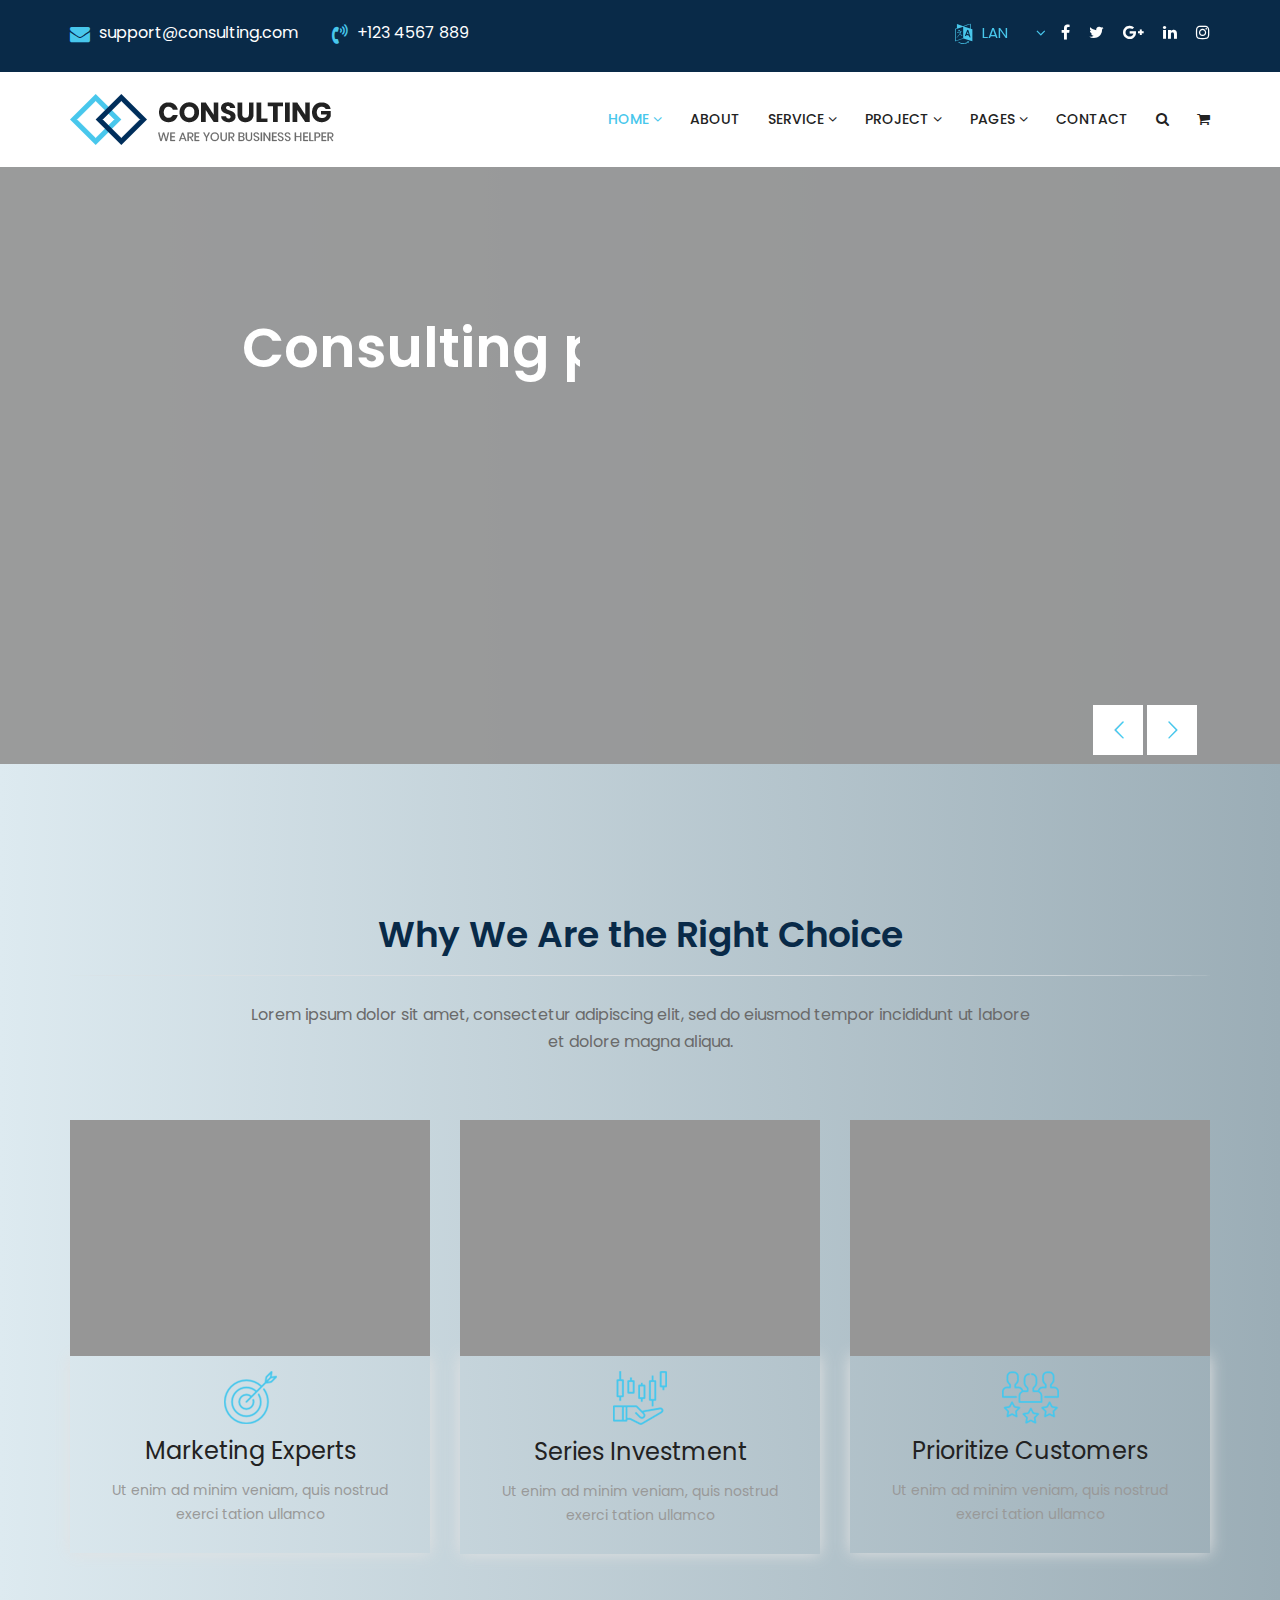
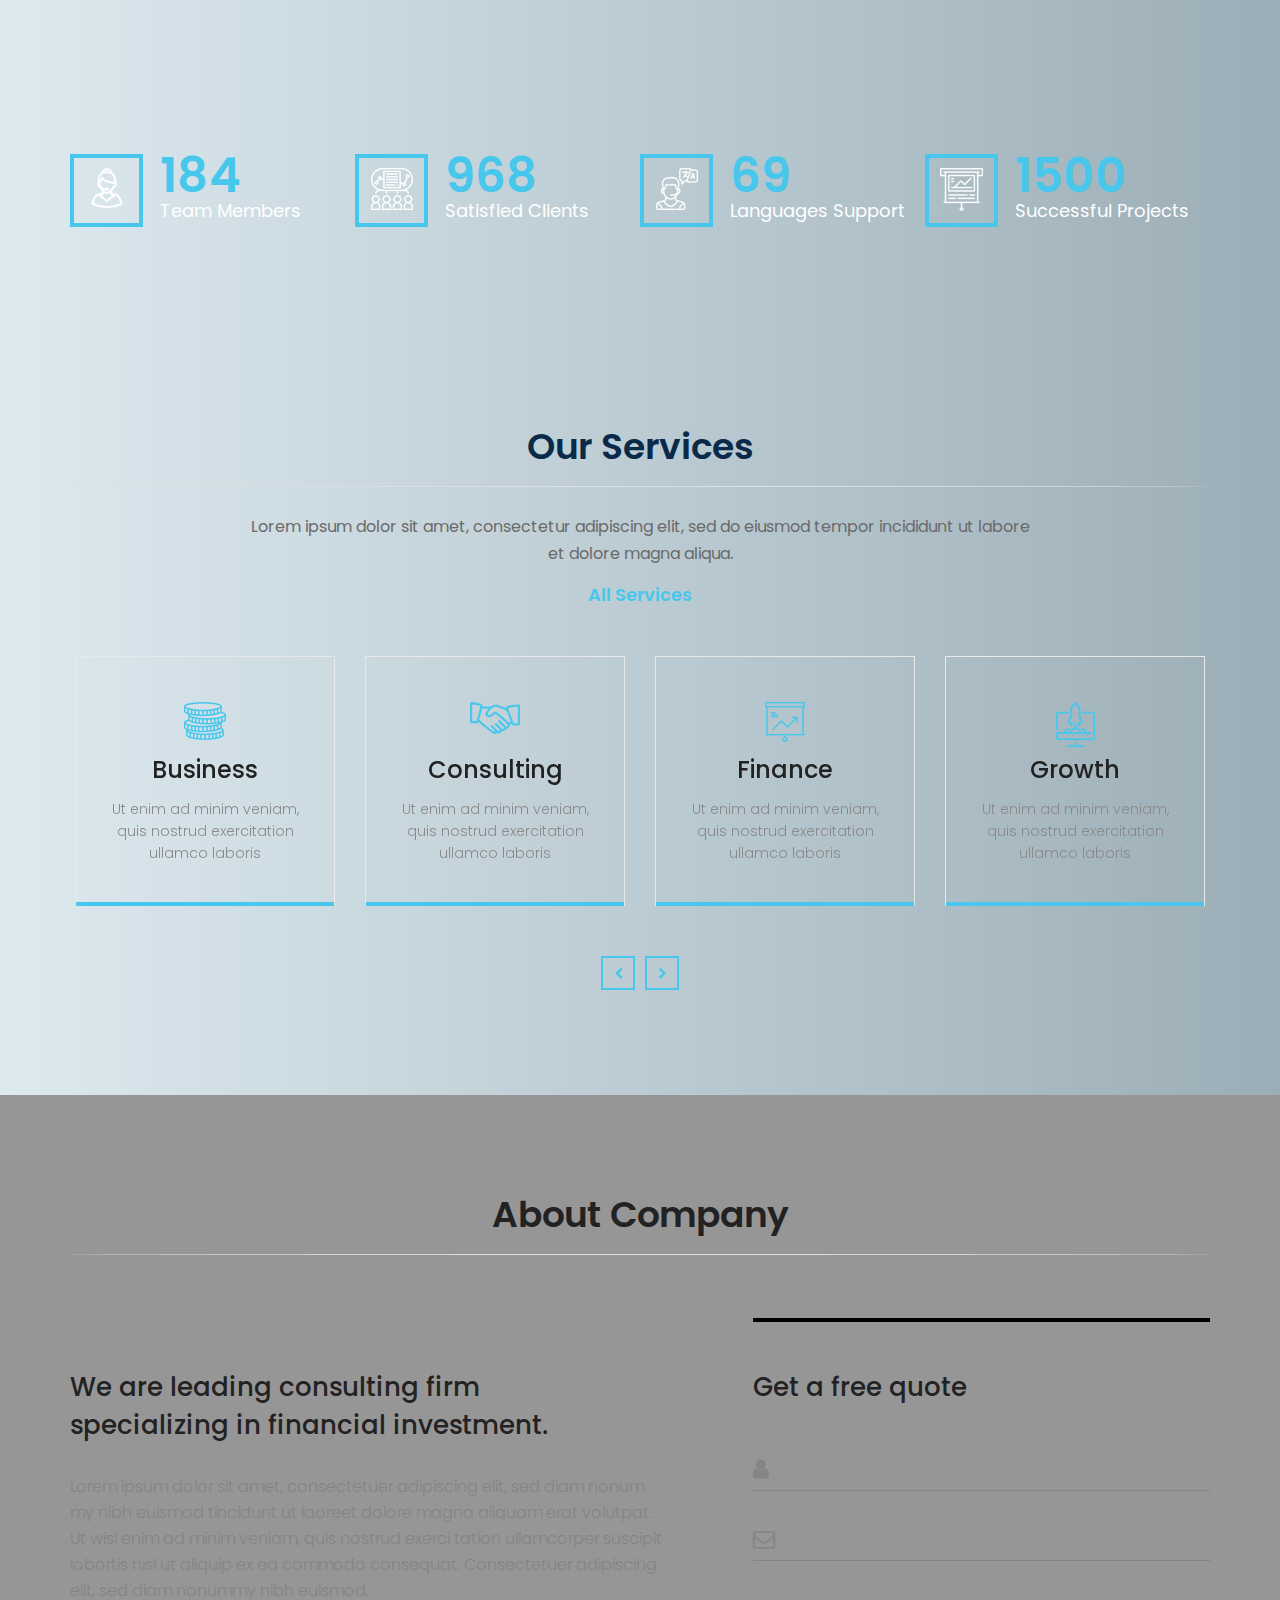
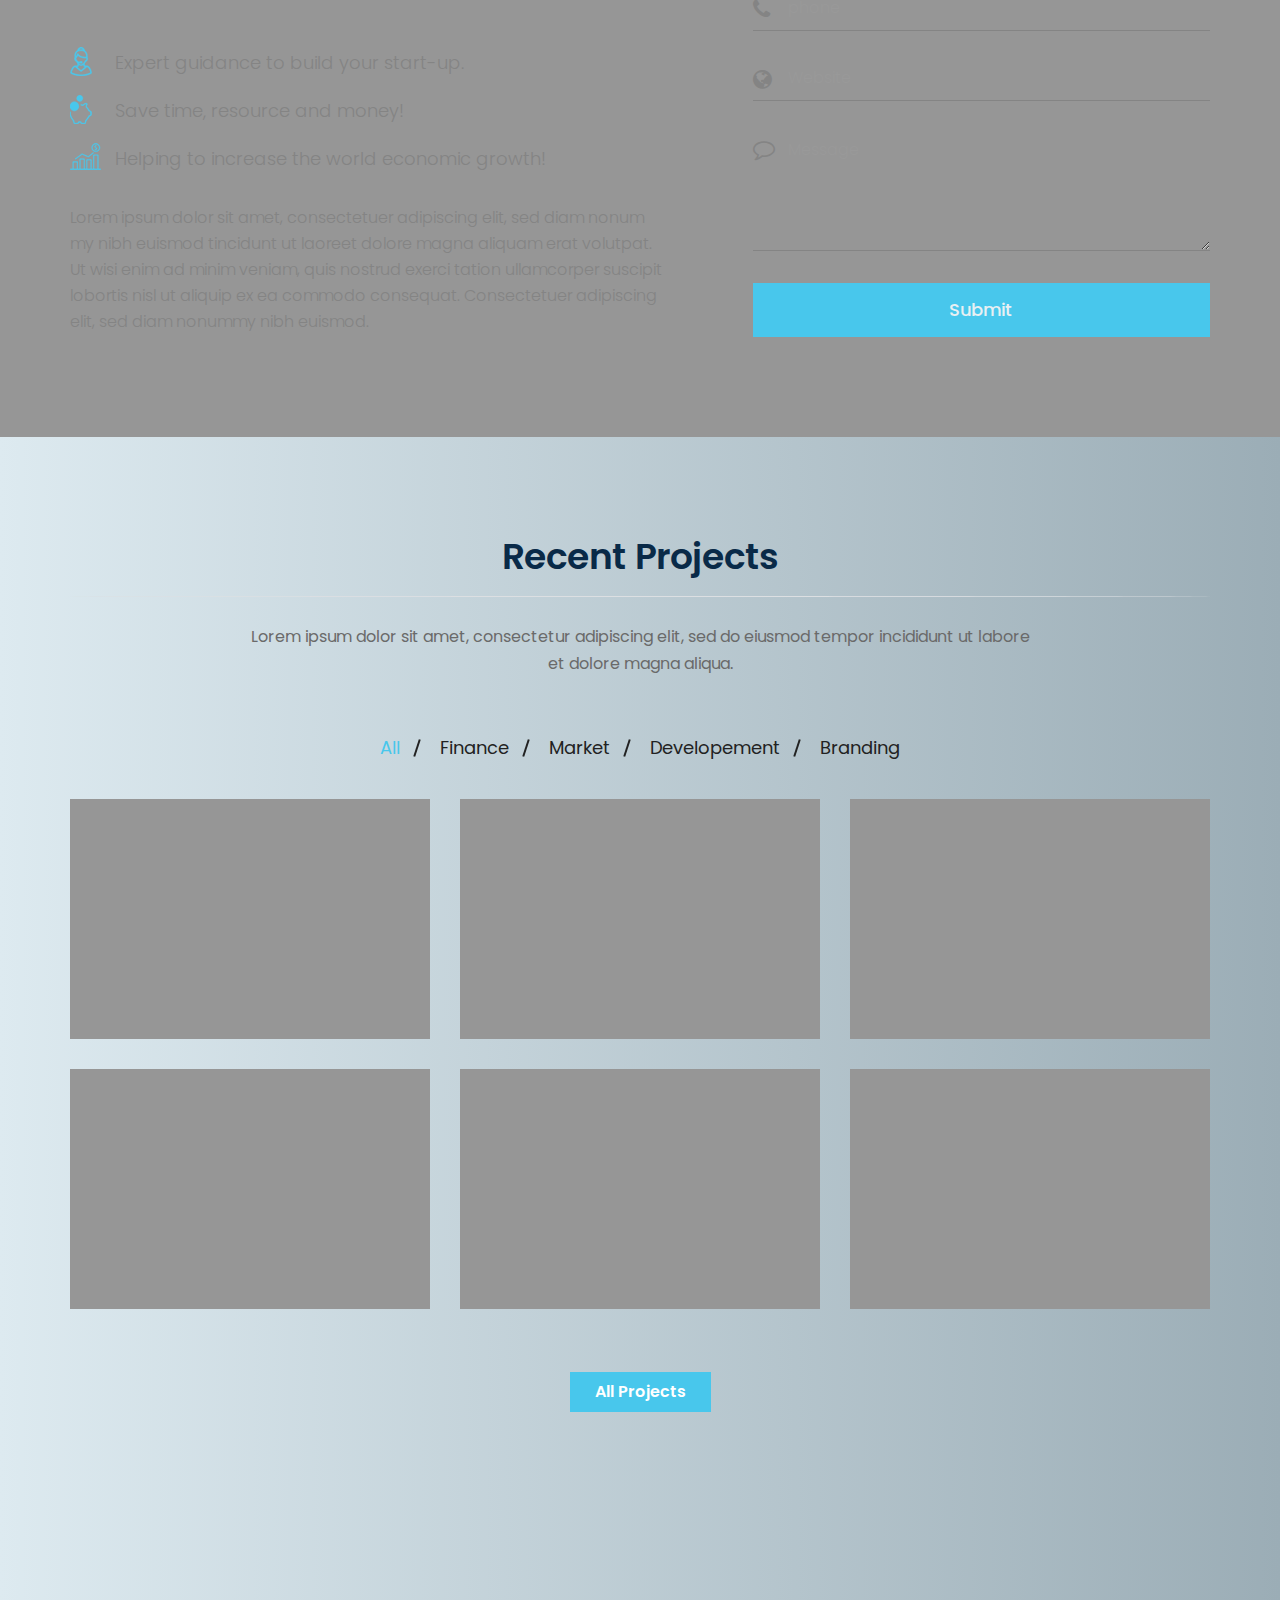
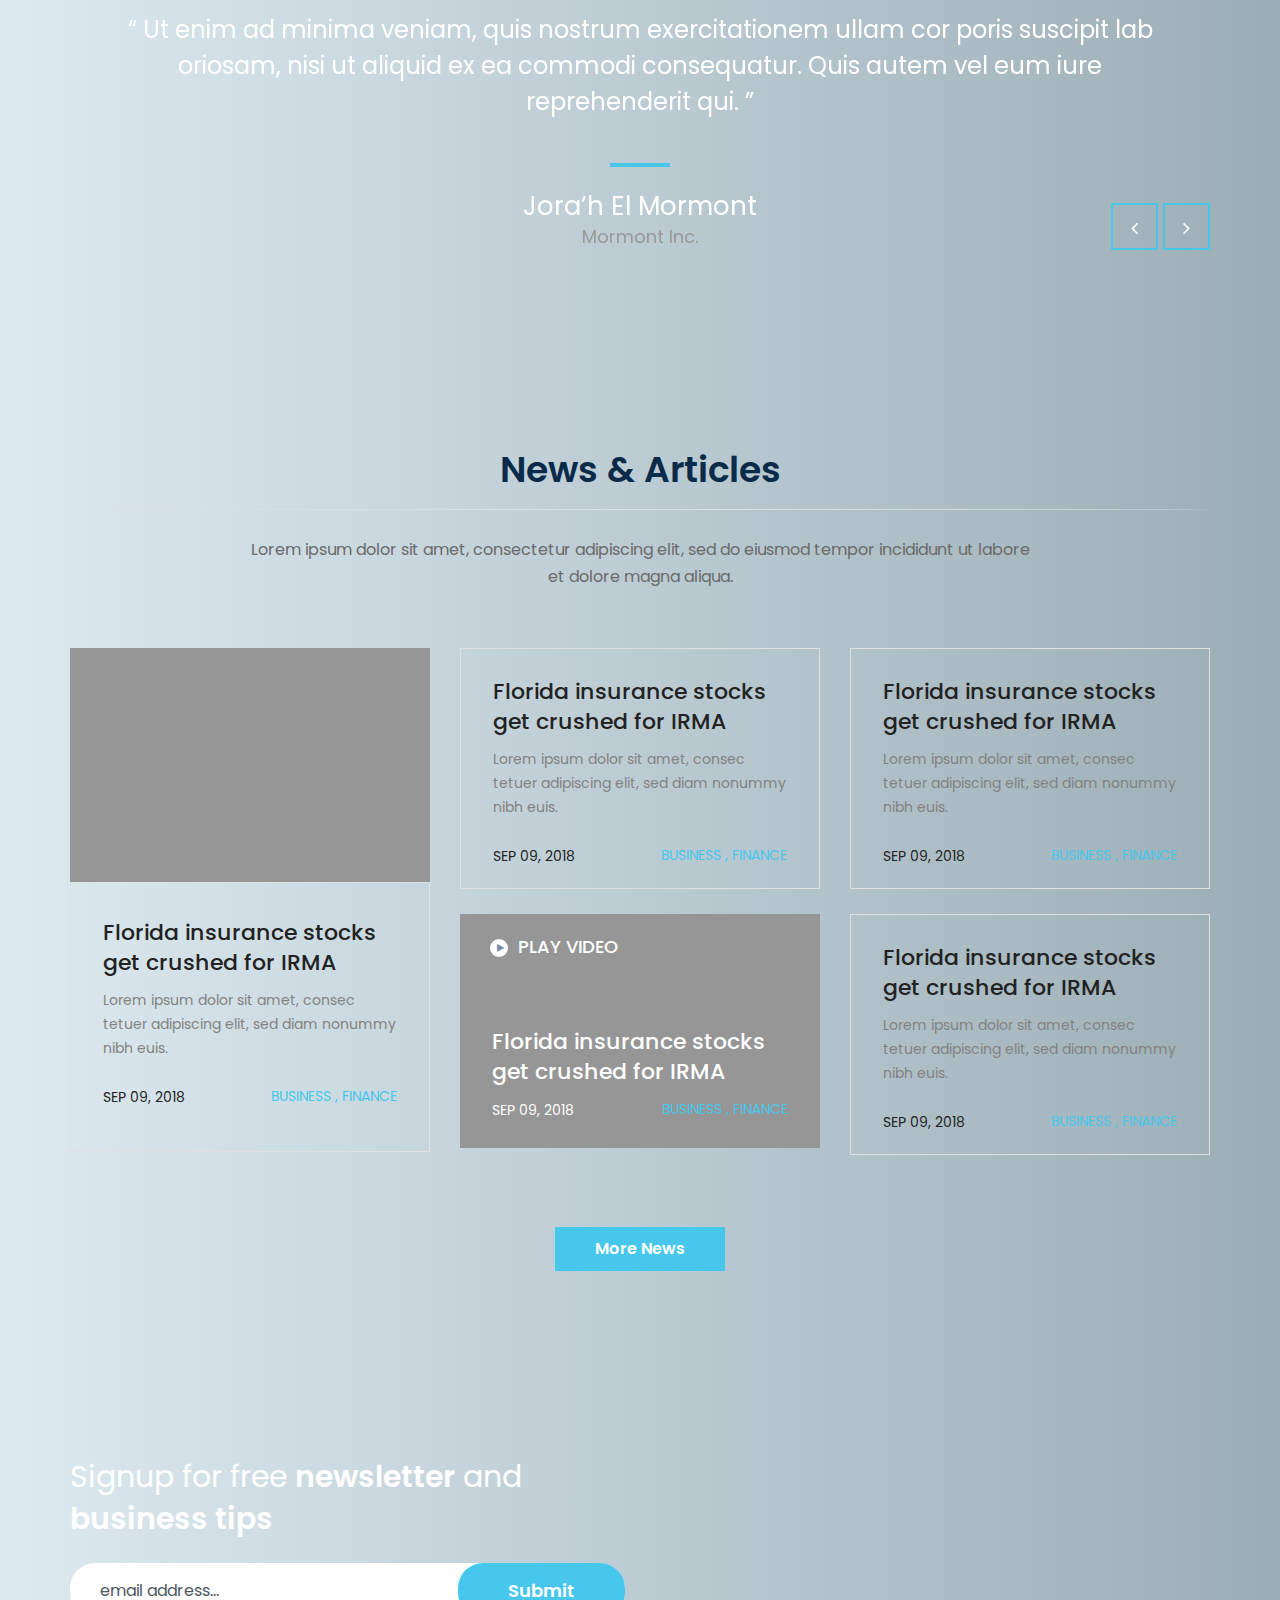
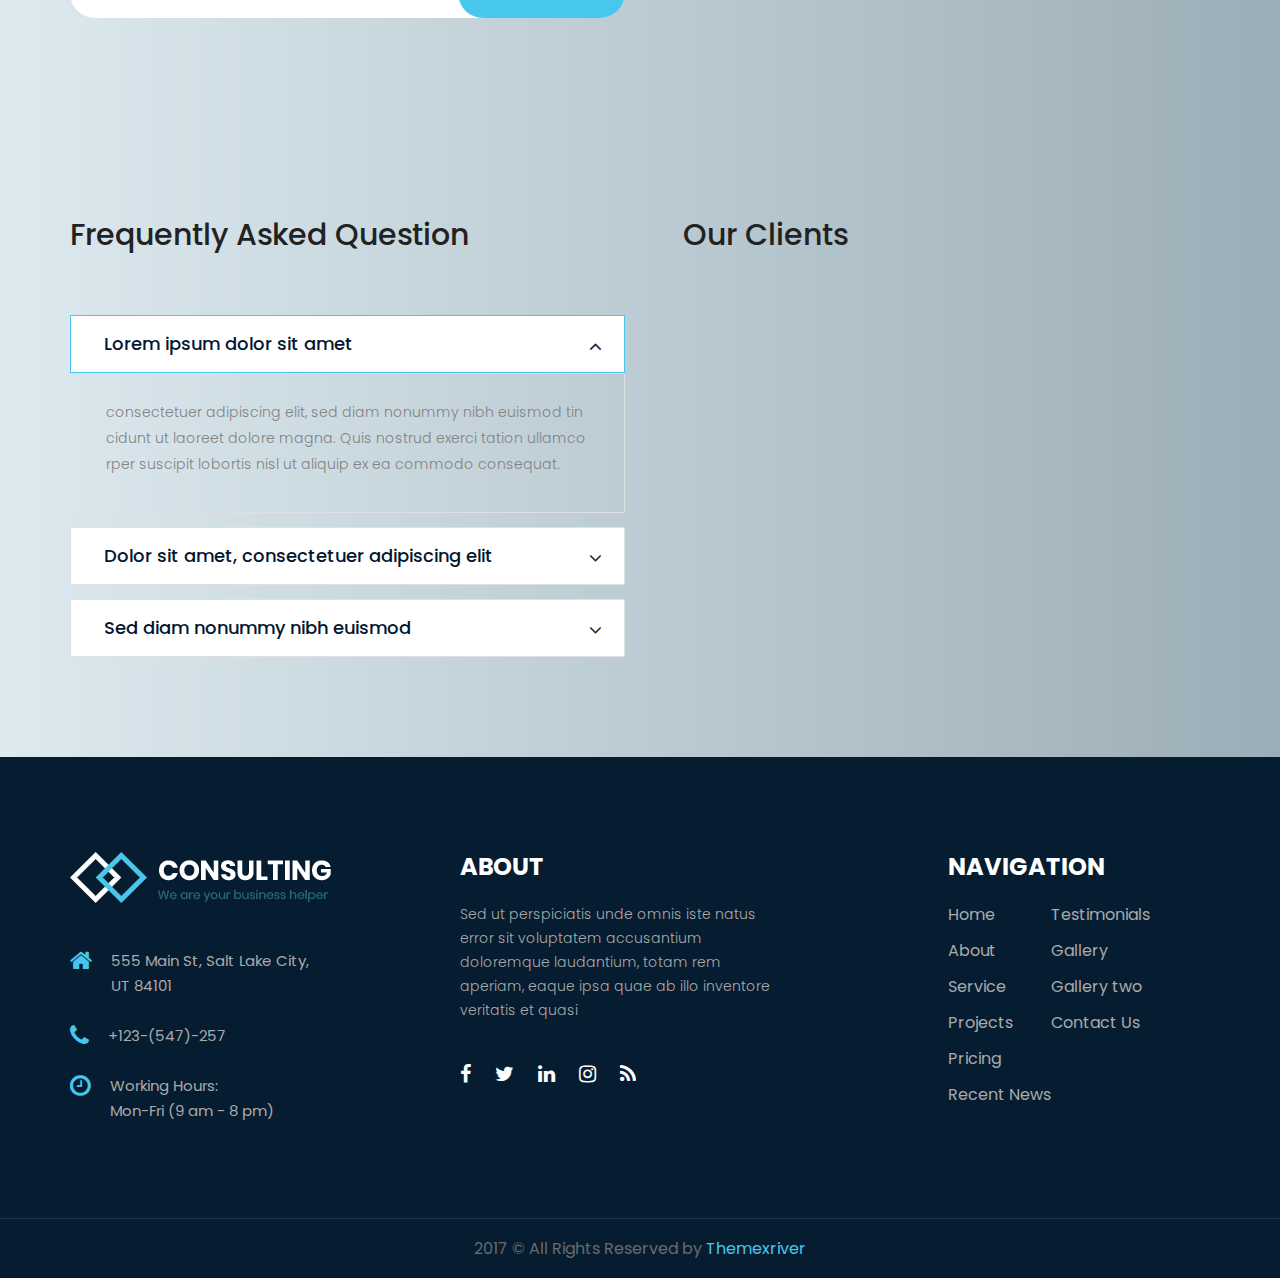
<file: public/assets/index.html>
<!DOCTYPE html>
<html lang="en">
    <head>
        <meta charset="utf-8">
        <meta http-equiv="X-UA-Compatible" content="IE=edge">
        <meta name="viewport" content="width=device-width, initial-scale=1">
        <title>Consulting - Business, Finance and Professional Services HTML 5 Template</title>
        <!-- fav icon -->
        <link href="assets/images/favicon.png" rel="shortcut icon" type="image/png">

        <!-- Bootstrap -->
        <link href="assets/bootstrap/css/bootstrap.min.css" rel="stylesheet">
        <!-- animated-css -->
        <link href="assets/css/animate.min.css" rel="stylesheet" type="text/css">
        <!-- font-awesome-css -->
        <link href="assets/css/font-awesome.min.css" rel="stylesheet" type="text/css">
        <!-- owl-carrosel-css -->
        <link href="assets/owl-carrosel/owl.carousel.min.css" rel="stylesheet" type="text/css">
        <link href="assets/owl-carrosel/owl.theme.default.min.css" rel="stylesheet" type="text/css">
        <!-- Revolution Slider -->
        <link rel="stylesheet" href="assets/css/revolution/layers.css">
        <link rel="stylesheet" href="assets/css/revolution/navigation.css">
        <link rel="stylesheet" href="assets/css/revolution/settings.css">
        <!-- offcanvas-menu-css -->
        <link href="assets/css/offcanvas-menu.css" rel="stylesheet" type="text/css">
        <!-- style-css -->
        <link href="assets/css/style.css" rel="stylesheet" type="text/css">

    </head>
    <body class="homePageOne">
        <!-- start preloader -->
        <div id="preloader">
            <div class="preloader">
                <span></span>
                <span></span>
                <span></span>
                <span></span>
                <span></span>
            </div>
        </div>
        <!-- end preloader -->


        <header class="header-section">
            <div class="topper">
                <div class="top-bar">
                    <div class="container">
                        <div class="row">
                            <div class="col-md-8">
                                <div class="header-left-bar">
                                    <ul class="contact-wrapper">
                                        <li><i class="fa fa-envelope" aria-hidden="true"></i> support@consulting.com</li>
                                        <li><i class="fa fa-volume-control-phone" aria-hidden="true"></i> +123 4567 889</li>
                                    </ul>
                                </div> <!-- header-left-bar -->
                            </div>

                            <div class="col-md-4">
                                <div class="header-right-bar text-right">
                                    <div class="language">
                                        <div class="dropbar closed">
                                            <i class="fa fa-language" aria-hidden="true"></i><div class="title">lan</div>

                                            <div class="dropbar-menu">
                                                <ul>
                                                    <li><img src="assets/images/map/eng.png" alt="">Eng</li>

                                                    <li><img src="assets/images/map/china.png" alt="">China</li>

                                                    <li><img src="assets/images/map/india.png" alt="">India</li>

                                                    <li><img src="assets/images/map/brazil.png" alt="">Brazil</li>

                                                    <li><img src="assets/images/map/canada.png" alt="">Canada</li>

                                                    <li><img src="assets/images/map/australia.png" alt="">Australia</li>

                                                    <li><img src="assets/images/map/nepal.png" alt="">Nepal</li>

                                                    <li><img src="assets/images/map/brazil.png" alt="">Srilanka</li>

                                                    <li><img src="assets/images/map/brazil.png" alt="">Gana</li>

                                                    <li><img src="assets/images/map/brazil.png" alt="">Italy</li>

                                                    <li><img src="assets/images/map/brazil.png" alt="">Denmark</li>

                                                    <li><img src="assets/images/map/brazil.png" alt="">Brenna</li>

                                                    <li><img src="assets/images/map/brazil.png" alt="">Robert</li>
                                                </ul>
                                            </div>
                                        </div>
                                    </div>

                                    <div class="social-icon pull-right">
                                        <ul>
                                            <li><a href="#"><i class="fa fa-facebook" aria-hidden="true"></i></a></li>
                                            <li><a href="#"><i class="fa fa-twitter" aria-hidden="true"></i></a></li>
                                            <li><a href="#"><i class="fa fa-google-plus" aria-hidden="true"></i></a></li>
                                            <li><a href="#"><i class="fa fa-linkedin" aria-hidden="true"></i></a></li>
                                            <li><a href="#"><i class="fa fa-instagram" aria-hidden="true"></i></a></li>
                                        </ul>
                                    </div>
                                </div> <!-- header-right-bar -->
                            </div>
                        </div> 
                    </div>
                </div>
            </div> <!-- topper -->
            
            <nav class="navbar navbar-inverse hidden-sm hidden-xs">
                <div class="navbar-inner">
                    <div class="container">
                        <div class="navbar-header">
                            <a class="navbar-brand" href="index.html"><img src="assets/images/logo.png" alt="image"></a>
                        </div>

                        <div class="collapse navbar-collapse navbar-right">
                            <ul class="nav navbar-nav">
                                <li class="active dropdown"><a href="#">Home <i class="fa fa-angle-down" aria-hidden="true"></i></a>
                                    <ul class="dropdown-menu">
                                        <li class="active"><a href="index.html">Home One</a></li>
                                        <li><a href="index-two.html">Home Two</a></li>
                                        <li><a href="index-three.html">Home Three</a></li>
                                        <li><a href="index-four.html">Home Four</a></li>
                                        <li><a href="index-five.html">Home Five</a></li>
                                        <li><a href="index-six.html">Home Six</a></li>
                                    </ul>
                                </li>

                                <li><a href="about.html">About</a></li>

                                <li class="dropdown"><a href="#">Service <i class="fa fa-angle-down" aria-hidden="true"></i></a>
                                    <ul class="dropdown-menu">
                                        <li><a href="service.html">All Services</a></li>
                                        <li><a href="service-one.html">Service-One</a></li>
                                        <li><a href="service-two.html">Service-Two</a></li>
                                        <li><a href="service-three.html">Service-Three</a></li>
                                        <li><a href="service-four.html">Service-Four</a></li>
                                    </ul>
                                </li>

                                <li class="dropdown"><a href="#">Project <i class="fa fa-angle-down" aria-hidden="true"></i></a>
                                    <ul class="dropdown-menu">
                                        <li><a href="project.html">Project 4 col</a></li>
                                        <li><a href="project-three.html">Project 3 col</a></li>
                                        <li><a href="project-two.html">Project 2 col</a></li>
                                        <li><a href="single-project.html">Single Project</a></li>
                                    </ul>
                                </li>

                                <li class="dropdown"><a href="#">Pages <i class="fa fa-angle-down" aria-hidden="true"></i></a>
                                    <ul class="dropdown-menu">
                                        <li><a href="career.html">Career</a></li>
                                        <li><a href="faq.html">Faq</a></li>
                                        <li><a href="partner.html">Partner</a></li>
                                        <li><a href="team.html">Team</a></li>
                                        <li><a href="testimonial.html">Testimonial</a></li>
                                        <li><a href="blog.html">Blog</a></li>
                                        <li><a href="single-blog.html">Single Blog</a></li>
                                        <li><a href="shop.html">Shop</a></li>
                                        <li><a href="cart.html">Cart</a></li>
                                    </ul>
                                </li>

                                <li><a href="contact.html">Contact</a></li>

                                <li>
                                    <div class="search-view">
                                        <span class="open-bar"><a href="#"><i class="fa fa-search" aria-hidden="true"></i></a></span>

                                        <div id="search-bar">
                                            <span class="close-bar pull-right"><i class="fa fa-times" aria-hidden="true"></i></span>

                                            <form class="form-bar">
                                                <div class="form-group">
                                                    <input type="text" class="form-control" placeholder="search">
                                                </div>
                                            </form>
                                        </div> <!-- search-bar -->
                                    </div> <!-- search-view -->
                                </li>

                                <li>
                                    <div class="cart cart-wrapper inline-block">
                                        <span class="cart-icon"><i class="fa fa-shopping-cart" aria-hidden="true"></i></span>

                                        <div class="cart-item">
                                            <ul>
                                                <li>
                                                    <img src="assets/images/shop/s2.jpg" alt="">

                                                    <div class="content inline-block">
                                                        <h5>Name of the product</h5>
                                                        <span class="rate">$66</span>
                                                        <span class="option"><a href="#"><i class="fa fa-trash" aria-hidden="true"></i></a></span>
                                                    </div>
                                                </li>

                                                <li>
                                                    <img src="assets/images/shop/s2.jpg" alt="">

                                                    <div class="content inline-block">
                                                        <h5>Name of the product</h5>
                                                        <span class="rate">$66</span>
                                                        <span class="option"><a href="#"><i class="fa fa-trash" aria-hidden="true"></i></a></span>
                                                    </div>
                                                </li>
                                            </ul>

                                            <div class="amount">Total Amount <span class="pull-right">$99</span></div>

                                            <button class="btn btn-primary">Proceed to checkout</button>
                                        </div>
                                    </div> 
                                </li>
                            </ul>
                        </div>
                    </div>
                </div> 
            </nav>
        </header> <!-- header-section -->



        <section class="slider-section">
            <h2 class="hidden">title</h2>

            <div class="rev_slider_wrapper">
                <div id="rev_slider_1" class="rev_slider" style="display:none">
                    <ul>
                        <li data-transition="random" data-title="Slide Title" data-param1="Additional Text" data-thumb="assets/images/slider/slider-1.jpg">
                            <!-- SLIDE'S MAIN BACKGROUND IMAGE -->
                            <img src="assets/images/slider/slider-1.jpg" alt="Sky" class="rev-slidebg">
                            <!-- LAYER NR. 2 -->
                            <div class="tp-caption sfr font-extra-bold tp-resizeme letter-space-4" 
                                data-x="left" data-hoffset="0" 
                                data-y="top" data-voffset="300" 
                                data-frames='[{"delay":0,"speed":3000,"frame":"0","from":"x:[175%];y:0px;z:0;rX:0;rY:0;rZ:0;sX:1;sY:1;skX:0;skY:0;opacity:1;","mask":"x:[-100%];y:0;s:inherit;e:inherit;","to":"o:1;","ease":"Power3.easeOut"},{"delay":"wait","speed":300,"frame":"999","to":"auto:auto;","ease":"Power3.easeInOut"}]'>Consulting people to grow
                            </div>
                            
                            <!-- LAYER NR. 2 -->
                            <div class="tp-caption sfr font-extra-bold tp-resizeme letter-space-4" 
                                data-x="left" data-hoffset="0" 
                                data-y="top" data-voffset="360" 
                                data-frames='[{"delay":1000,"speed":3000,"frame":"0","from":"x:[175%];y:0px;z:0;rX:0;rY:0;rZ:0;sX:1;sY:1;skX:0;skY:0;opacity:1;","mask":"x:[-100%];y:0;s:inherit;e:inherit;","to":"o:1;","ease":"Power3.easeOut"},{"delay":"wait","speed":300,"frame":"999","to":"auto:auto;","ease":"Power3.easeInOut"}]'>their business
                            </div>
                            
                            <!-- LAYER NR. 3 -->
                            <div class="tp-caption font-medium sfb tp-resizeme letter-space-5" 
                                data-x="left" data-hoffset="0" 
                                data-y="center" data-voffset="90" 
                                data-frames='[{"delay":1000,"speed":2000,"frame":"0","from":"y:top;","to":"o:1;","ease":"Power3.easeInOut"},{"delay":"wait","speed":300,"frame":"999","to":"auto:auto;","ease":"Power3.easeInOut"}]'>An unknown printer took a galley of type and scrambled it to make a type <br> specimen book. It has survived not only five centuries. 
                            </div>
                            
                            <!-- LAYER NR. 4 -->
                            <div class="tp-caption sfr tp-resizeme letter-space-4" 
                                data-x="left" data-hoffset="0" 
                                data-y="center" data-voffset="180" 
                                data-frames='[{"delay":2200,"speed":2000,"frame":"0","from":"x:[175%];y:0px;z:0;rX:0;rY:0;rZ:0;sX:1;sY:1;skX:0;skY:0;opacity:1;","mask":"x:[-100%];y:0;s:inherit;e:inherit;","to":"o:1;","ease":"Power3.easeOut"},{"delay":"wait","speed":300,"frame":"999","to":"auto:auto;","ease":"Power3.easeInOut"}]'><a href="#." class="el-btn-regular slider-btn-left btn btn-primary">About Us</a> <a href="#." class="el-btn-regular btn btn-primary color-bg">Career</a>
                            </div>
                        </li>

                        <li data-transition="random" data-title="Slide Title" data-param1="Additional Text" data-thumb="assets/images/slider/slider-2.jpg">
                            <!-- SLIDE'S MAIN BACKGROUND IMAGE -->
                            <img src="assets/images/slider/slider-2.jpg" alt="Sky" class="rev-slidebg">
                            <!-- LAYER NR. 2 -->
                            <div class="tp-caption sfr font-extra-bold tp-resizeme letter-space-4" 
                                data-x="center" data-hoffset="0" 
                                data-y="top" data-voffset="300" 
                                data-frames='[{"delay":0,"speed":3000,"frame":"0","from":"x:[175%];y:0px;z:0;rX:0;rY:0;rZ:0;sX:1;sY:1;skX:0;skY:0;opacity:1;","mask":"x:[-100%];y:0;s:inherit;e:inherit;","to":"o:1;","ease":"Power3.easeOut"},{"delay":"wait","speed":300,"frame":"999","to":"auto:auto;","ease":"Power3.easeInOut"}]'>Consulting people to grow
                            </div>
                            
                            <!-- LAYER NR. 2 -->
                            <div class="tp-caption sfr font-extra-bold tp-resizeme letter-space-4" 
                                data-x="center" data-hoffset="0" 
                                data-y="top" data-voffset="360" 
                                data-frames='[{"delay":1000,"speed":3000,"frame":"0","from":"x:[175%];y:0px;z:0;rX:0;rY:0;rZ:0;sX:1;sY:1;skX:0;skY:0;opacity:1;","mask":"x:[-100%];y:0;s:inherit;e:inherit;","to":"o:1;","ease":"Power3.easeOut"},{"delay":"wait","speed":300,"frame":"999","to":"auto:auto;","ease":"Power3.easeInOut"}]'>their business
                            </div>
                            
                            <!-- LAYER NR. 3 -->
                            <div class="tp-caption font-medium text-center sfb tp-resizeme letter-space-5" 
                                data-x="center" data-hoffset="0" 
                                data-y="center" data-voffset="90" 
                                data-frames='[{"delay":1000,"speed":2000,"frame":"0","from":"y:top;","to":"o:1;","ease":"Power3.easeInOut"},{"delay":"wait","speed":300,"frame":"999","to":"auto:auto;","ease":"Power3.easeInOut"}]'>An unknown printer took a galley of type and scrambled it to make a type <br> specimen book. It has survived not only five centuries. 
                            </div>
                            
                            <!-- LAYER NR. 4 -->
                            <div class="tp-caption lfb tp-resizeme" 
                                data-x="center" data-hoffset="0" 
                                data-y="center" data-voffset="180" 
                                data-frames='[{"delay":1500,"speed":2000,"frame":"0","from":"y:bottom;","to":"o:1;","ease":"Power3.easeInOut"},{"delay":"wait","speed":300,"frame":"999","to":"auto:auto;","ease":"Power3.easeInOut"}]'><a href="#." class="el-btn-regular slider-btn-left btn btn-primary">About Us</a> <a href="#." class="el-btn-regular btn btn-primary color-bg">Career</a>
                            </div>
                        </li>
                    </ul>
                </div>
            </div>
        </section>



        <section class="right-choice-section section-padding">
            <div class="container text-center">
                <div class="section-title">
                    <h2>Why We Are the Right Choice</h2>
                    <div class="border-3"></div>
                    <p>Lorem ipsum dolor sit amet, consectetur adipiscing elit, sed do eiusmod tempor incididunt ut labore <br> et dolore magna aliqua.</p>
                </div> <!-- section-title -->

                <div class="row">
                    <div class="col-sm-4">
                        <div class="section-wrapper">
                            <div class="caption">
                                <img src="assets/images/choice/1.jpg" alt="">

                                <a href="#" class="hover-view">Read More</a>

                                <div class="hover">
                                    <span class="hover-one"></span>
                                    <span class="hover-two"></span>
                                    <span class="hover-three"></span>
                                    <span class="hover-four"></span>
                                </div>
                            </div>

                            <div class="content">
                                <img src="assets/images/icon/c1.png" alt="">
                                <h4>Marketing Experts</h4>
                                <p>Ut enim ad minim veniam, quis nostrud exerci tation ullamco</p>
                            </div>
                        </div>
                    </div>

                    <div class="col-sm-4">
                        <div class="section-wrapper">
                            <div class="caption">
                                <img src="assets/images/choice/2.jpg" alt="">

                                <a href="#" class="hover-view">Read More</a>

                                <div class="hover">
                                    <span class="hover-one"></span>
                                    <span class="hover-two"></span>
                                    <span class="hover-three"></span>
                                    <span class="hover-four"></span>
                                </div>
                            </div>

                            <div class="content">
                                <img src="assets/images/icon/c2.png" alt="">
                                <h4>Series Investment</h4>
                                <p>Ut enim ad minim veniam, quis nostrud exerci tation ullamco</p>
                            </div>
                        </div>
                    </div>

                    <div class="col-sm-4">
                        <div class="section-wrapper">
                            <div class="caption">
                                <img src="assets/images/choice/3.jpg" alt="">

                                <a href="#" class="hover-view">Read More</a>

                                <div class="hover">
                                    <span class="hover-one"></span>
                                    <span class="hover-two"></span>
                                    <span class="hover-three"></span>
                                    <span class="hover-four"></span>
                                </div>
                            </div>

                            <div class="content">
                                <img src="assets/images/icon/c3.png" alt="">
                                <h4>Prioritize Customers</h4>
                                <p>Ut enim ad minim veniam, quis nostrud exerci tation ullamco</p>
                            </div>
                        </div>
                    </div>
                </div>
            </div>
        </section> <!-- right-choice-section -->



        <section class="counting-section section-padding">
            <div class="container">
                <h2 class="hidden">counting-title</h2>

                <div class="counting-pusher">
                    <div class="counting-wrapper">
                        <span class="icon pull-left"><img src="assets/images/counter/1.png" alt=""></span>

                        <div class="content">
                            <div class="count-description">
                                <span class="timer">184</span>
                            </div>
                            <p>Team Members</p>
                        </div>
                    </div>  

                    <div class="counting-wrapper">
                        <span class="icon pull-left"><img src="assets/images/counter/2.png" alt=""></span>

                        <div class="content">
                            <div class="count-description">
                                <span class="timer">968</span>
                            </div>
                            <p>Satisfied Clients</p>
                        </div>
                    </div>  

                    <div class="counting-wrapper">
                        <span class="icon pull-left"><img src="assets/images/counter/3.png" alt=""></span>

                        <div class="content">
                            <div class="count-description">
                                <span class="timer">69</span>
                            </div>
                            <p>Languages Support</p>
                        </div>
                    </div> 

                    <div class="counting-wrapper">
                        <span class="icon pull-left"><img src="assets/images/counter/4.png" alt=""></span>

                        <div class="content">
                            <div class="count-description">
                                <span class="timer">1500</span>
                            </div>
                            <p>Successful Projects</p>
                        </div>
                    </div>  
                </div> 
            </div>
        </section> <!-- counting-section -->



        <section class="finance-service-section section-padding">
            <div class="container text-center">
                <div class="section-title">
                    <h2>Our Services</h2>
                    <div class="border-3"></div>
                    <p>Lorem ipsum dolor sit amet, consectetur adipiscing elit, sed do eiusmod tempor incididunt ut labore <br> et dolore magna aliqua.</p>
                    <a href="service.html" class="link">All Services</a>
                </div> <!-- section-title -->

                <div class="finance-carousel owl-carousel owl-theme">
                    <div class="finance-wrapper item">
                        <div class="icon"><img src="assets/images/icon/i1.png" alt=""></div>

                        <div class="wrapper-content">
                            <h4><a href="#">Business</a></h4>
                            <p>Ut enim ad minim veniam, quis nostrud exercitation ullamco laboris</p>
                        </div>

                        <div class="hover">
                            <span class="hover-one"></span>
                            <span class="hover-two"></span>
                            <span class="hover-three"></span>
                            <span class="hover-four"></span>
                        </div>
                    </div>

                    <div class="finance-wrapper item">
                        <div class="icon"><img src="assets/images/icon/i2.png" alt=""></div>

                        <div class="wrapper-content">
                            <h4><a href="#">Consulting</a></h4>
                            <p>Ut enim ad minim veniam, quis nostrud exercitation ullamco laboris</p>
                        </div>

                        <div class="hover">
                            <span class="hover-one"></span>
                            <span class="hover-two"></span>
                            <span class="hover-three"></span>
                            <span class="hover-four"></span>
                        </div>
                    </div>

                    <div class="finance-wrapper item">
                        <div class="icon"><img src="assets/images/icon/i3.png" alt=""></div>

                        <div class="wrapper-content">
                            <h4><a href="#">Finance</a></h4>
                            <p>Ut enim ad minim veniam, quis nostrud exercitation ullamco laboris</p>
                        </div>

                        <div class="hover">
                            <span class="hover-one"></span>
                            <span class="hover-two"></span>
                            <span class="hover-three"></span>
                            <span class="hover-four"></span>
                        </div>
                    </div>

                    <div class="finance-wrapper item">
                        <div class="icon"><img src="assets/images/icon/i4.png" alt=""></div>

                        <div class="wrapper-content">
                            <h4><a href="#">Growth</a></h4>
                            <p>Ut enim ad minim veniam, quis nostrud exercitation ullamco laboris</p>
                        </div>

                        <div class="hover">
                            <span class="hover-one"></span>
                            <span class="hover-two"></span>
                            <span class="hover-three"></span>
                            <span class="hover-four"></span>
                        </div>
                    </div>

                    <div class="finance-wrapper item">
                        <div class="icon"><img src="assets/images/icon/i2.png" alt=""></div>

                        <div class="wrapper-content">
                            <h4><a href="#">Finance</a></h4>
                            <p>Ut enim ad minim veniam, quis nostrud exercitation ullamco laboris</p>
                        </div>

                        <div class="hover">
                            <span class="hover-one"></span>
                            <span class="hover-two"></span>
                            <span class="hover-three"></span>
                            <span class="hover-four"></span>
                        </div>
                    </div>
                </div>
            </div>
        </section> <!-- finance-service-section -->



        <section class="about-Company-Section section-padding">
            <div class="container">
                <div class="section-title text-center">
                    <h2>About Company</h2>
                    <div class="border-3"></div>
                </div> <!-- section-title -->

                <div class="row">
                    <div class="col-md-7">
                        <div class="content-wrapper">
                            <h3>We are leading consulting firm <br> specializing in financial investment.</h3>

                            <p>Lorem ipsum dolor sit amet, consectetuer adipiscing elit, sed diam nonum my nibh euismod tincidunt ut laoreet dolore magna aliquam erat volutpat. Ut wisi enim ad minim veniam, quis nostrud exerci tation ullamcorper suscipit lobortis nisl ut aliquip ex ea commodo consequat. Consectetuer adipiscing elit, sed diam nonummy nibh euismod.</p>

                            <ul class="content">
                                <li>
                                    <img src="assets/images/icon/a4.png" alt="">

                                    <div class="single-content">
                                        Expert guidance to build your start-up.
                                    </div>
                                </li>

                                <li>
                                    <img src="assets/images/icon/a5.png" alt="">

                                    <div class="single-content">
                                        Save time, resource and money!
                                    </div>
                                </li>

                                <li>
                                    <img src="assets/images/icon/a6.png" alt="">

                                    <div class="single-content">
                                        Helping to increase the world economic growth!
                                    </div>
                                </li>
                            </ul>

                            <p>Lorem ipsum dolor sit amet, consectetuer adipiscing elit, sed diam nonum my nibh euismod tincidunt ut laoreet dolore magna aliquam erat volutpat. Ut wisi enim ad minim veniam, quis nostrud exerci tation ullamcorper suscipit lobortis nisl ut aliquip ex ea commodo consequat. Consectetuer adipiscing elit, sed diam nonummy nibh euismod.</p>
                        </div>
                    </div>

                    <div class="col-md-5">
                        <div class="quote-section">
                            <h3>Get a free quote</h3>

                            <form class="contact-form">
                                <div class="form-group">
                                    <i class="fa fa-user" aria-hidden="true"></i>

                                    <input id="name" name="name" type="text" class="form-control"  required="" placeholder="Name">
                                </div>

                                <div class="form-group">
                                    <i class="fa fa-envelope-o" aria-hidden="true"></i>

                                    <input class="domainSearchBar form-control" id="email" name="email" type="email" required="" placeholder="Email">
                                </div>

                                <div class="form-group">
                                    <i class="fa fa-phone" aria-hidden="true"></i>

                                    <input id="last-name" name="name" type="text" class="form-control"  required="" placeholder="phone">
                                </div>

                                <div class="form-group">
                                    <i class="fa fa-globe" aria-hidden="true"></i>

                                    <input id="last-nam" name="name" type="text" class="form-control"  required="" placeholder="Website">
                                </div>

                                <div class="form-group">
                                    <i class="fa fa-comment-o" aria-hidden="true"></i>

                                    <textarea id="message" name="message" class="form-control form-message" rows="3" required="" placeholder="Message"></textarea>
                                </div>

                                <div class="form-group">
                                    <button class="btn btn-primary" type="submit">Submit</button>
                                </div>
                            </form>
                        </div>
                    </div>
                </div>
            </div>
        </section> <!-- about-Company-Section -->



        <section class="project-section section-padding">
            <div class="container text-center">
                <div class="section-title">
                    <h2>Recent Projects</h2>
                    <div class="border-3"></div>
                    <p>Lorem ipsum dolor sit amet, consectetur adipiscing elit, sed do eiusmod tempor incididunt ut labore <br> et dolore magna aliqua.</p>
                </div> <!-- section-title -->

                <div class="portfolio gallery-grid">
                    <ul class="portfolio-sorting gallery-button list-inline">
                        <li><a href="#" data-group="all" class="filter-btn active">All</a></li>
                        <li><a class="filter-btn" href="#" data-group="people">Finance</a></li>
                        <li><a class="filter-btn" href="#" data-group="simpsons">Market</a></li>
                        <li><a class="filter-btn" href="#" data-group="futurama">Developement</a></li>
                        <li><a class="filter-btn" href="#" data-group="photography">Branding</a></li>
                    </ul> 

                    <div class="row">
                        <div class="gallery-wrapper">
                            <ul class="portfolio-items list-unstyled" id="grid">
                                <li class="col-sm-4" data-groups='["simpsons"]'>
                                    <div class="project-wrapper">
                                        <img src="assets/images/project/1.jpg" alt="">

                                        <div class="hover-view">
                                            <a href="#" class="pull-right"><i class="fa fa-link" aria-hidden="true"></i></a>

                                            <h4>Rising Media Inc.</h4>
                                            <p>Finance</p>
                                        </div>
                                    </div>
                                </li>

                                <li class="col-sm-4" data-groups='["people"]'>
                                    <div class="project-wrapper">
                                        <img src="assets/images/project/2.jpg" alt="">

                                        <div class="hover-view">
                                            <a href="#" class="pull-right"><i class="fa fa-link" aria-hidden="true"></i></a>

                                            <h4>Rising Media Inc.</h4>
                                            <p>Finance</p>
                                        </div>
                                    </div>
                                </li>

                                <li class="col-sm-4" data-groups='["futurama"]'>
                                    <div class="project-wrapper">
                                        <img src="assets/images/project/3.jpg" alt="">

                                        <div class="hover-view">
                                            <a href="#" class="pull-right"><i class="fa fa-link" aria-hidden="true"></i></a>

                                            <h4>Rising Media Inc.</h4>
                                            <p>Finance</p>
                                        </div>
                                    </div>
                                </li>

                                <li class="col-sm-4" data-groups='["futurama"]'>
                                    <div class="project-wrapper">
                                        <img src="assets/images/project/4.jpg" alt="">

                                        <div class="hover-view">
                                            <a href="#" class="pull-right"><i class="fa fa-link" aria-hidden="true"></i></a>

                                            <h4>Rising Media Inc.</h4>
                                            <p>Finance</p>
                                        </div>
                                    </div>
                                </li>

                                <li class="col-sm-4" data-groups='["simpsons"]'>
                                    <div class="project-wrapper">
                                        <img src="assets/images/project/5.jpg" alt="">

                                        <div class="hover-view">
                                            <a href="#" class="pull-right"><i class="fa fa-link" aria-hidden="true"></i></a>

                                            <h4>Rising Media Inc.</h4>
                                            <p>Finance</p>
                                        </div>
                                    </div>
                                </li>

                                <li class="col-sm-4" data-groups='["people" , "photography"]'>
                                    <div class="project-wrapper">
                                        <img src="assets/images/project/6.jpg" alt="">

                                        <div class="hover-view">
                                            <a href="#" class="pull-right"><i class="fa fa-link" aria-hidden="true"></i></a>

                                            <h4>Rising Media Inc.</h4>
                                            <p>Finance</p>
                                        </div>
                                    </div>
                                </li>
                            </ul> 
                        </div> 
                    </div>
                </div>

                <div class="link text-center">
                    <a href="#" class="btn btn-primary"> All Projects</a>
                </div>
            </div> 
        </section> <!-- project-section -->



        <section class="testimonial-section section-padding">
            <div class="container text-center">
                <div id="testimonial-carousel" class="carousel slide" data-ride="carousel">
                    <div class="carousel-inner" role="listbox">
                        <div class="item active">
                            <div class="carousel-wrapper">
                                <p>“ Ut enim ad minima veniam, quis nostrum exercitationem ullam cor poris suscipit laboriosam, nisi ut aliquid ex ea commodi consequatur. Quis autem vel eum iure <br> reprehenderit qui. ”</p>

                                <div class="reviewer">
                                    <h5>Jora’h El Mormont</h5>
                                    <span class="position">Mormont Inc.</span>
                                </div>
                            </div>
                        </div>

                        <div class="item">
                            <div class="carousel-wrapper">
                                <p>“ Ut enim ad minima veniam, quis nostrum exercitationem ullam cor poris suscipit laboriosam, nisi ut aliquid ex ea commodi consequatur. Quis autem vel eum iure <br> reprehenderit qui. ”</p>

                                <div class="reviewer">
                                    <h5>Jora’h El Mormont</h5>
                                    <span class="position">Mormont Inc.</span>
                                </div>
                            </div>
                        </div>
                    </div>

                    <a class="left carousel-control" href="#testimonial-carousel" role="button" data-slide="prev"><i class="fa fa-angle-left" aria-hidden="true"></i></a>

                    <a class="right carousel-control" href="#testimonial-carousel" role="button" data-slide="next"><i class="fa fa-angle-right" aria-hidden="true"></i></a>
                </div>
            </div>
        </section> <!-- testimonial-section -->



        <section class="news-section section-padding">
            <div class="container">
                <div class="section-title text-center">
                    <h2>News & Articles</h2>
                    <div class="border-3"></div>
                    <p>Lorem ipsum dolor sit amet, consectetur adipiscing elit, sed do eiusmod tempor incididunt ut labore <br> et dolore magna aliqua.</p>
                </div> <!-- section-title -->

                <div class="row">
                    <div class="col-md-4 col-sm-6">
                        <div class="news-wrapper">
                            <img src="assets/images/news/1.jpg" alt="">

                            <div class="news-content">
                                <h4><a href="#">Florida insurance stocks get crushed for IRMA</a></h4>

                                <p>Lorem ipsum dolor sit amet, consec tetuer adipiscing elit, sed diam nonummy nibh euis.</p>

                                <span class="date">Sep 09, 2018</span>

                                <span class="tag pull-right"><a href="#">Business , </a> <a href="#">Finance</a></span>
                            </div>
                        </div>
                    </div>

                    <div class="col-md-4 col-sm-6">
                        <div class="news-wrapper middle-wrapper">
                            <div class="news-content size-changer">
                                <h4><a href="#">Florida insurance stocks get crushed for IRMA</a></h4>

                                <p>Lorem ipsum dolor sit amet, consec tetuer adipiscing elit, sed diam nonummy nibh euis.</p>

                                <span class="date">Sep 09, 2018</span>

                                <span class="tag pull-right"><a href="#">Business , </a> <a href="#">Finance</a></span>
                            </div>

                            <div class="video-content">
                                <img src="assets/images/news/2.jpg" alt="">

                                <span class="link"><a href="#"><i class="fa fa-play" aria-hidden="true"></i> Play Video</a></span>

                                <div class="news-content">
                                    <h4><a href="#">Florida insurance stocks get crushed for IRMA</a></h4>

                                    <span class="date">Sep 09, 2018</span>

                                    <span class="tag pull-right"><a href="#">Business , </a> <a href="#">Finance</a></span>
                                </div>
                            </div>
                        </div>
                    </div>

                    <div class="col-md-4 col-sm-12">
                        <div class="news-wrapper last-wrapper">
                            <div class="news-content size-changer">
                                <h4><a href="#">Florida insurance stocks get crushed for IRMA</a></h4>

                                <p>Lorem ipsum dolor sit amet, consec tetuer adipiscing elit, sed diam nonummy nibh euis.</p>

                                <span class="date">Sep 09, 2018</span>

                                <span class="tag pull-right"><a href="#">Business , </a> <a href="#">Finance</a></span>
                            </div>

                            <div class="news-content size-changer">
                                <h4><a href="#">Florida insurance stocks get crushed for IRMA</a></h4>

                                <p>Lorem ipsum dolor sit amet, consec tetuer adipiscing elit, sed diam nonummy nibh euis.</p>

                                <span class="date">Sep 09, 2018</span>

                                <span class="tag pull-right"><a href="#">Business , </a> <a href="#">Finance</a></span>
                            </div>
                        </div>
                    </div>
                </div>

                <div class="link text-center">
                    <a href="#" class="btn btn-primary">More News</a>
                </div>
            </div>
        </section> <!-- news-section -->



        <section class="signup-section">
            <div class="container">
                <div class="row">
                    <div class="col-md-6 col-sm-7">
                        <div class="contact-wrapper">
                            <h3>Signup for free <span>newsletter</span> and <span>business tips</span></h3>

                            <form class="signupForm">
                                <div class="form-wrapper">
                                    <input class="searchBar" required="" placeholder="email address...">

                                    <button type="submit" class="subscribeBtn btn-primary">Submit</button>
                                </div>
                            </form>
                        </div>
                    </div>

                    <div class="col-md-6 col-sm-5 hidden-xs">
                        <div class="caption text-right wow slideInRight">
                            <img src="assets/images/girl.png" alt="">
                        </div>
                    </div>
                </div>
            </div>
        </section>



        <section class="multi-section section-padding">
            <div class="container">
                <div class="row">
                    <div class="col-md-6">
                        <div class="faq-content">
                            <h2>Frequently Asked Question</h2>

                            <div id="accordion" class="accordion-content">
                                <h3>Lorem ipsum dolor sit amet</h3>
                                <div>
                                    <p>consectetuer adipiscing elit, sed diam nonummy nibh euismod tincidunt ut laoreet dolore magna. Quis nostrud exerci tation ullamcorper suscipit lobortis nisl ut aliquip ex ea commodo consequat.</p>
                                </div>

                                <h3>Dolor sit amet, consectetuer adipiscing elit</h3>
                                <div>
                                    <p>consectetuer adipiscing elit, sed diam nonummy nibh euismod tincidunt ut laoreet dolore magna. Quis nostrud exerci tation ullamcorper suscipit lobortis nisl ut aliquip ex ea commodo consequat.</p>
                                </div>

                                <h3>Sed diam nonummy nibh euismod</h3>
                                <div>
                                    <p>consectetuer adipiscing elit, sed diam nonummy nibh euismod tincidunt ut laoreet dolore magna. Quis nostrud exerci tation ullamcorper suscipit lobortis nisl ut aliquip ex ea commodo consequat.</p>
                                </div>
                            </div>
                        </div> <!-- research-content -->
                    </div>

                    <div class="col-md-6">
                        <div class="client-section">
                            <h3>Our Clients</h3>

                            <ul class="logo">
                                <li class="wow fadeIn"><img src="assets/images/client/1.png" alt=""></li>

                                <li class="wow fadeIn" data-wow-delay="0.2s"><img src="assets/images/client/2.png" alt=""></li>

                                <li class="wow fadeIn" data-wow-delay="0.3s"><img src="assets/images/client/3.png" alt=""></li>

                                <li class="wow fadeIn" data-wow-delay="0.4s"><img src="assets/images/client/4.png" alt=""></li>

                                <li class="wow fadeIn" data-wow-delay="0.5s"><img src="assets/images/client/5.png" alt=""></li>

                                <li class="wow fadeIn" data-wow-delay="0.6s"><img src="assets/images/client/6.png" alt=""></li>

                                <li class="wow fadeIn" data-wow-delay="0.7s"><img src="assets/images/client/7.png" alt=""></li>
                            </ul>
                        </div>
                    </div>
                </div>
            </div>
        </section> <!-- multi-section -->



        <footer class="footer-section">
            <div class="footer-container">
                <div class="container">
                    <div class="row">
                        <div class="col-md-4 col-sm-4">
                            <div class="footer-wrapper">
                                <img src="assets/images/footer-logo.png" alt="">

                                <ul class="location">
                                    <li><i class="fa fa-home" aria-hidden="true"></i> 
                                        <div class="content">
                                            555 Main St, Salt Lake City, <br> UT 84101
                                        </div>
                                    </li>

                                    <li><i class="fa fa-phone" aria-hidden="true"></i> 
                                        <div class="content">
                                            +123-(547)-257
                                        </div>
                                    </li>

                                    <li><i class="fa fa-clock-o" aria-hidden="true"></i> 
                                        <div class="content">
                                            Working Hours: <br> Mon-Fri (9 am - 8 pm)
                                        </div>
                                    </li>
                                </ul>
                            </div> <!-- footer-wrapper -->
                        </div>

                        <div class="col-md-4 col-sm-4">
                            <div class="footer-wrapper">
                                <h3>About</h3>

                                <p>Sed ut perspiciatis unde omnis iste natus <br>
                                    error sit voluptatem accusantium <br>
                                    doloremque laudantium, totam rem <br>
                                    aperiam, eaque ipsa quae ab illo inventore <br>
                                    veritatis et quasi</p>

                                <ul class="social-icon">
                                    <li><a href="#"><i class="fa fa-facebook" aria-hidden="true"></i></a></li>
                                    <li><a href="#"><i class="fa fa-twitter" aria-hidden="true"></i></a></li>
                                    <li><a href="#"><i class="fa fa-linkedin" aria-hidden="true"></i></a></li>
                                    <li><a href="#"><i class="fa fa-instagram" aria-hidden="true"></i></a></li>
                                    <li><a href="#"><i class="fa fa-rss" aria-hidden="true"></i></a></li>
                                </ul> 
                            </div> <!-- footer-wrapper -->
                        </div>

                        <div class="col-md-3 col-md-offset-1 col-sm-4">
                            <div class="footer-wrapper last-wrapper">
                                <h3>Navigation</h3>

                                <ul class="wrapper-option clearfix">
                                    <li><a href="#">Home</a></li>
                                    <li><a href="#">About</a></li>
                                    <li><a href="#">Service</a></li>
                                    <li><a href="#">Projects</a></li>
                                    <li><a href="#">Pricing</a></li>
                                    <li><a href="#">Recent News</a></li>
                                </ul> <!-- wrapper-option -->

                                <ul class="wrapper-option">
                                    <li><a href="#">Testimonials</a></li>
                                    <li><a href="#">Gallery</a></li>
                                    <li><a href="#">Gallery two</a></li>
                                    <li><a href="#">Contact Us</a></li>
                                </ul> <!-- wrapper-option -->
                            </div> <!-- footer-wrapper -->
                        </div>
                    </div>
                </div>
            </div> <!-- footer-container -->


            <div class="copy-right text-center">
                <div class="container">
                    <p>2017 &copy; All Rights Reserved by <a href="#">Themexriver</a></p>
                </div>
            </div> <!-- copy-right -->
        </footer> <!-- footer-section -->

       

        <!-- Off-Canvas View Only -->
        <span class="menu-toggle navbar visible-xs visible-sm"><i class="fa fa-bars" aria-hidden="true"></i></span>

        <div id="offcanvas-menu" class="visible-xs visible-sm">
            
            <span class="close-menu"><i class="fa fa-times" aria-hidden="true"></i></span>

            <ul class="menu-wrapper">
                <li>
                    <a class="active dropmenu" href="#">Home <i class="fa fa-angle-down" aria-hidden="true"></i></a>
                        <ul class="dropDown sub-menu">
                            <li><a class="active" href="index.html">Home One</a></li>
                            <li><a href="index-two.html">Home Two</a></li>
                            <li><a href="index-three.html">Home Three</a></li>
                            <li><a href="index-four.html">Home Four</a></li>
                            <li><a href="index-five.html">Home Five</a></li>
                            <li><a href="index-six.html">Home Six</a></li>
                        </ul><!-- end of dropdown -->
                </li><!-- end of li -->

                <li><a href="about.html">About</a></li><!-- end of li -->
                

                <li>
                    <a class="dropmenu" href="#">Service <i class="fa fa-angle-down" aria-hidden="true"></i></a>
                    <ul class="dropDown sub-menu">
                        <li><a href="service.html">All Services</a></li>
                        <li><a href="service-one.html">Service-One</a></li>
                        <li><a href="service-two.html">Service-Two</a></li>
                        <li><a href="service-three.html">Service-Three</a></li>
                        <li><a href="service-four.html">Service-Four</a></li>
                  </ul><!-- end of dropdown -->
                </li><!-- end of li -->

                <li>
                    <a class="dropmenu" href="#">Project <i class="fa fa-angle-down" aria-hidden="true"></i></a>
                    <ul class="dropDown sub-menu">
                        <li><a href="project.html">Project 4 col</a></li>
                        <li><a href="project-three.html">Project 3 col</a></li>
                        <li><a href="project-two.html">Project 2 col</a></li>
                        <li><a href="single-project.html">Single Project</a></li>
                    </ul><!-- end of dropdown -->
                </li><!-- end of li -->

                <li>
                    <a class="dropmenu" href="#">Pages <i class="fa fa-angle-down" aria-hidden="true"></i></a>
                    <ul class="dropDown sub-menu">
                        <li><a href="career.html">Career</a></li>
                        <li><a href="faq.html">Faq</a></li>
                        <li><a href="partner.html">Partner</a></li>
                        <li><a href="team.html">Team</a></li>
                        <li><a href="testimonial.html">Testimonial</a></li>
                        <li><a href="blog.html">Blog</a></li>
                        <li><a href="single-blog.html">Single Blog</a></li>
                        <li><a href="shop.html">Shop</a></li>
                        <li><a href="cart.html">Cart</a></li>
                    </ul><!-- end of dropdown -->
                </li><!-- end of li -->

                <li><a href="contact.html">Contact</a></li><!-- end of li -->
            </ul> <!-- menu-wrapper -->      
        </div>
        <!-- Off-Canvas View Only -->

        <div id="toTop" class="hidden-xs">
            <i class="fa fa-chevron-up"></i>
        </div> <!-- totop -->


        <script src="assets/js/jquery.js"></script>
        <script src="assets/bootstrap/js/bootstrap.min.js"></script>
        <script src="assets/js/jquery.inview.min.js"></script>
        <script src="assets/js/wow.js"></script>
        <script src="assets/js/lightbox.js"></script>
        <script src="assets/js/portfolio.js"></script>
        <script src="assets/owl-carrosel/owl.carousel.min.js"></script>
        <script src="assets/js/jquery-ui.js"></script>
        <script src="assets/js/language.js"></script>

        <!-- Revolution Slider -->
        <script src="assets/revolution/jquery.themepunch.revolution.min.js"></script>
        <script src="assets/revolution/jquery.themepunch.tools.min.js"></script>

        <!-- Revolution Extensions -->
        <script type="text/javascript" src="assets/revolution/extensions/revolution.extension.actions.min.js"></script>
        <script type="text/javascript" src="assets/revolution/extensions/revolution.extension.carousel.min.js"></script>
        <script type="text/javascript" src="assets/revolution/extensions/revolution.extension.kenburn.min.js"></script>
        <script type="text/javascript" src="assets/revolution/extensions/revolution.extension.layeranimation.min.js"></script>
        <script type="text/javascript" src="assets/revolution/extensions/revolution.extension.migration.min.js"></script>
        <script type="text/javascript" src="assets/revolution/extensions/revolution.extension.navigation.min.js"></script>
        <script type="text/javascript" src="assets/revolution/extensions/revolution.extension.parallax.min.js"></script>
        <script type="text/javascript" src="assets/revolution/extensions/revolution.extension.slideanims.min.js"></script>
        <script type="text/javascript" src="assets/revolution/extensions/revolution.extension.video.min.js"></script>

        <script src="assets/js/script.js"></script>
    </body>
</html>
</file>
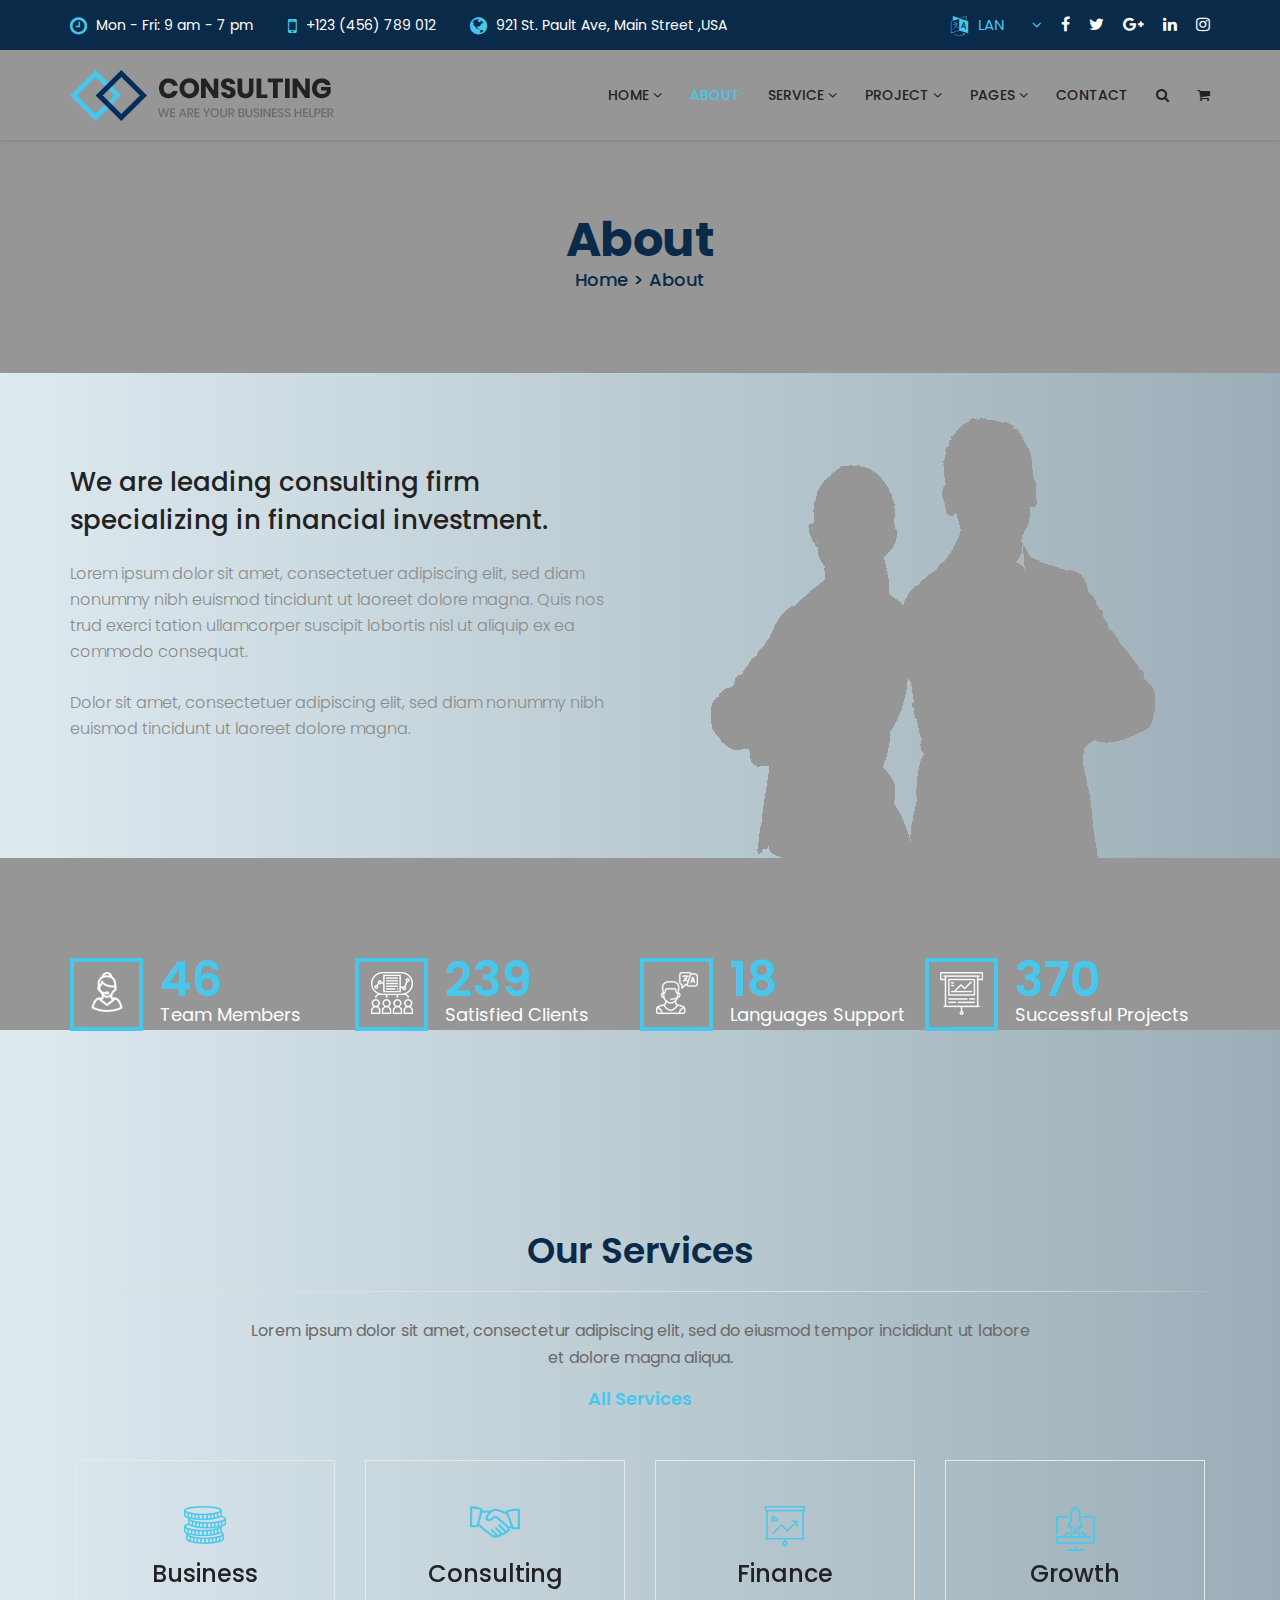
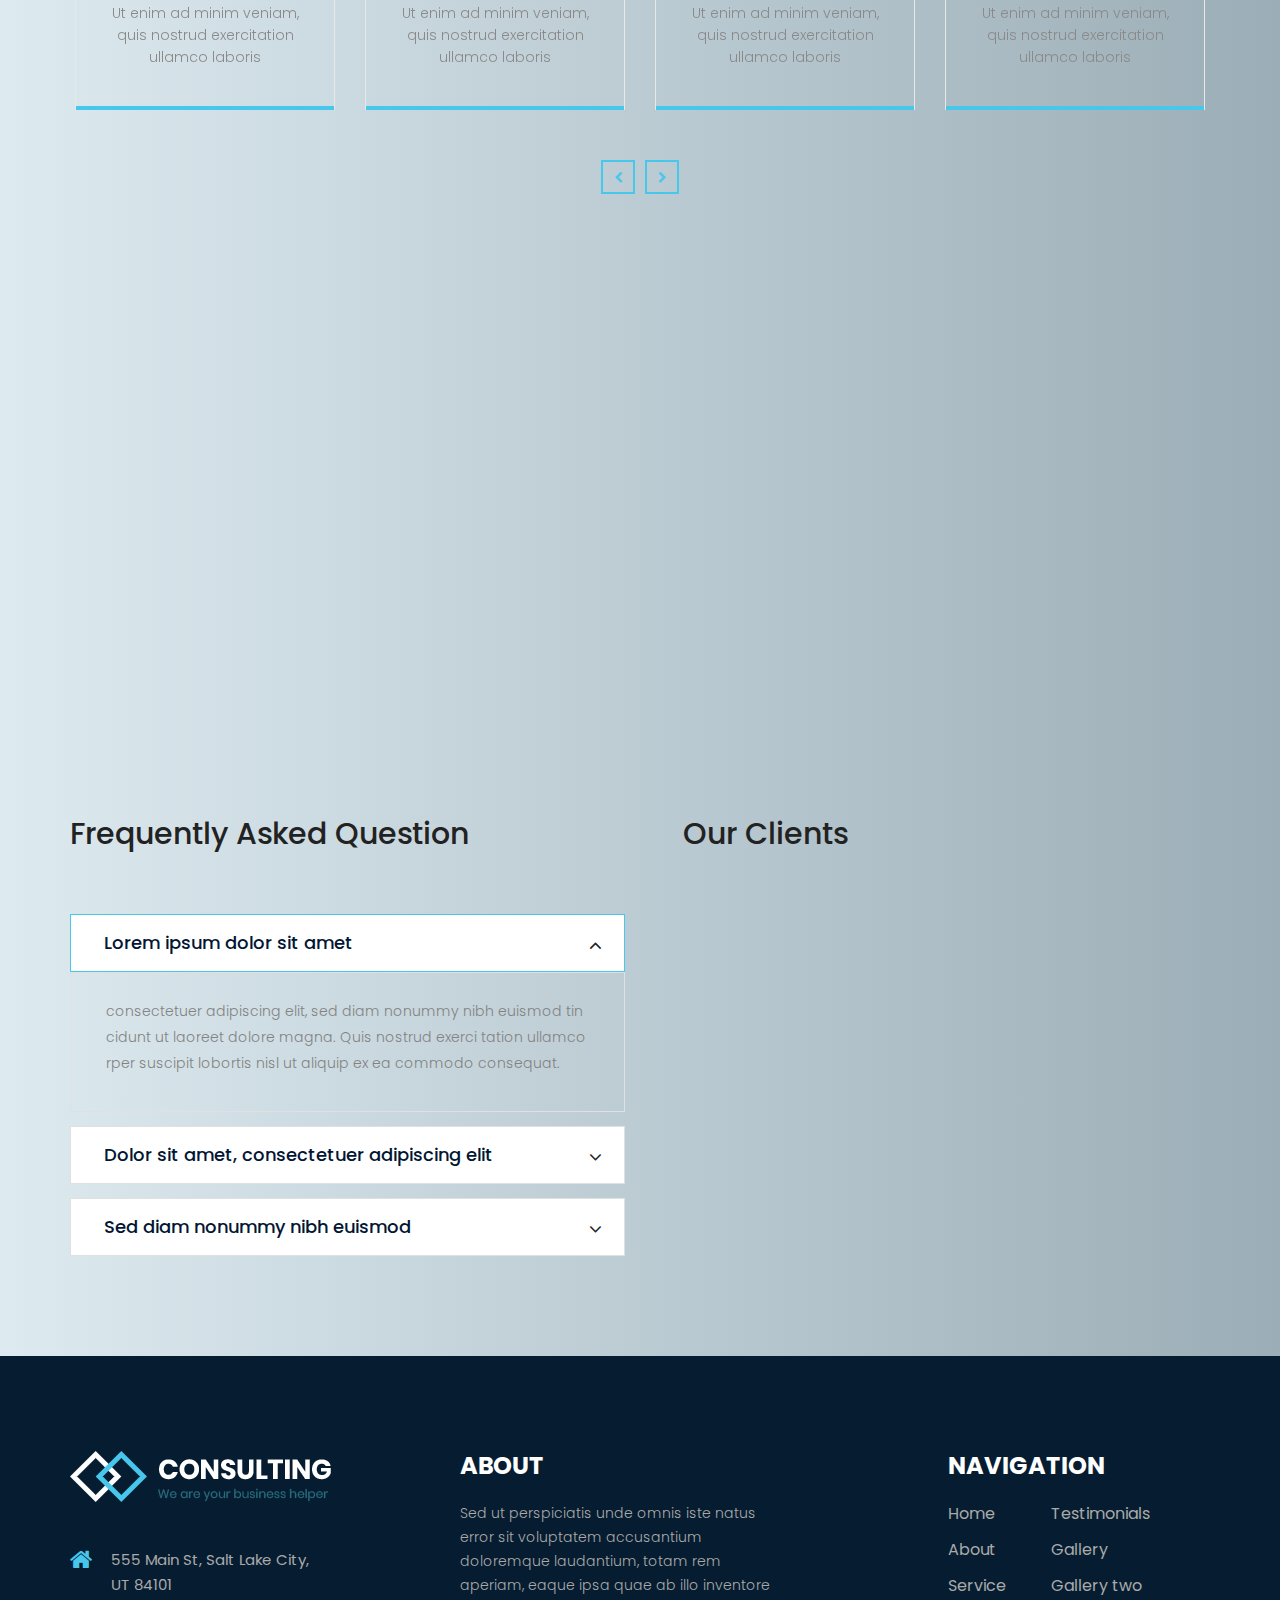
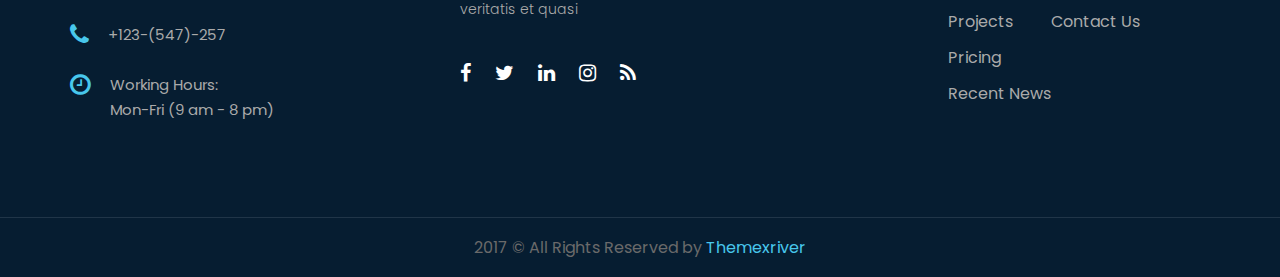
<file: public/assets/about.html>
<!DOCTYPE html>
<html lang="en">
    <head>
        <meta charset="utf-8">
        <meta http-equiv="X-UA-Compatible" content="IE=edge">
        <meta name="viewport" content="width=device-width, initial-scale=1">
        <title>Consulting - Business, Finance and Professional Services HTML 5 Template</title>
        <!-- fav icon -->
        <link href="assets/images/favicon.png" rel="shortcut icon" type="image/png">

        <!-- Bootstrap -->
        <link href="assets/bootstrap/css/bootstrap.min.css" rel="stylesheet">
        <!-- animated-css -->
        <link href="assets/css/animate.min.css" rel="stylesheet" type="text/css">
        <!-- font-awesome-css -->
        <link href="assets/css/font-awesome.min.css" rel="stylesheet" type="text/css">
        <!-- owl-carrosel-css -->
        <link href="assets/owl-carrosel/owl.carousel.min.css" rel="stylesheet" type="text/css">
        <link href="assets/owl-carrosel/owl.theme.default.min.css" rel="stylesheet" type="text/css">
        <!-- Revulation Slider CSS -->
        <link rel="stylesheet" type="text/css" href="assets/rs/css/settings.css" media="screen" />
        <!-- offcanvas-menu-css -->
        <link href="assets/css/offcanvas-menu.css" rel="stylesheet" type="text/css">
        <!-- style-css -->
        <link href="assets/css/style.css" rel="stylesheet" type="text/css">

    </head>
    <body class="subPage aboutPage">
        <!-- start preloader -->
        <div id="preloader">
            <div class="preloader">
                <span></span>
                <span></span>
                <span></span>
                <span></span>
                <span></span>
            </div>
        </div>
        <!-- end preloader -->


        <header class="header-section">
            <div class="topper">
                <div class="top-bar">
                    <div class="container">
                        <div class="row">
                            <div class="col-md-8">
                                <div class="header-left-bar">
                                    <ul class="contact-wrapper">
                                        <li><i class="fa fa-clock-o" aria-hidden="true"></i> Mon - Fri: 9 am - 7 pm</li>
                                        <li><i class="fa fa-mobile" aria-hidden="true"></i> +123 (456) 789 012</li>
                                        <li><i class="fa fa-globe" aria-hidden="true"></i> 921 St. Pault Ave, Main Street ,USA</li>
                                    </ul>
                                </div> <!-- header-left-bar -->
                            </div>

                            <div class="col-md-4">
                                <div class="header-right-bar text-right">
                                    <div class="language">
                                        <div class="dropbar closed">
                                            <i class="fa fa-language" aria-hidden="true"></i><div class="title">lan</div>

                                            <div class="dropbar-menu">
                                                <ul>
                                                    <li><img src="assets/images/map/eng.png" alt="">Eng</li>

                                                    <li><img src="assets/images/map/china.png" alt="">China</li>

                                                    <li><img src="assets/images/map/india.png" alt="">India</li>

                                                    <li><img src="assets/images/map/brazil.png" alt="">Brazil</li>

                                                    <li><img src="assets/images/map/canada.png" alt="">Canada</li>

                                                    <li><img src="assets/images/map/australia.png" alt="">Australia</li>

                                                    <li><img src="assets/images/map/nepal.png" alt="">Nepal</li>

                                                    <li><img src="assets/images/map/brazil.png" alt="">Srilanka</li>

                                                    <li><img src="assets/images/map/brazil.png" alt="">Gana</li>

                                                    <li><img src="assets/images/map/brazil.png" alt="">Italy</li>

                                                    <li><img src="assets/images/map/brazil.png" alt="">Denmark</li>

                                                    <li><img src="assets/images/map/brazil.png" alt="">Brenna</li>

                                                    <li><img src="assets/images/map/brazil.png" alt="">Robert</li>
                                                </ul>
                                            </div>
                                        </div>
                                    </div>

                                    <div class="social-icon">
                                        <ul>
                                            <li><a href="#"><i class="fa fa-facebook" aria-hidden="true"></i></a></li>
                                            <li><a href="#"><i class="fa fa-twitter" aria-hidden="true"></i></a></li>
                                            <li><a href="#"><i class="fa fa-google-plus" aria-hidden="true"></i></a></li>
                                            <li><a href="#"><i class="fa fa-linkedin" aria-hidden="true"></i></a></li>
                                            <li><a href="#"><i class="fa fa-instagram" aria-hidden="true"></i></a></li>
                                        </ul>
                                    </div>
                                </div> <!-- header-right-bar -->
                            </div>
                        </div> 
                    </div>
                </div>
            </div> <!-- topper -->

            
            <nav class="navbar navbar-inverse hidden-sm hidden-xs">
                <div class="container">
                    <div class="navbar-header">
                        <a class="navbar-brand" href="index.html"><img src="assets/images/logo.png" alt="image"></a>
                    </div>

                    <div class="collapse navbar-collapse navbar-right">
                        <ul class="nav navbar-nav">
                            <li class="dropdown"><a href="#">Home <i class="fa fa-angle-down" aria-hidden="true"></i></a>
                                <ul class="dropdown-menu">
                                    <li><a href="index.html">Home One</a></li>
                                    <li><a href="index-two.html">Home Two</a></li>
                                    <li><a href="index-three.html">Home Three</a></li>
                                    <li><a href="index-four.html">Home Four</a></li>
                                    <li><a href="index-five.html">Home Five</a></li>
                                    <li><a href="index-six.html">Home Six</a></li>
                                </ul>
                            </li>

                            <li class="active"><a href="about.html">About</a></li>

                            <li class="dropdown"><a href="#">Service <i class="fa fa-angle-down" aria-hidden="true"></i></a>
                                <ul class="dropdown-menu">
                                    <li><a href="service.html">All Services</a></li>
                                    <li><a href="service-one.html">Service-One</a></li>
                                    <li><a href="service-two.html">Service-Two</a></li>
                                    <li><a href="service-three.html">Service-Three</a></li>
                                    <li><a href="service-four.html">Service-Four</a></li>
                                </ul>
                            </li>

                            <li class="dropdown"><a href="#">Project <i class="fa fa-angle-down" aria-hidden="true"></i></a>
                                <ul class="dropdown-menu">
                                    <li><a href="project.html">Project 4 col</a></li>
                                    <li><a href="project-three.html">Project 3 col</a></li>
                                    <li><a href="project-two.html">Project 2 col</a></li>
                                    <li><a href="single-project.html">Single Project</a></li>
                                </ul>
                            </li>

                            <li class="dropdown"><a href="#">Pages <i class="fa fa-angle-down" aria-hidden="true"></i></a>
                                <ul class="dropdown-menu">
                                    <li><a href="career.html">Career</a></li>
                                    <li><a href="faq.html">Faq</a></li>
                                    <li><a href="partner.html">Partner</a></li>
                                    <li><a href="team.html">Team</a></li>
                                    <li><a href="testimonial.html">Testimonial</a></li>
                                    <li><a href="blog.html">Blog</a></li>
                                    <li><a href="single-blog.html">Single Blog</a></li>
                                    <li><a href="shop.html">Shop</a></li>
                                    <li><a href="cart.html">Cart</a></li>
                                </ul>
                            </li>

                            <li><a href="contact.html">Contact</a></li>

                            <li>
                                <div class="search-view">
                                    <span class="open-bar"><a href="#"><i class="fa fa-search" aria-hidden="true"></i></a></span>

                                    <div id="search-bar">
                                        <span class="close-bar pull-right"><i class="fa fa-times" aria-hidden="true"></i></span>

                                        <form class="form-bar">
                                            <div class="form-group">
                                                <input type="text" class="form-control" placeholder="search">
                                            </div>
                                        </form>
                                    </div> <!-- search-bar -->
                                </div> <!-- search-view -->
                            </li>

                            <li>
                                <div class="cart cart-wrapper inline-block">
                                    <span class="cart-icon"><i class="fa fa-shopping-cart" aria-hidden="true"></i></span>

                                    <div class="cart-item">
                                        <ul>
                                            <li>
                                                <img src="assets/images/shop/s2.jpg" alt="">

                                                <div class="content inline-block">
                                                    <h5>Name of the product</h5>
                                                    <span class="rate">$66</span>
                                                    <span class="option"><a href="#"><i class="fa fa-trash" aria-hidden="true"></i></a></span>
                                                </div>
                                            </li>

                                            <li>
                                                <img src="assets/images/shop/s2.jpg" alt="">

                                                <div class="content inline-block">
                                                    <h5>Name of the product</h5>
                                                    <span class="rate">$66</span>
                                                    <span class="option"><a href="#"><i class="fa fa-trash" aria-hidden="true"></i></a></span>
                                                </div>
                                            </li>
                                        </ul>

                                        <div class="amount">Total Amount <span class="pull-right">$99</span></div>

                                        <button class="btn btn-primary">Proceed to checkout</button>
                                    </div>
                                </div> 
                            </li>
                        </ul>
                    </div>
                </div> 
            </nav>
        </header> <!-- header-section -->



        <section class="header-title section-padding">
            <div class="container text-center">
                <h2 class="title">About</h2>
                <span class="sub-title">Home > About</span>
            </div>
        </section> <!-- header-title -->



        <section class="about-office-section">
            <div class="container">
                <div class="row">
                    <div class="col-md-6">
                        <div class="content">
                            <h3>We are leading consulting firm <br> specializing in financial investment.</h3>

                            <p>Lorem ipsum dolor sit amet, consectetuer adipiscing elit, sed diam nonummy nibh euismod tincidunt ut laoreet dolore magna. Quis nos trud exerci tation ullamcorper suscipit lobortis nisl ut aliquip ex ea commodo consequat.</p>

                            <p>Dolor sit amet, consectetuer adipiscing elit, sed diam nonummy nibh euismod tincidunt ut laoreet dolore magna.</p>
                        </div>
                    </div>

                    <div class="col-md-6">
                        <div class="caption text-center wow slideInRight">
                            <img src="assets/images/office-man.png" alt="">
                        </div>
                    </div>
                </div>
            </div>
        </section> <!-- about-office-section -->



        <section class="counting-section section-padding">
            <div class="container">
                <h2 class="hidden">counting-title</h2>

                <div class="counting-pusher">
                    <div class="counting-wrapper">
                        <span class="icon pull-left"><img src="assets/images/counter/1.png" alt=""></span>

                        <div class="content">
                            <div class="count-description">
                                <span class="timer">184</span>
                            </div>
                            <p>Team Members</p>
                        </div>
                    </div>  

                    <div class="counting-wrapper">
                        <span class="icon pull-left"><img src="assets/images/counter/2.png" alt=""></span>

                        <div class="content">
                            <div class="count-description">
                                <span class="timer">968</span>
                            </div>
                            <p>Satisfied Clients</p>
                        </div>
                    </div>  

                    <div class="counting-wrapper">
                        <span class="icon pull-left"><img src="assets/images/counter/3.png" alt=""></span>

                        <div class="content">
                            <div class="count-description">
                                <span class="timer">69</span>
                            </div>
                            <p>Languages Support</p>
                        </div>
                    </div> 

                    <div class="counting-wrapper">
                        <span class="icon pull-left"><img src="assets/images/counter/4.png" alt=""></span>

                        <div class="content">
                            <div class="count-description">
                                <span class="timer">1500</span>
                            </div>
                            <p>Successful Projects</p>
                        </div>
                    </div>  
                </div> 
            </div>
        </section> <!-- counting-section -->



        <section class="finance-service-section section-padding">
            <div class="container text-center">
                <div class="section-title">
                    <h2>Our Services</h2>
                    <div class="border-3"></div>
                    <p>Lorem ipsum dolor sit amet, consectetur adipiscing elit, sed do eiusmod tempor incididunt ut labore <br> et dolore magna aliqua.</p>
                    <a href="#" class="link">All Services</a>
                </div> <!-- section-title -->

                <div class="finance-carousel owl-carousel owl-theme">
                    <div class="finance-wrapper item">
                        <div class="icon"><img src="assets/images/icon/i1.png" alt=""></div>

                        <div class="wrapper-content">
                            <h4><a href="#">Business</a></h4>
                            <p>Ut enim ad minim veniam, quis nostrud exercitation ullamco laboris</p>
                        </div>

                        <div class="hover">
                            <span class="hover-one"></span>
                            <span class="hover-two"></span>
                            <span class="hover-three"></span>
                            <span class="hover-four"></span>
                        </div>
                    </div>

                    <div class="finance-wrapper item">
                        <div class="icon"><img src="assets/images/icon/i2.png" alt=""></div>

                        <div class="wrapper-content">
                            <h4><a href="#">Consulting</a></h4>
                            <p>Ut enim ad minim veniam, quis nostrud exercitation ullamco laboris</p>
                        </div>

                        <div class="hover">
                            <span class="hover-one"></span>
                            <span class="hover-two"></span>
                            <span class="hover-three"></span>
                            <span class="hover-four"></span>
                        </div>
                    </div>

                    <div class="finance-wrapper item">
                        <div class="icon"><img src="assets/images/icon/i3.png" alt=""></div>

                        <div class="wrapper-content">
                            <h4><a href="#">Finance</a></h4>
                            <p>Ut enim ad minim veniam, quis nostrud exercitation ullamco laboris</p>
                        </div>

                        <div class="hover">
                            <span class="hover-one"></span>
                            <span class="hover-two"></span>
                            <span class="hover-three"></span>
                            <span class="hover-four"></span>
                        </div>
                    </div>

                    <div class="finance-wrapper item">
                        <div class="icon"><img src="assets/images/icon/i4.png" alt=""></div>

                        <div class="wrapper-content">
                            <h4><a href="#">Growth</a></h4>
                            <p>Ut enim ad minim veniam, quis nostrud exercitation ullamco laboris</p>
                        </div>

                        <div class="hover">
                            <span class="hover-one"></span>
                            <span class="hover-two"></span>
                            <span class="hover-three"></span>
                            <span class="hover-four"></span>
                        </div>
                    </div>

                    <div class="finance-wrapper item">
                        <div class="icon"><img src="assets/images/icon/i2.png" alt=""></div>

                        <div class="wrapper-content">
                            <h4><a href="#">Finance</a></h4>
                            <p>Ut enim ad minim veniam, quis nostrud exercitation ullamco laboris</p>
                        </div>

                        <div class="hover">
                            <span class="hover-one"></span>
                            <span class="hover-two"></span>
                            <span class="hover-three"></span>
                            <span class="hover-four"></span>
                        </div>
                    </div>
                </div>
            </div>
        </section> <!-- finance-service-section -->



        <section class="video-section">
            <div class="container text-center">
                <h2 class="hidden">title</h2>

                <div id="lightBox" class="video-icon wow zoomIn">
                    <a href="http://youtu.be/XbmmI2OiMk0" data-poptrox="youtube,800x480"><i class="fa fa-play" aria-hidden="true"></i></a>
                </div> 
            </div>
        </section> <!-- video-section -->



        <section class="multi-section section-padding">
            <div class="container">
                <div class="row">
                    <div class="col-md-6">
                        <div class="faq-content">
                            <h2>Frequently Asked Question</h2>

                            <div id="accordion" class="accordion-content">
                                <h3>Lorem ipsum dolor sit amet</h3>
                                <div>
                                    <p>consectetuer adipiscing elit, sed diam nonummy nibh euismod tincidunt ut laoreet dolore magna. Quis nostrud exerci tation ullamcorper suscipit lobortis nisl ut aliquip ex ea commodo consequat.</p>
                                </div>

                                <h3>Dolor sit amet, consectetuer adipiscing elit</h3>
                                <div>
                                    <p>consectetuer adipiscing elit, sed diam nonummy nibh euismod tincidunt ut laoreet dolore magna. Quis nostrud exerci tation ullamcorper suscipit lobortis nisl ut aliquip ex ea commodo consequat.</p>
                                </div>

                                <h3>Sed diam nonummy nibh euismod</h3>
                                <div>
                                    <p>consectetuer adipiscing elit, sed diam nonummy nibh euismod tincidunt ut laoreet dolore magna. Quis nostrud exerci tation ullamcorper suscipit lobortis nisl ut aliquip ex ea commodo consequat.</p>
                                </div>
                            </div>
                        </div> <!-- research-content -->
                    </div>

                    <div class="col-md-6">
                        <div class="client-section">
                            <h3>Our Clients</h3>

                            <ul class="logo">
                                <li class="wow fadeIn"><img src="assets/images/client/1.png" alt=""></li>

                                <li class="wow fadeIn" data-wow-delay="0.2s"><img src="assets/images/client/2.png" alt=""></li>

                                <li class="wow fadeIn" data-wow-delay="0.3s"><img src="assets/images/client/3.png" alt=""></li>

                                <li class="wow fadeIn" data-wow-delay="0.4s"><img src="assets/images/client/4.png" alt=""></li>

                                <li class="wow fadeIn" data-wow-delay="0.5s"><img src="assets/images/client/5.png" alt=""></li>

                                <li class="wow fadeIn" data-wow-delay="0.6s"><img src="assets/images/client/6.png" alt=""></li>

                                <li class="wow fadeIn" data-wow-delay="0.7s"><img src="assets/images/client/7.png" alt=""></li>
                            </ul>
                        </div>
                    </div>
                </div>
            </div>
        </section> <!-- multi-section -->


        <footer class="footer-section">
            <div class="footer-container">
                <div class="container">
                    <div class="row">
                        <div class="col-md-4 col-sm-4">
                            <div class="footer-wrapper">
                                <img src="assets/images/footer-logo.png" alt="">

                                <ul class="location">
                                    <li><i class="fa fa-home" aria-hidden="true"></i> 
                                        <div class="content">
                                            555 Main St, Salt Lake City, <br> UT 84101
                                        </div>
                                    </li>

                                    <li><i class="fa fa-phone" aria-hidden="true"></i> 
                                        <div class="content">
                                            +123-(547)-257
                                        </div>
                                    </li>

                                    <li><i class="fa fa-clock-o" aria-hidden="true"></i> 
                                        <div class="content">
                                            Working Hours: <br> Mon-Fri (9 am - 8 pm)
                                        </div>
                                    </li>
                                </ul>
                            </div> <!-- footer-wrapper -->
                        </div>

                        <div class="col-md-4 col-sm-4">
                            <div class="footer-wrapper">
                                <h3>About</h3>

                                <p>Sed ut perspiciatis unde omnis iste natus <br>
                                    error sit voluptatem accusantium <br>
                                    doloremque laudantium, totam rem <br>
                                    aperiam, eaque ipsa quae ab illo inventore <br>
                                    veritatis et quasi</p>

                                <ul class="social-icon">
                                    <li><a href="#"><i class="fa fa-facebook" aria-hidden="true"></i></a></li>
                                    <li><a href="#"><i class="fa fa-twitter" aria-hidden="true"></i></a></li>
                                    <li><a href="#"><i class="fa fa-linkedin" aria-hidden="true"></i></a></li>
                                    <li><a href="#"><i class="fa fa-instagram" aria-hidden="true"></i></a></li>
                                    <li><a href="#"><i class="fa fa-rss" aria-hidden="true"></i></a></li>
                                </ul> 
                            </div> <!-- footer-wrapper -->
                        </div>

                        <div class="col-md-3 col-md-offset-1 col-sm-4">
                            <div class="footer-wrapper last-wrapper">
                                <h3>Navigation</h3>

                                <ul class="wrapper-option clearfix">
                                    <li><a href="#">Home</a></li>
                                    <li><a href="#">About</a></li>
                                    <li><a href="#">Service</a></li>
                                    <li><a href="#">Projects</a></li>
                                    <li><a href="#">Pricing</a></li>
                                    <li><a href="#">Recent News</a></li>
                                </ul> <!-- wrapper-option -->

                                <ul class="wrapper-option">
                                    <li><a href="#">Testimonials</a></li>
                                    <li><a href="#">Gallery</a></li>
                                    <li><a href="#">Gallery two</a></li>
                                    <li><a href="#">Contact Us</a></li>
                                </ul> <!-- wrapper-option -->
                            </div> <!-- footer-wrapper -->
                        </div>
                    </div>
                </div>
            </div> <!-- footer-container -->


            <div class="copy-right text-center">
                <div class="container">
                    <p>2017 &copy; All Rights Reserved by <a href="#">Themexriver</a></p>
                </div>
            </div> <!-- copy-right -->
        </footer> <!-- footer-section -->

       

        <!-- Off-Canvas View Only -->
        <span class="menu-toggle navbar visible-xs visible-sm"><i class="fa fa-bars" aria-hidden="true"></i></span>

        <div id="offcanvas-menu" class="visible-xs visible-sm">
            
            <span class="close-menu"><i class="fa fa-times" aria-hidden="true"></i></span>

            <ul class="menu-wrapper">
                <li>
                    <a class="dropmenu" href="#">Home <i class="fa fa-angle-down" aria-hidden="true"></i></a>
                        <ul class="dropDown sub-menu">
                            <li><a href="index.html">Home One</a></li>
                            <li><a href="index-two.html">Home Two</a></li>
                            <li><a href="index-three.html">Home Three</a></li>
                            <li><a href="index-four.html">Home Four</a></li>
                            <li><a href="index-five.html">Home Five</a></li>
                            <li><a href="index-six.html">Home Six</a></li>
                        </ul><!-- end of dropdown -->
                </li><!-- end of li -->

                <li><a class="active" href="about.html">About</a></li><!-- end of li -->
                

                <li>
                    <a class="dropmenu" href="#">Service <i class="fa fa-angle-down" aria-hidden="true"></i></a>
                    <ul class="dropDown sub-menu">
                        <li><a href="service.html">All Services</a></li>
                        <li><a href="service-one.html">Service-One</a></li>
                        <li><a href="service-two.html">Service-Two</a></li>
                        <li><a href="service-three.html">Service-Three</a></li>
                        <li><a href="service-four.html">Service-Four</a></li>
                  </ul><!-- end of dropdown -->
                </li><!-- end of li -->

                <li>
                    <a class="dropmenu" href="#">Project <i class="fa fa-angle-down" aria-hidden="true"></i></a>
                    <ul class="dropDown sub-menu">
                        <li><a href="project.html">Project 4 col</a></li>
                        <li><a href="project-three.html">Project 3 col</a></li>
                        <li><a href="project-two.html">Project 2 col</a></li>
                        <li><a href="single-project.html">Single Project</a></li>
                    </ul><!-- end of dropdown -->
                </li><!-- end of li -->

                <li>
                    <a class="dropmenu" href="#">Pages <i class="fa fa-angle-down" aria-hidden="true"></i></a>
                    <ul class="dropDown sub-menu">
                        <li><a href="career.html">Career</a></li>
                        <li><a href="faq.html">Faq</a></li>
                        <li><a href="partner.html">Partner</a></li>
                        <li><a href="team.html">Team</a></li>
                        <li><a href="testimonial.html">Testimonial</a></li>
                        <li><a href="blog.html">Blog</a></li>
                        <li><a href="single-blog.html">Single Blog</a></li>
                        <li><a href="shop.html">Shop</a></li>
                        <li><a href="cart.html">Cart</a></li>
                    </ul><!-- end of dropdown -->
                </li><!-- end of li -->

                <li><a href="contact.html">Contact</a></li><!-- end of li -->
            </ul> <!-- menu-wrapper -->            
        </div>
        <!-- Off-Canvas View Only -->

        <div id="toTop" class="hidden-xs">
            <i class="fa fa-chevron-up"></i>
        </div> <!-- totop -->


        <script src="assets/js/jquery.js"></script>
        <script src="assets/bootstrap/js/bootstrap.min.js"></script>
        <script src="assets/js/jquery.inview.min.js"></script>
        <script src="assets/js/wow.js"></script>
        <script src="assets/js/lightbox.js"></script>
        <script src="assets/owl-carrosel/owl.carousel.min.js"></script>
        <script src="assets/js/jquery-ui.js"></script>
        <script src="assets/js/language.js"></script>


        <!-- revolution slider js -->
        <script src="assets/rs/jquery.themepunch.tools.min.js"></script>
        <script src="assets/rs/jquery.themepunch.revolution.min.js"></script>
        <script src="assets/rs/revolution.extension.actions.min.js"></script>
        <script src="assets/rs/revolution.extension.carousel.min.js"></script>
        <script src="assets/rs/revolution.extension.kenburn.min.js"></script>
        <script src="assets/rs/revolution.extension.layeranimation.min.js"></script>
        <script src="assets/rs/revolution.extension.migration.min.js"></script>
        <script src="assets/rs/revolution.extension.navigation.min.js"></script>
        <script src="assets/rs/revolution.extension.parallax.min.js"></script>
        <script src="assets/rs/revolution.extension.slideanims.min.js"></script>
        <script src="assets/rs/revolution.extension.video.min.js"></script>

        <script src="assets/js/script.js"></script>
    </body>
</html>
</file>
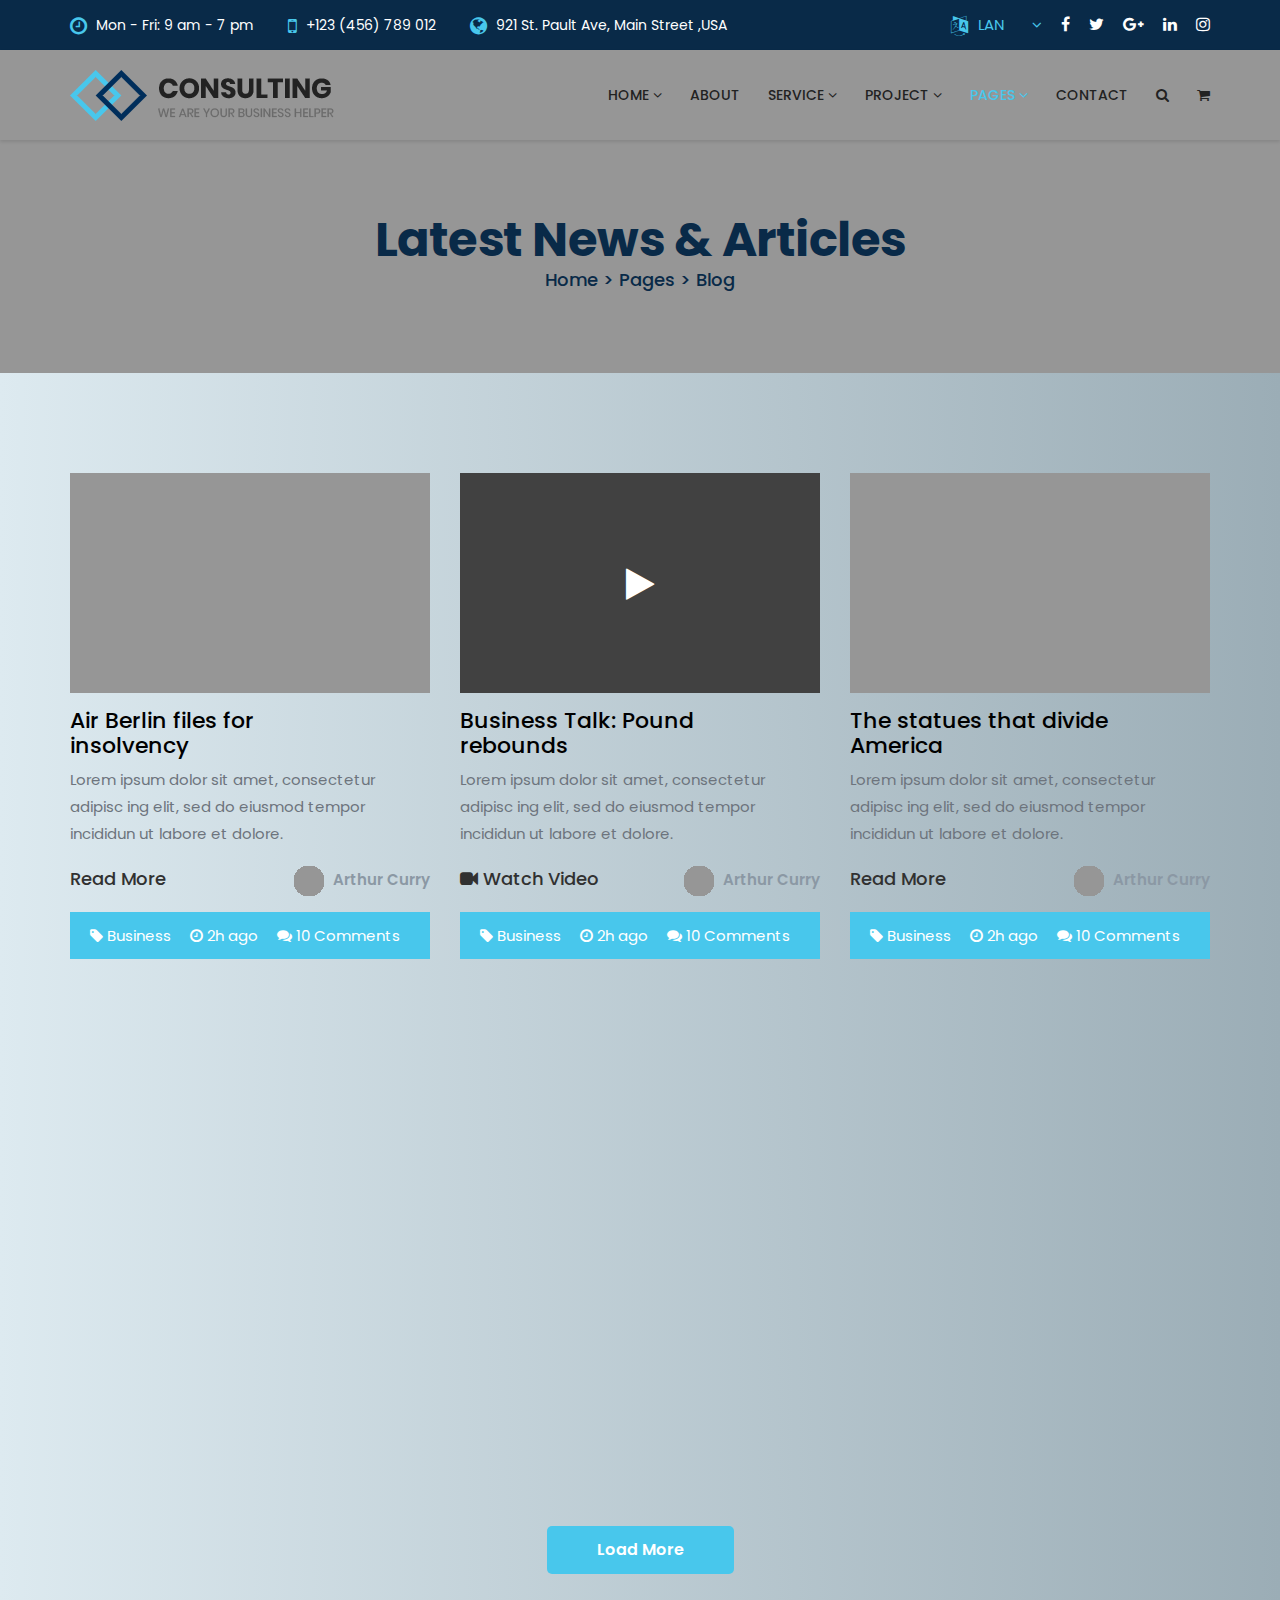
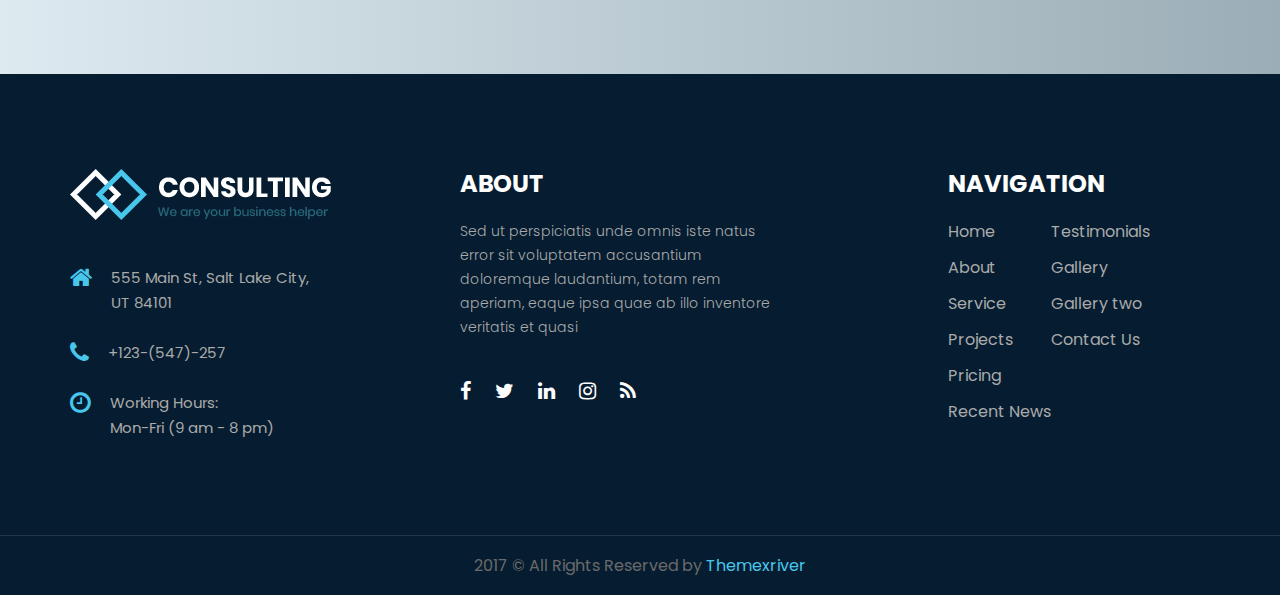
<file: public/assets/blog.html>
<!DOCTYPE html>
<html lang="en">
    <head>
        <meta charset="utf-8">
        <meta http-equiv="X-UA-Compatible" content="IE=edge">
        <meta name="viewport" content="width=device-width, initial-scale=1">
        <title>Consulting - Business, Finance and Professional Services HTML 5 Template</title>
        <!-- fav icon -->
        <link href="assets/images/favicon.png" rel="shortcut icon" type="image/png">

        <!-- Bootstrap -->
        <link href="assets/bootstrap/css/bootstrap.min.css" rel="stylesheet">
        <!-- animated-css -->
        <link href="assets/css/animate.min.css" rel="stylesheet" type="text/css">
        <!-- font-awesome-css -->
        <link href="assets/css/font-awesome.min.css" rel="stylesheet" type="text/css">
        <!-- owl-carrosel-css -->
        <link href="assets/owl-carrosel/owl.carousel.min.css" rel="stylesheet" type="text/css">
        <link href="assets/owl-carrosel/owl.theme.default.min.css" rel="stylesheet" type="text/css">
        <!-- Revulation Slider CSS -->
        <link rel="stylesheet" type="text/css" href="assets/rs/css/settings.css" media="screen" />
        <!-- offcanvas-menu-css -->
        <link href="assets/css/offcanvas-menu.css" rel="stylesheet" type="text/css">
        <!-- style-css -->
        <link href="assets/css/style.css" rel="stylesheet" type="text/css">

    </head>
    <body class="subPage blogPage">
        <!-- start preloader -->
        <div id="preloader">
            <div class="preloader">
                <span></span>
                <span></span>
                <span></span>
                <span></span>
                <span></span>
            </div>
        </div>
        <!-- end preloader -->


        <header class="header-section">
            <div class="topper">
                <div class="top-bar">
                    <div class="container">
                        <div class="row">
                            <div class="col-md-8">
                                <div class="header-left-bar">
                                    <ul class="contact-wrapper">
                                        <li><i class="fa fa-clock-o" aria-hidden="true"></i> Mon - Fri: 9 am - 7 pm</li>
                                        <li><i class="fa fa-mobile" aria-hidden="true"></i> +123 (456) 789 012</li>
                                        <li><i class="fa fa-globe" aria-hidden="true"></i> 921 St. Pault Ave, Main Street ,USA</li>
                                    </ul>
                                </div> <!-- header-left-bar -->
                            </div>

                            <div class="col-md-4">
                                <div class="header-right-bar text-right">
                                    <div class="language">
                                        <div class="dropbar closed">
                                            <i class="fa fa-language" aria-hidden="true"></i><div class="title">lan</div>

                                            <div class="dropbar-menu">
                                                <ul>
                                                    <li><img src="assets/images/map/eng.png" alt="">Eng</li>

                                                    <li><img src="assets/images/map/china.png" alt="">China</li>

                                                    <li><img src="assets/images/map/india.png" alt="">India</li>

                                                    <li><img src="assets/images/map/brazil.png" alt="">Brazil</li>

                                                    <li><img src="assets/images/map/canada.png" alt="">Canada</li>

                                                    <li><img src="assets/images/map/australia.png" alt="">Australia</li>

                                                    <li><img src="assets/images/map/nepal.png" alt="">Nepal</li>

                                                    <li><img src="assets/images/map/brazil.png" alt="">Srilanka</li>

                                                    <li><img src="assets/images/map/brazil.png" alt="">Gana</li>

                                                    <li><img src="assets/images/map/brazil.png" alt="">Italy</li>

                                                    <li><img src="assets/images/map/brazil.png" alt="">Denmark</li>

                                                    <li><img src="assets/images/map/brazil.png" alt="">Brenna</li>

                                                    <li><img src="assets/images/map/brazil.png" alt="">Robert</li>
                                                </ul>
                                            </div>
                                        </div>
                                    </div>

                                    <div class="social-icon">
                                        <ul>
                                            <li><a href="#"><i class="fa fa-facebook" aria-hidden="true"></i></a></li>
                                            <li><a href="#"><i class="fa fa-twitter" aria-hidden="true"></i></a></li>
                                            <li><a href="#"><i class="fa fa-google-plus" aria-hidden="true"></i></a></li>
                                            <li><a href="#"><i class="fa fa-linkedin" aria-hidden="true"></i></a></li>
                                            <li><a href="#"><i class="fa fa-instagram" aria-hidden="true"></i></a></li>
                                        </ul>
                                    </div>
                                </div> <!-- header-right-bar -->
                            </div>
                        </div> 
                    </div>
                </div>
            </div> <!-- topper -->

            
            <nav class="navbar navbar-inverse hidden-sm hidden-xs">
                <div class="container">
                    <div class="navbar-header">
                        <a class="navbar-brand" href="index.html"><img src="assets/images/logo.png" alt="image"></a>
                    </div>

                    <div class="collapse navbar-collapse navbar-right">
                        <ul class="nav navbar-nav">
                            <li class="dropdown"><a href="#">Home <i class="fa fa-angle-down" aria-hidden="true"></i></a>
                                <ul class="dropdown-menu">
                                    <li><a href="index.html">Home One</a></li>
                                    <li><a href="index-two.html">Home Two</a></li>
                                    <li><a href="index-three.html">Home Three</a></li>
                                    <li><a href="index-four.html">Home Four</a></li>
                                    <li><a href="index-five.html">Home Five</a></li>
                                    <li><a href="index-six.html">Home Six</a></li>
                                </ul>
                            </li>

                            <li><a href="about.html">About</a></li>

                            <li class="dropdown"><a href="#">Service <i class="fa fa-angle-down" aria-hidden="true"></i></a>
                                <ul class="dropdown-menu">
                                    <li><a href="service.html">All Services</a></li>
                                    <li><a href="service-one.html">Service-One</a></li>
                                    <li><a href="service-two.html">Service-Two</a></li>
                                    <li><a href="service-three.html">Service-Three</a></li>
                                    <li><a href="service-four.html">Service-Four</a></li>
                                </ul>
                            </li>

                            <li class="dropdown"><a href="#">Project <i class="fa fa-angle-down" aria-hidden="true"></i></a>
                                <ul class="dropdown-menu">
                                    <li><a href="project.html">Project 4 col</a></li>
                                    <li><a href="project-three.html">Project 3 col</a></li>
                                    <li><a href="project-two.html">Project 2 col</a></li>
                                    <li><a href="single-project.html">Single Project</a></li>
                                </ul>
                            </li>

                            <li class="active dropdown"><a href="#">Pages <i class="fa fa-angle-down" aria-hidden="true"></i></a>
                                <ul class="dropdown-menu">
                                    <li><a href="career.html">Career</a></li>
                                    <li><a href="faq.html">Faq</a></li>
                                    <li><a href="partner.html">Partner</a></li>
                                    <li><a href="team.html">Team</a></li>
                                    <li><a href="testimonial.html">Testimonial</a></li>
                                    <li class="active"><a href="blog.html">Blog</a></li>
                                    <li><a href="single-blog.html">Single Blog</a></li>
                                    <li><a href="shop.html">Shop</a></li>
                                    <li><a href="cart.html">Cart</a></li>
                                </ul>
                            </li>

                            <li><a href="contact.html">Contact</a></li>

                            <li>
                                <div class="search-view">
                                    <span class="open-bar"><a href="#"><i class="fa fa-search" aria-hidden="true"></i></a></span>

                                    <div id="search-bar">
                                        <span class="close-bar pull-right"><i class="fa fa-times" aria-hidden="true"></i></span>

                                        <form class="form-bar">
                                            <div class="form-group">
                                                <input type="text" class="form-control" placeholder="search">
                                            </div>
                                        </form>
                                    </div> <!-- search-bar -->
                                </div> <!-- search-view -->
                            </li>

                            <li>
                                <div class="cart cart-wrapper inline-block">
                                    <span class="cart-icon"><i class="fa fa-shopping-cart" aria-hidden="true"></i></span>

                                    <div class="cart-item">
                                        <ul>
                                            <li>
                                                <img src="assets/images/shop/s2.jpg" alt="">

                                                <div class="content inline-block">
                                                    <h5>Name of the product</h5>
                                                    <span class="rate">$66</span>
                                                    <span class="option"><a href="#"><i class="fa fa-trash" aria-hidden="true"></i></a></span>
                                                </div>
                                            </li>

                                            <li>
                                                <img src="assets/images/shop/s2.jpg" alt="">

                                                <div class="content inline-block">
                                                    <h5>Name of the product</h5>
                                                    <span class="rate">$66</span>
                                                    <span class="option"><a href="#"><i class="fa fa-trash" aria-hidden="true"></i></a></span>
                                                </div>
                                            </li>
                                        </ul>

                                        <div class="amount">Total Amount <span class="pull-right">$99</span></div>

                                        <button class="btn btn-primary">Proceed to checkout</button>
                                    </div>
                                </div> 
                            </li>
                        </ul>
                    </div>
                </div> 
            </nav>
        </header> <!-- header-section -->



        <section class="header-title section-padding">
            <div class="container text-center">
                <h2 class="title">Latest News & Articles</h2>
                <span class="sub-title">Home > Pages > Blog</span>
            </div>
        </section> <!-- header-title -->



        <section class="blog-section section-padding">
            <div class="container">
                <div class="row first-row">
                    <div class="col-sm-4 wow fadeInUp">
                        <div class="blog-wrapper">
                            <img src="assets/images/blog/1.jpg" alt="">

                            <h3>Air Berlin files for <br> insolvency</h3>

                            <p>Lorem ipsum dolor sit amet, consectetur adipisc ing elit, sed do eiusmod tempor incididun ut labore et dolore.</p>

                            <a href="single-blog.html" class="link">Read More</a>

                            <div class="author pull-right">
                                <img src="assets/images/blog/blog-author.png" alt="">
                                <span class="title">Arthur Curry</span>
                            </div>

                            <ul class="share">
                                <li><i class="fa fa-tag" aria-hidden="true"></i> Business</li>

                                <li><i class="fa fa-clock-o" aria-hidden="true"></i> 2h ago</li>

                                <li><a href="#"><i class="fa fa-comments" aria-hidden="true"></i> 10 Comments</a></li>
                            </ul>
                        </div>
                    </div>

                    <div class="col-sm-4 wow fadeInUp" data-wow-delay="0.2s">
                        <div class="blog-wrapper">
                            <div class="caption">
                                <img src="assets/images/blog/2.jpg" alt="">

                                <div class="video-icon">
                                    <div id="lightBox" class="icon">
                                        <a href="http://youtu.be/XbmmI2OiMk0" data-poptrox="youtube,800x480"><i class="fa fa-play" aria-hidden="true"></i></a>
                                    </div>
                                </div>
                            </div>

                            <h3>Business Talk: Pound <br> rebounds</h3>

                            <p>Lorem ipsum dolor sit amet, consectetur adipisc ing elit, sed do eiusmod tempor incididun ut labore et dolore.</p>

                            <a href="single-blog.html" class="link"><i class="fa fa-video-camera" aria-hidden="true"></i>  Watch Video</a>

                            <div class="author pull-right">
                                <img src="assets/images/blog/blog-author.png" alt="">
                                <span class="title">Arthur Curry</span>
                            </div>

                            <ul class="share">
                                <li><i class="fa fa-tag" aria-hidden="true"></i> Business</li>

                                <li><i class="fa fa-clock-o" aria-hidden="true"></i> 2h ago</li>

                                <li><a href="#"><i class="fa fa-comments" aria-hidden="true"></i> 10 Comments</a></li>
                            </ul>
                        </div>
                    </div>

                    <div class="col-sm-4 wow fadeInUp" data-wow-delay="0.4s">
                        <div class="blog-wrapper last-wrapper">
                            <img src="assets/images/blog/3.jpg" alt="">

                            <h3>The statues that divide <br> America</h3>

                            <p>Lorem ipsum dolor sit amet, consectetur adipisc ing elit, sed do eiusmod tempor incididun ut labore et dolore.</p>

                            <a href="single-blog.html" class="link">Read More</a>

                            <div class="author pull-right">
                                <img src="assets/images/blog/blog-author.png" alt="">
                                <span class="title">Arthur Curry</span>
                            </div>

                            <ul class="share">
                                <li><i class="fa fa-tag" aria-hidden="true"></i> Business</li>

                                <li><i class="fa fa-clock-o" aria-hidden="true"></i> 2h ago</li>

                                <li><a href="#"><i class="fa fa-comments" aria-hidden="true"></i> 10 Comments</a></li>
                            </ul>
                        </div>
                    </div>
                </div>

                <div class="row">
                    <div class="col-sm-4 wow fadeInUp">
                        <div class="blog-wrapper">
                            <img src="assets/images/blog/1.jpg" alt="">

                            <h3>Air Berlin files for <br> insolvency</h3>

                            <p>Lorem ipsum dolor sit amet, consectetur adipisc ing elit, sed do eiusmod tempor incididun ut labore et dolore.</p>

                            <a href="single-blog.html" class="link">Read More</a>

                            <div class="author pull-right">
                                <img src="assets/images/blog/blog-author.png" alt="">
                                <span class="title">Arthur Curry</span>
                            </div>

                            <ul class="share">
                                <li><i class="fa fa-tag" aria-hidden="true"></i> Business</li>

                                <li><i class="fa fa-clock-o" aria-hidden="true"></i> 2h ago</li>

                                <li><a href="#"><i class="fa fa-comments" aria-hidden="true"></i> 10 Comments</a></li>
                            </ul>
                        </div>
                    </div>

                    <div class="col-sm-4 wow fadeInUp" data-wow-delay="0.2s">
                        <div class="blog-wrapper">
                            <div class="caption">
                                <img src="assets/images/blog/2.jpg" alt="">

                                <div class="video-icon">
                                    <div id="lightBox-2" class="icon">
                                        <a href="http://youtu.be/XbmmI2OiMk0" data-poptrox="youtube,800x480"><i class="fa fa-play" aria-hidden="true"></i></a>
                                    </div>
                                </div>
                            </div>

                            <h3>Business Talk: Pound <br> rebounds</h3>

                            <p>Lorem ipsum dolor sit amet, consectetur adipisc ing elit, sed do eiusmod tempor incididun ut labore et dolore.</p>

                            <a href="single-blog.html" class="link"><i class="fa fa-video-camera" aria-hidden="true"></i>  Watch Video</a>

                            <div class="author pull-right">
                                <img src="assets/images/blog/blog-author.png" alt="">
                                <span class="title">Arthur Curry</span>
                            </div>

                            <ul class="share">
                                <li><i class="fa fa-tag" aria-hidden="true"></i> Business</li>

                                <li><i class="fa fa-clock-o" aria-hidden="true"></i> 2h ago</li>

                                <li><a href="#"><i class="fa fa-comments" aria-hidden="true"></i> 10 Comments</a></li>
                            </ul>
                        </div>
                    </div>

                    <div class="col-sm-4 wow fadeInUp" data-wow-delay="0.4s">
                        <div class="blog-wrapper last-wrapper">
                            <img src="assets/images/blog/3.jpg" alt="">

                            <h3>The statues that divide <br> America</h3>

                            <p>Lorem ipsum dolor sit amet, consectetur adipisc ing elit, sed do eiusmod tempor incididun ut labore et dolore.</p>

                            <a href="single-blog.html" class="link">Read More</a>

                            <div class="author pull-right">
                                <img src="assets/images/blog/blog-author.png" alt="">
                                <span class="title">Arthur Curry</span>
                            </div>

                            <ul class="share">
                                <li><i class="fa fa-tag" aria-hidden="true"></i> Business</li>

                                <li><i class="fa fa-clock-o" aria-hidden="true"></i> 2h ago</li>

                                <li><a href="#"><i class="fa fa-comments" aria-hidden="true"></i> 10 Comments</a></li>
                            </ul>
                        </div>
                    </div>
                </div>

                <div class="text-center">
                    <a href="#" class="link btn btn-primary">Load More</a>
                </div>
            </div>
        </section> <!-- blog-section -->



        <footer class="footer-section">
            <div class="footer-container">
                <div class="container">
                    <div class="row">
                        <div class="col-md-4 col-sm-4">
                            <div class="footer-wrapper">
                                <img src="assets/images/footer-logo.png" alt="">

                                <ul class="location">
                                    <li><i class="fa fa-home" aria-hidden="true"></i> 
                                        <div class="content">
                                            555 Main St, Salt Lake City, <br> UT 84101
                                        </div>
                                    </li>

                                    <li><i class="fa fa-phone" aria-hidden="true"></i> 
                                        <div class="content">
                                            +123-(547)-257
                                        </div>
                                    </li>

                                    <li><i class="fa fa-clock-o" aria-hidden="true"></i> 
                                        <div class="content">
                                            Working Hours: <br> Mon-Fri (9 am - 8 pm)
                                        </div>
                                    </li>
                                </ul>
                            </div> <!-- footer-wrapper -->
                        </div>

                        <div class="col-md-4 col-sm-4">
                            <div class="footer-wrapper">
                                <h3>About</h3>

                                <p>Sed ut perspiciatis unde omnis iste natus <br>
                                    error sit voluptatem accusantium <br>
                                    doloremque laudantium, totam rem <br>
                                    aperiam, eaque ipsa quae ab illo inventore <br>
                                    veritatis et quasi</p>

                                <ul class="social-icon">
                                    <li><a href="#"><i class="fa fa-facebook" aria-hidden="true"></i></a></li>
                                    <li><a href="#"><i class="fa fa-twitter" aria-hidden="true"></i></a></li>
                                    <li><a href="#"><i class="fa fa-linkedin" aria-hidden="true"></i></a></li>
                                    <li><a href="#"><i class="fa fa-instagram" aria-hidden="true"></i></a></li>
                                    <li><a href="#"><i class="fa fa-rss" aria-hidden="true"></i></a></li>
                                </ul> 
                            </div> <!-- footer-wrapper -->
                        </div>

                        <div class="col-md-3 col-md-offset-1 col-sm-4">
                            <div class="footer-wrapper last-wrapper">
                                <h3>Navigation</h3>

                                <ul class="wrapper-option clearfix">
                                    <li><a href="#">Home</a></li>
                                    <li><a href="#">About</a></li>
                                    <li><a href="#">Service</a></li>
                                    <li><a href="#">Projects</a></li>
                                    <li><a href="#">Pricing</a></li>
                                    <li><a href="#">Recent News</a></li>
                                </ul> <!-- wrapper-option -->

                                <ul class="wrapper-option">
                                    <li><a href="#">Testimonials</a></li>
                                    <li><a href="#">Gallery</a></li>
                                    <li><a href="#">Gallery two</a></li>
                                    <li><a href="#">Contact Us</a></li>
                                </ul> <!-- wrapper-option -->
                            </div> <!-- footer-wrapper -->
                        </div>
                    </div>
                </div>
            </div> <!-- footer-container -->


            <div class="copy-right text-center">
                <div class="container">
                    <p>2017 &copy; All Rights Reserved by <a href="#">Themexriver</a></p>
                </div>
            </div> <!-- copy-right -->
        </footer> <!-- footer-section -->

       

        <!-- Off-Canvas View Only -->
        <span class="menu-toggle navbar visible-xs visible-sm"><i class="fa fa-bars" aria-hidden="true"></i></span>

        <div id="offcanvas-menu" class="visible-xs visible-sm">
            
            <span class="close-menu"><i class="fa fa-times" aria-hidden="true"></i></span>

            <ul class="menu-wrapper">
                <li>
                    <a class="dropmenu" href="#">Home <i class="fa fa-angle-down" aria-hidden="true"></i></a>
                        <ul class="dropDown sub-menu">
                            <li><a href="index.html">Home One</a></li>
                            <li><a href="index-two.html">Home Two</a></li>
                            <li><a href="index-three.html">Home Three</a></li>
                            <li><a href="index-four.html">Home Four</a></li>
                            <li><a href="index-five.html">Home Five</a></li>
                            <li><a href="index-six.html">Home Six</a></li>
                        </ul><!-- end of dropdown -->
                </li><!-- end of li -->

                <li><a href="about.html">About</a></li><!-- end of li -->
                

                <li>
                    <a class="dropmenu" href="#">Service <i class="fa fa-angle-down" aria-hidden="true"></i></a>
                    <ul class="dropDown sub-menu">
                        <li><a href="service.html">All Services</a></li>
                        <li><a href="service-one.html">Service-One</a></li>
                        <li><a href="service-two.html">Service-Two</a></li>
                        <li><a href="service-three.html">Service-Three</a></li>
                        <li><a href="service-four.html">Service-Four</a></li>
                  </ul><!-- end of dropdown -->
                </li><!-- end of li -->

                <li>
                    <a class="dropmenu" href="#">Project <i class="fa fa-angle-down" aria-hidden="true"></i></a>
                    <ul class="dropDown sub-menu">
                        <li><a href="project.html">Project 4 col</a></li>
                        <li><a href="project-three.html">Project 3 col</a></li>
                        <li><a href="project-two.html">Project 2 col</a></li>
                        <li><a href="single-project.html">Single Project</a></li>
                    </ul><!-- end of dropdown -->
                </li><!-- end of li -->

                <li>
                    <a class="active dropmenu" href="#">Pages <i class="fa fa-angle-down" aria-hidden="true"></i></a>
                    <ul class="dropDown sub-menu">
                        <li><a href="career.html">Career</a></li>
                        <li><a href="faq.html">Faq</a></li>
                        <li><a href="partner.html">Partner</a></li>
                        <li><a href="team.html">Team</a></li>
                        <li><a href="testimonial.html">Testimonial</a></li>
                        <li><a class="active" href="blog.html">Blog</a></li>
                        <li><a href="single-blog.html">Single Blog</a></li>
                        <li><a href="shop.html">Shop</a></li>
                        <li><a href="cart.html">Cart</a></li>
                    </ul><!-- end of dropdown -->
                </li><!-- end of li -->

                <li><a href="contact.html">Contact</a></li><!-- end of li -->
            </ul> <!-- menu-wrapper -->                
        </div>
        <!-- Off-Canvas View Only -->

        <div id="toTop" class="hidden-xs">
            <i class="fa fa-chevron-up"></i>
        </div> <!-- totop -->


        <script src="assets/js/jquery.js"></script>
        <script src="assets/bootstrap/js/bootstrap.min.js"></script>
        <script src="assets/js/jquery.inview.min.js"></script>
        <script src="assets/js/wow.js"></script>
        <script src="assets/js/lightbox.js"></script>
        <script src="assets/owl-carrosel/owl.carousel.min.js"></script>
        <script src="assets/js/jquery-ui.js"></script>
        <script src="assets/js/language.js"></script>


        <!-- revolution slider js -->
        <script src="assets/rs/jquery.themepunch.tools.min.js"></script>
        <script src="assets/rs/jquery.themepunch.revolution.min.js"></script>
        <script src="assets/rs/revolution.extension.actions.min.js"></script>
        <script src="assets/rs/revolution.extension.carousel.min.js"></script>
        <script src="assets/rs/revolution.extension.kenburn.min.js"></script>
        <script src="assets/rs/revolution.extension.layeranimation.min.js"></script>
        <script src="assets/rs/revolution.extension.migration.min.js"></script>
        <script src="assets/rs/revolution.extension.navigation.min.js"></script>
        <script src="assets/rs/revolution.extension.parallax.min.js"></script>
        <script src="assets/rs/revolution.extension.slideanims.min.js"></script>
        <script src="assets/rs/revolution.extension.video.min.js"></script>

        <script src="assets/js/script.js"></script>
    </body>
</html>
</file>
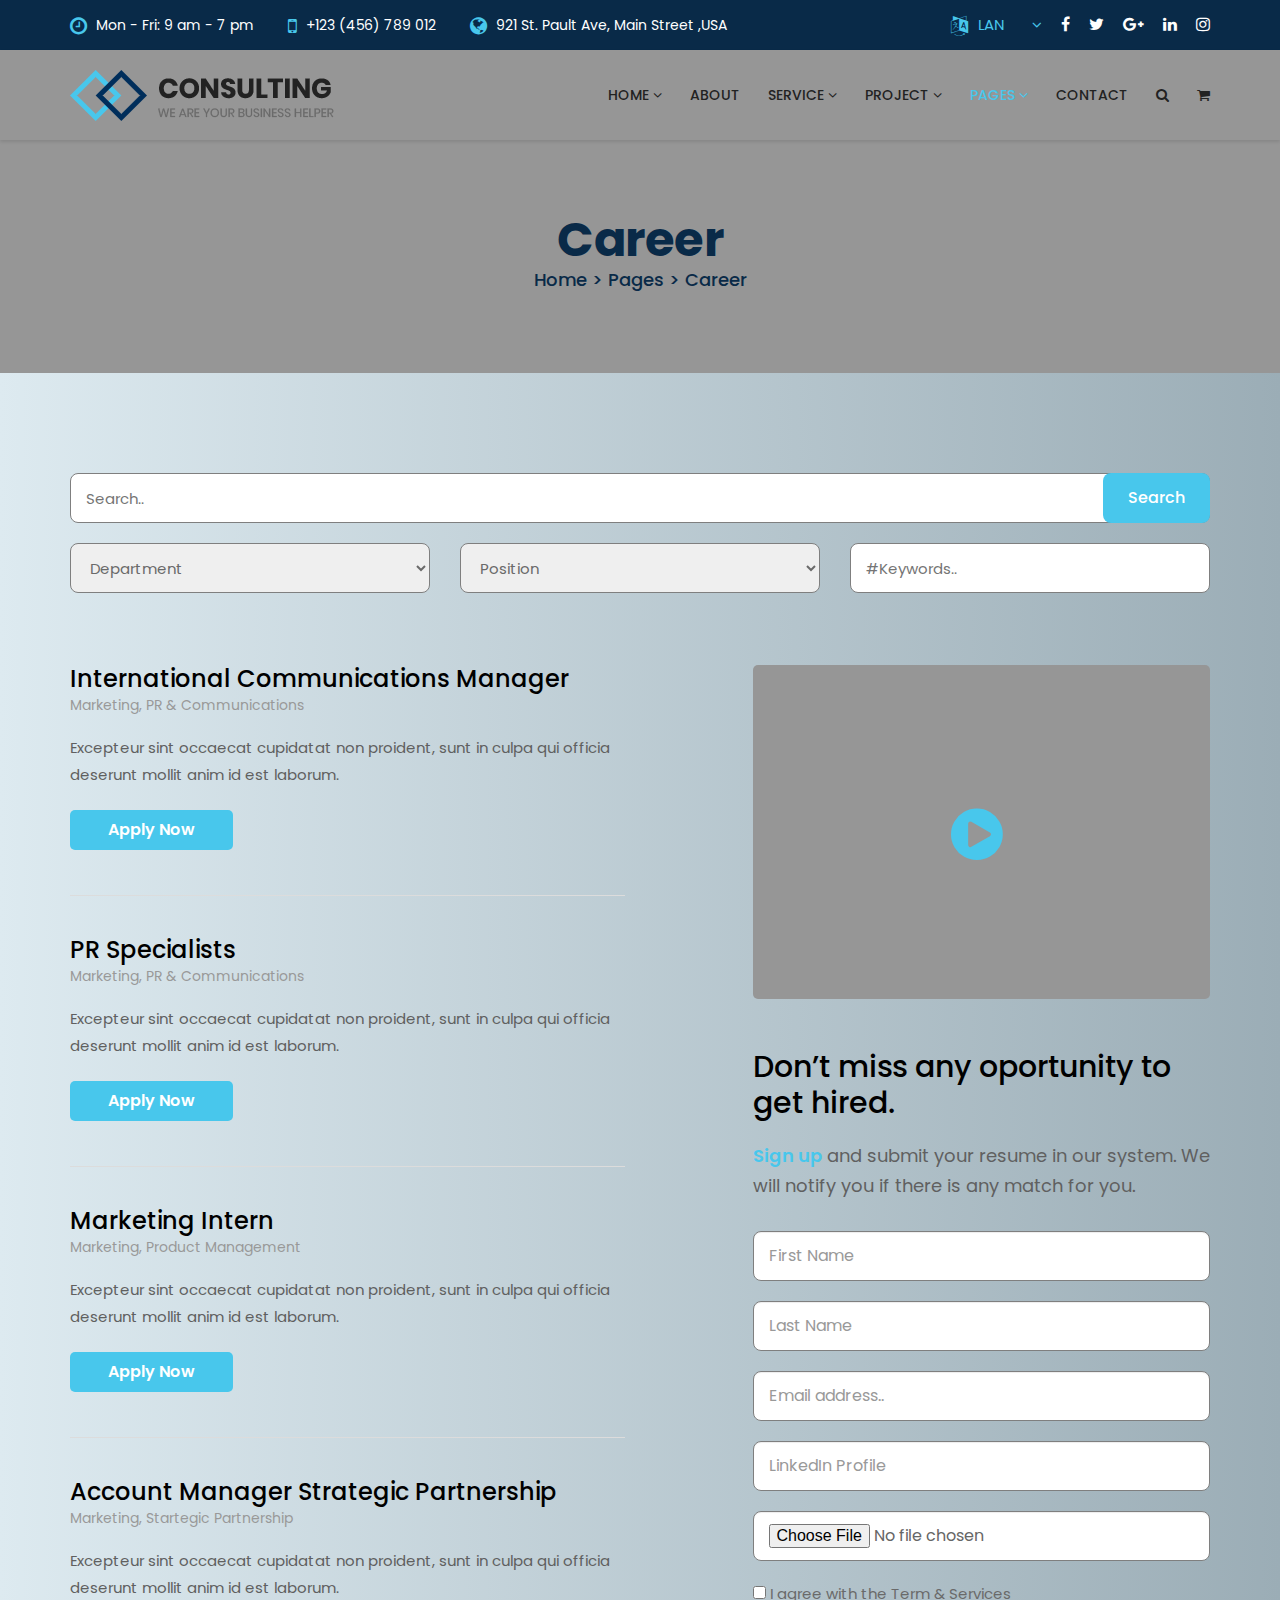
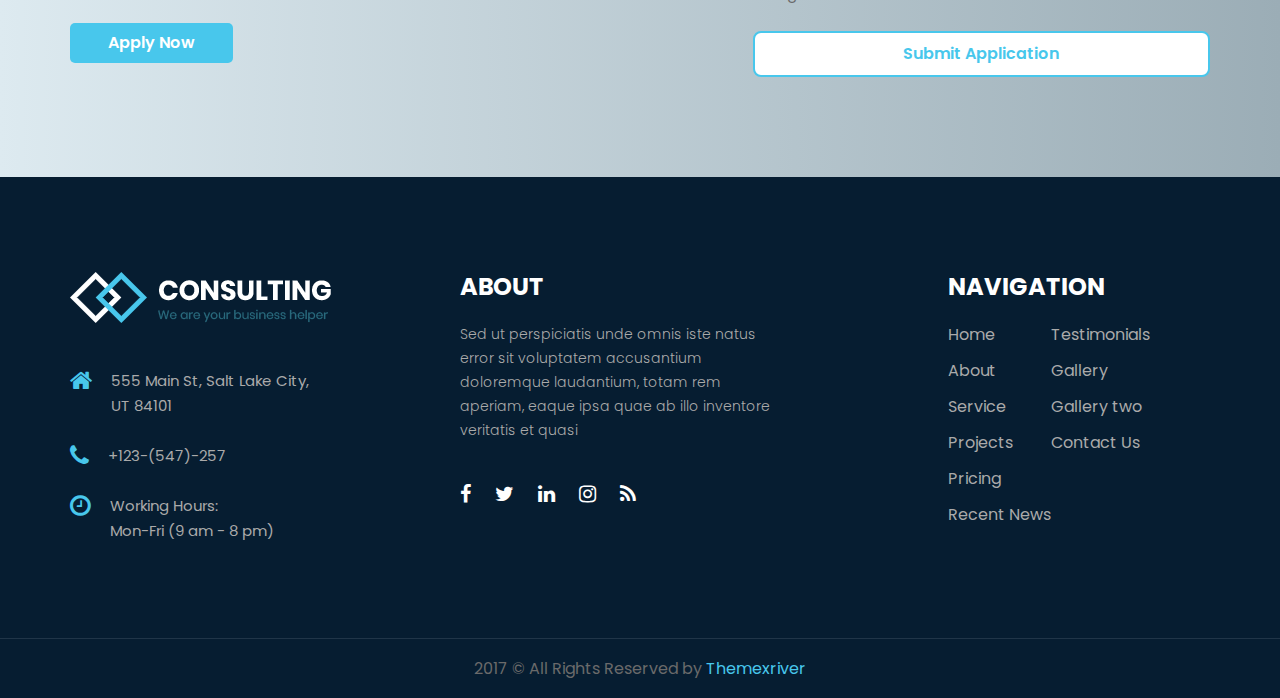
<file: public/assets/career.html>
<!DOCTYPE html>
<html lang="en">
    <head>
        <meta charset="utf-8">
        <meta http-equiv="X-UA-Compatible" content="IE=edge">
        <meta name="viewport" content="width=device-width, initial-scale=1">
        <title>Consulting - Business, Finance and Professional Services HTML 5 Template</title>
        <!-- fav icon -->
        <link href="assets/images/favicon.png" rel="shortcut icon" type="image/png">

        <!-- Bootstrap -->
        <link href="assets/bootstrap/css/bootstrap.min.css" rel="stylesheet">
        <!-- animated-css -->
        <link href="assets/css/animate.min.css" rel="stylesheet" type="text/css">
        <!-- font-awesome-css -->
        <link href="assets/css/font-awesome.min.css" rel="stylesheet" type="text/css">
        <!-- owl-carrosel-css -->
        <link href="assets/owl-carrosel/owl.carousel.min.css" rel="stylesheet" type="text/css">
        <link href="assets/owl-carrosel/owl.theme.default.min.css" rel="stylesheet" type="text/css">
        <!-- Revulation Slider CSS -->
        <link rel="stylesheet" type="text/css" href="assets/rs/css/settings.css" media="screen" />
        <!-- offcanvas-menu-css -->
        <link href="assets/css/offcanvas-menu.css" rel="stylesheet" type="text/css">
        <!-- style-css -->
        <link href="assets/css/style.css" rel="stylesheet" type="text/css">

    </head>
    <body class="subPage aboutPage">
        <!-- start preloader -->
        <div id="preloader">
            <div class="preloader">
                <span></span>
                <span></span>
                <span></span>
                <span></span>
                <span></span>
            </div>
        </div>
        <!-- end preloader -->


        <header class="header-section">
            <div class="topper">
                <div class="top-bar">
                    <div class="container">
                        <div class="row">
                            <div class="col-md-8">
                                <div class="header-left-bar">
                                    <ul class="contact-wrapper">
                                        <li><i class="fa fa-clock-o" aria-hidden="true"></i> Mon - Fri: 9 am - 7 pm</li>
                                        <li><i class="fa fa-mobile" aria-hidden="true"></i> +123 (456) 789 012</li>
                                        <li><i class="fa fa-globe" aria-hidden="true"></i> 921 St. Pault Ave, Main Street ,USA</li>
                                    </ul>
                                </div> <!-- header-left-bar -->
                            </div>

                            <div class="col-md-4">
                                <div class="header-right-bar text-right">
                                    <div class="language">
                                        <div class="dropbar closed">
                                            <i class="fa fa-language" aria-hidden="true"></i><div class="title">lan</div>

                                            <div class="dropbar-menu">
                                                <ul>
                                                    <li><img src="assets/images/map/eng.png" alt="">Eng</li>

                                                    <li><img src="assets/images/map/china.png" alt="">China</li>

                                                    <li><img src="assets/images/map/india.png" alt="">India</li>

                                                    <li><img src="assets/images/map/brazil.png" alt="">Brazil</li>

                                                    <li><img src="assets/images/map/canada.png" alt="">Canada</li>

                                                    <li><img src="assets/images/map/australia.png" alt="">Australia</li>

                                                    <li><img src="assets/images/map/nepal.png" alt="">Nepal</li>

                                                    <li><img src="assets/images/map/brazil.png" alt="">Srilanka</li>

                                                    <li><img src="assets/images/map/brazil.png" alt="">Gana</li>

                                                    <li><img src="assets/images/map/brazil.png" alt="">Italy</li>

                                                    <li><img src="assets/images/map/brazil.png" alt="">Denmark</li>

                                                    <li><img src="assets/images/map/brazil.png" alt="">Brenna</li>

                                                    <li><img src="assets/images/map/brazil.png" alt="">Robert</li>
                                                </ul>
                                            </div>
                                        </div>
                                    </div>

                                    <div class="social-icon">
                                        <ul>
                                            <li><a href="#"><i class="fa fa-facebook" aria-hidden="true"></i></a></li>
                                            <li><a href="#"><i class="fa fa-twitter" aria-hidden="true"></i></a></li>
                                            <li><a href="#"><i class="fa fa-google-plus" aria-hidden="true"></i></a></li>
                                            <li><a href="#"><i class="fa fa-linkedin" aria-hidden="true"></i></a></li>
                                            <li><a href="#"><i class="fa fa-instagram" aria-hidden="true"></i></a></li>
                                        </ul>
                                    </div>
                                </div> <!-- header-right-bar -->
                            </div>
                        </div> 
                    </div>
                </div>
            </div> <!-- topper -->

            
            <nav class="navbar navbar-inverse hidden-sm hidden-xs">
                <div class="container">
                    <div class="navbar-header">
                        <a class="navbar-brand" href="index.html"><img src="assets/images/logo.png" alt="image"></a>
                    </div>

                    <div class="collapse navbar-collapse navbar-right">
                        <ul class="nav navbar-nav">
                            <li class="dropdown"><a href="#">Home <i class="fa fa-angle-down" aria-hidden="true"></i></a>
                                <ul class="dropdown-menu">
                                    <li><a href="index.html">Home One</a></li>
                                    <li><a href="index-two.html">Home Two</a></li>
                                    <li><a href="index-three.html">Home Three</a></li>
                                    <li><a href="index-four.html">Home Four</a></li>
                                    <li><a href="index-five.html">Home Five</a></li>
                                    <li><a href="index-six.html">Home Six</a></li>
                                </ul>
                            </li>

                            <li><a href="about.html">About</a></li>

                            <li class="dropdown"><a href="#">Service <i class="fa fa-angle-down" aria-hidden="true"></i></a>
                                <ul class="dropdown-menu">
                                    <li><a href="service.html">All Services</a></li>
                                    <li><a href="service-one.html">Service-One</a></li>
                                    <li><a href="service-two.html">Service-Two</a></li>
                                    <li><a href="service-three.html">Service-Three</a></li>
                                    <li><a href="service-four.html">Service-Four</a></li>
                                </ul>
                            </li>

                            <li class="dropdown"><a href="#">Project <i class="fa fa-angle-down" aria-hidden="true"></i></a>
                                <ul class="dropdown-menu">
                                    <li><a href="project.html">Project 4 col</a></li>
                                    <li><a href="project-three.html">Project 3 col</a></li>
                                    <li><a href="project-two.html">Project 2 col</a></li>
                                    <li><a href="single-project.html">Single Project</a></li>
                                </ul>
                            </li>

                            <li class="active dropdown"><a href="#">Pages <i class="fa fa-angle-down" aria-hidden="true"></i></a>
                                <ul class="dropdown-menu">
                                    <li class="active"><a href="career.html">Career</a></li>
                                    <li><a href="faq.html">Faq</a></li>
                                    <li><a href="partner.html">Partner</a></li>
                                    <li><a href="team.html">Team</a></li>
                                    <li><a href="testimonial.html">Testimonial</a></li>
                                    <li><a href="blog.html">Blog</a></li>
                                    <li><a href="single-blog.html">Single Blog</a></li>
                                    <li><a href="shop.html">Shop</a></li>
                                    <li><a href="cart.html">Cart</a></li>
                                </ul>
                            </li>

                            <li><a href="contact.html">Contact</a></li>

                            <li>
                                <div class="search-view">
                                    <span class="open-bar"><a href="#"><i class="fa fa-search" aria-hidden="true"></i></a></span>

                                    <div id="search-bar">
                                        <span class="close-bar pull-right"><i class="fa fa-times" aria-hidden="true"></i></span>

                                        <form class="form-bar">
                                            <div class="form-group">
                                                <input type="text" class="form-control" placeholder="search">
                                            </div>
                                        </form>
                                    </div> <!-- search-bar -->
                                </div> <!-- search-view -->
                            </li>

                            <li>
                                <div class="cart cart-wrapper inline-block">
                                    <span class="cart-icon"><i class="fa fa-shopping-cart" aria-hidden="true"></i></span>

                                    <div class="cart-item">
                                        <ul>
                                            <li>
                                                <img src="assets/images/shop/s2.jpg" alt="">

                                                <div class="content inline-block">
                                                    <h5>Name of the product</h5>
                                                    <span class="rate">$66</span>
                                                    <span class="option"><a href="#"><i class="fa fa-trash" aria-hidden="true"></i></a></span>
                                                </div>
                                            </li>

                                            <li>
                                                <img src="assets/images/shop/s2.jpg" alt="">

                                                <div class="content inline-block">
                                                    <h5>Name of the product</h5>
                                                    <span class="rate">$66</span>
                                                    <span class="option"><a href="#"><i class="fa fa-trash" aria-hidden="true"></i></a></span>
                                                </div>
                                            </li>
                                        </ul>

                                        <div class="amount">Total Amount <span class="pull-right">$99</span></div>

                                        <button class="btn btn-primary">Proceed to checkout</button>
                                    </div>
                                </div> 
                            </li>
                        </ul>
                    </div>
                </div> 
            </nav>
        </header> <!-- header-section -->



        <section class="header-title section-padding">
            <div class="container text-center">
                <h2 class="title">Career</h2>
                <span class="sub-title">Home > Pages > Career</span>
            </div>
        </section> <!-- header-title -->



        <section class="hiring-section section-padding">
            <div class="container">
                <div class="header-content">
                    <form class="hiringForm">
                        <div class="form-wrapper">
                            <input class="searchBar" required="" placeholder="Search..">
                            <button type="submit" class="subscribeBtn btn btn-primary">Search</button>

                            <div class="row">
                                <div class="col-sm-4">
                                    <div class="selector dropdown">
                                        <select name="one" class="dropdown-select searchBar">
                                            <option value="">Department</option>
                                            <option value="1">Department One</option>
                                            <option value="2">Department Two</option>
                                            <option value="3">Department Three</option>
                                        </select>
                                    </div>
                                </div>

                                <div class="col-sm-4">
                                    <div class="selector dropdown">
                                        <select name="one" class="dropdown-select searchBar">
                                            <option value="">Position</option>
                                            <option value="1">Position One</option>
                                            <option value="2">Position Two</option>
                                            <option value="3">Position Three</option>
                                        </select>
                                    </div>
                                </div>

                                <div class="col-sm-4">
                                    <input class="searchBar" placeholder="#Keywords..">
                                </div>
                            </div>
                        </div>
                    </form>
                </div>


                <div class="row">
                    <div class="col-md-6">
                        <div class="left-content">
                            <h4>International Communications Manager</h4>
                            <span class="small">Marketing, PR & Communications</span>

                            <p>Excepteur sint occaecat cupidatat non proident, sunt in culpa qui officia deserunt mollit anim id est laborum.</p>

                            <button class="btn btn-primary">Apply Now</button>
                        </div>

                        <div class="left-content">
                            <h4>PR Specialists</h4>
                            <span class="small">Marketing, PR & Communications</span>

                            <p>Excepteur sint occaecat cupidatat non proident, sunt in culpa qui officia deserunt mollit anim id est laborum.</p>

                            <button class="btn btn-primary">Apply Now</button>
                        </div>

                        <div class="left-content">
                            <h4>Marketing Intern</h4>
                            <span class="small">Marketing, Product Management</span>

                            <p>Excepteur sint occaecat cupidatat non proident, sunt in culpa qui officia deserunt mollit anim id est laborum.</p>

                            <button class="btn btn-primary">Apply Now</button>
                        </div>

                        <div class="left-content">
                            <h4>Account Manager Strategic Partnership</h4>
                            <span class="small">Marketing, Startegic Partnership</span>

                            <p>Excepteur sint occaecat cupidatat non proident, sunt in culpa qui officia deserunt mollit anim id est laborum.</p>

                            <button class="btn btn-primary">Apply Now</button>
                        </div>
                    </div>

                    <div class="col-md-5 col-md-offset-1">
                        <div class="right-content">
                            <div id="lightBox" class="caption">
                                <img src="assets/images/career.jpg" alt="">

                                <a class="hover-view" href="http://youtu.be/lfEBduoNLng" data-poptrox="youtube,800x480"><i class="fa fa-play-circle" aria-hidden="true"></i></a>
                            </div>

                            <h4>Don’t miss any oportunity to get hired.</h4>
                            <p><a href="#">Sign up</a> and submit your resume in our system. We will notify you if there is any match for you.</p>

                            <form class="contact-form">
                                <div class="form-group">
                                    <input id="name" name="name" type="text" class="form-control"  required="" placeholder="First Name">
                                </div>

                                <div class="form-group">
                                    <input id="name2" name="name" type="text" class="form-control"  required="" placeholder="Last Name">
                                </div>

                                <div class="form-group">
                                    <input class="domainSearchBar form-control" id="email" name="email" type="email" required="" placeholder="Email address..">
                                </div>

                                <div class="form-group">
                                    <input id="name3" name="name" type="text" class="form-control"  required="" placeholder="LinkedIn Profile">
                                </div>

                                <div class="form-group">
                                    <input type="file" id="file2" class="custom-file-input form-control">
                                </div>
                                
                                <div class="form-group">
                                    <input type="checkbox" aria-label="Checkbox for following text input"> I agree with the Term & Services 
                                </div>

                                <div class="form-group">
                                    <button class="btn btn-default" type="submit">Submit Application</button>
                                </div>
                            </form>
                        </div>
                    </div>
                </div>
            </div>
        </section> <!-- hiring-section -->



        <footer class="footer-section">
            <div class="footer-container">
                <div class="container">
                    <div class="row">
                        <div class="col-md-4 col-sm-4">
                            <div class="footer-wrapper">
                                <img src="assets/images/footer-logo.png" alt="">

                                <ul class="location">
                                    <li><i class="fa fa-home" aria-hidden="true"></i> 
                                        <div class="content">
                                            555 Main St, Salt Lake City, <br> UT 84101
                                        </div>
                                    </li>

                                    <li><i class="fa fa-phone" aria-hidden="true"></i> 
                                        <div class="content">
                                            +123-(547)-257
                                        </div>
                                    </li>

                                    <li><i class="fa fa-clock-o" aria-hidden="true"></i> 
                                        <div class="content">
                                            Working Hours: <br> Mon-Fri (9 am - 8 pm)
                                        </div>
                                    </li>
                                </ul>
                            </div> <!-- footer-wrapper -->
                        </div>

                        <div class="col-md-4 col-sm-4">
                            <div class="footer-wrapper">
                                <h3>About</h3>

                                <p>Sed ut perspiciatis unde omnis iste natus <br>
                                    error sit voluptatem accusantium <br>
                                    doloremque laudantium, totam rem <br>
                                    aperiam, eaque ipsa quae ab illo inventore <br>
                                    veritatis et quasi</p>

                                <ul class="social-icon">
                                    <li><a href="#"><i class="fa fa-facebook" aria-hidden="true"></i></a></li>
                                    <li><a href="#"><i class="fa fa-twitter" aria-hidden="true"></i></a></li>
                                    <li><a href="#"><i class="fa fa-linkedin" aria-hidden="true"></i></a></li>
                                    <li><a href="#"><i class="fa fa-instagram" aria-hidden="true"></i></a></li>
                                    <li><a href="#"><i class="fa fa-rss" aria-hidden="true"></i></a></li>
                                </ul> 
                            </div> <!-- footer-wrapper -->
                        </div>

                        <div class="col-md-3 col-md-offset-1 col-sm-4">
                            <div class="footer-wrapper last-wrapper">
                                <h3>Navigation</h3>

                                <ul class="wrapper-option clearfix">
                                    <li><a href="#">Home</a></li>
                                    <li><a href="#">About</a></li>
                                    <li><a href="#">Service</a></li>
                                    <li><a href="#">Projects</a></li>
                                    <li><a href="#">Pricing</a></li>
                                    <li><a href="#">Recent News</a></li>
                                </ul> <!-- wrapper-option -->

                                <ul class="wrapper-option">
                                    <li><a href="#">Testimonials</a></li>
                                    <li><a href="#">Gallery</a></li>
                                    <li><a href="#">Gallery two</a></li>
                                    <li><a href="#">Contact Us</a></li>
                                </ul> <!-- wrapper-option -->
                            </div> <!-- footer-wrapper -->
                        </div>
                    </div>
                </div>
            </div> <!-- footer-container -->


            <div class="copy-right text-center">
                <div class="container">
                    <p>2017 &copy; All Rights Reserved by <a href="#">Themexriver</a></p>
                </div>
            </div> <!-- copy-right -->
        </footer> <!-- footer-section -->

       

        <!-- Off-Canvas View Only -->
        <span class="menu-toggle navbar visible-xs visible-sm"><i class="fa fa-bars" aria-hidden="true"></i></span>

        <div id="offcanvas-menu" class="visible-xs visible-sm">
            
            <span class="close-menu"><i class="fa fa-times" aria-hidden="true"></i></span>

            <ul class="menu-wrapper">
                <li>
                    <a class="dropmenu" href="#">Home <i class="fa fa-angle-down" aria-hidden="true"></i></a>
                        <ul class="dropDown sub-menu">
                            <li><a href="index.html">Home One</a></li>
                            <li><a href="index-two.html">Home Two</a></li>
                            <li><a href="index-three.html">Home Three</a></li>
                            <li><a href="index-four.html">Home Four</a></li>
                            <li><a href="index-five.html">Home Five</a></li>
                            <li><a href="index-six.html">Home Six</a></li>
                        </ul><!-- end of dropdown -->
                </li><!-- end of li -->

                <li><a href="about.html">About</a></li><!-- end of li -->
                

                <li>
                    <a class="dropmenu" href="#">Service <i class="fa fa-angle-down" aria-hidden="true"></i></a>
                    <ul class="dropDown sub-menu">
                        <li><a href="service.html">All Services</a></li>
                        <li><a href="service-one.html">Service-One</a></li>
                        <li><a href="service-two.html">Service-Two</a></li>
                        <li><a href="service-three.html">Service-Three</a></li>
                        <li><a href="service-four.html">Service-Four</a></li>
                  </ul><!-- end of dropdown -->
                </li><!-- end of li -->

                <li>
                    <a class="dropmenu" href="#">Project <i class="fa fa-angle-down" aria-hidden="true"></i></a>
                    <ul class="dropDown sub-menu">
                        <li><a href="project.html">Project 4 col</a></li>
                        <li><a href="project-three.html">Project 3 col</a></li>
                        <li><a href="project-two.html">Project 2 col</a></li>
                        <li><a href="single-project.html">Single Project</a></li>
                    </ul><!-- end of dropdown -->
                </li><!-- end of li -->

                <li>
                    <a class="active dropmenu" href="#">Pages <i class="fa fa-angle-down" aria-hidden="true"></i></a>
                    <ul class="dropDown sub-menu">
                        <li><a class="active" href="career.html">Career</a></li>
                        <li><a href="faq.html">Faq</a></li>
                        <li><a href="partner.html">Partner</a></li>
                        <li><a href="team.html">Team</a></li>
                        <li><a href="testimonial.html">Testimonial</a></li>
                        <li><a href="blog.html">Blog</a></li>
                        <li><a href="single-blog.html">Single Blog</a></li>
                        <li><a href="shop.html">Shop</a></li>
                        <li><a href="cart.html">Cart</a></li>
                    </ul><!-- end of dropdown -->
                </li><!-- end of li -->

                <li><a href="contact.html">Contact</a></li><!-- end of li -->
            </ul> <!-- menu-wrapper -->      
        </div>
        <!-- Off-Canvas View Only -->

        <div id="toTop" class="hidden-xs">
            <i class="fa fa-chevron-up"></i>
        </div> <!-- totop -->


        <script src="assets/js/jquery.js"></script>
        <script src="assets/bootstrap/js/bootstrap.min.js"></script>
        <script src="assets/js/jquery.inview.min.js"></script>
        <script src="assets/js/wow.js"></script>
        <script src="assets/js/lightbox.js"></script>
        <script src="assets/owl-carrosel/owl.carousel.min.js"></script>
        <script src="assets/js/jquery-ui.js"></script>
        <script src="assets/js/language.js"></script>


        <!-- revolution slider js -->
        <script src="assets/rs/jquery.themepunch.tools.min.js"></script>
        <script src="assets/rs/jquery.themepunch.revolution.min.js"></script>
        <script src="assets/rs/revolution.extension.actions.min.js"></script>
        <script src="assets/rs/revolution.extension.carousel.min.js"></script>
        <script src="assets/rs/revolution.extension.kenburn.min.js"></script>
        <script src="assets/rs/revolution.extension.layeranimation.min.js"></script>
        <script src="assets/rs/revolution.extension.migration.min.js"></script>
        <script src="assets/rs/revolution.extension.navigation.min.js"></script>
        <script src="assets/rs/revolution.extension.parallax.min.js"></script>
        <script src="assets/rs/revolution.extension.slideanims.min.js"></script>
        <script src="assets/rs/revolution.extension.video.min.js"></script>

        <script src="assets/js/script.js"></script>
    </body>
</html>
</file>
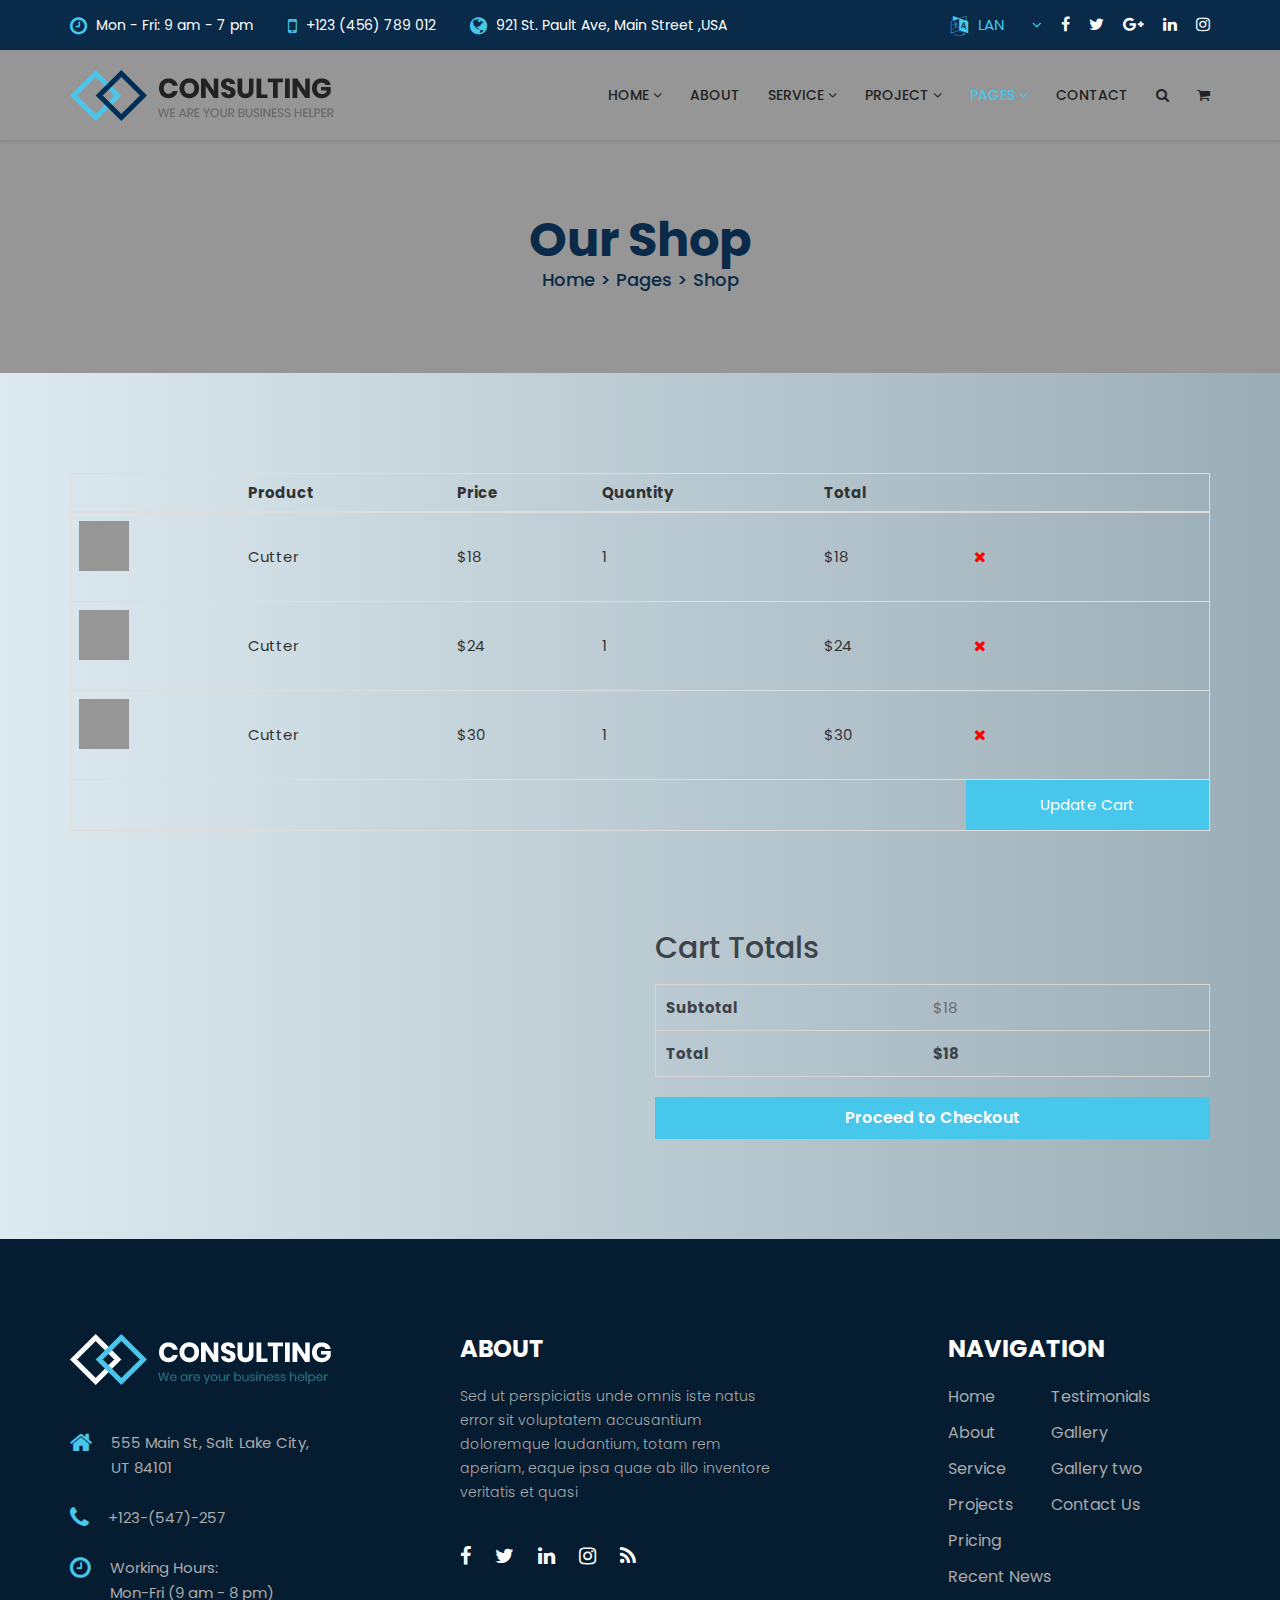
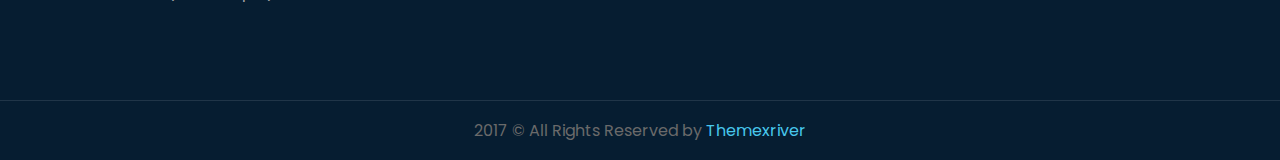
<file: public/assets/cart.html>
<!DOCTYPE html>
<html lang="en">
    <head>
        <meta charset="utf-8">
        <meta http-equiv="X-UA-Compatible" content="IE=edge">
        <meta name="viewport" content="width=device-width, initial-scale=1">
        <title>Consulting - Business, Finance and Professional Services HTML 5 Template</title>
        <!-- fav icon -->
        <link href="assets/images/favicon.png" rel="shortcut icon" type="image/png">

        <!-- Bootstrap -->
        <link href="assets/bootstrap/css/bootstrap.min.css" rel="stylesheet">
        <!-- animated-css -->
        <link href="assets/css/animate.min.css" rel="stylesheet" type="text/css">
        <!-- font-awesome-css -->
        <link href="assets/css/font-awesome.min.css" rel="stylesheet" type="text/css">
        <!-- owl-carrosel-css -->
        <link href="assets/owl-carrosel/owl.carousel.min.css" rel="stylesheet" type="text/css">
        <link href="assets/owl-carrosel/owl.theme.default.min.css" rel="stylesheet" type="text/css">
        <!-- Revulation Slider CSS -->
        <link rel="stylesheet" type="text/css" href="assets/rs/css/settings.css" media="screen" />
        <!-- offcanvas-menu-css -->
        <link href="assets/css/offcanvas-menu.css" rel="stylesheet" type="text/css">
        <!-- style-css -->
        <link href="assets/css/style.css" rel="stylesheet" type="text/css">

    </head>
    <body class="subPage cartpage">
        <!-- start preloader -->
        <div id="preloader">
            <div class="preloader">
                <span></span>
                <span></span>
                <span></span>
                <span></span>
                <span></span>
            </div>
        </div>
        <!-- end preloader -->


        <header class="header-section">
            <div class="topper">
                <div class="top-bar">
                    <div class="container">
                        <div class="row">
                            <div class="col-md-8">
                                <div class="header-left-bar">
                                    <ul class="contact-wrapper">
                                        <li><i class="fa fa-clock-o" aria-hidden="true"></i> Mon - Fri: 9 am - 7 pm</li>
                                        <li><i class="fa fa-mobile" aria-hidden="true"></i> +123 (456) 789 012</li>
                                        <li><i class="fa fa-globe" aria-hidden="true"></i> 921 St. Pault Ave, Main Street ,USA</li>
                                    </ul>
                                </div> <!-- header-left-bar -->
                            </div>

                            <div class="col-md-4">
                                <div class="header-right-bar text-right">
                                    <div class="language">
                                        <div class="dropbar closed">
                                            <i class="fa fa-language" aria-hidden="true"></i><div class="title">lan</div>

                                            <div class="dropbar-menu">
                                                <ul>
                                                    <li><img src="assets/images/map/eng.png" alt="">Eng</li>

                                                    <li><img src="assets/images/map/china.png" alt="">China</li>

                                                    <li><img src="assets/images/map/india.png" alt="">India</li>

                                                    <li><img src="assets/images/map/brazil.png" alt="">Brazil</li>

                                                    <li><img src="assets/images/map/canada.png" alt="">Canada</li>

                                                    <li><img src="assets/images/map/australia.png" alt="">Australia</li>

                                                    <li><img src="assets/images/map/nepal.png" alt="">Nepal</li>

                                                    <li><img src="assets/images/map/brazil.png" alt="">Srilanka</li>

                                                    <li><img src="assets/images/map/brazil.png" alt="">Gana</li>

                                                    <li><img src="assets/images/map/brazil.png" alt="">Italy</li>

                                                    <li><img src="assets/images/map/brazil.png" alt="">Denmark</li>

                                                    <li><img src="assets/images/map/brazil.png" alt="">Brenna</li>

                                                    <li><img src="assets/images/map/brazil.png" alt="">Robert</li>
                                                </ul>
                                            </div>
                                        </div>
                                    </div>

                                    <div class="social-icon">
                                        <ul>
                                            <li><a href="#"><i class="fa fa-facebook" aria-hidden="true"></i></a></li>
                                            <li><a href="#"><i class="fa fa-twitter" aria-hidden="true"></i></a></li>
                                            <li><a href="#"><i class="fa fa-google-plus" aria-hidden="true"></i></a></li>
                                            <li><a href="#"><i class="fa fa-linkedin" aria-hidden="true"></i></a></li>
                                            <li><a href="#"><i class="fa fa-instagram" aria-hidden="true"></i></a></li>
                                        </ul>
                                    </div>
                                </div> <!-- header-right-bar -->
                            </div>
                        </div> 
                    </div>
                </div>
            </div> <!-- topper -->

            
            <nav class="navbar navbar-inverse hidden-sm hidden-xs">
                <div class="container">
                    <div class="navbar-header">
                        <a class="navbar-brand" href="index.html"><img src="assets/images/logo.png" alt="image"></a>
                    </div>

                    <div class="collapse navbar-collapse navbar-right">
                        <ul class="nav navbar-nav">
                            <li class="dropdown"><a href="#">Home <i class="fa fa-angle-down" aria-hidden="true"></i></a>
                                <ul class="dropdown-menu">
                                    <li><a href="index.html">Home One</a></li>
                                    <li><a href="index-two.html">Home Two</a></li>
                                    <li><a href="index-three.html">Home Three</a></li>
                                    <li><a href="index-four.html">Home Four</a></li>
                                    <li><a href="index-five.html">Home Five</a></li>
                                    <li><a href="index-six.html">Home Six</a></li>
                                </ul>
                            </li>

                            <li><a href="about.html">About</a></li>

                            <li class="dropdown"><a href="#">Service <i class="fa fa-angle-down" aria-hidden="true"></i></a>
                                <ul class="dropdown-menu">
                                    <li><a href="service.html">All Services</a></li>
                                    <li><a href="service-one.html">Service-One</a></li>
                                    <li><a href="service-two.html">Service-Two</a></li>
                                    <li><a href="service-three.html">Service-Three</a></li>
                                    <li><a href="service-four.html">Service-Four</a></li>
                                </ul>
                            </li>

                            <li class="dropdown"><a href="#">Project <i class="fa fa-angle-down" aria-hidden="true"></i></a>
                                <ul class="dropdown-menu">
                                    <li><a href="project.html">Project 4 col</a></li>
                                    <li><a href="project-three.html">Project 3 col</a></li>
                                    <li><a href="project-two.html">Project 2 col</a></li>
                                    <li><a href="single-project.html">Single Project</a></li>
                                </ul>
                            </li>

                            <li class="active dropdown"><a href="#">Pages <i class="fa fa-angle-down" aria-hidden="true"></i></a>
                                <ul class="dropdown-menu">
                                    <li><a href="career.html">Career</a></li>
                                    <li><a href="faq.html">Faq</a></li>
                                    <li><a href="partner.html">Partner</a></li>
                                    <li><a href="team.html">Team</a></li>
                                    <li><a href="testimonial.html">Testimonial</a></li>
                                    <li><a href="blog.html">Blog</a></li>
                                    <li><a href="single-blog.html">Single Blog</a></li>
                                    <li><a href="shop.html">Shop</a></li>
                                    <li class="active"><a href="cart.html">Cart</a></li>
                                </ul>
                            </li>

                            <li><a href="contact.html">Contact</a></li>

                            <li>
                                <div class="search-view">
                                    <span class="open-bar"><a href="#"><i class="fa fa-search" aria-hidden="true"></i></a></span>

                                    <div id="search-bar">
                                        <span class="close-bar pull-right"><i class="fa fa-times" aria-hidden="true"></i></span>

                                        <form class="form-bar">
                                            <div class="form-group">
                                                <input type="text" class="form-control" placeholder="search">
                                            </div>
                                        </form>
                                    </div> <!-- search-bar -->
                                </div> <!-- search-view -->
                            </li>

                            <li>
                                <div class="cart cart-wrapper inline-block">
                                    <span class="cart-icon"><i class="fa fa-shopping-cart" aria-hidden="true"></i></span>

                                    <div class="cart-item">
                                        <ul>
                                            <li>
                                                <img src="assets/images/shop/s2.jpg" alt="">

                                                <div class="content inline-block">
                                                    <h5>Name of the product</h5>
                                                    <span class="rate">$66</span>
                                                    <span class="option"><a href="#"><i class="fa fa-trash" aria-hidden="true"></i></a></span>
                                                </div>
                                            </li>

                                            <li>
                                                <img src="assets/images/shop/s2.jpg" alt="">

                                                <div class="content inline-block">
                                                    <h5>Name of the product</h5>
                                                    <span class="rate">$66</span>
                                                    <span class="option"><a href="#"><i class="fa fa-trash" aria-hidden="true"></i></a></span>
                                                </div>
                                            </li>
                                        </ul>

                                        <div class="amount">Total Amount <span class="pull-right">$99</span></div>

                                        <button class="btn btn-primary">Proceed to checkout</button>
                                    </div>
                                </div> 
                            </li>
                        </ul>
                    </div>
                </div> 
            </nav>
        </header> <!-- header-section -->



        <section class="header-title section-padding">
            <div class="container text-center">
                <h2 class="title">Our Shop</h2>
                <span class="sub-title">Home > Pages > Shop</span>
            </div>
        </section> <!-- header-title -->



        <section class="cart-section section-padding">
            <div class="container">
                <table class="table table-hover">
                    <thead>
                        <tr>
                            <th></th>
                            <th>Product</th>
                            <th>Price</th>
                            <th>Quantity</th>
                            <th>Total</th>
                            <th></th>
                        </tr>
                    </thead>

                    <tbody>
                        <tr>
                            <th scope="row"><img src="assets/images/shop/s1.jpg" alt=""></th>
                            <td>Cutter</td>
                            <td>$18</td>
                            <td>1</td>
                            <td>$18</td>
                            <td><i class="fa fa-times" aria-hidden="true"></i></td>
                        </tr>

                        <tr>
                            <th scope="row"><img src="assets/images/shop/s2.jpg" alt=""></th>
                            <td>Cutter</td>
                            <td>$24</td>
                            <td>1</td>
                            <td>$24</td>
                            <td><i class="fa fa-times" aria-hidden="true"></i></td>
                        </tr>

                        <tr>
                            <th scope="row"><img src="assets/images/shop/s3.jpg" alt=""></th>
                            <td>Cutter</td>
                            <td>$30</td>
                            <td>1</td>
                            <td>$30</td>
                            <td><i class="fa fa-times" aria-hidden="true"></i></td>
                        </tr>

                        <tr class="button">
                            <th scope="row"></th>
                            <td class="ff"></td>
                            <td class="ff"></td>
                            <td class="ff"></td>
                            <td class="ff"></td>
                            <td>Update Cart</td>
                        </tr>
                    </tbody>
                </table>

                <div class="row">
                    <div class="col-md-6 col-md-offset-6">
                        <div class="cart-amount">
                            <h5>Cart Totals</h5>

                            <ul>
                                <li>
                                    <span class="text">Subtotal</span>
                                    <span class="">$18</span>
                                </li>

                                <li>
                                    <span class="text">Total</span>
                                    <span class="amount">$18</span>
                                </li>
                            </ul>

                            <button class="btn btn-primary">Proceed to Checkout</button>
                        </div> 
                    </div>
                </div>
            </div>
        </section> <!-- cart-section -->



        <footer class="footer-section">
            <div class="footer-container">
                <div class="container">
                    <div class="row">
                        <div class="col-md-4 col-sm-4">
                            <div class="footer-wrapper">
                                <img src="assets/images/footer-logo.png" alt="">

                                <ul class="location">
                                    <li><i class="fa fa-home" aria-hidden="true"></i> 
                                        <div class="content">
                                            555 Main St, Salt Lake City, <br> UT 84101
                                        </div>
                                    </li>

                                    <li><i class="fa fa-phone" aria-hidden="true"></i> 
                                        <div class="content">
                                            +123-(547)-257
                                        </div>
                                    </li>

                                    <li><i class="fa fa-clock-o" aria-hidden="true"></i> 
                                        <div class="content">
                                            Working Hours: <br> Mon-Fri (9 am - 8 pm)
                                        </div>
                                    </li>
                                </ul>
                            </div> <!-- footer-wrapper -->
                        </div>

                        <div class="col-md-4 col-sm-4">
                            <div class="footer-wrapper">
                                <h3>About</h3>

                                <p>Sed ut perspiciatis unde omnis iste natus <br>
                                    error sit voluptatem accusantium <br>
                                    doloremque laudantium, totam rem <br>
                                    aperiam, eaque ipsa quae ab illo inventore <br>
                                    veritatis et quasi</p>

                                <ul class="social-icon">
                                    <li><a href="#"><i class="fa fa-facebook" aria-hidden="true"></i></a></li>
                                    <li><a href="#"><i class="fa fa-twitter" aria-hidden="true"></i></a></li>
                                    <li><a href="#"><i class="fa fa-linkedin" aria-hidden="true"></i></a></li>
                                    <li><a href="#"><i class="fa fa-instagram" aria-hidden="true"></i></a></li>
                                    <li><a href="#"><i class="fa fa-rss" aria-hidden="true"></i></a></li>
                                </ul> 
                            </div> <!-- footer-wrapper -->
                        </div>

                        <div class="col-md-3 col-md-offset-1 col-sm-4">
                            <div class="footer-wrapper last-wrapper">
                                <h3>Navigation</h3>

                                <ul class="wrapper-option clearfix">
                                    <li><a href="#">Home</a></li>
                                    <li><a href="#">About</a></li>
                                    <li><a href="#">Service</a></li>
                                    <li><a href="#">Projects</a></li>
                                    <li><a href="#">Pricing</a></li>
                                    <li><a href="#">Recent News</a></li>
                                </ul> <!-- wrapper-option -->

                                <ul class="wrapper-option">
                                    <li><a href="#">Testimonials</a></li>
                                    <li><a href="#">Gallery</a></li>
                                    <li><a href="#">Gallery two</a></li>
                                    <li><a href="#">Contact Us</a></li>
                                </ul> <!-- wrapper-option -->
                            </div> <!-- footer-wrapper -->
                        </div>
                    </div>
                </div>
            </div> <!-- footer-container -->


            <div class="copy-right text-center">
                <div class="container">
                    <p>2017 &copy; All Rights Reserved by <a href="#">Themexriver</a></p>
                </div>
            </div> <!-- copy-right -->
        </footer> <!-- footer-section -->

       

        <!-- Off-Canvas View Only -->
        <span class="menu-toggle navbar visible-xs visible-sm"><i class="fa fa-bars" aria-hidden="true"></i></span>

        <div id="offcanvas-menu" class="visible-xs visible-sm">
            
            <span class="close-menu"><i class="fa fa-times" aria-hidden="true"></i></span>

            <ul class="menu-wrapper">
                <li>
                    <a class="dropmenu" href="#">Home <i class="fa fa-angle-down" aria-hidden="true"></i></a>
                        <ul class="dropDown sub-menu">
                            <li><a href="index.html">Home One</a></li>
                            <li><a href="index-two.html">Home Two</a></li>
                            <li><a href="index-three.html">Home Three</a></li>
                            <li><a href="index-four.html">Home Four</a></li>
                            <li><a href="index-five.html">Home Five</a></li>
                            <li><a href="index-six.html">Home Six</a></li>
                        </ul><!-- end of dropdown -->
                </li><!-- end of li -->

                <li><a href="about.html">About</a></li><!-- end of li -->
                

                <li>
                    <a class="dropmenu" href="#">Service <i class="fa fa-angle-down" aria-hidden="true"></i></a>
                    <ul class="dropDown sub-menu">
                        <li><a href="service.html">All Services</a></li>
                        <li><a href="service-one.html">Service-One</a></li>
                        <li><a href="service-two.html">Service-Two</a></li>
                        <li><a href="service-three.html">Service-Three</a></li>
                        <li><a href="service-four.html">Service-Four</a></li>
                  </ul><!-- end of dropdown -->
                </li><!-- end of li -->

                <li>
                    <a class="dropmenu" href="#">Project <i class="fa fa-angle-down" aria-hidden="true"></i></a>
                    <ul class="dropDown sub-menu">
                        <li><a href="project.html">Project 4 col</a></li>
                        <li><a href="project-three.html">Project 3 col</a></li>
                        <li><a href="project-two.html">Project 2 col</a></li>
                        <li><a href="single-project.html">Single Project</a></li>
                    </ul><!-- end of dropdown -->
                </li><!-- end of li -->

                <li>
                    <a class="active dropmenu" href="#">Pages <i class="fa fa-angle-down" aria-hidden="true"></i></a>
                    <ul class="dropDown sub-menu">
                        <li><a href="career.html">Career</a></li>
                        <li><a href="faq.html">Faq</a></li>
                        <li><a href="partner.html">Partner</a></li>
                        <li><a href="team.html">Team</a></li>
                        <li><a href="testimonial.html">Testimonial</a></li>
                        <li><a href="blog.html">Blog</a></li>
                        <li><a href="single-blog.html">Single Blog</a></li>
                        <li><a href="shop.html">Shop</a></li>
                        <li><a class="active" href="cart.html">Cart</a></li>
                    </ul><!-- end of dropdown -->
                </li><!-- end of li -->

                <li><a href="contact.html">Contact</a></li><!-- end of li -->
            </ul> <!-- menu-wrapper -->      
        </div>
        <!-- Off-Canvas View Only -->

        <div id="toTop" class="hidden-xs">
            <i class="fa fa-chevron-up"></i>
        </div> <!-- totop -->


        <script src="assets/js/jquery.js"></script>
        <script src="assets/bootstrap/js/bootstrap.min.js"></script>
        <script src="assets/js/jquery.inview.min.js"></script>
        <script src="assets/js/wow.js"></script>
        <script src="assets/js/lightbox.js"></script>
        <script src="assets/owl-carrosel/owl.carousel.min.js"></script>
        <script src="assets/js/jquery-ui.js"></script>
        <script src="assets/js/language.js"></script>


        <!-- revolution slider js -->
        <script src="assets/rs/jquery.themepunch.tools.min.js"></script>
        <script src="assets/rs/jquery.themepunch.revolution.min.js"></script>
        <script src="assets/rs/revolution.extension.actions.min.js"></script>
        <script src="assets/rs/revolution.extension.carousel.min.js"></script>
        <script src="assets/rs/revolution.extension.kenburn.min.js"></script>
        <script src="assets/rs/revolution.extension.layeranimation.min.js"></script>
        <script src="assets/rs/revolution.extension.migration.min.js"></script>
        <script src="assets/rs/revolution.extension.navigation.min.js"></script>
        <script src="assets/rs/revolution.extension.parallax.min.js"></script>
        <script src="assets/rs/revolution.extension.slideanims.min.js"></script>
        <script src="assets/rs/revolution.extension.video.min.js"></script>

        <script src="assets/js/script.js"></script>
    </body>
</html>
</file>
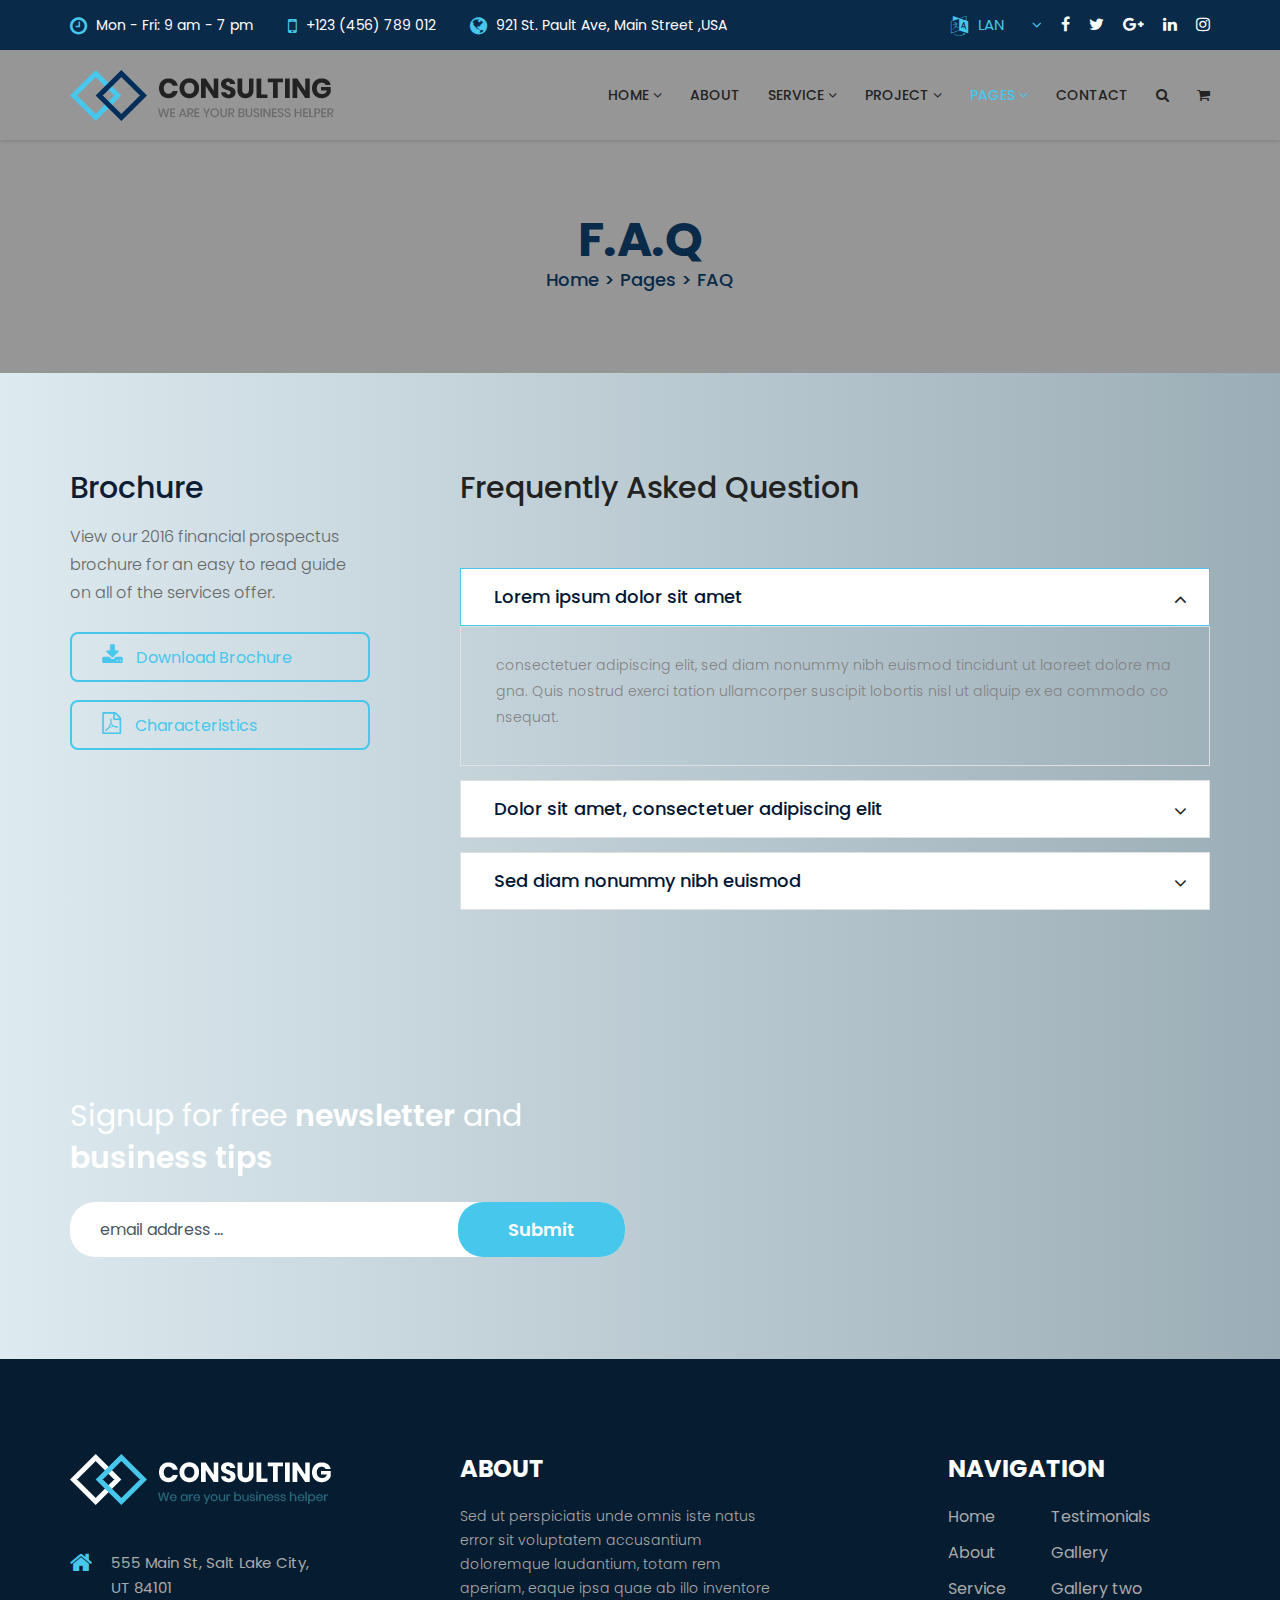
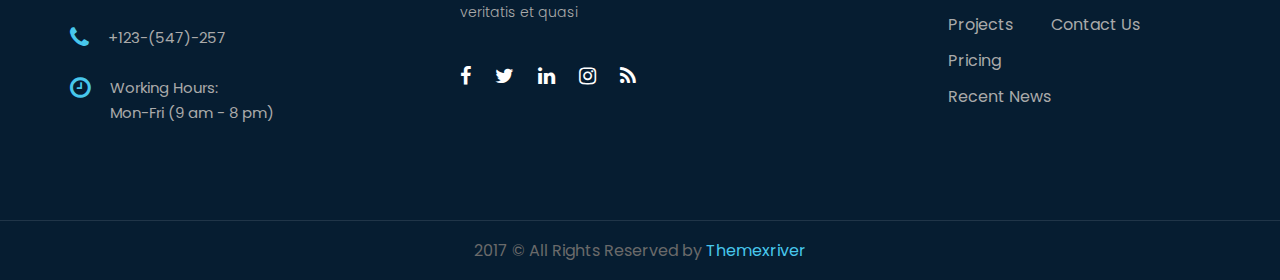
<file: public/assets/faq.html>
<!DOCTYPE html>
<html lang="en">
    <head>
        <meta charset="utf-8">
        <meta http-equiv="X-UA-Compatible" content="IE=edge">
        <meta name="viewport" content="width=device-width, initial-scale=1">
        <title>Consulting - Business, Finance and Professional Services HTML 5 Template</title>
        <!-- fav icon -->
        <link href="assets/images/favicon.png" rel="shortcut icon" type="image/png">

        <!-- Bootstrap -->
        <link href="assets/bootstrap/css/bootstrap.min.css" rel="stylesheet">
        <!-- animated-css -->
        <link href="assets/css/animate.min.css" rel="stylesheet" type="text/css">
        <!-- font-awesome-css -->
        <link href="assets/css/font-awesome.min.css" rel="stylesheet" type="text/css">
        <!-- owl-carrosel-css -->
        <link href="assets/owl-carrosel/owl.carousel.min.css" rel="stylesheet" type="text/css">
        <link href="assets/owl-carrosel/owl.theme.default.min.css" rel="stylesheet" type="text/css">
        <!-- Revulation Slider CSS -->
        <link rel="stylesheet" type="text/css" href="assets/rs/css/settings.css" media="screen" />
        <!-- offcanvas-menu-css -->
        <link href="assets/css/offcanvas-menu.css" rel="stylesheet" type="text/css">
        <!-- style-css -->
        <link href="assets/css/style.css" rel="stylesheet" type="text/css">

    </head>
    <body class="subPage">
        <!-- start preloader -->
        <div id="preloader">
            <div class="preloader">
                <span></span>
                <span></span>
                <span></span>
                <span></span>
                <span></span>
            </div>
        </div>
        <!-- end preloader -->


        <header class="header-section">
            <div class="topper">
                <div class="top-bar">
                    <div class="container">
                        <div class="row">
                            <div class="col-md-8">
                                <div class="header-left-bar">
                                    <ul class="contact-wrapper">
                                        <li><i class="fa fa-clock-o" aria-hidden="true"></i> Mon - Fri: 9 am - 7 pm</li>
                                        <li><i class="fa fa-mobile" aria-hidden="true"></i> +123 (456) 789 012</li>
                                        <li><i class="fa fa-globe" aria-hidden="true"></i> 921 St. Pault Ave, Main Street ,USA</li>
                                    </ul>
                                </div> <!-- header-left-bar -->
                            </div>

                            <div class="col-md-4">
                                <div class="header-right-bar text-right">
                                    <div class="language">
                                        <div class="dropbar closed">
                                            <i class="fa fa-language" aria-hidden="true"></i><div class="title">lan</div>

                                            <div class="dropbar-menu">
                                                <ul>
                                                    <li><img src="assets/images/map/eng.png" alt="">Eng</li>

                                                    <li><img src="assets/images/map/china.png" alt="">China</li>

                                                    <li><img src="assets/images/map/india.png" alt="">India</li>

                                                    <li><img src="assets/images/map/brazil.png" alt="">Brazil</li>

                                                    <li><img src="assets/images/map/canada.png" alt="">Canada</li>

                                                    <li><img src="assets/images/map/australia.png" alt="">Australia</li>

                                                    <li><img src="assets/images/map/nepal.png" alt="">Nepal</li>

                                                    <li><img src="assets/images/map/brazil.png" alt="">Srilanka</li>

                                                    <li><img src="assets/images/map/brazil.png" alt="">Gana</li>

                                                    <li><img src="assets/images/map/brazil.png" alt="">Italy</li>

                                                    <li><img src="assets/images/map/brazil.png" alt="">Denmark</li>

                                                    <li><img src="assets/images/map/brazil.png" alt="">Brenna</li>

                                                    <li><img src="assets/images/map/brazil.png" alt="">Robert</li>
                                                </ul>
                                            </div>
                                        </div>
                                    </div>

                                    <div class="social-icon">
                                        <ul>
                                            <li><a href="#"><i class="fa fa-facebook" aria-hidden="true"></i></a></li>
                                            <li><a href="#"><i class="fa fa-twitter" aria-hidden="true"></i></a></li>
                                            <li><a href="#"><i class="fa fa-google-plus" aria-hidden="true"></i></a></li>
                                            <li><a href="#"><i class="fa fa-linkedin" aria-hidden="true"></i></a></li>
                                            <li><a href="#"><i class="fa fa-instagram" aria-hidden="true"></i></a></li>
                                        </ul>
                                    </div>
                                </div> <!-- header-right-bar -->
                            </div>
                        </div> 
                    </div>
                </div>
            </div> <!-- topper -->

            
            <nav class="navbar navbar-inverse hidden-sm hidden-xs">
                <div class="container">
                    <div class="navbar-header">
                        <a class="navbar-brand" href="index.html"><img src="assets/images/logo.png" alt="image"></a>
                    </div>

                    <div class="collapse navbar-collapse navbar-right">
                        <ul class="nav navbar-nav">
                            <li class="dropdown"><a href="#">Home <i class="fa fa-angle-down" aria-hidden="true"></i></a>
                                <ul class="dropdown-menu">
                                    <li><a href="index.html">Home One</a></li>
                                    <li><a href="index-two.html">Home Two</a></li>
                                    <li><a href="index-three.html">Home Three</a></li>
                                    <li><a href="index-four.html">Home Four</a></li>
                                    <li><a href="index-five.html">Home Five</a></li>
                                    <li><a href="index-six.html">Home Six</a></li>
                                </ul>
                            </li>

                            <li><a href="about.html">About</a></li>

                            <li class="dropdown"><a href="#">Service <i class="fa fa-angle-down" aria-hidden="true"></i></a>
                                <ul class="dropdown-menu">
                                    <li><a href="service.html">All Services</a></li>
                                    <li><a href="service-one.html">Service-One</a></li>
                                    <li><a href="service-two.html">Service-Two</a></li>
                                    <li><a href="service-three.html">Service-Three</a></li>
                                    <li><a href="service-four.html">Service-Four</a></li>
                                </ul>
                            </li>

                            <li class="dropdown"><a href="#">Project <i class="fa fa-angle-down" aria-hidden="true"></i></a>
                                <ul class="dropdown-menu">
                                    <li><a href="project.html">Project 4 col</a></li>
                                    <li><a href="project-three.html">Project 3 col</a></li>
                                    <li><a href="project-two.html">Project 2 col</a></li>
                                    <li><a href="single-project.html">Single Project</a></li>
                                </ul>
                            </li>

                            <li class="active dropdown"><a href="#">Pages <i class="fa fa-angle-down" aria-hidden="true"></i></a>
                                <ul class="dropdown-menu">
                                    <li><a href="career.html">Career</a></li>
                                    <li class="active"><a href="faq.html">Faq</a></li>
                                    <li><a href="partner.html">Partner</a></li>
                                    <li><a href="team.html">Team</a></li>
                                    <li><a href="testimonial.html">Testimonial</a></li>
                                    <li><a href="blog.html">Blog</a></li>
                                    <li><a href="single-blog.html">Single Blog</a></li>
                                    <li><a href="shop.html">Shop</a></li>
                                    <li><a href="cart.html">Cart</a></li>
                                </ul>
                            </li>

                            <li><a href="contact.html">Contact</a></li>

                            <li>
                                <div class="search-view">
                                    <span class="open-bar"><a href="#"><i class="fa fa-search" aria-hidden="true"></i></a></span>

                                    <div id="search-bar">
                                        <span class="close-bar pull-right"><i class="fa fa-times" aria-hidden="true"></i></span>

                                        <form class="form-bar">
                                            <div class="form-group">
                                                <input type="text" class="form-control" placeholder="search">
                                            </div>
                                        </form>
                                    </div> <!-- search-bar -->
                                </div> <!-- search-view -->
                            </li>

                            <li>
                                <div class="cart cart-wrapper inline-block">
                                    <span class="cart-icon"><i class="fa fa-shopping-cart" aria-hidden="true"></i></span>

                                    <div class="cart-item">
                                        <ul>
                                            <li>
                                                <img src="assets/images/shop/s2.jpg" alt="">

                                                <div class="content inline-block">
                                                    <h5>Name of the product</h5>
                                                    <span class="rate">$66</span>
                                                    <span class="option"><a href="#"><i class="fa fa-trash" aria-hidden="true"></i></a></span>
                                                </div>
                                            </li>

                                            <li>
                                                <img src="assets/images/shop/s2.jpg" alt="">

                                                <div class="content inline-block">
                                                    <h5>Name of the product</h5>
                                                    <span class="rate">$66</span>
                                                    <span class="option"><a href="#"><i class="fa fa-trash" aria-hidden="true"></i></a></span>
                                                </div>
                                            </li>
                                        </ul>

                                        <div class="amount">Total Amount <span class="pull-right">$99</span></div>

                                        <button class="btn btn-primary">Proceed to checkout</button>
                                    </div>
                                </div> 
                            </li>
                        </ul>
                    </div>
                </div> 
            </nav>
        </header> <!-- header-section -->



        <section class="header-title section-padding">
            <div class="container text-center">
                <h2 class="title">F.A.Q</h2>
                <span class="sub-title">Home > Pages > FAQ</span>
            </div>
        </section> <!-- header-title -->



        <section class="faq-page-section section-padding">
            <div class="container">
                <div class="row">
                    <div class="col-md-4">
                        <div class="brochure text-left">
                            <h4>Brochure</h4>
                            <p>View our 2016 financial prospectus brochure for an easy to read guide on all of the services offer.</p>

                            <span><a href="#"><i class="fa fa-download" aria-hidden="true"></i> Download Brochure</a></span>

                            <span><a href="#"><i class="fa fa-file-pdf-o" aria-hidden="true"></i> Characteristics</a></span>
                        </div>
                    </div>

                    <div class="col-md-8">
                        <div class="faq-content">
                            <h3>Frequently Asked Question</h3>

                            <div id="accordion" class="accordion-content">
                                <h3>Lorem ipsum dolor sit amet</h3>
                                <div>
                                    <p>consectetuer adipiscing elit, sed diam nonummy nibh euismod tincidunt ut laoreet dolore magna. Quis nostrud exerci tation ullamcorper suscipit lobortis nisl ut aliquip ex ea commodo consequat.</p>
                                </div>

                                <h3>Dolor sit amet, consectetuer adipiscing elit</h3>
                                <div>
                                    <p>consectetuer adipiscing elit, sed diam nonummy nibh euismod tincidunt ut laoreet dolore magna. Quis nostrud exerci tation ullamcorper suscipit lobortis nisl ut aliquip ex ea commodo consequat.</p>
                                </div>

                                <h3>Sed diam nonummy nibh euismod</h3>
                                <div>
                                    <p>consectetuer adipiscing elit, sed diam nonummy nibh euismod tincidunt ut laoreet dolore magna. Quis nostrud exerci tation ullamcorper suscipit lobortis nisl ut aliquip ex ea commodo consequat.</p>
                                </div>
                            </div>
                        </div> <!-- research-content -->
                    </div>
                </div>
            </div>
        </section> <!-- faq-page-section -->



        <section class="signup-section">
            <div class="container">
                <div class="row">
                    <div class="col-md-6 col-sm-7">
                        <div class="contact-wrapper">
                            <h3>Signup for free <span>newsletter</span> and <span>business tips</span></h3>

                            <form class="signupForm">
                                <div class="form-wrapper">
                                    <input class="searchBar" required="" placeholder="email address ...">

                                    <button type="submit" class="subscribeBtn btn-primary">Submit</button>
                                </div>
                            </form>
                        </div>
                    </div>

                    <div class="col-md-6 col-sm-5 hidden-xs">
                        <div class="caption text-right wow slideInRight">
                            <img src="assets/images/girl.png" alt="">
                        </div>
                    </div>
                </div>
            </div>
        </section> <!-- signup-section -->



        <footer class="footer-section">
            <div class="footer-container">
                <div class="container">
                    <div class="row">
                        <div class="col-md-4 col-sm-4">
                            <div class="footer-wrapper">
                                <img src="assets/images/footer-logo.png" alt="">

                                <ul class="location">
                                    <li><i class="fa fa-home" aria-hidden="true"></i> 
                                        <div class="content">
                                            555 Main St, Salt Lake City, <br> UT 84101
                                        </div>
                                    </li>

                                    <li><i class="fa fa-phone" aria-hidden="true"></i> 
                                        <div class="content">
                                            +123-(547)-257
                                        </div>
                                    </li>

                                    <li><i class="fa fa-clock-o" aria-hidden="true"></i> 
                                        <div class="content">
                                            Working Hours: <br> Mon-Fri (9 am - 8 pm)
                                        </div>
                                    </li>
                                </ul>
                            </div> <!-- footer-wrapper -->
                        </div>

                        <div class="col-md-4 col-sm-4">
                            <div class="footer-wrapper">
                                <h3>About</h3>

                                <p>Sed ut perspiciatis unde omnis iste natus <br>
                                    error sit voluptatem accusantium <br>
                                    doloremque laudantium, totam rem <br>
                                    aperiam, eaque ipsa quae ab illo inventore <br>
                                    veritatis et quasi</p>

                                <ul class="social-icon">
                                    <li><a href="#"><i class="fa fa-facebook" aria-hidden="true"></i></a></li>
                                    <li><a href="#"><i class="fa fa-twitter" aria-hidden="true"></i></a></li>
                                    <li><a href="#"><i class="fa fa-linkedin" aria-hidden="true"></i></a></li>
                                    <li><a href="#"><i class="fa fa-instagram" aria-hidden="true"></i></a></li>
                                    <li><a href="#"><i class="fa fa-rss" aria-hidden="true"></i></a></li>
                                </ul> 
                            </div> <!-- footer-wrapper -->
                        </div>

                        <div class="col-md-3 col-md-offset-1 col-sm-4">
                            <div class="footer-wrapper last-wrapper">
                                <h3>Navigation</h3>

                                <ul class="wrapper-option clearfix">
                                    <li><a href="#">Home</a></li>
                                    <li><a href="#">About</a></li>
                                    <li><a href="#">Service</a></li>
                                    <li><a href="#">Projects</a></li>
                                    <li><a href="#">Pricing</a></li>
                                    <li><a href="#">Recent News</a></li>
                                </ul> <!-- wrapper-option -->

                                <ul class="wrapper-option">
                                    <li><a href="#">Testimonials</a></li>
                                    <li><a href="#">Gallery</a></li>
                                    <li><a href="#">Gallery two</a></li>
                                    <li><a href="#">Contact Us</a></li>
                                </ul> <!-- wrapper-option -->
                            </div> <!-- footer-wrapper -->
                        </div>
                    </div>
                </div>
            </div> <!-- footer-container -->


            <div class="copy-right text-center">
                <div class="container">
                    <p>2017 &copy; All Rights Reserved by <a href="#">Themexriver</a></p>
                </div>
            </div> <!-- copy-right -->
        </footer> <!-- footer-section -->

       

        <!-- Off-Canvas View Only -->
        <span class="menu-toggle navbar visible-xs visible-sm"><i class="fa fa-bars" aria-hidden="true"></i></span>

        <div id="offcanvas-menu" class="visible-xs visible-sm">
            
            <span class="close-menu"><i class="fa fa-times" aria-hidden="true"></i></span>

            <ul class="menu-wrapper">
                <li>
                    <a class="dropmenu" href="#">Home <i class="fa fa-angle-down" aria-hidden="true"></i></a>
                        <ul class="dropDown sub-menu">
                            <li><a href="index.html">Home One</a></li>
                            <li><a href="index-two.html">Home Two</a></li>
                            <li><a href="index-three.html">Home Three</a></li>
                            <li><a href="index-four.html">Home Four</a></li>
                            <li><a href="index-five.html">Home Five</a></li>
                            <li><a href="index-six.html">Home Six</a></li>
                        </ul><!-- end of dropdown -->
                </li><!-- end of li -->

                <li><a href="about.html">About</a></li><!-- end of li -->
                

                <li>
                    <a class="dropmenu" href="#">Service <i class="fa fa-angle-down" aria-hidden="true"></i></a>
                    <ul class="dropDown sub-menu">
                        <li><a href="service.html">All Services</a></li>
                        <li><a href="service-one.html">Service-One</a></li>
                        <li><a href="service-two.html">Service-Two</a></li>
                        <li><a href="service-three.html">Service-Three</a></li>
                        <li><a href="service-four.html">Service-Four</a></li>
                  </ul><!-- end of dropdown -->
                </li><!-- end of li -->

                <li>
                    <a class="dropmenu" href="#">Project <i class="fa fa-angle-down" aria-hidden="true"></i></a>
                    <ul class="dropDown sub-menu">
                        <li><a href="project.html">Project 4 col</a></li>
                        <li><a href="project-three.html">Project 3 col</a></li>
                        <li><a href="project-two.html">Project 2 col</a></li>
                        <li><a href="single-project.html">Single Project</a></li>
                    </ul><!-- end of dropdown -->
                </li><!-- end of li -->

                <li>
                    <a class="active dropmenu" href="#">Pages <i class="fa fa-angle-down" aria-hidden="true"></i></a>
                    <ul class="dropDown sub-menu">
                        <li><a href="career.html">Career</a></li>
                        <li><a class="active" href="faq.html">Faq</a></li>
                        <li><a href="partner.html">Partner</a></li>
                        <li><a href="team.html">Team</a></li>
                        <li><a href="testimonial.html">Testimonial</a></li>
                        <li><a href="blog.html">Blog</a></li>
                        <li><a href="single-blog.html">Single Blog</a></li>
                        <li><a href="shop.html">Shop</a></li>
                        <li><a href="cart.html">Cart</a></li>
                    </ul><!-- end of dropdown -->
                </li><!-- end of li -->

                <li><a href="contact.html">Contact</a></li><!-- end of li -->
            </ul> <!-- menu-wrapper -->            
        </div>
        <!-- Off-Canvas View Only -->

        <div id="toTop" class="hidden-xs">
            <i class="fa fa-chevron-up"></i>
        </div> <!-- totop -->


        <script src="assets/js/jquery.js"></script>
        <script src="assets/bootstrap/js/bootstrap.min.js"></script>
        <script src="assets/js/jquery.inview.min.js"></script>
        <script src="assets/js/wow.js"></script>
        <script src="assets/js/lightbox.js"></script>
        <script src="assets/owl-carrosel/owl.carousel.min.js"></script>
        <script src="assets/js/jquery-ui.js"></script>
        <script src="assets/js/language.js"></script>


        <!-- revolution slider js -->
        <script src="assets/rs/jquery.themepunch.tools.min.js"></script>
        <script src="assets/rs/jquery.themepunch.revolution.min.js"></script>
        <script src="assets/rs/revolution.extension.actions.min.js"></script>
        <script src="assets/rs/revolution.extension.carousel.min.js"></script>
        <script src="assets/rs/revolution.extension.kenburn.min.js"></script>
        <script src="assets/rs/revolution.extension.layeranimation.min.js"></script>
        <script src="assets/rs/revolution.extension.migration.min.js"></script>
        <script src="assets/rs/revolution.extension.navigation.min.js"></script>
        <script src="assets/rs/revolution.extension.parallax.min.js"></script>
        <script src="assets/rs/revolution.extension.slideanims.min.js"></script>
        <script src="assets/rs/revolution.extension.video.min.js"></script>

        <script src="assets/js/script.js"></script>
    </body>
</html>
</file>
<file: public/assets/assets/css/revolution/layers.css>
/*-----------------------------------------------------------------------------

-	Revolution Slider 5.0 Layer Style Settings -

Screen Stylesheet

version:   	5.0.0
date:      	18/03/15
author:		themepunch
email:     	info@themepunch.com
website:   	http://www.themepunch.com
-----------------------------------------------------------------------------*/

* {
    -webkit-box-sizing: border-box;
    -moz-box-sizing: border-box;
    box-sizing: border-box;
}

.tp-caption.Twitter-Content a,.tp-caption.Twitter-Content a:visited
{
	color:#0084B4!important;
}

.tp-caption.Twitter-Content a:hover
{
	color:#0084B4!important;
	text-decoration:underline!important;
}

.tp-caption.medium_grey,.medium_grey
{
	background-color:#888;
	border-style:none;
	border-width:0;
	color:#fff;
	font-family:Arial;
	font-size:20px;
	font-weight:700;
	line-height:20px;
	margin:0;
	padding:2px 4px;
	position:absolute;
	text-shadow:0 2px 5px rgba(0,0,0,0.5);
	white-space:nowrap;
}

.tp-caption.small_text,.small_text
{
	border-style:none;
	border-width:0;
	color:#fff;
	font-family:Arial;
	font-size:14px;
	font-weight:700;
	line-height:20px;
	margin:0;
	position:absolute;
	text-shadow:0 2px 5px rgba(0,0,0,0.5);
	white-space:nowrap;
}

.tp-caption.medium_text,.medium_text
{
	border-style:none;
	border-width:0;
	color:#fff;
	font-family:Arial;
	font-size:20px;
	font-weight:700;
	line-height:20px;
	margin:0;
	position:absolute;
	text-shadow:0 2px 5px rgba(0,0,0,0.5);
	white-space:nowrap;
}

.tp-caption.large_text,.large_text
{
	border-style:none;
	border-width:0;
	color:#fff;
	font-family:Arial;
	font-size:40px;
	font-weight:700;
	line-height:40px;
	margin:0;
	position:absolute;
	text-shadow:0 2px 5px rgba(0,0,0,0.5);
	white-space:nowrap;
}

.tp-caption.very_large_text,.very_large_text
{
	border-style:none;
	border-width:0;
	color:#fff;
	font-family:Arial;
	font-size:60px;
	font-weight:700;
	letter-spacing:-2px;
	line-height:60px;
	margin:0;
	position:absolute;
	text-shadow:0 2px 5px rgba(0,0,0,0.5);
	white-space:nowrap;
}

.tp-caption.very_big_white,.very_big_white
{
	background-color:#000;
	border-style:none;
	border-width:0;
	color:#fff;
	font-family:Arial;
	font-size:60px;
	font-weight:800;
	line-height:60px;
	margin:0;
	padding:1px 4px 0;
	position:absolute;
	text-shadow:none;
	white-space:nowrap;
}

.tp-caption.very_big_black,.very_big_black
{
	background-color:#fff;
	border-style:none;
	border-width:0;
	color:#000;
	font-family:Arial;
	font-size:60px;
	font-weight:700;
	line-height:60px;
	margin:0;
	padding:1px 4px 0;
	position:absolute;
	text-shadow:none;
	white-space:nowrap;
}

.tp-caption.modern_medium_fat,.modern_medium_fat
{
	border-style:none;
	border-width:0;
	color:#000;
	font-family:"Open Sans", sans-serif;
	font-size:24px;
	font-weight:800;
	line-height:20px;
	margin:0;
	position:absolute;
	text-shadow:none;
	white-space:nowrap;
}

.tp-caption.modern_medium_fat_white,.modern_medium_fat_white
{
	border-style:none;
	border-width:0;
	color:#fff;
	font-family:"Open Sans", sans-serif;
	font-size:24px;
	font-weight:800;
	line-height:20px;
	margin:0;
	position:absolute;
	text-shadow:none;
	white-space:nowrap;
}

.tp-caption.modern_medium_light,.modern_medium_light
{
	border-style:none;
	border-width:0;
	color:#000;
	font-family:"Open Sans", sans-serif;
	font-size:24px;
	font-weight:300;
	line-height:20px;
	margin:0;
	position:absolute;
	text-shadow:none;
	white-space:nowrap;
}

.tp-caption.modern_big_bluebg,.modern_big_bluebg
{
	background-color:#4e5b6c;
	border-style:none;
	border-width:0;
	color:#fff;
	font-family:"Open Sans", sans-serif;
	font-size:30px;
	font-weight:800;
	letter-spacing:0;
	line-height:36px;
	margin:0;
	padding:3px 10px;
	position:absolute;
	text-shadow:none;
}

.tp-caption.modern_big_redbg,.modern_big_redbg
{
	background-color:#de543e;
	border-style:none;
	border-width:0;
	color:#fff;
	font-family:"Open Sans", sans-serif;
	font-size:30px;
	font-weight:300;
	letter-spacing:0;
	line-height:36px;
	margin:0;
	padding:1px 10px 3px;
	position:absolute;
	text-shadow:none;
}

.tp-caption.modern_small_text_dark,.modern_small_text_dark
{
	border-style:none;
	border-width:0;
	color:#555;
	font-family:Arial;
	font-size:14px;
	line-height:22px;
	margin:0;
	position:absolute;
	text-shadow:none;
	white-space:nowrap;
}

.tp-caption.boxshadow,.boxshadow
{		
	box-shadow:0 0 20px rgba(0,0,0,0.5);
}

.tp-caption.black,.black
{
	color:#000;
	text-shadow:none;
}

.tp-caption.noshadow,.noshadow
{
	text-shadow:none;
}

.tp-caption.thinheadline_dark,.thinheadline_dark
{
	background-color:transparent;
	color:rgba(0,0,0,0.85);
	font-family:"Open Sans";
	font-size:30px;
	font-weight:300;
	line-height:30px;
	position:absolute;
	text-shadow:none;
}

.tp-caption.thintext_dark,.thintext_dark
{
	background-color:transparent;
	color:rgba(0,0,0,0.85);
	font-family:"Open Sans";
	font-size:16px;
	font-weight:300;
	line-height:26px;
	position:absolute;
	text-shadow:none;
}

.tp-caption.largeblackbg,.largeblackbg
{
	
	
	background-color:#000;
	border-radius:0;
	color:#fff;
	font-family:"Open Sans";
	font-size:50px;
	font-weight:300;
	line-height:70px;
	padding:0 20px;
	position:absolute;
	text-shadow:none;
}

.tp-caption.largepinkbg,.largepinkbg
{
	
	
	background-color:#db4360;
	border-radius:0;
	color:#fff;
	font-family:"Open Sans";
	font-size:50px;
	font-weight:300;
	line-height:70px;
	padding:0 20px;
	position:absolute;
	text-shadow:none;
}

.tp-caption.largewhitebg,.largewhitebg
{
	
	
	background-color:#fff;
	border-radius:0;
	color:#000;
	font-family:"Open Sans";
	font-size:50px;
	font-weight:300;
	line-height:70px;
	padding:0 20px;
	position:absolute;
	text-shadow:none;
}

.tp-caption.largegreenbg,.largegreenbg
{
	
	
	background-color:#67ae73;
	border-radius:0;
	color:#fff;
	font-family:"Open Sans";
	font-size:50px;
	font-weight:300;
	line-height:70px;
	padding:0 20px;
	position:absolute;
	text-shadow:none;
}

.tp-caption.excerpt,.excerpt
{
	background-color:rgba(0,0,0,1);
	border-color:#fff;
	border-style:none;
	border-width:0;
	color:#fff;
	font-family:Arial;
	font-size:36px;
	font-weight:700;
	height:auto;
	letter-spacing:-1.5px;
	line-height:36px;
	margin:0;
	padding:1px 4px 0;
	text-decoration:none;
	text-shadow:none;
	white-space:normal!important;
	width:150px;
}

.tp-caption.large_bold_grey,.large_bold_grey
{
	background-color:transparent;
	border-color:#ffd658;
	border-style:none;
	border-width:0;
	color:#666;
	font-family:"Open Sans";
	font-size:60px;
	font-weight:800;
	line-height:60px;
	margin:0;
	padding:1px 4px 0;
	text-decoration:none;
	text-shadow:none;
}

.tp-caption.medium_thin_grey,.medium_thin_grey
{
	background-color:transparent;
	border-color:#ffd658;
	border-style:none;
	border-width:0;
	color:#666;
	font-family:"Open Sans";
	font-size:34px;
	font-weight:300;
	line-height:30px;
	margin:0;
	padding:1px 4px 0;
	text-decoration:none;
	text-shadow:none;
}

.tp-caption.small_thin_grey,.small_thin_grey
{
	background-color:transparent;
	border-color:#ffd658;
	border-style:none;
	border-width:0;
	color:#757575;
	font-family:"Open Sans";
	font-size:18px;
	font-weight:300;
	line-height:26px;
	margin:0;
	padding:1px 4px 0;
	text-decoration:none;
	text-shadow:none;
}

.tp-caption.lightgrey_divider,.lightgrey_divider
{
	background-color:rgba(235,235,235,1);
	background-position:initial;
	background-repeat:initial;
	border-color:#222;
	border-style:none;
	border-width:0;
	height:3px;
	text-decoration:none;
	width:370px;
}

.tp-caption.large_bold_darkblue,.large_bold_darkblue
{
	background-color:transparent;
	border-color:#ffd658;
	border-style:none;
	border-width:0;
	color:#34495e;
	font-family:"Open Sans";
	font-size:58px;
	font-weight:800;
	line-height:60px;
	text-decoration:none;
}

.tp-caption.medium_bg_darkblue,.medium_bg_darkblue
{
	background-color:#34495e;
	border-color:#ffd658;
	border-style:none;
	border-width:0;
	color:#fff;
	font-family:"Open Sans";
	font-size:20px;
	font-weight:800;
	line-height:20px;
	padding:10px;
	text-decoration:none;
}

.tp-caption.medium_bold_red,.medium_bold_red
{
	background-color:transparent;
	border-color:#ffd658;
	border-style:none;
	border-width:0;
	color:#e33a0c;
	font-family:"Open Sans";
	font-size:24px;
	font-weight:800;
	line-height:30px;
	padding:0;
	text-decoration:none;
}

.tp-caption.medium_light_red,.medium_light_red
{
	background-color:transparent;
	border-color:#ffd658;
	border-style:none;
	border-width:0;
	color:#e33a0c;
	font-family:"Open Sans";
	font-size:21px;
	font-weight:300;
	line-height:26px;
	padding:0;
	text-decoration:none;
}

.tp-caption.medium_bg_red,.medium_bg_red
{
	background-color:#e33a0c;
	border-color:#ffd658;
	border-style:none;
	border-width:0;
	color:#fff;
	font-family:"Open Sans";
	font-size:20px;
	font-weight:800;
	line-height:20px;
	padding:10px;
	text-decoration:none;
}

.tp-caption.medium_bold_orange,.medium_bold_orange
{
	background-color:transparent;
	border-color:#ffd658;
	border-style:none;
	border-width:0;
	color:#f39c12;
	font-family:"Open Sans";
	font-size:24px;
	font-weight:800;
	line-height:30px;
	text-decoration:none;
}

.tp-caption.medium_bg_orange,.medium_bg_orange
{
	background-color:#f39c12;
	border-color:#ffd658;
	border-style:none;
	border-width:0;
	color:#fff;
	font-family:"Open Sans";
	font-size:20px;
	font-weight:800;
	line-height:20px;
	padding:10px;
	text-decoration:none;
}

.tp-caption.grassfloor,.grassfloor
{
	background-color:rgba(160,179,151,1);
	border-color:#222;
	border-style:none;
	border-width:0;
	height:150px;
	text-decoration:none;
	width:4000px;
}

.tp-caption.large_bold_white,.large_bold_white
{
	background-color:transparent;
	border-color:#ffd658;
	border-style:none;
	border-width:0;
	color:#fff;
	font-family:"Open Sans";
	font-size:58px;
	font-weight:800;
	line-height:60px;
	text-decoration:none;
}

.tp-caption.medium_light_white,.medium_light_white
{
	background-color:transparent;
	border-color:#ffd658;
	border-style:none;
	border-width:0;
	color:#fff;
	font-family:"Open Sans";
	font-size:30px;
	font-weight:300;
	line-height:36px;
	padding:0;
	text-decoration:none;
}

.tp-caption.mediumlarge_light_white,.mediumlarge_light_white
{
	background-color:transparent;
	border-color:#ffd658;
	border-style:none;
	border-width:0;
	color:#fff;
	font-family:"Open Sans";
	font-size:34px;
	font-weight:300;
	line-height:40px;
	padding:0;
	text-decoration:none;
}

.tp-caption.mediumlarge_light_white_center,.mediumlarge_light_white_center
{
	background-color:transparent;
	border-color:#ffd658;
	border-style:none;
	border-width:0;
	color:#fff;
	font-family:"Open Sans";
	font-size:34px;
	font-weight:300;
	line-height:40px;
	padding:0;
	text-align:center;
	text-decoration:none;
}

.tp-caption.medium_bg_asbestos,.medium_bg_asbestos
{
	background-color:#7f8c8d;
	border-color:#ffd658;
	border-style:none;
	border-width:0;
	color:#fff;
	font-family:"Open Sans";
	font-size:20px;
	font-weight:800;
	line-height:20px;
	padding:10px;
	text-decoration:none;
}

.tp-caption.medium_light_black,.medium_light_black
{
	background-color:transparent;
	border-color:#ffd658;
	border-style:none;
	border-width:0;
	color:#000;
	font-family:"Open Sans";
	font-size:30px;
	font-weight:300;
	line-height:36px;
	padding:0;
	text-decoration:none;
}

.tp-caption.large_bold_black,.large_bold_black
{
	background-color:transparent;
	border-color:#ffd658;
	border-style:none;
	border-width:0;
	color:#000;
	font-family:"Open Sans";
	font-size:58px;
	font-weight:800;
	line-height:60px;
	text-decoration:none;
}

.tp-caption.mediumlarge_light_darkblue,.mediumlarge_light_darkblue
{
	background-color:transparent;
	border-color:#ffd658;
	border-style:none;
	border-width:0;
	color:#34495e;
	font-family:"Open Sans";
	font-size:34px;
	font-weight:300;
	line-height:40px;
	padding:0;
	text-decoration:none;
}

.tp-caption.small_light_white,.small_light_white
{
	background-color:transparent;
	border-color:#ffd658;
	border-style:none;
	border-width:0;
	color:#fff;
	font-family:"Open Sans";
	font-size:17px;
	font-weight:300;
	line-height:28px;
	padding:0;
	text-decoration:none;
}

.tp-caption.roundedimage,.roundedimage
{
	border-color:#222;
	border-style:none;
	border-width:0;
}

.tp-caption.large_bg_black,.large_bg_black
{
	background-color:#000;
	border-color:#ffd658;
	border-style:none;
	border-width:0;
	color:#fff;
	font-family:"Open Sans";
	font-size:40px;
	font-weight:800;
	line-height:40px;
	padding:10px 20px 15px;
	text-decoration:none;
}

.tp-caption.mediumwhitebg,.mediumwhitebg
{
	background-color:#fff;
	border-color:#000;
	border-style:none;
	border-width:0;
	color:#000;
	font-family:"Open Sans";
	font-size:30px;
	font-weight:300;
	line-height:30px;
	padding:5px 15px 10px;
	text-decoration:none;
	text-shadow:none;
}

.tp-caption.maincaption,.maincaption
{
	background-color:transparent;
	border-color:#000;
	border-style:none;
	border-width:0;
	color:#212a40;
	font-family:roboto;
	font-size:33px;
	font-weight:500;
	line-height:43px;
	text-decoration:none;
	text-shadow:none;
}

.tp-caption.miami_title_60px,.miami_title_60px
{
	background-color:transparent;
	border-color:#000;
	border-style:none;
	border-width:0;
	color:#fff;
	font-family:"Source Sans Pro";
	font-size:60px;
	font-weight:700;
	letter-spacing:1px;
	line-height:60px;
	text-decoration:none;
	text-shadow:none;
}

.tp-caption.miami_subtitle,.miami_subtitle
{
	background-color:transparent;
	border-color:#000;
	border-style:none;
	border-width:0;
	color:rgba(255,255,255,0.65);
	font-family:"Source Sans Pro";
	font-size:17px;
	font-weight:400;
	letter-spacing:2px;
	line-height:24px;
	text-decoration:none;
	text-shadow:none;
}

.tp-caption.divideline30px,.divideline30px
{
	background:#fff;
	background-color:#fff;
	border-color:#222;
	border-style:none;
	border-width:0;
	height:2px;
	min-width:30px;
	text-decoration:none;
}

.tp-caption.Miami_nostyle,.Miami_nostyle
{
	border-color:#222;
	border-style:none;
	border-width:0;
}

.tp-caption.miami_content_light,.miami_content_light
{
	background-color:transparent;
	border-color:#000;
	border-style:none;
	border-width:0;
	color:#fff;
	font-family:"Source Sans Pro";
	font-size:22px;
	font-weight:400;
	letter-spacing:0;
	line-height:28px;
	text-decoration:none;
	text-shadow:none;
}

.tp-caption.miami_title_60px_dark,.miami_title_60px_dark
{
	background-color:transparent;
	border-color:#000;
	border-style:none;
	border-width:0;
	color:#333;
	font-family:"Source Sans Pro";
	font-size:60px;
	font-weight:700;
	letter-spacing:1px;
	line-height:60px;
	text-decoration:none;
	text-shadow:none;
}

.tp-caption.miami_content_dark,.miami_content_dark
{
	background-color:transparent;
	border-color:#000;
	border-style:none;
	border-width:0;
	color:#666;
	font-family:"Source Sans Pro";
	font-size:22px;
	font-weight:400;
	letter-spacing:0;
	line-height:28px;
	text-decoration:none;
	text-shadow:none;
}

.tp-caption.divideline30px_dark,.divideline30px_dark
{
	background-color:#333;
	border-color:#222;
	border-style:none;
	border-width:0;
	height:2px;
	min-width:30px;
	text-decoration:none;
}

.tp-caption.ellipse70px,.ellipse70px
{
	background-color:rgba(0,0,0,0.14902);
	border-color:#222;
	border-radius:50px 50px 50px 50px;
	border-style:none;
	border-width:0;
	cursor:pointer;
	line-height:1px;
	min-height:70px;
	min-width:70px;
	text-decoration:none;
}

.tp-caption.arrowicon,.arrowicon
{
	border-color:#222;
	border-style:none;
	border-width:0;
	line-height:1px;
}

.tp-caption.MarkerDisplay,.MarkerDisplay
{
	background-color:transparent;
	border-color:#000;
	border-radius:0 0 0 0;
	border-style:none;
	border-width:0;
	font-family:"Permanent Marker";
	font-style:normal;
	padding:0;
	text-decoration:none;
	text-shadow:none;
}

.tp-caption.Restaurant-Display,.Restaurant-Display
{
	background-color:transparent;
	border-color:transparent;
	border-radius:0 0 0 0;
	border-style:none;
	border-width:0;
	color:#fff;
	font-family:Roboto;
	font-size:120px;
	font-style:normal;
	font-weight:700;
	line-height:120px;
	padding:0;
	text-decoration:none;
}

.tp-caption.Restaurant-Cursive,.Restaurant-Cursive
{
	background-color:transparent;
	border-color:transparent;
	border-radius:0 0 0 0;
	border-style:none;
	border-width:0;
	color:#fff;
	font-family:"Nothing you could do";
	font-size:30px;
	font-style:normal;
	font-weight:400;
	letter-spacing:2px;
	line-height:30px;
	padding:0;
	text-decoration:none;
}

.tp-caption.Restaurant-ScrollDownText,.Restaurant-ScrollDownText
{
	background-color:transparent;
	border-color:transparent;
	border-radius:0 0 0 0;
	border-style:none;
	border-width:0;
	color:#fff;
	font-family:Roboto;
	font-size:17px;
	font-style:normal;
	font-weight:400;
	letter-spacing:2px;
	line-height:17px;
	padding:0;
	text-decoration:none;
}

.tp-caption.Restaurant-Description,.Restaurant-Description
{
	background-color:transparent;
	border-color:transparent;
	border-radius:0 0 0 0;
	border-style:none;
	border-width:0;
	color:#fff;
	font-family:Roboto;
	font-size:20px;
	font-style:normal;
	font-weight:300;
	letter-spacing:3px;
	line-height:30px;
	padding:0;
	text-decoration:none;
}

.tp-caption.Restaurant-Price,.Restaurant-Price
{
	background-color:transparent;
	border-color:transparent;
	border-radius:0 0 0 0;
	border-style:none;
	border-width:0;
	color:#fff;
	font-family:Roboto;
	font-size:30px;
	font-style:normal;
	font-weight:300;
	letter-spacing:3px;
	line-height:30px;
	padding:0;
	text-decoration:none;
}

.tp-caption.Restaurant-Menuitem,.Restaurant-Menuitem
{
	background-color:rgba(0,0,0,1.00);
	border-color:transparent;
	border-radius:0 0 0 0;
	border-style:none;
	border-width:0;
	color:rgba(255,255,255,1.00);
	font-family:Roboto;
	font-size:17px;
	font-style:normal;
	font-weight:400;
	letter-spacing:2px;
	line-height:17px;
	padding:10px 30px;
	text-align:left;
	text-decoration:none;
}

.tp-caption.Furniture-LogoText,.Furniture-LogoText
{
	background-color:transparent;
	border-color:transparent;
	border-radius:0 0 0 0;
	border-style:none;
	border-width:0;
	color:rgba(230,207,163,1.00);
	font-family:Raleway;
	font-size:160px;
	font-style:normal;
	font-weight:300;
	line-height:150px;
	padding:0;
	text-decoration:none;
	text-shadow:none;
}

.tp-caption.Furniture-Plus,.Furniture-Plus
{
	background-color:rgba(255,255,255,1.00);
	border-color:transparent;
	border-radius:30px 30px 30px 30px;
	border-style:none;
	border-width:0;
	box-shadow:rgba(0,0,0,0.1) 0 1px 3px;
	color:rgba(230,207,163,1.00);
	font-family:Raleway;
	font-size:20px;
	font-style:normal;
	font-weight:400;
	line-height:20px;
	padding:6px 7px 4px;
	text-decoration:none;
	text-shadow:none;
}

.tp-caption.Furniture-Title,.Furniture-Title
{
	background-color:transparent;
	border-color:transparent;
	border-radius:0 0 0 0;
	border-style:none;
	border-width:0;
	color:rgba(0,0,0,1.00);
	font-family:Raleway;
	font-size:20px;
	font-style:normal;
	font-weight:700;
	letter-spacing:3px;
	line-height:20px;
	padding:0;
	text-decoration:none;
	text-shadow:none;
}

.tp-caption.Furniture-Subtitle,.Furniture-Subtitle
{
	background-color:transparent;
	border-color:transparent;
	border-radius:0 0 0 0;
	border-style:none;
	border-width:0;
	color:rgba(0,0,0,1.00);
	font-family:Raleway;
	font-size:17px;
	font-style:normal;
	font-weight:300;
	line-height:20px;
	padding:0;
	text-decoration:none;
	text-shadow:none;
}

.tp-caption.Gym-Display,.Gym-Display
{
	background-color:transparent;
	border-color:transparent;
	border-radius:0 0 0 0;
	border-style:none;
	border-width:0;
	color:rgba(255,255,255,1.00);
	font-family:Raleway;
	font-size:80px;
	font-style:normal;
	font-weight:900;
	line-height:70px;
	padding:0;
	text-decoration:none;
}

.tp-caption.Gym-Subline,.Gym-Subline
{
	background-color:transparent;
	border-color:transparent;
	border-radius:0 0 0 0;
	border-style:none;
	border-width:0;
	color:rgba(255,255,255,1.00);
	font-family:Raleway;
	font-size:30px;
	font-style:normal;
	font-weight:100;
	letter-spacing:5px;
	line-height:30px;
	padding:0;
	text-decoration:none;
}

.tp-caption.Gym-SmallText,.Gym-SmallText
{
	background-color:transparent;
	border-color:transparent;
	border-radius:0 0 0 0;
	border-style:none;
	border-width:0;
	color:rgba(255,255,255,1.00);
	font-family:Raleway;
	font-size:17px;
	font-style:normal;
	font-weight:300;
	line-height:22;
	padding:0;
	text-decoration:none;
	text-shadow:none;
}

.tp-caption.Fashion-SmallText,.Fashion-SmallText
{
	background-color:transparent;
	border-color:transparent;
	border-radius:0 0 0 0;
	border-style:none;
	border-width:0;
	color:rgba(255,255,255,1.00);
	font-family:Raleway;
	font-size:12px;
	font-style:normal;
	font-weight:600;
	letter-spacing:2px;
	line-height:20px;
	padding:0;
	text-decoration:none;
}

.tp-caption.Fashion-BigDisplay,.Fashion-BigDisplay
{
	background-color:transparent;
	border-color:transparent;
	border-radius:0 0 0 0;
	border-style:none;
	border-width:0;
	color:rgba(0,0,0,1.00);
	font-family:Raleway;
	font-size:60px;
	font-style:normal;
	font-weight:900;
	letter-spacing:2px;
	line-height:60px;
	padding:0;
	text-decoration:none;
}

.tp-caption.Fashion-TextBlock,.Fashion-TextBlock
{
	background-color:transparent;
	border-color:transparent;
	border-radius:0 0 0 0;
	border-style:none;
	border-width:0;
	color:rgba(0,0,0,1.00);
	font-family:Raleway;
	font-size:20px;
	font-style:normal;
	font-weight:400;
	letter-spacing:2px;
	line-height:40px;
	padding:0;
	text-decoration:none;
}

.tp-caption.Sports-Display,.Sports-Display
{
	background-color:transparent;
	border-color:transparent;
	border-radius:0 0 0 0;
	border-style:none;
	border-width:0;
	color:rgba(255,255,255,1.00);
	font-family:Raleway;
	font-size:130px;
	font-style:normal;
	font-weight:100;
	letter-spacing:13px;
	line-height:130px;
	padding:0;
	text-decoration:none;
}

.tp-caption.Sports-DisplayFat,.Sports-DisplayFat
{
	background-color:transparent;
	border-color:transparent;
	border-radius:0 0 0 0;
	border-style:none;
	border-width:0;
	color:rgba(255,255,255,1.00);
	font-family:Raleway;
	font-size:130px;
	font-style:normal;
	font-weight:900;
	line-height:130px;
	padding:0;
	text-decoration:none;
}

.tp-caption.Sports-Subline,.Sports-Subline
{
	background-color:transparent;
	border-color:transparent;
	border-radius:0 0 0 0;
	border-style:none;
	border-width:0;
	color:rgba(0,0,0,1.00);
	font-family:Raleway;
	font-size:32px;
	font-style:normal;
	font-weight:400;
	letter-spacing:4px;
	line-height:32px;
	padding:0;
	text-decoration:none;
}

.tp-caption.Instagram-Caption,.Instagram-Caption
{
	background-color:transparent;
	border-color:transparent;
	border-radius:0 0 0 0;
	border-style:none;
	border-width:0;
	color:rgba(255,255,255,1.00);
	font-family:Roboto;
	font-size:20px;
	font-style:normal;
	font-weight:900;
	line-height:20px;
	padding:0;
	text-decoration:none;
}

.tp-caption.News-Title,.News-Title
{
	background-color:transparent;
	border-color:transparent;
	border-radius:0 0 0 0;
	border-style:none;
	border-width:0;
	color:rgba(255,255,255,1.00);
	font-family:"Roboto Slab";
	font-size:70px;
	font-style:normal;
	font-weight:400;
	line-height:60px;
	padding:0;
	text-decoration:none;
}

.tp-caption.News-Subtitle,.News-Subtitle
{
	background-color:rgba(255,255,255,0);
	border-color:transparent;
	border-radius:0 0 0 0;
	border-style:none;
	border-width:0;
	color:rgba(255,255,255,1.00);
	font-family:"Roboto Slab";
	font-size:15px;
	font-style:normal;
	font-weight:300;
	line-height:24px;
	padding:0;
	text-decoration:none;
}

.tp-caption.News-Subtitle:hover,.News-Subtitle:hover
{
	background-color:rgba(255,255,255,0);
	border-color:transparent;
	border-radius:0 0 0 0;
	border-style:solid;
	border-width:0;
	color:rgba(255,255,255,0.65);
	text-decoration:none;
}

.tp-caption.Photography-Display,.Photography-Display
{
	background-color:transparent;
	border-color:transparent;
	border-radius:0 0 0 0;
	border-style:none;
	border-width:0;
	color:rgba(255,255,255,1.00);
	font-family:Raleway;
	font-size:80px;
	font-style:normal;
	font-weight:100;
	letter-spacing:5px;
	line-height:70px;
	padding:0;
	text-decoration:none;
}

.tp-caption.Photography-Subline,.Photography-Subline
{
	background-color:transparent;
	border-color:transparent;
	border-radius:0 0 0 0;
	border-style:none;
	border-width:0;
	color:rgba(119,119,119,1.00);
	font-family:Raleway;
	font-size:20px;
	font-style:normal;
	font-weight:300;
	letter-spacing:3px;
	line-height:30px;
	padding:0;
	text-decoration:none;
}

.tp-caption.Photography-ImageHover,.Photography-ImageHover
{
	background-color:transparent;
	border-color:rgba(255,255,255,0);
	border-radius:0 0 0 0;
	border-style:none;
	border-width:0;
	color:rgba(255,255,255,1.00);
	font-size:20px;
	font-style:normal;
	font-weight:400;
	line-height:22;
	padding:0;
	text-decoration:none;
}

.tp-caption.Photography-ImageHover:hover,.Photography-ImageHover:hover
{
	background-color:transparent;
	border-color:transparent;
	border-radius:0 0 0 0;
	border-style:none;
	border-width:0;
	color:rgba(255,255,255,1.00);
	text-decoration:none;
}

.tp-caption.Photography-Menuitem,.Photography-Menuitem
{
	background-color:rgba(0,0,0,0.65);
	border-color:transparent;
	border-radius:0 0 0 0;
	border-style:none;
	border-width:0;
	color:rgba(255,255,255,1.00);
	font-family:Raleway;
	font-size:20px;
	font-style:normal;
	font-weight:300;
	letter-spacing:2px;
	line-height:20px;
	padding:3px 5px 3px 8px;
	text-decoration:none;
}

.tp-caption.Photography-Menuitem:hover,.Photography-Menuitem:hover
{
	background-color:rgba(0,255,222,0.65);
	border-color:transparent;
	border-radius:0 0 0 0;
	border-style:none;
	border-width:0;
	color:rgba(255,255,255,1.00);
	text-decoration:none;
}

.tp-caption.Photography-Textblock,.Photography-Textblock
{
	background-color:transparent;
	border-color:transparent;
	border-radius:0 0 0 0;
	border-style:none;
	border-width:0;
	color:rgba(255,255,255,1.00);
	font-family:Raleway;
	font-size:17px;
	font-style:normal;
	font-weight:300;
	letter-spacing:2px;
	line-height:30px;
	padding:0;
	text-decoration:none;
}

.tp-caption.Photography-Subline-2,.Photography-Subline-2
{
	background-color:transparent;
	border-color:transparent;
	border-radius:0 0 0 0;
	border-style:none;
	border-width:0;
	color:rgba(255,255,255,0.35);
	font-family:Raleway;
	font-size:20px;
	font-style:normal;
	font-weight:300;
	letter-spacing:3px;
	line-height:30px;
	padding:0;
	text-decoration:none;
}

.tp-caption.Photography-ImageHover2,.Photography-ImageHover2
{
	background-color:transparent;
	border-color:rgba(255,255,255,0);
	border-radius:0 0 0 0;
	border-style:none;
	border-width:0;
	color:rgba(255,255,255,1.00);
	font-family:Arial;
	font-size:20px;
	font-style:normal;
	font-weight:400;
	line-height:22;
	padding:0;
	text-decoration:none;
}

.tp-caption.Photography-ImageHover2:hover,.Photography-ImageHover2:hover
{
	background-color:transparent;
	border-color:transparent;
	border-radius:0 0 0 0;
	border-style:none;
	border-width:0;
	color:rgba(255,255,255,1.00);
	text-decoration:none;
}

.tp-caption.WebProduct-Title,.WebProduct-Title
{
	background-color:transparent;
	border-color:transparent;
	border-radius:0 0 0 0;
	border-style:none;
	border-width:0;
	color:rgba(51,51,51,1.00);
	font-family:Raleway;
	font-size:90px;
	font-style:normal;
	font-weight:100;
	line-height:90px;
	padding:0;
	text-decoration:none;
}

.tp-caption.WebProduct-SubTitle,.WebProduct-SubTitle
{
	background-color:transparent;
	border-color:transparent;
	border-radius:0 0 0 0;
	border-style:none;
	border-width:0;
	color:rgba(153,153,153,1.00);
	font-family:Raleway;
	font-size:15px;
	font-style:normal;
	font-weight:400;
	line-height:20px;
	padding:0;
	text-decoration:none;
}

.tp-caption.WebProduct-Content,.WebProduct-Content
{
	background-color:transparent;
	border-color:transparent;
	border-radius:0 0 0 0;
	border-style:none;
	border-width:0;
	color:rgba(153,153,153,1.00);
	font-family:Raleway;
	font-size:16px;
	font-style:normal;
	font-weight:600;
	line-height:24px;
	padding:0;
	text-decoration:none;
}

.tp-caption.WebProduct-Menuitem,.WebProduct-Menuitem
{
	background-color:rgba(51,51,51,1.00);
	border-color:transparent;
	border-radius:0 0 0 0;
	border-style:none;
	border-width:0;
	color:rgba(255,255,255,1.00);
	font-family:Raleway;
	font-size:15px;
	font-style:normal;
	font-weight:500;
	letter-spacing:2px;
	line-height:20px;
	padding:3px 5px 3px 8px;
	text-align:left;
	text-decoration:none;
}

.tp-caption.WebProduct-Menuitem:hover,.WebProduct-Menuitem:hover
{
	background-color:rgba(255,255,255,1.00);
	border-color:transparent;
	border-radius:0 0 0 0;
	border-style:none;
	border-width:0;
	color:rgba(153,153,153,1.00);
	text-decoration:none;
}

.tp-caption.WebProduct-Title-Light,.WebProduct-Title-Light
{
	background-color:transparent;
	border-color:transparent;
	border-radius:0 0 0 0;
	border-style:none;
	border-width:0;
	color:rgba(255,255,255,1.00);
	font-family:Raleway;
	font-size:90px;
	font-style:normal;
	font-weight:100;
	line-height:90px;
	padding:0;
	text-align:left;
	text-decoration:none;
}

.tp-caption.WebProduct-SubTitle-Light,.WebProduct-SubTitle-Light
{
	background-color:transparent;
	border-color:transparent;
	border-radius:0 0 0 0;
	border-style:none;
	border-width:0;
	color:rgba(255,255,255,0.35);
	font-family:Raleway;
	font-size:15px;
	font-style:normal;
	font-weight:400;
	line-height:20px;
	padding:0;
	text-align:left;
	text-decoration:none;
}

.tp-caption.WebProduct-Content-Light,.WebProduct-Content-Light
{
	background-color:transparent;
	border-color:transparent;
	border-radius:0 0 0 0;
	border-style:none;
	border-width:0;
	color:rgba(255,255,255,0.65);
	font-family:Raleway;
	font-size:16px;
	font-style:normal;
	font-weight:600;
	line-height:24px;
	padding:0;
	text-align:left;
	text-decoration:none;
}

.tp-caption.FatRounded,.FatRounded
{
	background-color:rgba(0,0,0,0.50);
	border-color:rgba(211,211,211,1.00);
	border-radius:50px 50px 50px 50px;
	border-style:none;
	border-width:0;
	color:rgba(255,255,255,1.00);
	font-family:Raleway;
	font-size:30px;
	font-style:normal;
	font-weight:900;
	line-height:30px;
	padding:20px 22px 20px 25px;
	text-align:left;
	text-decoration:none;
	text-shadow:none;
}

.tp-caption.FatRounded:hover,.FatRounded:hover
{
	background-color:rgba(0,0,0,1.00);
	border-color:rgba(211,211,211,1.00);
	border-radius:50px 50px 50px 50px;
	border-style:none;
	border-width:0;
	color:rgba(255,255,255,1.00);
	text-decoration:none;
}

.tp-caption.NotGeneric-Title,.NotGeneric-Title
{
	background-color:transparent;
	border-color:transparent;
	border-radius:0 0 0 0;
	border-style:none;
	border-width:0;
	color:rgba(255,255,255,1.00);
	font-family:Raleway;
	font-size:70px;
	font-style:normal;
	font-weight:800;
	line-height:70px;
	padding:10px 0;
	text-decoration:none;
}

.tp-caption.NotGeneric-SubTitle,.NotGeneric-SubTitle
{
	background-color:transparent;
	border-color:transparent;
	border-radius:0 0 0 0;
	border-style:none;
	border-width:0;
	color:rgba(255,255,255,1.00);
	font-family:Raleway;
	font-size:13px;
	font-style:normal;
	font-weight:500;
	letter-spacing:4px;
	line-height:20px;
	padding:0;
	text-align:left;
	text-decoration:none;
}

.tp-caption.NotGeneric-CallToAction,.NotGeneric-CallToAction
{
	background-color:rgba(0,0,0,0);
	border-color:rgba(255,255,255,0.50);
	border-radius:0 0 0 0;
	border-style:solid;
	border-width:1px;
	color:rgba(255,255,255,1.00);
	font-family:Raleway;
	font-size:14px;
	font-style:normal;
	font-weight:500;
	letter-spacing:3px;
	line-height:14px;
	padding:10px 30px;
	text-align:left;
	text-decoration:none;
}

.tp-caption.NotGeneric-CallToAction:hover,.NotGeneric-CallToAction:hover
{
	background-color:transparent;
	border-color:rgba(255,255,255,1.00);
	border-radius:0 0 0 0;
	border-style:solid;
	border-width:1px;
	color:rgba(255,255,255,1.00);
	text-decoration:none;
}

.tp-caption.NotGeneric-Icon,.NotGeneric-Icon
{
	background-color:rgba(0,0,0,0);
	border-color:rgba(255,255,255,0);
	border-radius:0 0 0 0;
	border-style:solid;
	border-width:0;
	color:rgba(255,255,255,1.00);
	font-family:Raleway;
	font-size:30px;
	font-style:normal;
	font-weight:400;
	letter-spacing:3px;
	line-height:30px;
	padding:0;
	text-align:left;
	text-decoration:none;
}

.tp-caption.NotGeneric-Menuitem,.NotGeneric-Menuitem
{
	background-color:rgba(0,0,0,0);
	border-color:rgba(255,255,255,0.15);
	border-radius:0 0 0 0;
	border-style:solid;
	border-width:1px;
	color:rgba(255,255,255,1.00);
	font-family:Raleway;
	font-size:14px;
	font-style:normal;
	font-weight:500;
	letter-spacing:3px;
	line-height:14px;
	padding:27px 30px;
	text-align:left;
	text-decoration:none;
}

.tp-caption.NotGeneric-Menuitem:hover,.NotGeneric-Menuitem:hover
{
	background-color:rgba(0,0,0,0);
	border-color:rgba(255,255,255,1.00);
	border-radius:0 0 0 0;
	border-style:solid;
	border-width:1px;
	color:rgba(255,255,255,1.00);
	text-decoration:none;
}

.tp-caption.MarkerStyle,.MarkerStyle
{
	background-color:transparent;
	border-color:transparent;
	border-radius:0 0 0 0;
	border-style:none;
	border-width:0;
	color:rgba(255,255,255,1.00);
	font-family:"Permanent Marker";
	font-size:17px;
	font-style:normal;
	font-weight:100;
	line-height:30px;
	padding:0;
	text-align:left;
	text-decoration:none;
}

.tp-caption.Gym-Menuitem,.Gym-Menuitem
{
	background-color:rgba(0,0,0,1.00);
	border-color:rgba(255,255,255,0);
	border-radius:3px 3px 3px 3px;
	border-style:solid;
	border-width:2px;
	color:rgba(255,255,255,1.00);
	font-family:Raleway;
	font-size:20px;
	font-style:normal;
	font-weight:300;
	letter-spacing:2px;
	line-height:20px;
	padding:3px 5px 3px 8px;
	text-align:left;
	text-decoration:none;
}

.tp-caption.Gym-Menuitem:hover,.Gym-Menuitem:hover
{
	background-color:rgba(0,0,0,1.00);
	border-color:rgba(255,255,255,0.25);
	border-radius:3px 3px 3px 3px;
	border-style:solid;
	border-width:2px;
	color:rgba(255,255,255,1.00);
	text-decoration:none;
}

.tp-caption.Newspaper-Button,.Newspaper-Button
{
	background-color:rgba(255,255,255,0);
	border-color:rgba(255,255,255,0.25);
	border-radius:0 0 0 0;
	border-style:solid;
	border-width:1px;
	color:rgba(255,255,255,1.00);
	font-family:Roboto;
	font-size:13px;
	font-style:normal;
	font-weight:700;
	letter-spacing:2px;
	line-height:17px;
	padding:12px 35px;
	text-align:left;
	text-decoration:none;
}

.tp-caption.Newspaper-Button:hover,.Newspaper-Button:hover
{
	background-color:rgba(255,255,255,1.00);
	border-color:rgba(255,255,255,1.00);
	border-radius:0 0 0 0;
	border-style:solid;
	border-width:1px;
	color:rgba(0,0,0,1.00);
	text-decoration:none;
}

.tp-caption.Newspaper-Subtitle,.Newspaper-Subtitle
{
	background-color:transparent;
	border-color:transparent;
	border-radius:0 0 0 0;
	border-style:none;
	border-width:0;
	color:rgba(168,216,238,1.00);
	font-family:Roboto;
	font-size:15px;
	font-style:normal;
	font-weight:900;
	line-height:20px;
	padding:0;
	text-align:left;
	text-decoration:none;
}

.tp-caption.Newspaper-Title,.Newspaper-Title
{
	background-color:transparent;
	border-color:transparent;
	border-radius:0 0 0 0;
	border-style:none;
	border-width:0;
	color:rgba(255,255,255,1.00);
	font-family:"Roboto Slab";
	font-size:50px;
	font-style:normal;
	font-weight:400;
	line-height:55px;
	padding:0 0 10px;
	text-align:left;
	text-decoration:none;
}

.tp-caption.Newspaper-Title-Centered,.Newspaper-Title-Centered
{
	background-color:transparent;
	border-color:transparent;
	border-radius:0 0 0 0;
	border-style:none;
	border-width:0;
	color:rgba(255,255,255,1.00);
	font-family:"Roboto Slab";
	font-size:50px;
	font-style:normal;
	font-weight:400;
	line-height:55px;
	padding:0 0 10px;
	text-align:center;
	text-decoration:none;
}

.tp-caption.Hero-Button,.Hero-Button
{
	background-color:rgba(0,0,0,0);
	border-color:rgba(255,255,255,0.50);
	border-radius:0 0 0 0;
	border-style:solid;
	border-width:1px;
	color:rgba(255,255,255,1.00);
	font-family:Raleway;
	font-size:14px;
	font-style:normal;
	font-weight:500;
	letter-spacing:3px;
	line-height:14px;
	padding:10px 30px;
	text-align:left;
	text-decoration:none;
}

.tp-caption.Hero-Button:hover,.Hero-Button:hover
{
	background-color:rgba(255,255,255,1.00);
	border-color:rgba(255,255,255,1.00);
	border-radius:0 0 0 0;
	border-style:solid;
	border-width:1px;
	color:rgba(0,0,0,1.00);
	text-decoration:none;
}

.tp-caption.Video-Title,.Video-Title
{
	background-color:rgba(0,0,0,1.00);
	border-color:transparent;
	border-radius:0 0 0 0;
	border-style:none;
	border-width:0;
	color:rgba(255,255,255,1.00);
	font-family:Raleway;
	font-size:30px;
	font-style:normal;
	font-weight:900;
	line-height:30px;
	padding:5px;
	text-align:left;
	text-decoration:none;
}

.tp-caption.Video-SubTitle,.Video-SubTitle
{
	background-color:rgba(0,0,0,0.35);
	border-color:transparent;
	border-radius:0 0 0 0;
	border-style:none;
	border-width:0;
	color:rgba(255,255,255,1.00);
	font-family:Raleway;
	font-size:12px;
	font-style:normal;
	font-weight:600;
	letter-spacing:2px;
	line-height:12px;
	padding:5px;
	text-align:left;
	text-decoration:none;
}

.tp-caption.NotGeneric-Button,.NotGeneric-Button
{
	background-color:rgba(0,0,0,0);
	border-color:rgba(255,255,255,0.50);
	border-radius:0 0 0 0;
	border-style:solid;
	border-width:1px;
	color:rgba(255,255,255,1.00);
	font-family:Raleway;
	font-size:14px;
	font-style:normal;
	font-weight:500;
	letter-spacing:3px;
	line-height:14px;
	padding:10px 30px;
	text-align:left;
	text-decoration:none;
}

.tp-caption.NotGeneric-Button:hover,.NotGeneric-Button:hover
{
	background-color:transparent;
	border-color:rgba(255,255,255,1.00);
	border-radius:0 0 0 0;
	border-style:solid;
	border-width:1px;
	color:rgba(255,255,255,1.00);
	text-decoration:none;
}

.tp-caption.NotGeneric-BigButton,.NotGeneric-BigButton
{
	background-color:rgba(0,0,0,0);
	border-color:rgba(255,255,255,0.15);
	border-radius:0 0 0 0;
	border-style:solid;
	border-width:1px;
	color:rgba(255,255,255,1.00);
	font-family:Raleway;
	font-size:14px;
	font-style:normal;
	font-weight:500;
	letter-spacing:3px;
	line-height:14px;
	padding:27px 30px;
	text-align:left;
	text-decoration:none;
}

.tp-caption.NotGeneric-BigButton:hover,.NotGeneric-BigButton:hover
{
	background-color:rgba(0,0,0,0);
	border-color:rgba(255,255,255,1.00);
	border-radius:0 0 0 0;
	border-style:solid;
	border-width:1px;
	color:rgba(255,255,255,1.00);
	text-decoration:none;
}

.tp-caption.WebProduct-Button,.WebProduct-Button
{
	background-color:rgba(51,51,51,1.00);
	border-color:rgba(0,0,0,1.00);
	border-radius:0 0 0 0;
	border-style:none;
	border-width:2px;
	color:rgba(255,255,255,1.00);
	font-family:Raleway;
	font-size:16px;
	font-style:normal;
	font-weight:600;
	letter-spacing:1px;
	line-height:48px;
	padding:0 40px;
	text-align:left;
	text-decoration:none;
}

.tp-caption.WebProduct-Button:hover,.WebProduct-Button:hover
{
	background-color:rgba(255,255,255,1.00);
	border-color:rgba(0,0,0,1.00);
	border-radius:0 0 0 0;
	border-style:none;
	border-width:2px;
	color:rgba(51,51,51,1.00);
	text-decoration:none;
}

.tp-caption.Restaurant-Button,.Restaurant-Button
{
	background-color:rgba(10,10,10,0);
	border-color:rgba(255,255,255,0.50);
	border-radius:0 0 0 0;
	border-style:solid;
	border-width:2px;
	color:rgba(255,255,255,1.00);
	font-family:Roboto;
	font-size:17px;
	font-style:normal;
	font-weight:500;
	letter-spacing:3px;
	line-height:17px;
	padding:12px 35px;
	text-align:left;
	text-decoration:none;
}

.tp-caption.Restaurant-Button:hover,.Restaurant-Button:hover
{
	background-color:rgba(0,0,0,0);
	border-color:rgba(255,224,129,1.00);
	border-radius:0 0 0 0;
	border-style:solid;
	border-width:2px;
	color:rgba(255,255,255,1.00);
	text-decoration:none;
}

.tp-caption.Gym-Button,.Gym-Button
{
	background-color:rgba(139,192,39,1.00);
	border-color:rgba(0,0,0,0);
	border-radius:30px 30px 30px 30px;
	border-style:solid;
	border-width:0;
	color:rgba(255,255,255,1.00);
	font-family:Raleway;
	font-size:15px;
	font-style:normal;
	font-weight:600;
	letter-spacing:1px;
	line-height:15px;
	padding:13px 35px;
	text-align:left;
	text-decoration:none;
}

.tp-caption.Gym-Button:hover,.Gym-Button:hover
{
	background-color:rgba(114,168,0,1.00);
	border-color:rgba(0,0,0,0);
	border-radius:30px 30px 30px 30px;
	border-style:solid;
	border-width:0;
	color:rgba(255,255,255,1.00);
	text-decoration:none;
}

.tp-caption.Gym-Button-Light,.Gym-Button-Light
{
	background-color:transparent;
	border-color:rgba(255,255,255,0.25);
	border-radius:30px 30px 30px 30px;
	border-style:solid;
	border-width:2px;
	color:rgba(255,255,255,1.00);
	font-family:Raleway;
	font-size:15px;
	font-style:normal;
	font-weight:600;
	line-height:15px;
	padding:12px 35px;
	text-align:left;
	text-decoration:none;
}

.tp-caption.Gym-Button-Light:hover,.Gym-Button-Light:hover
{
	background-color:rgba(114,168,0,0);
	border-color:rgba(139,192,39,1.00);
	border-radius:30px 30px 30px 30px;
	border-style:solid;
	border-width:2px;
	color:rgba(255,255,255,1.00);
	text-decoration:none;
}

.tp-caption.Sports-Button-Light,.Sports-Button-Light
{
	background-color:rgba(0,0,0,0);
	border-color:rgba(255,255,255,0.50);
	border-radius:0 0 0 0;
	border-style:solid;
	border-width:2px;
	color:rgba(255,255,255,1.00);
	font-family:Raleway;
	font-size:17px;
	font-style:normal;
	font-weight:600;
	letter-spacing:2px;
	line-height:17px;
	padding:12px 35px;
	text-align:left;
	text-decoration:none;
}

.tp-caption.Sports-Button-Light:hover,.Sports-Button-Light:hover
{
	background-color:rgba(0,0,0,0);
	border-color:rgba(255,255,255,1.00);
	border-radius:0 0 0 0;
	border-style:solid;
	border-width:2px;
	color:rgba(255,255,255,1.00);
	text-decoration:none;
}

.tp-caption.Sports-Button-Red,.Sports-Button-Red
{
	background-color:rgba(219,28,34,1.00);
	border-color:rgba(219,28,34,0);
	border-radius:0 0 0 0;
	border-style:solid;
	border-width:2px;
	color:rgba(255,255,255,1.00);
	font-family:Raleway;
	font-size:17px;
	font-style:normal;
	font-weight:600;
	letter-spacing:2px;
	line-height:17px;
	padding:12px 35px;
	text-align:left;
	text-decoration:none;
}

.tp-caption.Sports-Button-Red:hover,.Sports-Button-Red:hover
{
	background-color:rgba(0,0,0,1.00);
	border-color:rgba(0,0,0,1.00);
	border-radius:0 0 0 0;
	border-style:solid;
	border-width:2px;
	color:rgba(255,255,255,1.00);
	text-decoration:none;
}

.tp-caption.Photography-Button,.Photography-Button
{
	background-color:rgba(0,0,0,0);
	border-color:rgba(255,255,255,0.25);
	border-radius:30px 30px 30px 30px;
	border-style:solid;
	border-width:1px;
	color:rgba(255,255,255,1.00);
	font-family:Raleway;
	font-size:15px;
	font-style:normal;
	font-weight:600;
	letter-spacing:1px;
	line-height:15px;
	padding:13px 35px;
	text-align:left;
	text-decoration:none;
}

.tp-caption.Photography-Button:hover,.Photography-Button:hover
{
	background-color:rgba(0,0,0,0);
	border-color:rgba(255,255,255,1.00);
	border-radius:30px 30px 30px 30px;
	border-style:solid;
	border-width:1px;
	color:rgba(255,255,255,1.00);
	text-decoration:none;
}

.tp-caption.Newspaper-Button-2,.Newspaper-Button-2
{
	background-color:rgba(0,0,0,0);
	border-color:rgba(255,255,255,0.50);
	border-radius:3px 3px 3px 3px;
	border-style:solid;
	border-width:2px;
	color:rgba(255,255,255,1.00);
	font-family:Roboto;
	font-size:15px;
	font-style:normal;
	font-weight:900;
	line-height:15px;
	padding:10px 30px;
	text-align:left;
	text-decoration:none;
}

.tp-caption.Newspaper-Button-2:hover,.Newspaper-Button-2:hover
{
	background-color:rgba(0,0,0,0);
	border-color:rgba(255,255,255,1.00);
	border-radius:3px 3px 3px 3px;
	border-style:solid;
	border-width:2px;
	color:rgba(255,255,255,1.00);
	text-decoration:none;
}

.tp-caption.Feature-Tour,.Feature-Tour
{
	background-color:rgba(139,192,39,1.00);
	border-color:rgba(0,0,0,0);
	border-radius:30px 30px 30px 30px;
	border-style:solid;
	border-width:0;
	color:rgba(255,255,255,1.00);
	font-family:Roboto;
	font-size:17px;
	font-style:normal;
	font-weight:700;
	line-height:17px;
	padding:17px 35px;
	text-align:left;
	text-decoration:none;
}

.tp-caption.Feature-Tour:hover,.Feature-Tour:hover
{
	background-color:rgba(114,168,0,1.00);
	border-color:rgba(0,0,0,0);
	border-radius:30px 30px 30px 30px;
	border-style:solid;
	border-width:0;
	color:rgba(255,255,255,1.00);
	text-decoration:none;
}

.tp-caption.Feature-Examples,.Feature-Examples
{
	background-color:transparent;
	border-color:rgba(33,42,64,0.15);
	border-radius:30px 30px 30px 30px;
	border-style:solid;
	border-width:2px;
	color:rgba(33,42,64,0.50);
	font-family:Roboto;
	font-size:17px;
	font-style:normal;
	font-weight:700;
	line-height:17px;
	padding:15px 35px;
	text-align:left;
	text-decoration:none;
}

.tp-caption.Feature-Examples:hover,.Feature-Examples:hover
{
	background-color:transparent;
	border-color:rgba(139,192,39,1.00);
	border-radius:30px 30px 30px 30px;
	border-style:solid;
	border-width:2px;
	color:rgba(139,192,39,1.00);
	text-decoration:none;
}

.tp-caption.subcaption,.subcaption
{
	background-color:transparent;
	border-color:rgba(0,0,0,1.00);
	border-radius:0 0 0 0;
	border-style:none;
	border-width:0;
	color:rgba(111,124,130,1.00);
	font-family:roboto;
	font-size:19px;
	font-style:normal;
	font-weight:400;
	line-height:24px;
	padding:0;
	text-align:left;
	text-decoration:none;
	text-shadow:none;
}

.tp-caption.menutab,.menutab
{
	background-color:transparent;
	border-color:rgba(0,0,0,1.00);
	border-radius:0 0 0 0;
	border-style:none;
	border-width:0;
	color:rgba(41,46,49,1.00);
	font-family:roboto;
	font-size:25px;
	font-style:normal;
	font-weight:300;
	line-height:30px;
	padding:0;
	text-align:left;
	text-decoration:none;
	text-shadow:none;
}

.tp-caption.menutab:hover,.menutab:hover
{
	background-color:transparent;
	border-color:transparent;
	border-radius:0 0 0 0;
	border-style:none;
	border-width:0;
	color:rgba(213,0,0,1.00);
	text-decoration:none;
}

.tp-caption.maincontent,.maincontent
{
	background-color:transparent;
	border-color:rgba(0,0,0,1.00);
	border-radius:0 0 0 0;
	border-style:none;
	border-width:0;
	color:rgba(41,46,49,1.00);
	font-family:roboto;
	font-size:21px;
	font-style:normal;
	font-weight:300;
	line-height:26px;
	padding:0;
	text-align:left;
	text-decoration:none;
	text-shadow:none;
}

.tp-caption.minitext,.minitext
{
	background-color:transparent;
	border-color:rgba(0,0,0,1.00);
	border-radius:0 0 0 0;
	border-style:none;
	border-width:0;
	color:rgba(185,186,187,1.00);
	font-family:roboto;
	font-size:15px;
	font-style:normal;
	font-weight:400;
	line-height:20px;
	padding:0;
	text-align:left;
	text-decoration:none;
	text-shadow:none;
}

.tp-caption.Feature-Buy,.Feature-Buy
{
	background-color:rgba(0,154,238,1.00);
	border-color:rgba(0,0,0,0);
	border-radius:30px 30px 30px 30px;
	border-style:solid;
	border-width:0;
	color:rgba(255,255,255,1.00);
	font-family:Roboto;
	font-size:17px;
	font-style:normal;
	font-weight:700;
	line-height:17px;
	padding:17px 35px;
	text-align:left;
	text-decoration:none;
}

.tp-caption.Feature-Buy:hover,.Feature-Buy:hover
{
	background-color:rgba(0,133,214,1.00);
	border-color:rgba(0,0,0,0);
	border-radius:30px 30px 30px 30px;
	border-style:solid;
	border-width:0;
	color:rgba(255,255,255,1.00);
	text-decoration:none;
}

.tp-caption.Feature-Examples-Light,.Feature-Examples-Light
{
	background-color:transparent;
	border-color:rgba(255,255,255,0.15);
	border-radius:30px 30px 30px 30px;
	border-style:solid;
	border-width:2px;
	color:rgba(255,255,255,1.00);
	font-family:Roboto;
	font-size:17px;
	font-style:normal;
	font-weight:700;
	line-height:17px;
	padding:15px 35px;
	text-align:left;
	text-decoration:none;
}

.tp-caption.Feature-Examples-Light:hover,.Feature-Examples-Light:hover
{
	background-color:transparent;
	border-color:rgba(255,255,255,1.00);
	border-radius:30px 30px 30px 30px;
	border-style:solid;
	border-width:2px;
	color:rgba(255,255,255,1.00);
	text-decoration:none;
}

.tp-caption.Facebook-Likes,.Facebook-Likes
{
	background-color:rgba(59,89,153,1.00);
	border-color:transparent;
	border-radius:0 0 0 0;
	border-style:none;
	border-width:0;
	color:rgba(255,255,255,1.00);
	font-family:Roboto;
	font-size:15px;
	font-style:normal;
	font-weight:500;
	line-height:22px;
	padding:5px 15px;
	text-align:left;
	text-decoration:none;
}

.tp-caption.Twitter-Favorites,.Twitter-Favorites
{
	background-color:rgba(255,255,255,0);
	border-color:transparent;
	border-radius:0 0 0 0;
	border-style:none;
	border-width:0;
	color:rgba(136,153,166,1.00);
	font-family:Roboto;
	font-size:15px;
	font-style:normal;
	font-weight:500;
	line-height:22px;
	padding:0;
	text-align:left;
	text-decoration:none;
}

.tp-caption.Twitter-Link,.Twitter-Link
{
	background-color:rgba(255,255,255,1.00);
	border-color:transparent;
	border-radius:30px 30px 30px 30px;
	border-style:none;
	border-width:0;
	color:rgba(135,153,165,1.00);
	font-family:Roboto;
	font-size:15px;
	font-style:normal;
	font-weight:500;
	line-height:15px;
	padding:11px 11px 9px;
	text-align:left;
	text-decoration:none;
}

.tp-caption.Twitter-Link:hover,.Twitter-Link:hover
{
	background-color:rgba(0,132,180,1.00);
	border-color:transparent;
	border-radius:30px 30px 30px 30px;
	border-style:none;
	border-width:0;
	color:rgba(255,255,255,1.00);
	text-decoration:none;
}

.tp-caption.Twitter-Retweet,.Twitter-Retweet
{
	background-color:rgba(255,255,255,0);
	border-color:transparent;
	border-radius:0 0 0 0;
	border-style:none;
	border-width:0;
	color:rgba(136,153,166,1.00);
	font-family:Roboto;
	font-size:15px;
	font-style:normal;
	font-weight:500;
	line-height:22px;
	padding:0;
	text-align:left;
	text-decoration:none;
}

.tp-caption.Twitter-Content,.Twitter-Content
{
	background-color:rgba(255,255,255,1.00);
	border-color:transparent;
	border-radius:0 0 0 0;
	border-style:none;
	border-width:0;
	color:rgba(41,47,51,1.00);
	font-family:Roboto;
	font-size:20px;
	font-style:normal;
	font-weight:500;
	line-height:28px;
	padding:30px 30px 70px;
	text-align:left;
	text-decoration:none;
}

.revtp-searchform input[type="text"],
.revtp-searchform input[type="email"],
.revtp-form input[type="text"],
.revtp-form input[type="email"]{ 	
	font-family: "Arial", sans-serif;
    font-size: 15px;
    color: #000;
    background-color: #fff;
    line-height: 46px;
    padding: 0 20px;
    cursor: text;
    border: 0;
    width: 400px;
    margin-bottom: 0px;
    -webkit-transition: background-color 0.5s;
    -moz-transition: background-color 0.5s;
    -o-transition: background-color 0.5s;
    -ms-transition: background-color 0.5s;
    transition: background-color 0.5s;
    
    
    border-radius: 0px;
}


.tp-caption.BigBold-Title,
.BigBold-Title {
    color: rgba(255, 255, 255, 1.00);
    font-size: 110px;
    line-height: 100px;
    font-weight: 800;
    font-style: normal;
    font-family: Raleway;
    padding: 10px 0px 10px 0;
    text-decoration: none;
    background-color: transparent;
    border-color: transparent;
    border-style: none;
    border-width: 0px;
    border-radius: 0 0 0 0px;
    text-align: left
}
.tp-caption.BigBold-SubTitle,
.BigBold-SubTitle {
    color: rgba(255, 255, 255, 0.50);
    font-size: 15px;
    line-height: 24px;
    font-weight: 500;
    font-style: normal;
    font-family: Raleway;
    padding: 0 0 0 0px;
    text-decoration: none;
    background-color: transparent;
    border-color: transparent;
    border-style: none;
    border-width: 0px;
    border-radius: 0 0 0 0px;
    text-align: left;
    letter-spacing: 1px
}
.tp-caption.BigBold-Button,
.BigBold-Button {
    color: rgba(255, 255, 255, 1.00);
    font-size: 13px;
    line-height: 13px;
    font-weight: 500;
    font-style: normal;
    font-family: Raleway;
    padding: 15px 50px 15px 50px;
    text-decoration: none;
    background-color: rgba(0, 0, 0, 0);
    border-color: rgba(255, 255, 255, 0.50);
    border-style: solid;
    border-width: 1px;
    border-radius: 0px 0px 0px 0px;
    text-align: left;
    letter-spacing: 1px
}
.tp-caption.BigBold-Button:hover,
.BigBold-Button:hover {
    color: rgba(255, 255, 255, 1.00);
    text-decoration: none;
    background-color: transparent;
    border-color: rgba(255, 255, 255, 1.00);
    border-style: solid;
    border-width: 1px;
    border-radius: 0px 0px 0px 0px
}
.tp-caption.FoodCarousel-Content,
.FoodCarousel-Content {
    color: rgba(41, 46, 49, 1.00);
    font-size: 17px;
    line-height: 28px;
    font-weight: 500;
    font-style: normal;
    font-family: Raleway;
    padding: 30px 30px 30px 30px;
    text-decoration: none;
    background-color: rgba(255, 255, 255, 1.00);
    border-color: rgba(41, 46, 49, 1.00);
    border-style: solid;
    border-width: 1px;
    border-radius: 0 0 0 0px;
    text-align: left
}
.tp-caption.FoodCarousel-Button,
.FoodCarousel-Button {
    color: rgba(41, 46, 49, 1.00);
    font-size: 13px;
    line-height: 13px;
    font-weight: 700;
    font-style: normal;
    font-family: Raleway;
    padding: 15px 70px 15px 50px;
    text-decoration: none;
    background-color: rgba(255, 255, 255, 1.00);
    border-color: rgba(41, 46, 49, 1.00);
    border-style: solid;
    border-width: 1px;
    border-radius: 0px 0px 0px 0px;
    text-align: left;
    letter-spacing: 1px
}
.tp-caption.FoodCarousel-Button:hover,
.FoodCarousel-Button:hover {
    color: rgba(255, 255, 255, 1.00);
    text-decoration: none;
    background-color: rgba(41, 46, 49, 1.00);
    border-color: rgba(41, 46, 49, 1.00);
    border-style: solid;
    border-width: 1px;
    border-radius: 0px 0px 0px 0px
}
.tp-caption.FoodCarousel-CloseButton,
.FoodCarousel-CloseButton {
    color: rgba(41, 46, 49, 1.00);
    font-size: 20px;
    line-height: 20px;
    font-weight: 700;
    font-style: normal;
    font-family: Raleway;
    padding: 14px 14px 14px 16px;
    text-decoration: none;
    background-color: rgba(0, 0, 0, 0);
    border-color: rgba(41, 46, 49, 0);
    border-style: solid;
    border-width: 1px;
    border-radius: 30px 30px 30px 30px;
    text-align: left;
    letter-spacing: 1px
}
.tp-caption.FoodCarousel-CloseButton:hover,
.FoodCarousel-CloseButton:hover {
    color: rgba(255, 255, 255, 1.00);
    text-decoration: none;
    background-color: rgba(41, 46, 49, 1.00);
    border-color: rgba(41, 46, 49, 0);
    border-style: solid;
    border-width: 1px;
    border-radius: 30px 30px 30px 30px
}
.tp-caption.Video-SubTitle,
.Video-SubTitle {
    color: rgba(255, 255, 255, 1.00);
    font-size: 12px;
    line-height: 12px;
    font-weight: 600;
    font-style: normal;
    font-family: Raleway;
    padding: 5px 5px 5px 5px;
    text-decoration: none;
    background-color: rgba(0, 0, 0, 0.35);
    border-color: transparent;
    border-style: none;
    border-width: 0px;
    border-radius: 0 0 0 0px;
    letter-spacing: 2px;
    text-align: left
}
.tp-caption.Video-Title,
.Video-Title {
    color: rgba(255, 255, 255, 1.00);
    font-size: 30px;
    line-height: 30px;
    font-weight: 900;
    font-style: normal;
    font-family: Raleway;
    padding: 5px 5px 5px 5px;
    text-decoration: none;
    background-color: rgba(0, 0, 0, 1.00);
    border-color: transparent;
    border-style: none;
    border-width: 0px;
    border-radius: 0 0 0 0px;
    text-align: left
}
.tp-caption.Travel-BigCaption,
.Travel-BigCaption {
    color: rgba(255, 255, 255, 1.00);
    font-size: 50px;
    line-height: 50px;
    font-weight: 400;
    font-style: normal;
    font-family: Roboto;
    padding: 0 0 0 0px;
    text-decoration: none;
    background-color: transparent;
    border-color: transparent;
    border-style: none;
    border-width: 0px;
    border-radius: 0 0 0 0px;
    text-align: left
}
.tp-caption.Travel-SmallCaption,
.Travel-SmallCaption {
    color: rgba(255, 255, 255, 1.00);
    font-size: 25px;
    line-height: 30px;
    font-weight: 300;
    font-style: normal;
    font-family: Roboto;
    padding: 0 0 0 0px;
    text-decoration: none;
    background-color: transparent;
    border-color: transparent;
    border-style: none;
    border-width: 0px;
    border-radius: 0 0 0 0px;
    text-align: left
}
.tp-caption.Travel-CallToAction,
.Travel-CallToAction {
    color: rgba(255, 255, 255, 1.00);
    font-size: 25px;
    line-height: 25px;
    font-weight: 500;
    font-style: normal;
    font-family: Roboto;
    padding: 12px 20px 12px 20px;
    text-decoration: none;
    background-color: rgba(255, 255, 255, 0.05);
    border-color: rgba(255, 255, 255, 1.00);
    border-style: solid;
    border-width: 2px;
    border-radius: 5px 5px 5px 5px;
    text-align: left;
    letter-spacing: 1px
}
.tp-caption.Travel-CallToAction:hover,
.Travel-CallToAction:hover {
    color: rgba(255, 255, 255, 1.00);
    text-decoration: none;
    background-color: rgba(255, 255, 255, 0.15);
    border-color: rgba(255, 255, 255, 1.00);
    border-style: solid;
    border-width: 2px;
    border-radius: 5px 5px 5px 5px
}


.tp-caption.RotatingWords-TitleWhite,
.RotatingWords-TitleWhite {
    color: rgba(255, 255, 255, 1.00);
    font-size: 70px;
    line-height: 70px;
    font-weight: 800;
    font-style: normal;
    font-family: Raleway;
    padding: 0px 0px 0px 0;
    text-decoration: none;
    background-color: transparent;
    border-color: transparent;
    border-style: none;
    border-width: 0px;
    border-radius: 0 0 0 0px;
    text-align: left
}
.tp-caption.RotatingWords-Button,
.RotatingWords-Button {
    color: rgba(255, 255, 255, 1.00);
    font-size: 20px;
    line-height: 20px;
    font-weight: 700;
    font-style: normal;
    font-family: Raleway;
    padding: 20px 50px 20px 50px;
    text-decoration: none;
    background-color: rgba(0, 0, 0, 0);
    border-color: rgba(255, 255, 255, 0.15);
    border-style: solid;
    border-width: 2px;
    border-radius: 0px 0px 0px 0px;
    text-align: left;
    letter-spacing: 3px
}
.tp-caption.RotatingWords-Button:hover,
.RotatingWords-Button:hover {
    color: rgba(255, 255, 255, 1.00);
    text-decoration: none;
    background-color: transparent;
    border-color: rgba(255, 255, 255, 1.00);
    border-style: solid;
    border-width: 2px;
    border-radius: 0px 0px 0px 0px
}
.tp-caption.RotatingWords-SmallText,
.RotatingWords-SmallText {
    color: rgba(255, 255, 255, 1.00);
    font-size: 14px;
    line-height: 20px;
    font-weight: 400;
    font-style: normal;
    font-family: Raleway;
    padding: 0 0 0 0px;
    text-decoration: none;
    background-color: transparent;
    border-color: transparent;
    border-style: none;
    border-width: 0px;
    border-radius: 0 0 0 0px;
    text-align: left;
    text-shadow: none
}




.tp-caption.ContentZoom-SmallTitle,
.ContentZoom-SmallTitle {
    color: rgba(41, 46, 49, 1.00);
    font-size: 33px;
    line-height: 45px;
    font-weight: 600;
    font-style: normal;
    font-family: Raleway;
    padding: 0 0 0 0px;
    text-decoration: none;
    background-color: transparent;
    border-color: transparent;
    border-style: none;
    border-width: 0px;
    border-radius: 0 0 0 0px;
    text-align: left
}
.tp-caption.ContentZoom-SmallSubtitle,
.ContentZoom-SmallSubtitle {
    color: rgba(111, 124, 130, 1.00);
    font-size: 16px;
    line-height: 24px;
    font-weight: 600;
    font-style: normal;
    font-family: Raleway;
    padding: 0 0 0 0px;
    text-decoration: none;
    background-color: transparent;
    border-color: transparent;
    border-style: none;
    border-width: 0px;
    border-radius: 0 0 0 0px;
    text-align: left
}
.tp-caption.ContentZoom-SmallIcon,
.ContentZoom-SmallIcon {
    color: rgba(41, 46, 49, 1.00);
    font-size: 20px;
    line-height: 20px;
    font-weight: 400;
    font-style: normal;
    font-family: Raleway;
    padding: 10px 10px 10px 10px;
    text-decoration: none;
    background-color: transparent;
    border-color: transparent;
    border-style: none;
    border-width: 0px;
    border-radius: 0 0 0 0px;
    text-align: left
}
.tp-caption.ContentZoom-SmallIcon:hover,
.ContentZoom-SmallIcon:hover {
    color: rgba(111, 124, 130, 1.00);
    text-decoration: none;
    background-color: transparent;
    border-color: transparent;
    border-style: none;
    border-width: 0px;
    border-radius: 0 0 0 0px
}
.tp-caption.ContentZoom-DetailTitle,
.ContentZoom-DetailTitle {
    color: rgba(41, 46, 49, 1.00);
    font-size: 70px;
    line-height: 70px;
    font-weight: 500;
    font-style: normal;
    font-family: Raleway;
    padding: 0 0 0 0px;
    text-decoration: none;
    background-color: transparent;
    border-color: transparent;
    border-style: none;
    border-width: 0px;
    border-radius: 0 0 0 0px;
    text-align: left
}
.tp-caption.ContentZoom-DetailSubTitle,
.ContentZoom-DetailSubTitle {
    color: rgba(111, 124, 130, 1.00);
    font-size: 25px;
    line-height: 25px;
    font-weight: 500;
    font-style: normal;
    font-family: Raleway;
    padding: 0 0 0 0px;
    text-decoration: none;
    background-color: transparent;
    border-color: transparent;
    border-style: none;
    border-width: 0px;
    border-radius: 0 0 0 0px;
    text-align: left
}
.tp-caption.ContentZoom-DetailContent,
.ContentZoom-DetailContent {
    color: rgba(111, 124, 130, 1.00);
    font-size: 17px;
    line-height: 28px;
    font-weight: 500;
    font-style: normal;
    font-family: Raleway;
    padding: 0 0 0 0px;
    text-decoration: none;
    background-color: transparent;
    border-color: transparent;
    border-style: none;
    border-width: 0px;
    border-radius: 0 0 0 0px;
    text-align: left
}
.tp-caption.ContentZoom-Button,
.ContentZoom-Button {
    color: rgba(41, 46, 49, 1.00);
    font-size: 13px;
    line-height: 13px;
    font-weight: 700;
    font-style: normal;
    font-family: Raleway;
    padding: 15px 50px 15px 50px;
    text-decoration: none;
    background-color: rgba(0, 0, 0, 0);
    border-color: rgba(41, 46, 49, 0.50);
    border-style: solid;
    border-width: 1px;
    border-radius: 0px 0px 0px 0px;
    text-align: left;
    letter-spacing: 1px
}
.tp-caption.ContentZoom-Button:hover,
.ContentZoom-Button:hover {
    color: rgba(255, 255, 255, 1.00);
    text-decoration: none;
    background-color: rgba(41, 46, 49, 1.00);
    border-color: rgba(41, 46, 49, 1.00);
    border-style: solid;
    border-width: 1px;
    border-radius: 0px 0px 0px 0px
}
.tp-caption.ContentZoom-ButtonClose,
.ContentZoom-ButtonClose {
    color: rgba(41, 46, 49, 1.00);
    font-size: 13px;
    line-height: 13px;
    font-weight: 700;
    font-style: normal;
    font-family: Raleway;
    padding: 14px 14px 14px 16px;
    text-decoration: none;
    background-color: rgba(0, 0, 0, 0);
    border-color: rgba(41, 46, 49, 0.50);
    border-style: solid;
    border-width: 1px;
    border-radius: 30px 30px 30px 30px;
    text-align: left;
    letter-spacing: 1px
}
.tp-caption.ContentZoom-ButtonClose:hover,
.ContentZoom-ButtonClose:hover {
    color: rgba(255, 255, 255, 1.00);
    text-decoration: none;
    background-color: rgba(41, 46, 49, 1.00);
    border-color: rgba(41, 46, 49, 1.00);
    border-style: solid;
    border-width: 1px;
    border-radius: 30px 30px 30px 30px
}
.tp-caption.Newspaper-Title,
.Newspaper-Title {
    color: rgba(255, 255, 255, 1.00);
    font-size: 50px;
    line-height: 55px;
    font-weight: 400;
    font-style: normal;
    font-family: "Roboto Slab";
    padding: 0 0 10px 0;
    text-decoration: none;
    background-color: transparent;
    border-color: transparent;
    border-style: none;
    border-width: 0px;
    border-radius: 0 0 0 0px;
    text-align: left
}
.tp-caption.Newspaper-Subtitle,
.Newspaper-Subtitle {
    color: rgba(168, 216, 238, 1.00);
    font-size: 15px;
    line-height: 20px;
    font-weight: 900;
    font-style: normal;
    font-family: Roboto;
    padding: 0 0 0 0px;
    text-decoration: none;
    background-color: transparent;
    border-color: transparent;
    border-style: none;
    border-width: 0px;
    border-radius: 0 0 0 0px;
    text-align: left
}
.tp-caption.Newspaper-Button,
.Newspaper-Button {
    color: rgba(255, 255, 255, 1.00);
    font-size: 13px;
    line-height: 17px;
    font-weight: 700;
    font-style: normal;
    font-family: Roboto;
    padding: 12px 35px 12px 35px;
    text-decoration: none;
    background-color: rgba(255, 255, 255, 0);
    border-color: rgba(255, 255, 255, 0.25);
    border-style: solid;
    border-width: 1px;
    border-radius: 0px 0px 0px 0px;
    letter-spacing: 2px;
    text-align: left
}
.tp-caption.Newspaper-Button:hover,
.Newspaper-Button:hover {
    color: rgba(0, 0, 0, 1.00);
    text-decoration: none;
    background-color: rgba(255, 255, 255, 1.00);
    border-color: rgba(255, 255, 255, 1.00);
    border-style: solid;
    border-width: 1px;
    border-radius: 0px 0px 0px 0px
}
.tp-caption.rtwhitemedium,
.rtwhitemedium {
    font-size: 22px;
    line-height: 26px;
    color: rgb(255, 255, 255);
    text-decoration: none;
    background-color: transparent;
    border-width: 0px;
    border-color: rgb(0, 0, 0);
    border-style: none;
    text-shadow: none
}

@media only screen and (max-width: 767px) {
	.revtp-searchform input[type="text"],
	.revtp-searchform input[type="email"],
	.revtp-form input[type="text"],
	.revtp-form input[type="email"] { width: 200px !important; }
}

.revtp-searchform input[type="submit"],
.revtp-form input[type="submit"] {	
	font-family: "Arial", sans-serif;
    line-height: 46px;
    letter-spacing: 1px;
    text-transform: uppercase;
    font-size: 15px;
    font-weight: 700;
    padding: 0 20px;
    border: 0;
    background: #009aee;
    color: #fff;
    
    
    border-radius: 0px;
}

.tp-caption.Twitter-Content a,
    .tp-caption.Twitter-Content a:visited {
        color: #0084B4 !important
    }
    .tp-caption.Twitter-Content a:hover {
        color: #0084B4 !important;
        text-decoration: underline !important
    }
    .tp-caption.Concept-Title,
    .Concept-Title {
        color: rgba(255, 255, 255, 1.00);
        font-size: 70px;
        line-height: 70px;
        font-weight: 700;
        font-style: normal;
        font-family: "Roboto Condensed";
        padding: 0px 0px 10px 0px;
        text-decoration: none;
        text-align: left;
        background-color: transparent;
        border-color: transparent;
        border-style: none;
        border-width: 0px;
        border-radius: 0px 0px 0px 0px;
        letter-spacing: 5px
    }
    .tp-caption.Concept-SubTitle,
    .Concept-SubTitle {
        color: rgba(255, 255, 255, 0.65);
        font-size: 25px;
        line-height: 25px;
        font-weight: 700;
        font-style: italic;
        font-family: ""Playfair Display"";
        padding: 0px 0px 10px 0px;
        text-decoration: none;
        text-align: left;
        background-color: transparent;
        border-color: transparent;
        border-style: none;
        border-width: 0px;
        border-radius: 0px 0px 0px 0px
    }
    .tp-caption.Concept-Content,
    .Concept-Content {
        color: rgba(255, 255, 255, 1.00);
        font-size: 20px;
        line-height: 30px;
        font-weight: 400;
        font-style: normal;
        font-family: "Roboto Condensed";
        padding: 0px 0px 0px 0px;
        text-decoration: none;
        text-align: center;
        background-color: rgba(0, 0, 0, 0);
        border-color: rgba(255, 255, 255, 1.00);
        border-style: none;
        border-width: 2px;
        border-radius: 0px 0px 0px 0px
    }
    .tp-caption.Concept-MoreBtn,
    .Concept-MoreBtn {
        color: rgba(255, 255, 255, 1.00);
        font-size: 30px;
        line-height: 30px;
        font-weight: 300;
        font-style: normal;
        font-family: Roboto;
        padding: 10px 8px 7px 10px;
        text-decoration: none;
        text-align: left;
        background-color: transparent;
        border-color: rgba(255, 255, 255, 0);
        border-style: solid;
        border-width: 0px;
        border-radius: 50px 50px 50px 50px;
        letter-spacing: 1px;
        text-align: left
    }
    .tp-caption.Concept-MoreBtn:hover,
    .Concept-MoreBtn:hover {
        color: rgba(255, 255, 255, 1.00);
        text-decoration: none;
        background-color: rgba(255, 255, 255, 0.15);
        border-color: rgba(255, 255, 255, 0);
        border-style: solid;
        border-width: 0px;
        border-radius: 50px 50px 50px 50px
    }
    .tp-caption.Concept-LessBtn,
    .Concept-LessBtn {
        color: rgba(255, 255, 255, 1.00);
        font-size: 30px;
        line-height: 30px;
        font-weight: 300;
        font-style: normal;
        font-family: Roboto;
        padding: 10px 8px 7px 10px;
        text-decoration: none;
        text-align: left;
        background-color: rgba(0, 0, 0, 1.00);
        border-color: rgba(255, 255, 255, 0);
        border-style: solid;
        border-width: 0px;
        border-radius: 50px 50px 50px 50px;
        letter-spacing: 1px;
        text-align: left
    }
    .tp-caption.Concept-LessBtn:hover,
    .Concept-LessBtn:hover {
        color: rgba(0, 0, 0, 1.00);
        text-decoration: none;
        background-color: rgba(255, 255, 255, 1.00);
        border-color: rgba(255, 255, 255, 0);
        border-style: solid;
        border-width: 0px;
        border-radius: 50px 50px 50px 50px
    }
    .tp-caption.Concept-SubTitle-Dark,
    .Concept-SubTitle-Dark {
        color: rgba(0, 0, 0, 0.65);
        font-size: 25px;
        line-height: 25px;
        font-weight: 700;
        font-style: italic;
        font-family: "Playfair Display";
        padding: 0px 0px 10px 0px;
        text-decoration: none;
        text-align: left;
        background-color: transparent;
        border-color: transparent;
        border-style: none;
        border-width: 0px;
        border-radius: 0px 0px 0px 0px
    }
    .tp-caption.Concept-Title-Dark,
    .Concept-Title-Dark {
        color: rgba(0, 0, 0, 1.00);
        font-size: 70px;
        line-height: 70px;
        font-weight: 700;
        font-style: normal;
        font-family: "Roboto Condensed";
        padding: 0px 0px 10px 0px;
        text-decoration: none;
        text-align: center;
        background-color: transparent;
        border-color: transparent;
        border-style: none;
        border-width: 0px;
        border-radius: 0px 0px 0px 0px;
        letter-spacing: 5px
    }
    .tp-caption.Concept-MoreBtn-Dark,
    .Concept-MoreBtn-Dark {
        color: rgba(0, 0, 0, 1.00);
        font-size: 30px;
        line-height: 30px;
        font-weight: 300;
        font-style: normal;
        font-family: Roboto;
        padding: 10px 8px 7px 10px;
        text-decoration: none;
        text-align: left;
        background-color: transparent;
        border-color: rgba(255, 255, 255, 0);
        border-style: solid;
        border-width: 0px;
        border-radius: 50px 50px 50px 50px;
        letter-spacing: 1px;
        text-align: left
    }
    .tp-caption.Concept-MoreBtn-Dark:hover,
    .Concept-MoreBtn-Dark:hover {
        color: rgba(255, 255, 255, 1.00);
        text-decoration: none;
        background-color: rgba(0, 0, 0, 1.00);
        border-color: rgba(255, 255, 255, 0);
        border-style: solid;
        border-width: 0px;
        border-radius: 50px 50px 50px 50px
    }
    .tp-caption.Concept-Content-Dark,
    .Concept-Content-Dark {
        color: rgba(0, 0, 0, 1.00);
        font-size: 20px;
        line-height: 30px;
        font-weight: 400;
        font-style: normal;
        font-family: "Roboto Condensed";
        padding: 0px 0px 0px 0px;
        text-decoration: none;
        text-align: center;
        background-color: rgba(0, 0, 0, 0);
        border-color: rgba(255, 255, 255, 1.00);
        border-style: none;
        border-width: 2px;
        border-radius: 0px 0px 0px 0px
    }
    .tp-caption.Concept-Notice,
    .Concept-Notice {
        color: rgba(255, 255, 255, 1.00);
        font-size: 15px;
        line-height: 15px;
        font-weight: 400;
        font-style: normal;
        font-family: "Roboto Condensed";
        padding: 0px 0px 0px 0px;
        text-decoration: none;
        text-align: center;
        background-color: rgba(0, 0, 0, 0);
        border-color: rgba(255, 255, 255, 1.00);
        border-style: none;
        border-width: 2px;
        border-radius: 0px 0px 0px 0px;
        letter-spacing: 2px
    }
    .tp-caption.Concept-Content a,
    .tp-caption.Concept-Content a:visited {
        color: #fff !important;
        border-bottom: 1px solid #fff !important;
        font-weight: 700 !important;
    }
    .tp-caption.Concept-Content a:hover {
        border-bottom: 1px solid transparent !important;
    }
    .tp-caption.Concept-Content-Dark a,
    .tp-caption.Concept-Content-Dark a:visited {
        color: #000 !important;
        border-bottom: 1px solid #000 !important;
        font-weight: 700 !important;
    }
    .tp-caption.Concept-Content-Dark a:hover {
        border-bottom: 1px solid transparent !important;
    }

    .tp-caption.Twitter-Content a,
    .tp-caption.Twitter-Content a:visited {
        color: #0084B4 !important
    }
    .tp-caption.Twitter-Content a:hover {
        color: #0084B4 !important;
        text-decoration: underline !important
    }
    .tp-caption.Creative-Title,
    .Creative-Title {
        color: rgba(255, 255, 255, 1.00);
        font-size: 70px;
        line-height: 70px;
        font-weight: 400;
        font-style: normal;
        font-family: "Playfair Display";
        padding: 0px 0px 0px 0px;
        text-decoration: none;
        text-align: center;
        background-color: transparent;
        border-color: transparent;
        border-style: none;
        border-width: 0px;
        border-radius: 0px 0px 0px 0px
    }
    .tp-caption.Creative-SubTitle,
    .Creative-SubTitle {
        color: rgba(205, 176, 131, 1.00);
        font-size: 14px;
        line-height: 14px;
        font-weight: 400;
        font-style: normal;
        font-family: Lato;
        padding: 0px 0px 0px 0px;
        text-decoration: none;
        text-align: center;
        background-color: transparent;
        border-color: transparent;
        border-style: none;
        border-width: 0px;
        border-radius: 0px 0px 0px 0px;
        letter-spacing: 2px
    }
    .tp-caption.Creative-Button,
    .Creative-Button {
        color: rgba(205, 176, 131, 1.00);
        font-size: 13px;
        line-height: 13px;
        font-weight: 400;
        font-style: normal;
        font-family: Lato;
        padding: 15px 50px 15px 50px;
        text-decoration: none;
        text-align: left;
        background-color: rgba(0, 0, 0, 0);
        border-color: rgba(205, 176, 131, 0.25);
        border-style: solid;
        border-width: 1px;
        border-radius: 0px 0px 0px 0px;
        letter-spacing: 2px
    }
    .tp-caption.Creative-Button:hover,
    .Creative-Button:hover {
        color: rgba(205, 176, 131, 1.00);
        text-decoration: none;
        background-color: rgba(0, 0, 0, 0);
        border-color: rgba(205, 176, 131, 1.00);
        border-style: solid;
        border-width: 1px;
        border-radius: 0px 0px 0px 0px
    }

.tp-caption.subcaption,
    .subcaption {
        color: rgba(111, 124, 130, 1.00);
        font-size: 19px;
        line-height: 24px;
        font-weight: 400;
        font-style: normal;
        font-family: roboto;
        padding: 0 0 0 0px;
        text-decoration: none;
        background-color: transparent;
        border-color: rgba(0, 0, 0, 1.00);
        border-style: none;
        border-width: 0px;
        border-radius: 0 0 0 0px;
        text-shadow: none;
        text-align: left
    }
    .tp-caption.RedDot,
    .RedDot {
        color: rgba(0, 0, 0, 1.00);        
        font-weight: 400;
        font-style: normal;        
        padding: 0px 0px 0px 0px;
        text-decoration: none;
        text-align: left;
        background-color: rgba(213, 0, 0, 1.00);
        border-color: rgba(255, 255, 255, 1.00);
        border-style: solid;
        border-width: 5px;
        border-radius: 50px 50px 50px 50px
    }
    .tp-caption.RedDot:hover,
    .RedDot:hover {
        color: rgba(0, 0, 0, 1.00);
        text-decoration: none;
        background-color: rgba(255, 255, 255, 0.75);
        border-color: rgba(213, 0, 0, 1.00);
        border-style: solid;
        border-width: 5px;
        border-radius: 50px 50px 50px 50px
    }

    .tp-caption.SlidingOverlays-Title,
    .SlidingOverlays-Title {
        color: rgba(255, 255, 255, 1.00);
        font-size: 50px;
        line-height: 50px;
        font-weight: 400;
        font-style: normal;
        font-family: "Playfair Display";
        padding: 0px 0px 0px 0px;
        text-decoration: none;
        text-align: left;
        background-color: transparent;
        border-color: transparent;
        border-style: none;
        border-width: 0px;
        border-radius: 0px 0px 0px 0px
    }
    .tp-caption.SlidingOverlays-Title,
    .SlidingOverlays-Title {
        color: rgba(255, 255, 255, 1.00);
        font-size: 50px;
        line-height: 50px;
        font-weight: 400;
        font-style: normal;
        font-family: "Playfair Display";
        padding: 0px 0px 0px 0px;
        text-decoration: none;
        text-align: left;
        background-color: transparent;
        border-color: transparent;
        border-style: none;
        border-width: 0px;
        border-radius: 0px 0px 0px 0px
    }

     .tp-caption.Woo-TitleLarge,
    .Woo-TitleLarge {
        color: rgba(0, 0, 0, 1.00);
        font-size: 40px;
        line-height: 40px;
        font-weight: 400;
        font-style: normal;
        font-family: "Playfair Display";
        padding: 0 0 0 0px;
        text-decoration: none;
        background-color: transparent;
        border-color: transparent;
        border-style: none;
        border-width: 0px;
        border-radius: 0 0 0 0px;
        text-align: center;
        
    }
    .tp-caption.Woo-Rating,
    .Woo-Rating {
        color: rgba(0, 0, 0, 1.00);
        font-size: 14px;
        line-height: 30px;
        font-weight: 300;
        font-style: normal;
        font-family: Roboto;
        padding: 0 0 0 0px;
        text-decoration: none;
        background-color: transparent;
        border-color: transparent;
        border-style: none;
        border-width: 0px;
        border-radius: 0 0 0 0px;
        text-align: left;
        
    }
    .tp-caption.Woo-SubTitle,
    .Woo-SubTitle {
        color: rgba(0, 0, 0, 1.00);
        font-size: 18px;
        line-height: 18px;
        font-weight: 300;
        font-style: normal;
        font-family: Roboto;
        padding: 0 0 0 0px;
        text-decoration: none;
        background-color: transparent;
        border-color: transparent;
        border-style: none;
        border-width: 0px;
        border-radius: 0 0 0 0px;
        text-align: center;
        letter-spacing: 2px;
        
    }
    .tp-caption.Woo-PriceLarge,
    .Woo-PriceLarge {
        color: rgba(0, 0, 0, 1.00);
        font-size: 60px;
        line-height: 60px;
        font-weight: 700;
        font-style: normal;
        font-family: Roboto;
        padding: 0 0 0 0px;
        text-decoration: none;
        background-color: transparent;
        border-color: transparent;
        border-style: none;
        border-width: 0px;
        border-radius: 0 0 0 0px;
        text-align: center;
        
    }
    .tp-caption.Woo-ProductInfo,
    .Woo-ProductInfo {
        color: rgba(0, 0, 0, 1.00);
        font-size: 15px;
        line-height: 15px;
        font-weight: 500;
        font-style: normal;
        font-family: Roboto;
        padding: 12px 75px 12px 50px;
        text-decoration: none;
        background-color: rgba(254, 207, 114, 1.00);
        border-color: rgba(0, 0, 0, 1.00);
        border-style: solid;
        border-width: 1px;
        border-radius: 4px 4px 4px 4px;
        text-align: left;
        
    }
    .tp-caption.Woo-ProductInfo:hover,
    .Woo-ProductInfo:hover {
        color: rgba(0, 0, 0, 1.00);
        text-decoration: none;
        background-color: rgba(243, 168, 71, 1.00);
        border-color: rgba(0, 0, 0, 1.00);
        border-style: solid;
        border-width: 1px;
        border-radius: 4px 4px 4px 4px
    }
    .tp-caption.Woo-AddToCart,
    .Woo-AddToCart {
        color: rgba(0, 0, 0, 1.00);
        font-size: 15px;
        line-height: 15px;
        font-weight: 500;
        font-style: normal;
        font-family: Roboto;
        padding: 12px 35px 12px 35px;
        text-decoration: none;
        background-color: rgba(254, 207, 114, 1.00);
        border-color: rgba(0, 0, 0, 1.00);
        border-style: solid;
        border-width: 1px;
        border-radius: 4px 4px 4px 4px;
        text-align: left;
        
    }
    .tp-caption.Woo-AddToCart:hover,
    .Woo-AddToCart:hover {
        color: rgba(0, 0, 0, 1.00);
        text-decoration: none;
        background-color: rgba(243, 168, 71, 1.00);
        border-color: rgba(0, 0, 0, 1.00);
        border-style: solid;
        border-width: 1px;
        border-radius: 4px 4px 4px 4px
    }
    .tp-caption.Woo-TitleLarge,
    .Woo-TitleLarge {
        color: rgba(0, 0, 0, 1.00);
        font-size: 40px;
        line-height: 40px;
        font-weight: 400;
        font-style: normal;
        font-family: "Playfair Display";
        padding: 0 0 0 0px;
        text-decoration: none;
        background-color: transparent;
        border-color: transparent;
        border-style: none;
        border-width: 0px;
        border-radius: 0 0 0 0px;
        text-align: center;
        
    }
    .tp-caption.Woo-SubTitle,
    .Woo-SubTitle {
        color: rgba(0, 0, 0, 1.00);
        font-size: 18px;
        line-height: 18px;
        font-weight: 300;
        font-style: normal;
        font-family: Roboto;
        padding: 0 0 0 0px;
        text-decoration: none;
        background-color: transparent;
        border-color: transparent;
        border-style: none;
        border-width: 0px;
        border-radius: 0 0 0 0px;
        text-align: center;
        letter-spacing: 2px;
        
    }
    .tp-caption.Woo-PriceLarge,
    .Woo-PriceLarge {
        color: rgba(0, 0, 0, 1.00);
        font-size: 60px;
        line-height: 60px;
        font-weight: 700;
        font-style: normal;
        font-family: Roboto;
        padding: 0 0 0 0px;
        text-decoration: none;
        background-color: transparent;
        border-color: transparent;
        border-style: none;
        border-width: 0px;
        border-radius: 0 0 0 0px;
        text-align: center;
        
    }
    .tp-caption.Woo-ProductInfo,
    .Woo-ProductInfo {
        color: rgba(0, 0, 0, 1.00);
        font-size: 15px;
        line-height: 15px;
        font-weight: 500;
        font-style: normal;
        font-family: Roboto;
        padding: 12px 75px 12px 50px;
        text-decoration: none;
        background-color: rgba(254, 207, 114, 1.00);
        border-color: rgba(0, 0, 0, 1.00);
        border-style: solid;
        border-width: 1px;
        border-radius: 4px 4px 4px 4px;
        text-align: left;
        
    }
    .tp-caption.Woo-ProductInfo:hover,
    .Woo-ProductInfo:hover {
        color: rgba(0, 0, 0, 1.00);
        text-decoration: none;
        background-color: rgba(243, 168, 71, 1.00);
        border-color: rgba(0, 0, 0, 1.00);
        border-style: solid;
        border-width: 1px;
        border-radius: 4px 4px 4px 4px
    }
    .tp-caption.Woo-AddToCart,
    .Woo-AddToCart {
        color: rgba(0, 0, 0, 1.00);
        font-size: 15px;
        line-height: 15px;
        font-weight: 500;
        font-style: normal;
        font-family: Roboto;
        padding: 12px 35px 12px 35px;
        text-decoration: none;
        background-color: rgba(254, 207, 114, 1.00);
        border-color: rgba(0, 0, 0, 1.00);
        border-style: solid;
        border-width: 1px;
        border-radius: 4px 4px 4px 4px;
        text-align: left;
        
    }
    .tp-caption.Woo-AddToCart:hover,
    .Woo-AddToCart:hover {
        color: rgba(0, 0, 0, 1.00);
        text-decoration: none;
        background-color: rgba(243, 168, 71, 1.00);
        border-color: rgba(0, 0, 0, 1.00);
        border-style: solid;
        border-width: 1px;
        border-radius: 4px 4px 4px 4px
    }

    .tp-caption.FullScreen-Toggle,
    .FullScreen-Toggle {
        color: rgba(255, 255, 255, 1.00);
        font-size: 20px;
        line-height: 20px;
        font-weight: 400;
        font-style: normal;
        font-family: Raleway;
        padding: 11px 8px 11px 12px;
        text-decoration: none;
        text-align: left;
        background-color: rgba(0, 0, 0, 0.50);
        border-color: rgba(255, 255, 255, 0);
        border-style: solid;
        border-width: 0px;
        border-radius: 0px 0px 0px 0px;
        letter-spacing: 3px;
        text-align: left
    }
    .tp-caption.FullScreen-Toggle:hover,
    .FullScreen-Toggle:hover {
        color: rgba(255, 255, 255, 1.00);
        text-decoration: none;
        background-color: rgba(0, 0, 0, 1.00);
        border-color: rgba(255, 255, 255, 0);
        border-style: solid;
        border-width: 0px;
        border-radius: 0px 0px 0px 0px
    }

    .tp-caption.Agency-Title,
.Agency-Title {
    color: rgba(255, 255, 255, 1.00);
    font-size: 70px;
    line-height: 70px;
    font-weight: 900;
    font-style: normal;
    font-family: lato;
    padding: 0 0 0 0px;
    text-decoration: none;
    background-color: transparent;
    border-color: transparent;
    border-style: none;
    border-width: 0px;
    border-radius: 0 0 0 0px;
    text-align: left;
    letter-spacing: 10px
}
.tp-caption.Agency-SubTitle,
.Agency-SubTitle {
    color: rgba(255, 255, 255, 1.00);
    font-size: 20px;
    line-height: 20px;
    font-weight: 400;
    font-style: italic;
    font-family: Georgia, serif;
    padding: 0 0 0 0px;
    text-decoration: none;
    background-color: transparent;
    border-color: transparent;
    border-style: none;
    border-width: 0px;
    border-radius: 0 0 0 0px;
    text-align: center
}
.tp-caption.Agency-PlayBtn,
.Agency-PlayBtn {
    color: rgba(255, 255, 255, 1.00);
    font-size: 30px;
    line-height: 71px;
    font-weight: 500;
    font-style: normal;
    font-family: Roboto;
    padding: 0px 0px 0px 0px;
    text-decoration: none;
    background-color: transparent;
    border-color: rgba(255, 255, 255, 1.00);
    border-style: solid;
    border-width: 2px;
    border-radius: 100px 100px 100px 100px;
    text-align: center
}
.tp-caption.Agency-PlayBtn:hover,
.Agency-PlayBtn:hover {
    color: rgba(255, 255, 255, 1.00);
    text-decoration: none;
    background-color: transparent;
    border-color: rgba(255, 255, 255, 1.00);
    border-style: solid;
    border-width: 2px;
    border-radius: 100px 100px 100px 100px;
    cursor: pointer
}
.tp-caption.Agency-SmallText,
.Agency-SmallText {
    color: rgba(255, 255, 255, 1.00);
    font-size: 12px;
    line-height: 12px;
    font-weight: 900;
    font-style: normal;
    font-family: lato;
    padding: 0 0 0 0px;
    text-decoration: none;
    background-color: transparent;
    border-color: transparent;
    border-style: none;
    border-width: 0px;
    border-radius: 0 0 0 0px;
    text-align: left;
    letter-spacing: 5px
}
.tp-caption.Agency-Social,
.Agency-Social {
    color: rgba(51, 51, 51, 1.00);
    font-size: 25px;
    line-height: 50px;
    font-weight: 400;
    font-style: normal;
    font-family: Georgia, serif;
    padding: 0 0 0 0px;
    text-decoration: none;
    background-color: transparent;
    border-color: rgba(51, 51, 51, 1.00);
    border-style: solid;
    border-width: 2px;
    border-radius: 30px 30px 30px 30px;
    text-align: center
}
.tp-caption.Agency-Social:hover,
.Agency-Social:hover {
    color: rgba(255, 255, 255, 1.00);
    text-decoration: none;
    background-color: rgba(51, 51, 51, 1.00);
    border-color: rgba(51, 51, 51, 1.00);
    border-style: solid;
    border-width: 2px;
    border-radius: 30px 30px 30px 30px;
    cursor: pointer
}
.tp-caption.Agency-CloseBtn,
.Agency-CloseBtn {
    color: rgba(255, 255, 255, 1.00);
    font-size: 50px;
    line-height: 50px;
    font-weight: 500;
    font-style: normal;
    font-family: Roboto;
    padding: 0px 0px 0px 0px;
    text-decoration: none;
    background-color: transparent;
    border-color: rgba(255, 255, 255, 0);
    border-style: none;
    border-width: 0px;
    border-radius: 100px 100px 100px 100px;
    text-align: center
}
.tp-caption.Agency-CloseBtn:hover,
.Agency-CloseBtn:hover {
    color: rgba(255, 255, 255, 1.00);
    text-decoration: none;
    background-color: transparent;
    border-color: rgba(255, 255, 255, 0);
    border-style: none;
    border-width: 0px;
    border-radius: 100px 100px 100px 100px;
    cursor: pointer
}

.tp-caption.Dining-Title,
.Dining-Title {
    color: rgba(255, 255, 255, 1.00);
    font-size: 70px;
    line-height: 70px;
    font-weight: 400;
    font-style: normal;
    font-family: Georgia, serif;
    padding: 0 0 0 0px;
    text-decoration: none;
    background-color: transparent;
    border-color: transparent;
    border-style: none;
    border-width: 0px;
    border-radius: 0 0 0 0px;
    text-align: left;
    letter-spacing: 10px
}
.tp-caption.Dining-SubTitle,
.Dining-SubTitle {
    color: rgba(255, 255, 255, 1.00);
    font-size: 20px;
    line-height: 20px;
    font-weight: 400;
    font-style: normal;
    font-family: Georgia, serif;
    padding: 0 0 0 0px;
    text-decoration: none;
    background-color: transparent;
    border-color: transparent;
    border-style: none;
    border-width: 0px;
    border-radius: 0 0 0 0px;
    text-align: left
}
.tp-caption.Dining-BtnLight,
.Dining-BtnLight {
    color: rgba(255, 255, 255, 0.50);
    font-size: 15px;
    line-height: 15px;
    font-weight: 700;
    font-style: normal;
    font-family: Lato;
    padding: 17px 73px 17px 50px;
    text-decoration: none;
    background-color: rgba(0, 0, 0, 0);
    border-color: rgba(255, 255, 255, 0.25);
    border-style: solid;
    border-width: 1px;
    border-radius: 0px 0px 0px 0px;
    text-align: left;
    letter-spacing: 2px
}
.tp-caption.Dining-BtnLight:hover,
.Dining-BtnLight:hover {
    color: rgba(255, 255, 255, 1.00);
    text-decoration: none;
    background-color: rgba(0, 0, 0, 0);
    border-color: rgba(255, 255, 255, 1.00);
    border-style: solid;
    border-width: 1px;
    border-radius: 0px 0px 0px 0px
}
.tp-caption.Dining-Social,
.Dining-Social {
    color: rgba(255, 255, 255, 1.00);
    font-size: 25px;
    line-height: 50px;
    font-weight: 400;
    font-style: normal;
    font-family: Georgia, serif;
    padding: 0 0 0 0px;
    text-decoration: none;
    background-color: transparent;
    border-color: rgba(255, 255, 255, 0.25);
    border-style: solid;
    border-width: 1px;
    border-radius: 30px 30px 30px 30px;
    text-align: center
}
.tp-caption.Dining-Social:hover,
.Dining-Social:hover {
    color: rgba(255, 255, 255, 1.00);
    text-decoration: none;
    background-color: transparent;
    border-color: rgba(255, 255, 255, 1.00);
    border-style: solid;
    border-width: 1px;
    border-radius: 30px 30px 30px 30px;
    cursor: pointer
}
tp-caption.Team-Thumb,
.Team-Thumb {
    color: rgba(255, 255, 255, 1.00);
    font-size: 20px;
    line-height: 22px;
    font-weight: 400;
    font-style: normal;
    font-family: Arial;
    padding: 0 0 0 0px;
    text-decoration: none;
    background-color: transparent;
    border-color: transparent;
    border-style: none;
    border-width: 0px;
    border-radius: 0 0 0 0px;
    text-align: left
}
.tp-caption.Team-Thumb:hover,
.Team-Thumb:hover {
    color: rgba(255, 255, 255, 1.00);
    text-decoration: none;
    background-color: transparent;
    border-color: transparent;
    border-style: none;
    border-width: 0px;
    border-radius: 0 0 0 0px;
    cursor: pointer
}
.tp-caption.Team-Name,
.Team-Name {
    color: rgba(255, 255, 255, 1.00);
    font-size: 70px;
    line-height: 70px;
    font-weight: 900;
    font-style: normal;
    font-family: Roboto;
    padding: 0 0 0 0px;
    text-decoration: none;
    background-color: transparent;
    border-color: transparent;
    border-style: none;
    border-width: 0px;
    border-radius: 0 0 0 0px;
    text-align: left
}
.tp-caption.Team-Position,
.Team-Position {
    color: rgba(255, 255, 255, 1.00);
    font-size: 30px;
    line-height: 30px;
    font-weight: 400;
    font-style: normal;
    font-family: Georgia, serif;
    padding: 0 0 0 0px;
    text-decoration: none;
    background-color: transparent;
    border-color: transparent;
    border-style: none;
    border-width: 0px;
    border-radius: 0 0 0 0px;
    text-align: left
}
.tp-caption.Team-Description,
.Team-Description {
    color: rgba(255, 255, 255, 1.00);
    font-size: 18px;
    line-height: 28px;
    font-weight: 400;
    font-style: normal;
    font-family: Roboto;
    padding: 0 0 0 0px;
    text-decoration: none;
    background-color: transparent;
    border-color: transparent;
    border-style: none;
    border-width: 0px;
    border-radius: 0 0 0 0px;
    text-align: left
}
.tp-caption.Team-Social,
.Team-Social {
    color: rgba(255, 255, 255, 1.00);
    font-size: 50px;
    line-height: 50px;
    font-weight: 400;
    font-style: normal;
    font-family: Arial;
    padding: 0 0 0 0px;
    text-decoration: none;
    background-color: transparent;
    border-color: transparent;
    border-style: none;
    border-width: 0px;
    border-radius: 0 0 0 0px;
    text-align: center
}
.tp-caption.Team-Social:hover,
.Team-Social:hover {
    color: rgba(255, 255, 255, 1.00);
    text-decoration: none;
    background-color: transparent;
    border-color: transparent;
    border-style: none;
    border-width: 0px;
    border-radius: 0px 0px 0px 0px;
    cursor: pointer
}

.tp-caption.VideoControls-Play,
.VideoControls-Play {
    color: rgba(0, 0, 0, 1.00);
    font-size: 50px;
    line-height: 120px;
    font-weight: 500;
    font-style: normal;
    font-family: Roboto;
    padding: 0px 0px 0px 7px;
    text-decoration: none;
    background-color: rgba(255, 255, 255, 1.00);
    border-color: rgba(0, 0, 0, 1.00);
    border-style: solid;
    border-width: 0px;
    border-radius: 100px 100px 100px 100px;
    text-align: center
}
.tp-caption.VideoControls-Play:hover,
.VideoControls-Play:hover {
    color: rgba(0, 0, 0, 1.00);
    text-decoration: none;
    background-color: rgba(255, 255, 255, 1.00);
    border-color: rgba(0, 0, 0, 1.00);
    border-style: solid;
    border-width: 0px;
    border-radius: 100px 100px 100px 100px;
    cursor: pointer
}
.tp-caption.VideoPlayer-Title,
.VideoPlayer-Title {
    color: rgba(255, 255, 255, 1.00);
    font-size: 40px;
    line-height: 40px;
    font-weight: 900;
    font-style: normal;
    font-family: Lato;
    padding: 0 0 0 0px;
    text-decoration: none;
    background-color: transparent;
    border-color: transparent;
    border-style: none;
    border-width: 0px;
    border-radius: 0 0 0 0px;
    text-align: left;
    letter-spacing: 10px
}
.tp-caption.VideoPlayer-SubTitle,
.VideoPlayer-SubTitle {
    color: rgba(255, 255, 255, 1.00);
    font-size: 20px;
    line-height: 20px;
    font-weight: 400;
    font-style: italic;
    font-family: Georgia, serif;
    padding: 0 0 0 0px;
    text-decoration: none;
    background-color: transparent;
    border-color: transparent;
    border-style: none;
    border-width: 0px;
    border-radius: 0 0 0 0px;
    text-align: center
}
.tp-caption.VideoPlayer-Social,
.VideoPlayer-Social {
    color: rgba(255, 255, 255, 1.00);
    font-size: 50px;
    line-height: 50px;
    font-weight: 400;
    font-style: normal;
    font-family: Arial;
    padding: 0 0 0 0px;
    text-decoration: none;
    background-color: transparent;
    border-color: transparent;
    border-style: none;
    border-width: 0px;
    border-radius: 0 0 0 0px;
    text-align: center
}
.tp-caption.VideoPlayer-Social:hover,
.VideoPlayer-Social:hover {
    color: rgba(255, 255, 255, 1.00);
    text-decoration: none;
    background-color: transparent;
    border-color: transparent;
    border-style: none;
    border-width: 0px;
    border-radius: 0px 0px 0px 0px;
    cursor: pointer
}
.tp-caption.VideoControls-Mute,
.VideoControls-Mute {
    color: rgba(0, 0, 0, 1.00);
    font-size: 20px;
    line-height: 50px;
    font-weight: 500;
    font-style: normal;
    font-family: Roboto;
    padding: 0px 0px 0px 0px;
    text-decoration: none;
    background-color: rgba(255, 255, 255, 1.00);
    border-color: rgba(0, 0, 0, 1.00);
    border-style: solid;
    border-width: 0px;
    border-radius: 100px 100px 100px 100px;
    text-align: center
}
.tp-caption.VideoControls-Mute:hover,
.VideoControls-Mute:hover {
    color: rgba(0, 0, 0, 1.00);
    text-decoration: none;
    background-color: rgba(255, 255, 255, 1.00);
    border-color: rgba(0, 0, 0, 1.00);
    border-style: solid;
    border-width: 0px;
    border-radius: 100px 100px 100px 100px;
    cursor: pointer
}
.tp-caption.VideoControls-Pause,
.VideoControls-Pause {
    color: rgba(0, 0, 0, 1.00);
    font-size: 20px;
    line-height: 50px;
    font-weight: 500;
    font-style: normal;
    font-family: Roboto;
    padding: 0px 0px 0px 0px;
    text-decoration: none;
    background-color: rgba(255, 255, 255, 1.00);
    border-color: rgba(0, 0, 0, 1.00);
    border-style: solid;
    border-width: 0px;
    border-radius: 100px 100px 100px 100px;
    text-align: center
}
.tp-caption.VideoControls-Pause:hover,
.VideoControls-Pause:hover {
    color: rgba(0, 0, 0, 1.00);
    text-decoration: none;
    background-color: rgba(255, 255, 255, 1.00);
    border-color: rgba(0, 0, 0, 1.00);
    border-style: solid;
    border-width: 0px;
    border-radius: 100px 100px 100px 100px;
    cursor: pointer
 }

.soundcloudwrapper iframe {
    width: 100% !important
}
.tp-caption.SleekLanding-Title,
.SleekLanding-Title {
    color: rgba(255, 255, 255, 1.00);
    font-size: 35px;
    line-height: 40px;
    font-weight: 400;
    font-style: normal;
    font-family: Lato;
    padding: 0 0 0 0px;
    text-decoration: none;
    text-align: left;
    background-color: transparent;
    border-color: transparent;
    border-style: none;
    border-width: 0px;
    border-radius: 0 0 0 0px;
    text-align: left;
    letter-spacing: 5px
}
.tp-caption.SleekLanding-ButtonBG,
.SleekLanding-ButtonBG {
    color: rgba(0, 0, 0, 1.00);
        
    font-weight: 700;
    font-style: normal;    
    padding: 0 0 0 0px;
    text-decoration: none;
    text-align: left;
    background-color: rgba(255, 255, 255, 0.10);
    border-color: rgba(0, 0, 0, 0);
    border-style: solid;
    border-width: 0px;
    border-radius: 5px 5px 5px 5px;
    text-align: left;    
    box-shadow: inset 0px 2px 0px 0px rgba(0, 0, 0, 0.15)
}
.tp-caption.SleekLanding-SmallTitle,
.SleekLanding-SmallTitle {
    color: rgba(255, 255, 255, 1.00);
    font-size: 13px;
    line-height: 50px;
    font-weight: 900;
    font-style: normal;
    font-family: Lato;
    padding: 0 0 0 0px;
    text-decoration: none;
    text-align: left;
    background-color: transparent;
    border-color: transparent;
    border-style: none;
    border-width: 0px;
    border-radius: 0 0 0 0px;
    text-align: left;
    letter-spacing: 2px
}
.tp-caption.SleekLanding-BottomText,
.SleekLanding-BottomText {
    color: rgba(255, 255, 255, 1.00);
    font-size: 15px;
    line-height: 24px;
    font-weight: 400;
    font-style: normal;
    font-family: Lato;
    padding: 0 0 0 0px;
    text-decoration: none;
    text-align: left;
    background-color: transparent;
    border-color: transparent;
    border-style: none;
    border-width: 0px;
    border-radius: 0 0 0 0px;
    text-align: left
}
.tp-caption.SleekLanding-Social,
.SleekLanding-Social {
    color: rgba(255, 255, 255, 1.00);
    font-size: 22px;
    line-height: 30px;
    font-weight: 400;
    font-style: normal;
    font-family: Arial;
    padding: 0 0 0 0px;
    text-decoration: none;
    text-align: center;
    background-color: transparent;
    border-color: transparent;
    border-style: none;
    border-width: 0px;
    border-radius: 0 0 0 0px;
    text-align: center
}
.tp-caption.SleekLanding-Social:hover,
.SleekLanding-Social:hover {
    color: rgba(0, 0, 0, 0.25);
    text-decoration: none;
    background-color: transparent;
    border-color: transparent;
    border-style: none;
    border-width: 0px;
    border-radius: 0 0 0 0px;
    cursor: pointer
}
#rev_slider_429_1_wrapper .tp-loader.spinner2 {
    background-color: #555555 !important;
}
.tp-fat {
    font-weight: 900 !important;
}

.tp-caption.PostSlider-Category,
.PostSlider-Category {
    color: rgba(0, 0, 0, 1.00);
    font-size: 15px;
    line-height: 15px;
    font-weight: 300;
    font-style: normal;
    font-family: Roboto;
    padding: 0 0 0 0px;
    text-decoration: none;
    background-color: transparent;
    border-color: transparent;
    border-style: none;
    border-width: 0px;
    border-radius: 0 0 0 0px;
    letter-spacing: 3px;
    text-align: left
}
.tp-caption.PostSlider-Title,
.PostSlider-Title {
    color: rgba(0, 0, 0, 1.00);
    font-size: 40px;
    line-height: 40px;
    font-weight: 400;
    font-style: normal;
    font-family: "Playfair Display";
    padding: 0 0 0 0px;
    text-decoration: none;
    background-color: transparent;
    border-color: transparent;
    border-style: none;
    border-width: 0px;
    border-radius: 0 0 0 0px;
    text-align: left
}
.tp-caption.PostSlider-Content,
.PostSlider-Content {
    color: rgba(119, 119, 119, 1.00);
    font-size: 15px;
    line-height: 23px;
    font-weight: 400;
    font-style: normal;
    font-family: Roboto;
    padding: 0 0 0 0px;
    text-decoration: none;
    background-color: transparent;
    border-color: transparent;
    border-style: none;
    border-width: 0px;
    border-radius: 0 0 0 0px;
    text-align: left
}
.tp-caption.PostSlider-Button,
.PostSlider-Button {
    color: rgba(0, 0, 0, 1.00);
    font-size: 15px;
    line-height: 40px;
    font-weight: 500;
    font-style: normal;
    font-family: Roboto;
    padding: 1px 56px 1px 32px;
    text-decoration: none;
    background-color: rgba(255, 255, 255, 1.00);
    border-color: rgba(0, 0, 0, 1.00);
    border-style: solid;
    border-width: 1px;
    border-radius: 0px 0px 0px 0px;
    text-align: left
}
.tp-caption.PostSlider-Button:hover,
.PostSlider-Button:hover {
    color: rgba(0, 0, 0, 1.00);
    text-decoration: none;
    background-color: rgba(238, 238, 238, 1.00);
    border-color: rgba(0, 0, 0, 1.00);
    border-style: solid;
    border-width: 1px;
    border-radius: 0px 0px 0px 0px;
    cursor: pointer
}

/* media queries */

@media only screen and (max-width: 960px) {} @media only screen and (max-width: 768px) {} .tp-caption.LandingPage-Title,
.LandingPage-Title {
    color:rgba(255,
    255,
    255,
    1.00);
    font-size:70px;
    line-height:80px;
    font-weight:900;
    font-style:normal;
    font-family:Lato;
    padding:0 0 0 0px;
    text-decoration:none;
    background-color:transparent;
    border-color:transparent;
    border-style:none;
    border-width:0px;
    border-radius:0 0 0 0px;
    text-align:left;
    letter-spacing:10px
}
.tp-caption.LandingPage-SubTitle,
.LandingPage-SubTitle {
    color: rgba(255, 255, 255, 1.00);
    font-size: 20px;
    line-height: 30px;
    font-weight: 400;
    font-style: italic;
    font-family: Georgia, serif;
    padding: 0 0 0 0px;
    text-decoration: none;
    background-color: transparent;
    border-color: transparent;
    border-style: none;
    border-width: 0px;
    border-radius: 0 0 0 0px;
    text-align: left
}
.tp-caption.LandingPage-Button,
.LandingPage-Button {
    color: rgba(0, 0, 0, 1.00);
    font-size: 15px;
    line-height: 54px;
    font-weight: 500;
    font-style: normal;
    font-family: Roboto;
    padding: 0px 35px 0px 35px;
    text-decoration: none;
    background-color: rgba(255, 255, 255, 1.00);
    border-color: rgba(0, 0, 0, 1.00);
    border-style: solid;
    border-width: 0px;
    border-radius: 0px 0px 0px 0px;
    text-align: left;
    letter-spacing: 3px
}
.tp-caption.LandingPage-Button:hover,
.LandingPage-Button:hover {
    color: rgba(0, 0, 0, 1.00);
    text-decoration: none;
    background-color: rgba(255, 255, 255, 1.00);
    border-color: rgba(0, 0, 0, 1.00);
    border-style: solid;
    border-width: 0px;
    border-radius: 0px 0px 0px 0px;
    cursor: pointer
}
.tp-caption.App-Content a,
.tp-caption.App-Content a:visited {
    color: #89124e !important;
    border-bottom: 1px solid transparent !important;
    font-weight: bold !important;
}
.tp-caption.App-Content a:hover {
    border-bottom: 1px solid #89124e !important;
}
.tp-caption.RockBand-LogoText,
.RockBand-LogoText {
    color: rgba(255, 255, 255, 1.00);
    font-size: 60px;
    line-height: 60px;
    font-weight: 700;
    font-style: normal;
    font-family: Oswald;
    padding: 0 0 0 0px;
    text-decoration: none;
    text-align: left;
    background-color: transparent;
    border-color: transparent;
    border-style: none;
    border-width: 0px;
    border-radius: 0 0 0 0px;
    text-align: left
}
.tp-caption.Twitter-Content a,
.tp-caption.Twitter-Content a:visited {
    color: #fff !important;
    text-decoration: underline !important;
}
.tp-caption.Twitter-Content a:hover {
    color: #fff !important;
    text-decoration: none !important;
}
.soundcloudwrapper iframe {
    width: 100% !important
}

.tp-caption.Agency-LogoText,
.Agency-LogoText {
    color: rgba(255, 255, 255, 1.00);
    font-size: 12px;
    line-height: 20px;
    font-weight: 400;
    font-style: normal;
    font-family: Lato;
    padding: 0 0 0 0px;
    text-decoration: none;
    text-align: center;
    background-color: transparent;
    border-color: transparent;
    border-style: none;
    border-width: 0px;
    border-radius: 0 0 0 0px;
    text-align: center;
    letter-spacing: 1px
}
.tp-caption.ComingSoon-Highlight,
.ComingSoon-Highlight {
    color: rgba(255, 255, 255, 1.00);
    font-size: 20px;
    line-height: 37px;
    font-weight: 400;
    font-style: normal;
    font-family: Lato;
    padding: 0 20px 3px 20px;
    text-decoration: none;
    text-align: left;
    background-color: rgba(0, 154, 238, 1.00);
    border-color: transparent;
    border-style: none;
    border-width: 0px;
    border-radius: 0 0 0 0px;
    text-align: left
}
.tp-caption.ComingSoon-Count,
.ComingSoon-Count {
    color: rgba(255, 255, 255, 1.00);
    font-size: 50px;
    line-height: 50px;
    font-weight: 900;
    font-style: normal;
    font-family: Lato;
    padding: 0 0 0 0px;
    text-decoration: none;
    text-align: left;
    background-color: transparent;
    border-color: transparent;
    border-style: none;
    border-width: 0px;
    border-radius: 0 0 0 0px;
    text-align: left
}
.tp-caption.ComingSoon-CountUnit,
.ComingSoon-CountUnit {
    color: rgba(255, 255, 255, 1.00);
    font-size: 20px;
    line-height: 20px;
    font-weight: 400;
    font-style: normal;
    font-family: Lato;
    padding: 0 0 0 0px;
    text-decoration: none;
    text-align: center;
    background-color: transparent;
    border-color: transparent;
    border-style: none;
    border-width: 0px;
    border-radius: 0 0 0 0px;
    text-align: center
}
.tp-caption.ComingSoon-NotifyMe,
.ComingSoon-NotifyMe {
    color: rgba(164, 157, 143, 1.00);
    font-size: 27px;
    line-height: 35px;
    font-weight: 600;
    font-style: normal;
    font-family: Lato;
    padding: 0 0 0 0px;
    text-decoration: none;
    text-align: center;
    background-color: transparent;
    border-color: transparent;
    border-style: none;
    border-width: 0px;
    border-radius: 0 0 0 0px;
    text-align: center
}

#mc_embed_signup input#mce-EMAIL {
    font-family: "Lato", sans-serif;
    font-size: 15px;
    color: #000;
    background-color: #fff;
    line-height: 46px;
    padding: 0 20px;
    cursor: text;
    border: 1px solid #fff;
    width: 400px;
    margin-bottom: 0px;
    -webkit-transition: background-color 0.5s;
    -moz-transition: background-color 0.5s;
    -o-transition: background-color 0.5s;
    -ms-transition: background-color 0.5s;
    transition: background-color 0.5s;
    
    
    border-radius: 0px;
}
#mc_embed_signup input#mce-EMAIL[type="email"]:focus {
    background-color: #fff;
    border: 1px solid #666;
    border-right: 0;
}
#mc_embed_signup input#mc-embedded-subscribe,
#mc_embed_signup input#mc-embedded-subscribe:focus {
    font-family: "Lato", sans-serif;
    line-height: 46px;
    letter-spacing: 1px;
    text-transform: uppercase;
    font-size: 13px;
    font-weight: 900;
    padding: 0 20px;
    border: 1px solid #009aee;
    background: #009aee;
    color: #fff;
    
    
    border-radius: 0px;
}
#mc_embed_signup input#mc-embedded-subscribe:hover {
    background: #0083d4;
}
@media only screen and (max-width: 767px) {
    #mc_embed_signup input#mce-EMAIL {
        width: 200px;
    }
}
.tp-caption.Agency-SmallTitle,
.Agency-SmallTitle {
    color: rgba(255, 255, 255, 1.00);
    font-size: 15px;
    line-height: 22px;
    font-weight: 400;
    font-style: normal;
    font-family: lato;
    padding: 0 0 0 0px;
    text-decoration: none;
    text-align: center;
    background-color: transparent;
    border-color: transparent;
    border-style: none;
    border-width: 0px;
    border-radius: 0 0 0 0px;
    text-align: center;
    letter-spacing: 6px
}
.tp-caption.Agency-SmallContent,
.Agency-SmallContent {
    color: rgba(255, 255, 255, 1.00);
    font-size: 15px;
    line-height: 24px;
    font-weight: 400;
    font-style: normal;
    font-family: lato;
    padding: 0 0 0 0px;
    text-decoration: none;
    text-align: center;
    background-color: transparent;
    border-color: transparent;
    border-style: none;
    border-width: 0px;
    border-radius: 0 0 0 0px;
    text-align: center
}
.tp-caption.Agency-SmallLink,
.Agency-SmallLink {
    color: rgba(248, 124, 9, 1.00);
    font-size: 12px;
    line-height: 22px;
    font-weight: 700;
    font-style: normal;
    font-family: lato;
    padding: 0 0 0px 0;
    text-decoration: none;
    text-align: center;
    background-color: transparent;
    border-color: transparent;
    border-style: none;
    border-width: 0px;
    border-radius: 0 0 0 0px;
    text-align: center;
    letter-spacing: 2px;
    border-bottom: 1px solid #f87c09 !important
}
.tp-caption.Agency-SmallLink:hover,
.Agency-SmallLink:hover {
    color: rgba(255, 255, 255, 1.00);
    text-decoration: none;
    background-color: transparent;
    border-color: transparent;
    border-style: none;
    border-width: 0px;
    border-radius: 0 0 0 0px;
    cursor: pointer
}
.tp-caption.Agency-NavButton,
.Agency-NavButton {
    color: rgba(51, 51, 51, 1.00);
    font-size: 17px;
    line-height: 50px;
    font-weight: 500;
    font-style: normal;
    font-family: Roboto;
    padding: 0px 0px 0px 0px;
    text-decoration: none;
    text-align: center;
    background-color: rgba(255, 255, 255, 1.00);
    border-color: rgba(0, 0, 0, 1.00);
    border-style: solid;
    border-width: 0px;
    border-radius: 0px 0px 0px 0px;
    text-align: center
}
.tp-caption.Agency-NavButton:hover,
.Agency-NavButton:hover {
    color: rgba(255, 255, 255, 1.00);
    text-decoration: none;
    background-color: rgba(51, 51, 51, 1.00);
    border-color: rgba(0, 0, 0, 1.00);
    border-style: solid;
    border-width: 0px;
    border-radius: 0px 0px 0px 0px;
    cursor: pointer
}
.tp-caption.Agency-SmallLinkGreen,
.Agency-SmallLinkGreen {
    color: rgba(109, 177, 155, 1.00);
    font-size: 12px;
    line-height: 22px;
    font-weight: 700;
    font-style: normal;
    font-family: lato;
    padding: 0 0 0px 0;
    text-decoration: none;
    text-align: center;
    background-color: transparent;
    border-color: transparent;
    border-style: none;
    border-width: 0px;
    border-radius: 0 0 0 0px;
    text-align: center;
    letter-spacing: 2px;
    border-bottom: 1px solid #6db19b !important
}
.tp-caption.Agency-SmallLinkGreen:hover,
.Agency-SmallLinkGreen:hover {
    color: rgba(255, 255, 255, 1.00);
    text-decoration: none;
    background-color: transparent;
    border-color: transparent;
    border-style: none;
    border-width: 0px;
    border-radius: 0 0 0 0px;
    cursor: pointer
}
.tp-caption.Agency-SmallLinkBlue,
.Agency-SmallLinkBlue {
    color: rgba(153, 153, 153, 1.00);
    font-size: 12px;
    line-height: 22px;
    font-weight: 700;
    font-style: normal;
    font-family: lato;
    padding: 0 0 0px 0;
    text-decoration: none;
    text-align: center;
    background-color: transparent;
    border-color: transparent;
    border-style: none;
    border-width: 0px;
    border-radius: 0 0 0 0px;
    text-align: center;
    letter-spacing: 2px;
    border-bottom: 1px solid #999 !important
}
.tp-caption.Agency-SmallLinkBlue:hover,
.Agency-SmallLinkBlue:hover {
    color: rgba(255, 255, 255, 1.00);
    text-decoration: none;
    background-color: transparent;
    border-color: transparent;
    border-style: none;
    border-width: 0px;
    border-radius: 0 0 0 0px;
    cursor: pointer
}
.tp-caption.Agency-LogoText,
.Agency-LogoText {
    color: rgba(255, 255, 255, 1.00);
    font-size: 12px;
    line-height: 20px;
    font-weight: 400;
    font-style: normal;
    font-family: Lato;
    padding: 0 0 0 0px;
    text-decoration: none;
    text-align: center;
    background-color: transparent;
    border-color: transparent;
    border-style: none;
    border-width: 0px;
    border-radius: 0 0 0 0px;
    text-align: center;
    letter-spacing: 1px
}
.tp-caption.Agency-ArrowTooltip,
.Agency-ArrowTooltip {
    color: rgba(51, 51, 51, 1.00);
    font-size: 15px;
    line-height: 20px;
    font-weight: 400;
    font-style: normal;
    font-family: "Permanent Marker";
    padding: 0 0 0 0px;
    text-decoration: none;
    text-align: left;
    background-color: transparent;
    border-color: transparent;
    border-style: none;
    border-width: 0px;
    border-radius: 0 0 0 0px;
    text-align: left
}
.tp-caption.Agency-SmallSocial,
.Agency-SmallSocial {
    color: rgba(255, 255, 255, 1.00);
    font-size: 30px;
    line-height: 30px;
    font-weight: 400;
    font-style: normal;
    font-family: Arial;
    padding: 0 0 0 0px;
    text-decoration: none;
    text-align: center;
    background-color: transparent;
    border-color: transparent;
    border-style: none;
    border-width: 0px;
    border-radius: 0 0 0 0px;
    text-align: center
}
.tp-caption.Agency-SmallSocial:hover,
.Agency-SmallSocial:hover {
    color: rgba(51, 51, 51, 1.00);
    text-decoration: none;
    background-color: transparent;
    border-color: transparent;
    border-style: none;
    border-width: 0px;
    border-radius: 0px 0px 0px 0px;
    cursor: pointer
}
.tp-caption.Twitter-Content a,
.tp-caption.Twitter-Content a:visited {
    color: #0084B4 !important
}
.tp-caption.Twitter-Content a:hover {
    color: #0084B4 !important;
    text-decoration: underline !important
}
.tp-caption.CreativeFrontPage-Btn,
.CreativeFrontPage-Btn {
    color: rgba(255, 255, 255, 1.00);
    font-size: 14px;
    line-height: 60px;
    font-weight: 900;
    font-style: normal;
    font-family: Roboto;
    padding: 0px 50px 0px 50px;
    text-decoration: none;
    text-align: left;
    background-color: rgba(0, 104, 92, 1.00);
    border-color: rgba(0, 0, 0, 1.00);
    border-style: solid;
    border-width: 0px;
    border-radius: 4px 4px 4px 4px;
    letter-spacing: 2px
}
.tp-caption.CreativeFrontPage-Btn:hover,
.CreativeFrontPage-Btn:hover {
    color: rgba(255, 255, 255, 1.00);
    text-decoration: none;
    background-color: rgba(0, 0, 0, 0.25);
    border-color: rgba(0, 0, 0, 1.00);
    border-style: solid;
    border-width: 0px;
    border-radius: 4px 4px 4px 4px;
    cursor: pointer
}
.tp-caption.CreativeFrontPage-Menu,
.CreativeFrontPage-Menu {
    color: rgba(255, 255, 255, 1.00);
    font-size: 14px;
    line-height: 14px;
    font-weight: 500;
    font-style: normal;
    font-family: roboto;
    padding: 0 0 0 0px;
    text-decoration: none;
    text-align: left;
    background-color: transparent;
    border-color: transparent;
    border-style: none;
    border-width: 0px;
    border-radius: 0 0 0 0px;
    letter-spacing: 2px
}
.tp-flip-index {
    z-index: 1000 !important;
}
.tp-caption.Twitter-Content a,
.tp-caption.Twitter-Content a:visited {
    color: #0084B4 !important
}
.tp-caption.Twitter-Content a:hover {
    color: #0084B4 !important;
    text-decoration: underline !important
}
.tp-caption.FullScreenMenu-Category,
.FullScreenMenu-Category {
    color: rgba(17, 17, 17, 1.00);
    font-size: 20px;
    line-height: 20px;
    font-weight: 700;
    font-style: normal;
    font-family: BenchNine;
    padding: 21px 30px 16px 30px;
    text-decoration: none;
    text-align: left;
    background-color: rgba(255, 255, 255, 0.90);
    border-color: transparent;
    border-style: none;
    border-width: 0px;
    border-radius: 0 0 0 0px;
    letter-spacing: 3px
}
.tp-caption.FullScreenMenu-Title,
.FullScreenMenu-Title {
    color: rgba(255, 255, 255, 1.00);
    font-size: 65px;
    line-height: 70px;
    font-weight: 700;
    font-style: normal;
    font-family: BenchNine;
    padding: 21px 30px 16px 30px;
    text-decoration: none;
    text-align: left;
    background-color: rgba(17, 17, 17, 0.90);
    border-color: transparent;
    border-style: none;
    border-width: 0px;
    border-radius: 0 0 0 0px
}
.tp-caption.Twitter-Content a,
.tp-caption.Twitter-Content a:visited {
    color: #0084B4 !important
}
.tp-caption.Twitter-Content a:hover {
    color: #0084B4 !important;
    text-decoration: underline !important
}
.tp-caption.TechJournal-Button,
.TechJournal-Button {
    color: rgba(255, 255, 255, 1.00);
    font-size: 13px;
    line-height: 40px;
    font-weight: 900;
    font-style: normal;
    font-family: Raleway;
    padding: 1px 30px 1px 30px;
    text-decoration: none;
    text-align: left;
    background-color: rgba(138, 0, 255, 1.00);
    border-color: rgba(0, 0, 0, 1.00);
    border-style: solid;
    border-width: 0px;
    border-radius: 0px 0px 0px 0px;
    letter-spacing: 3px
}
.tp-caption.TechJournal-Button:hover,
.TechJournal-Button:hover {
    color: rgba(0, 0, 0, 1.00);
    text-decoration: none;
    background-color: rgba(255, 255, 255, 1.00);
    border-color: rgba(0, 0, 0, 1.00);
    border-style: solid;
    border-width: 0px;
    border-radius: 0px 0px 0px 0px;
    cursor: pointer
}
.tp-caption.TechJournal-Big,
.TechJournal-Big {
    color: rgba(255, 255, 255, 1.00);
    font-size: 120px;
    line-height: 120px;
    font-weight: 900;
    font-style: normal;
    font-family: Raleway;
    padding: 0 0 0 0px;
    text-decoration: none;
    text-align: left;
    background-color: transparent;
    border-color: transparent;
    border-style: none;
    border-width: 0px;
    border-radius: 0 0 0 0px;
    letter-spacing: 0px
}
.rev_slider {
    overflow: hidden;
}
.effect_layer {
    position: absolute;
    top: 0px;
    left: 0px;
    width: 100%;
    height: 100%;
}

.tp-caption.Twitter-Content a,
    .tp-caption.Twitter-Content a:visited {
        color: #0084B4 !important
    }
    .tp-caption.Twitter-Content a:hover {
        color: #0084B4 !important;
        text-decoration: underline !important
    }
    #menu_forcefullwidth {
        z-index: 5000;
        position: fixed !important;
        top: 0px;
        left: 0px;
        width: 100%
    }
    .tp-caption.FullSiteBlock-Title,
    .FullSiteBlock-Title {
        color: rgba(51, 51, 51, 1.00);
        font-size: 55px;
        line-height: 65px;
        font-weight: 300;
        font-style: normal;
        font-family: Lato;
        padding: 0 0 0 0px;
        text-decoration: none;
        text-align: center;
        background-color: transparent;
        border-color: transparent;
        border-style: none;
        border-width: 0px;
        border-radius: 0 0 0 0px;
        text-align: center
    }
    .tp-caption.FullSiteBlock-SubTitle,
    .FullSiteBlock-SubTitle {
        color: rgba(51, 51, 51, 1.00);
        font-size: 25px;
        line-height: 34px;
        font-weight: 300;
        font-style: normal;
        font-family: Lato;
        padding: 0 0 0 0px;
        text-decoration: none;
        text-align: center;
        background-color: transparent;
        border-color: transparent;
        border-style: none;
        border-width: 0px;
        border-radius: 0 0 0 0px;
        text-align: center
    }
    .tp-caption.FullSiteBlock-Link,
    .FullSiteBlock-Link {
        color: rgba(0, 150, 255, 1.00);
        font-size: 25px;
        line-height: 24px;
        font-weight: 300;
        font-style: normal;
        font-family: Lato;
        padding: 0 0 0 0px;
        text-decoration: none;
        text-align: center;
        background-color: transparent;
        border-color: transparent;
        border-style: none;
        border-width: 0px;
        border-radius: 0 0 0 0px;
        text-align: center
    }
    .tp-caption.FullSiteBlock-Link:hover,
    .FullSiteBlock-Link:hover {
        color: rgba(51, 51, 51, 1.00);
        text-decoration: none;
        background-color: transparent;
        border-color: transparent;
        border-style: none;
        border-width: 0px;
        border-radius: 0 0 0 0px;
        cursor: pointer
    }
    .tp-caption.FullSiteBlock-DownButton,
    .FullSiteBlock-DownButton {
        color: rgba(51, 51, 51, 1.00);
        font-size: 25px;
        line-height: 32px;
        font-weight: 500;
        font-style: normal;
        font-family: Roboto;
        padding: 1px 1px 1px 1px;
        text-decoration: none;
        text-align: center;
        background-color: transparent;
        border-color: rgba(51, 51, 51, 1.00);
        border-style: solid;
        border-width: 1px;
        border-radius: 30px 30px 30px 30px;
        text-align: center
    }
    .tp-caption.FullSiteBlock-DownButton:hover,
    .FullSiteBlock-DownButton:hover {
        color: rgba(0, 150, 255, 1.00);
        text-decoration: none;
        background-color: transparent;
        border-color: rgba(0, 150, 255, 1.00);
        border-style: solid;
        border-width: 1px;
        border-radius: 30px 30px 30px 30px;
        cursor: pointer
    }
    .tp-caption.FullSiteBlock-Title,
    .FullSiteBlock-Title {
        color: rgba(51, 51, 51, 1.00);
        font-size: 55px;
        line-height: 65px;
        font-weight: 300;
        font-style: normal;
        font-family: Lato;
        padding: 0 0 0 0px;
        text-decoration: none;
        text-align: center;
        background-color: transparent;
        border-color: transparent;
        border-style: none;
        border-width: 0px;
        border-radius: 0 0 0 0px;
        text-align: center
    }
    .tp-caption.FullSiteBlock-SubTitle,
    .FullSiteBlock-SubTitle {
        color: rgba(51, 51, 51, 1.00);
        font-size: 25px;
        line-height: 34px;
        font-weight: 300;
        font-style: normal;
        font-family: Lato;
        padding: 0 0 0 0px;
        text-decoration: none;
        text-align: center;
        background-color: transparent;
        border-color: transparent;
        border-style: none;
        border-width: 0px;
        border-radius: 0 0 0 0px;
        text-align: center
    }
    .tp-caption.FullSiteBlock-Link,
    .FullSiteBlock-Link {
        color: rgba(0, 150, 255, 1.00);
        font-size: 25px;
        line-height: 24px;
        font-weight: 300;
        font-style: normal;
        font-family: Lato;
        padding: 0 0 0 0px;
        text-decoration: none;
        text-align: center;
        background-color: transparent;
        border-color: transparent;
        border-style: none;
        border-width: 0px;
        border-radius: 0 0 0 0px;
        text-align: center
    }
    .tp-caption.FullSiteBlock-Link:hover,
    .FullSiteBlock-Link:hover {
        color: rgba(51, 51, 51, 1.00);
        text-decoration: none;
        background-color: transparent;
        border-color: transparent;
        border-style: none;
        border-width: 0px;
        border-radius: 0 0 0 0px;
        cursor: pointer
    }
    .tp-caption.FullSiteBlock-DownButton,
    .FullSiteBlock-DownButton {
        color: rgba(51, 51, 51, 1.00);
        font-size: 25px;
        line-height: 32px;
        font-weight: 500;
        font-style: normal;
        font-family: Roboto;
        padding: 1px 1px 1px 1px;
        text-decoration: none;
        text-align: center;
        background-color: transparent;
        border-color: rgba(51, 51, 51, 1.00);
        border-style: solid;
        border-width: 1px;
        border-radius: 30px 30px 30px 30px;
        text-align: center
    }
    .tp-caption.FullSiteBlock-DownButton:hover,
    .FullSiteBlock-DownButton:hover {
        color: rgba(0, 150, 255, 1.00);
        text-decoration: none;
        background-color: transparent;
        border-color: rgba(0, 150, 255, 1.00);
        border-style: solid;
        border-width: 1px;
        border-radius: 30px 30px 30px 30px;
        cursor: pointer
    }
    .tp-caption.FullSiteBlock-Title,
    .FullSiteBlock-Title {
        color: rgba(51, 51, 51, 1.00);
        font-size: 55px;
        line-height: 65px;
        font-weight: 300;
        font-style: normal;
        font-family: Lato;
        padding: 0 0 0 0px;
        text-decoration: none;
        text-align: center;
        background-color: transparent;
        border-color: transparent;
        border-style: none;
        border-width: 0px;
        border-radius: 0 0 0 0px;
        text-align: center
    }
    .tp-caption.FullSiteBlock-SubTitle,
    .FullSiteBlock-SubTitle {
        color: rgba(51, 51, 51, 1.00);
        font-size: 25px;
        line-height: 34px;
        font-weight: 300;
        font-style: normal;
        font-family: Lato;
        padding: 0 0 0 0px;
        text-decoration: none;
        text-align: center;
        background-color: transparent;
        border-color: transparent;
        border-style: none;
        border-width: 0px;
        border-radius: 0 0 0 0px;
        text-align: center
    }
    .tp-caption.FullSiteBlock-DownButton,
    .FullSiteBlock-DownButton {
        color: rgba(51, 51, 51, 1.00);
        font-size: 25px;
        line-height: 32px;
        font-weight: 500;
        font-style: normal;
        font-family: Roboto;
        padding: 1px 1px 1px 1px;
        text-decoration: none;
        text-align: center;
        background-color: transparent;
        border-color: rgba(51, 51, 51, 1.00);
        border-style: solid;
        border-width: 1px;
        border-radius: 30px 30px 30px 30px;
        text-align: center
    }
    .tp-caption.FullSiteBlock-DownButton:hover,
    .FullSiteBlock-DownButton:hover {
        color: rgba(0, 150, 255, 1.00);
        text-decoration: none;
        background-color: transparent;
        border-color: rgba(0, 150, 255, 1.00);
        border-style: solid;
        border-width: 1px;
        border-radius: 30px 30px 30px 30px;
        cursor: pointer
    }
    .tp-caption.FullSiteBlock-Title,
    .FullSiteBlock-Title {
        color: rgba(51, 51, 51, 1.00);
        font-size: 55px;
        line-height: 65px;
        font-weight: 300;
        font-style: normal;
        font-family: Lato;
        padding: 0 0 0 0px;
        text-decoration: none;
        text-align: center;
        background-color: transparent;
        border-color: transparent;
        border-style: none;
        border-width: 0px;
        border-radius: 0 0 0 0px;
        text-align: center
    }
    .tp-caption.FullSiteBlock-SubTitle,
    .FullSiteBlock-SubTitle {
        color: rgba(51, 51, 51, 1.00);
        font-size: 25px;
        line-height: 34px;
        font-weight: 300;
        font-style: normal;
        font-family: Lato;
        padding: 0 0 0 0px;
        text-decoration: none;
        text-align: center;
        background-color: transparent;
        border-color: transparent;
        border-style: none;
        border-width: 0px;
        border-radius: 0 0 0 0px;
        text-align: center
    }
    .tp-caption.FullSiteBlock-Link,
    .FullSiteBlock-Link {
        color: rgba(0, 150, 255, 1.00);
        font-size: 25px;
        line-height: 24px;
        font-weight: 300;
        font-style: normal;
        font-family: Lato;
        padding: 0 0 0 0px;
        text-decoration: none;
        text-align: center;
        background-color: transparent;
        border-color: transparent;
        border-style: none;
        border-width: 0px;
        border-radius: 0 0 0 0px;
        text-align: center
    }
    .tp-caption.FullSiteBlock-Link:hover,
    .FullSiteBlock-Link:hover {
        color: rgba(51, 51, 51, 1.00);
        text-decoration: none;
        background-color: transparent;
        border-color: transparent;
        border-style: none;
        border-width: 0px;
        border-radius: 0 0 0 0px;
        cursor: pointer
    }
    .tp-caption.FullSiteBlock-DownButton,
    .FullSiteBlock-DownButton {
        color: rgba(51, 51, 51, 1.00);
        font-size: 25px;
        line-height: 32px;
        font-weight: 500;
        font-style: normal;
        font-family: Roboto;
        padding: 1px 1px 1px 1px;
        text-decoration: none;
        text-align: center;
        background-color: transparent;
        border-color: rgba(51, 51, 51, 1.00);
        border-style: solid;
        border-width: 1px;
        border-radius: 30px 30px 30px 30px;
        text-align: center
    }
    .tp-caption.FullSiteBlock-DownButton:hover,
    .FullSiteBlock-DownButton:hover {
        color: rgba(0, 150, 255, 1.00);
        text-decoration: none;
        background-color: transparent;
        border-color: rgba(0, 150, 255, 1.00);
        border-style: solid;
        border-width: 1px;
        border-radius: 30px 30px 30px 30px;
        cursor: pointer
    }
    .rev_slider {
        overflow: hidden;
    }
    .effect_layer {
        position: absolute;
        top: 0px;
        left: 0px;
        width: 100%;
        height: 100%;
    }
    .gyges .tp-thumb {
        opacity: 1
    }
    .gyges .tp-thumb-img-wrap {
        padding: 3px;
        background-color: rgba(0, 0, 0, 0.25);
        display: inline-block;
        width: 100%;
        height: 100%;
        position: relative;
        margin: 0px;
        box-sizing: border-box;
        transition: all 0.3s;
        -webkit-transition: all 0.3s;
    }
    .gyges .tp-thumb-image {
        padding: 3px;
        display: block;
        box-sizing: border-box;
        position: relative;
        -webkit-box-shadow: inset 5px 5px 10px 0px rgba(0, 0, 0, 0.25);
        -moz-box-shadow: inset 5px 5px 10px 0px rgba(0, 0, 0, 0.25);
        box-shadow: inset 5px 5px 10px 0px rgba(0, 0, 0, 0.25);
    }
    .gyges .tp-thumb:hover .tp-thumb-img-wrap,
    .gyges .tp-thumb.selected .tp-thumb-img-wrap {
        background: -moz-linear-gradient(top, rgba(255, 255, 255, 1) 0%, rgba(255, 255, 255, 1) 100%);
        background: -webkit-gradient(left top, left bottom, color-stop(0%, rgba(255, 255, 255, 1)), color-stop(100%, rgba(255, 255, 255, 1)));
        background: -webkit-linear-gradient(top, rgba(255, 255, 255, 1) 0%, rgba(255, 255, 255, 1) 100%);
        background: -o-linear-gradient(top, rgba(255, 255, 255, 1) 0%, rgba(255, 255, 255, 1) 100%);
        background: -ms-linear-gradient(top, rgba(255, 255, 255, 1) 0%, rgba(255, 255, 255, 1) 100%);
        background: linear-gradient(to bottom, rgba(255, 255, 255, 1) 0%, rgba(255, 255, 255, 1) 100%);
    }
    .tp-caption.FullSiteBlock-Title,
    .FullSiteBlock-Title {
        color: rgba(51, 51, 51, 1.00);
        font-size: 55px;
        line-height: 65px;
        font-weight: 300;
        font-style: normal;
        font-family: Lato;
        padding: 0 0 0 0px;
        text-decoration: none;
        text-align: center;
        background-color: transparent;
        border-color: transparent;
        border-style: none;
        border-width: 0px;
        border-radius: 0 0 0 0px;
        text-align: center
    }
    .tp-caption.FullSiteBlock-SubTitle,
    .FullSiteBlock-SubTitle {
        color: rgba(51, 51, 51, 1.00);
        font-size: 25px;
        line-height: 34px;
        font-weight: 300;
        font-style: normal;
        font-family: Lato;
        padding: 0 0 0 0px;
        text-decoration: none;
        text-align: center;
        background-color: transparent;
        border-color: transparent;
        border-style: none;
        border-width: 0px;
        border-radius: 0 0 0 0px;
        text-align: center
    }
    .tp-caption.FullSiteBlock-Link,
    .FullSiteBlock-Link {
        color: rgba(0, 150, 255, 1.00);
        font-size: 25px;
        line-height: 24px;
        font-weight: 300;
        font-style: normal;
        font-family: Lato;
        padding: 0 0 0 0px;
        text-decoration: none;
        text-align: center;
        background-color: transparent;
        border-color: transparent;
        border-style: none;
        border-width: 0px;
        border-radius: 0 0 0 0px;
        text-align: center
    }
    .tp-caption.FullSiteBlock-Link:hover,
    .FullSiteBlock-Link:hover {
        color: rgba(51, 51, 51, 1.00);
        text-decoration: none;
        background-color: transparent;
        border-color: transparent;
        border-style: none;
        border-width: 0px;
        border-radius: 0 0 0 0px;
        cursor: pointer
    }
    .tp-caption.FullSiteBlock-SubTitle,
    .FullSiteBlock-SubTitle {
        color: rgba(51, 51, 51, 1.00);
        font-size: 25px;
        line-height: 34px;
        font-weight: 300;
        font-style: normal;
        font-family: Lato;
        padding: 0 0 0 0px;
        text-decoration: none;
        text-align: center;
        background-color: transparent;
        border-color: transparent;
        border-style: none;
        border-width: 0px;
        border-radius: 0 0 0 0px;
        text-align: center
    }
    .tp-caption.FullSiteBlock-SubTitle,
    .FullSiteBlock-SubTitle {
        color: rgba(51, 51, 51, 1.00);
        font-size: 25px;
        line-height: 34px;
        font-weight: 300;
        font-style: normal;
        font-family: Lato;
        padding: 0 0 0 0px;
        text-decoration: none;
        text-align: center;
        background-color: transparent;
        border-color: transparent;
        border-style: none;
        border-width: 0px;
        border-radius: 0 0 0 0px;
        text-align: center
    }
    .tp-caption.FullSiteBlock-FooterLink,
    .FullSiteBlock-FooterLink {
        color: rgba(85, 85, 85, 1.00);
        font-size: 15px;
        line-height: 20px;
        font-weight: 300;
        font-style: normal;
        font-family: Lato;
        padding: 0 0 0 0px;
        text-decoration: none;
        text-align: left;
        background-color: transparent;
        border-color: transparent;
        border-style: none;
        border-width: 0px;
        border-radius: 0 0 0 0px;
        text-align: left
    }
    .tp-caption.FullSiteBlock-FooterLink:hover,
    .FullSiteBlock-FooterLink:hover {
        color: rgba(0, 150, 255, 1.00);
        text-decoration: none;
        background-color: transparent;
        border-color: transparent;
        border-style: none;
        border-width: 0px;
        border-radius: 0 0 0 0px;
        cursor: pointer
    }
    .fb-share-button.fb_iframe_widget iframe {
        width: 115px!important;
    }
    #tp-socialwrapper {
        opacity: 0;
    }

        .tp-caption.Twitter-Content a,
    .tp-caption.Twitter-Content a:visited {
        color: #0084B4 !important
    }
    .tp-caption.Twitter-Content a:hover {
        color: #0084B4 !important;
        text-decoration: underline !important
    }
    #menu_forcefullwidth {
        z-index: 5000;
        position: fixed !important;
        top: 0px;
        left: 0px;
        width: 100%
    }
    #tp-menubg {
        background: -moz-linear-gradient(top, rgba(0, 0, 0, 0.75) 0%, rgba(0, 0, 0, 0) 100%);
        /* FF3.6-15 */
        
        background: -webkit-linear-gradient(top, rgba(0, 0, 0, 0.75) 0%, rgba(0, 0, 0, 0) 100%);
        /* Chrome10-25,Safari5.1-6 */
        
        background: linear-gradient(to bottom, rgba(0, 0, 0, 0.75) 0%, rgba(0, 0, 0, 0) 100%);
        /* W3C, IE10+, FF16+, Chrome26+, Opera12+, Safari7+ */
        
        filter: progid: DXImageTransform.Microsoft.gradient( startColorstr='#d9000000', endColorstr='#00000000', GradientType=0);
        /* IE6-9 */
    }
    #mc_embed_signup input[type="email"] {
        font-family: "Lato", sans-serif;
        font-size: 16px;
        font-weight: 400;
        background-color: #fff;
        color: #888 !important;
        line-height: 46px;
        padding: 0 20px;
        cursor: text;
        border: 0;
        width: 400px;
        margin-bottom: 0px;
        -webkit-transition: background-color 0.5s;
        -moz-transition: background-color 0.5s;
        -o-transition: background-color 0.5s;
        -ms-transition: background-color 0.5s;
        transition: background-color 0.5s;
        -webkit-border-radius: 3px;
        -moz-border-radius: 3px;
        border-radius: 3px;
    }
    #mc_embed_signup input[type="email"]::-webkit-input-placeholder {
        color: #888 !important;
    }
    #mc_embed_signup input[type="email"]::-moz-placeholder {
        color: #888 !important;
    }
    #mc_embed_signup input[type="email"]:-ms-input-placeholder {
        color: #888 !important;
    }
    #mc_embed_signup input[type="email"]:focus {
        background-color: #f5f5f5;
        color: #454545;
    }
    #mc_embed_signup input#mc-embedded-subscribe,
    #mc_embed_signup input#mc-embedded-subscribe:focus {
        font-family: "Lato", sans-serif;
        line-height: 46px;
        font-size: 16px;
        font-weight: 700;
        padding: 0 30px;
        border: 0;
        background: #f04531;
        text-transform: none;
        color: #fff;
        -webkit-border-radius: 3px;
        -moz-border-radius: 3px;
        border-radius: 3px;
    }
    #mc_embed_signup input#mc-embedded-subscribe:hover {
        background: #e03727;
    }
    @media only screen and (max-width: 767px) {
        #mc_embed_signup input[type="email"] {
            width: 260px;
        }
    }
    @media only screen and (max-width: 480px) {
        #mc_embed_signup input[type="email"] {
            width: 160px;
        }
    }
    #rev_slider_167_6 .uranus.tparrows {
        width: 50px;
        height: 50px;
        background: rgba(255, 255, 255, 0);
    }
    #rev_slider_167_6 .uranus.tparrows:before {
        width: 50px;
        height: 50px;
        line-height: 50px;
        font-size: 40px;
        transition: all 0.3s;
        -webkit-transition: all 0.3s;
    }
    #rev_slider_167_6 .uranus.tparrows:hover:before {
        opacity: 0.75;
    }
    .tp-caption.FullSiteBlock-SubTitle,
    .FullSiteBlock-SubTitle {
        color: rgba(51, 51, 51, 1.00);
        font-size: 25px;
        line-height: 34px;
        font-weight: 300;
        font-style: normal;
        font-family: Lato;
        padding: 0 0 0 0px;
        text-decoration: none;
        text-align: center;
        background-color: transparent;
        border-color: transparent;
        border-style: none;
        border-width: 0px;
        border-radius: 0 0 0 0px;
        text-align: center
    }
    .tp-caption.ParallaxWebsite-FooterItem,
    .ParallaxWebsite-FooterItem {
        color: rgba(255, 255, 255, 0.50);
        font-size: 16px;
        line-height: 24px;
        font-weight: 400;
        font-style: normal;
        font-family: Lato;
        padding: 0 0 0 0px;
        text-decoration: none;
        text-align: left;
        background-color: transparent;
        border-color: transparent;
        border-style: none;
        border-width: 0px;
        border-radius: 0 0 0 0px
    }
    .tp-caption.ParallaxWebsite-FooterItem:hover,
    .ParallaxWebsite-FooterItem:hover {
        color: rgba(255, 255, 255, 1.00);
        text-decoration: none;
        background-color: transparent;
        border-color: transparent;
        border-style: none;
        border-width: 0px;
        border-radius: 0 0 0 0px;
        cursor: pointer
    }
    .fb-share-button.fb_iframe_widget iframe {
        width: 115px!important;
    }
    iframe.twitter-share-button {
        display: none;
    }
    .fb-share-button.fb_iframe_widget iframe {
        display: none;
    }

    .tp-caption.FullSiteBlock-Link, 
    .FullSiteBlock-Link {
    color: rgba(0,150,255,1.00);
    font-size: 25px;
    line-height: 24px;
    font-weight: 300;
    font-style: normal;
    font-family: Lato;
    padding: 0 0 0 0px;
    text-decoration: none;
    text-align: center;
    background-color: transparent;
    border-color: transparent;
    border-style: none;
    border-width: 0px;
    border-radius: 0 0 0 0px;
    text-align: center;
}
</file>
<file: public/assets/assets/css/revolution/navigation.css>
/*-----------------------------------------------------------------------------

- Revolution Slider 5.0 Navigatin Skin Style  -

 ARES SKIN

author:		ThemePunch
email:      info@themepunch.com
website:    http://www.themepunch.com
-----------------------------------------------------------------------------*/
.ares.tparrows {
  cursor:pointer;
  background:#fff;
  min-width:60px;
    min-height:60px;
  position:absolute;
  display:block;
  z-index:100;
    border-radius:50%;
}
.ares.tparrows:hover {
}
.ares.tparrows:before {
  font-family: "revicons";
  font-size:25px;
  color:#aaa;
  display:block;
  line-height: 60px;
  text-align: center;
    -webkit-transition: color 0.3s;
    -moz-transition: color 0.3s;
    transition: color 0.3s;
    z-index:2;
    position:relative;
}
.ares.tparrows.tp-leftarrow:before {
  content: "\e81f";
}
.ares.tparrows.tp-rightarrow:before {
  content: "\e81e";
}
.ares.tparrows:hover:before {
 color:#000;
      }
.ares .tp-title-wrap { 
  position:absolute;
  z-index:1;
  display:inline-block;
  background:#fff;
  min-height:60px;
  line-height:60px;
  top:0px;
  margin-left:30px;
  border-radius:0px 30px 30px 0px;
  overflow:hidden;
  -webkit-transition: -webkit-transform 0.3s;
  transition: transform 0.3s;
  transform:scaleX(0);  
  -webkit-transform:scaleX(0);  
  transform-origin:0% 50%; 
   -webkit-transform-origin:0% 50%;
}
 .ares.tp-rightarrow .tp-title-wrap { 
   right:0px;
   margin-right:30px;margin-left:0px;
   -webkit-transform-origin:100% 50%;
border-radius:30px 0px 0px 30px;
 }
.ares.tparrows:hover .tp-title-wrap {
  transform:scaleX(1) scaleY(1);
    -webkit-transform:scaleX(1) scaleY(1);
}
.ares .tp-arr-titleholder {
  position:relative;
  -webkit-transition: -webkit-transform 0.3s;
  transition: transform 0.3s;
  transform:translateX(200px);  
  text-transform:uppercase;
  color:#000;
  font-weight:400;
  font-size:14px;
  line-height:60px;
  white-space:nowrap;
  padding:0px 20px;
  margin-left:10px;
  opacity:0;
}

.ares.tp-rightarrow .tp-arr-titleholder {
   transform:translateX(-200px); 
   margin-left:0px; margin-right:10px;
      }

.ares.tparrows:hover .tp-arr-titleholder {
   transform:translateX(0px);
   -webkit-transform:translateX(0px);
  transition-delay: 0.1s;
  opacity:1;
}

/* BULLETS */
.ares.tp-bullets {
}
.ares.tp-bullets:before {
	content:" ";
	position:absolute;
	width:100%;
	height:100%;
	background:transparent;
	padding:10px;
	margin-left:-10px;margin-top:-10px;
	box-sizing:content-box;
}
.ares .tp-bullet {
	width:13px;
	height:13px;
	position:absolute;
	background:#e5e5e5;
	border-radius:50%;
	cursor: pointer;
	box-sizing:content-box;
}
.ares .tp-bullet:hover,
.ares .tp-bullet.selected {
	background:#fff;
}
.ares .tp-bullet-title {
  position:absolute;
  color:#888;
  font-size:12px;
  padding:0px 10px;
  font-weight:600;
  right:27px;
  top:-4px;
  background:#fff;
  background:rgba(255,255,255,0.75);
  visibility:hidden;
  transform:translateX(-20px);
  -webkit-transform:translateX(-20px);
  transition:transform 0.3s;
  -webkit-transition:transform 0.3s;
  line-height:20px;
  white-space:nowrap;
}     

.ares .tp-bullet-title:after {
    width: 0px;
	height: 0px;
	border-style: solid;
	border-width: 10px 0 10px 10px;
	border-color: transparent transparent transparent rgba(255,255,255,0.75);
	content:" ";
    position:absolute;
    right:-10px;
	top:0px;
}
    
.ares .tp-bullet:hover .tp-bullet-title{
  visibility:visible;
   transform:translateX(0px);
  -webkit-transform:translateX(0px);
}

.ares .tp-bullet.selected:hover .tp-bullet-title {
    background:#fff;
        }
.ares .tp-bullet.selected:hover .tp-bullet-title:after {
  border-color:transparent transparent transparent #fff;
}
.ares.tp-bullets:hover .tp-bullet-title {
        visibility:hidden;
}
.ares.tp-bullets:hover .tp-bullet:hover .tp-bullet-title {
    visibility:visible;
      }

/* TABS */
.ares .tp-tab { 
  opacity:1;      
  padding:10px;
  box-sizing:border-box;
  font-family: "Roboto", sans-serif;
  border-bottom: 1px solid #e5e5e5;
 }
.ares .tp-tab-image 
{ 
  width:60px;
  height:60px; max-height:100%; max-width:100%;
  position:relative;
  display:inline-block;
  float:left;

}
.ares .tp-tab-content 
{
    background:rgba(0,0,0,0); 
    position:relative;
    padding:15px 15px 15px 85px;
 left:0px;
 overflow:hidden;
 margin-top:-15px;
    box-sizing:border-box;
    color:#333;
    display: inline-block;
    width:100%;
    height:100%;
 position:absolute; }
.ares .tp-tab-date
  {
  display:block;
  color: #aaa;
  font-weight:500;
  font-size:12px;
  margin-bottom:0px;
  }
.ares .tp-tab-title 
{
    display:block;	
    text-align:left;
    color:#333;
    font-size:14px;
    font-weight:500;
    text-transform:none;
    line-height:17px;
}
.ares .tp-tab:hover,
.ares .tp-tab.selected {
	background:#eee; 
}

.ares .tp-tab-mask {
}

/* MEDIA QUERIES */
@media only screen and (max-width: 960px) {

}
@media only screen and (max-width: 768px) {

}

/*-----------------------------------------------------------------------------

- Revolution Slider 5.0 Navigatin Skin Style  -

 CUSTOM SKIN

author:  ThemePunch
email:      info@themepunch.com
website:    http://www.themepunch.com
-----------------------------------------------------------------------------*/
/* ARROWS */
.custom.tparrows {
	cursor:pointer;
	background:#000;
	background:rgba(0,0,0,0.5);
	width:40px;
	height:40px;
	position:absolute;
	display:block;
	z-index:10000;
}
.custom.tparrows:hover {
	background:#000;
}
.custom.tparrows:before {
	font-family: "revicons";
	font-size:15px;
	color:#fff;
	display:block;
	line-height: 40px;
	text-align: center;
}
.custom.tparrows.tp-leftarrow:before {
	content: "\e824";
}
.custom.tparrows.tp-rightarrow:before {
	content: "\e825";
}



/* BULLETS */
.custom.tp-bullets {
}
.custom.tp-bullets:before {
	content:" ";
	position:absolute;
	width:100%;
	height:100%;
	background:transparent;
	padding:10px;
	margin-left:-10px;margin-top:-10px;
	box-sizing:content-box;
}
.custom .tp-bullet {
	width:12px;
	height:12px;
	position:absolute;
	background:#aaa;
    background:rgba(125,125,125,0.5);
	cursor: pointer;
	box-sizing:content-box;
}
.custom .tp-bullet:hover,
.custom .tp-bullet.selected {
	background:rgb(125,125,125);
}
.custom .tp-bullet-image {
}
.custom .tp-bullet-title {
}


/* THUMBS */


/* TABS */


/*-----------------------------------------------------------------------------

- Revolution Slider 5.0 Navigatin Skin Style  -

 DIONE SKIN

author:  ThemePunch
email:      info@themepunch.com
website:    http://www.themepunch.com
-----------------------------------------------------------------------------*/
/* ARROWS */
.dione.tparrows {
  height:100%;
  width:100px;
  background:transparent;
  background:rgba(0,0,0,0);
  line-height:100%;
  transition:all 0.3s;
-webkit-transition:all 0.3s;
}

.dione.tparrows:hover {
 background:rgba(0,0,0,0.45);
 }
.dione .tp-arr-imgwrapper {
 width:100px;
 left:0px;
 position:absolute;
 height:100%;
 top:0px;
 overflow:hidden;
 }
.dione.tp-rightarrow .tp-arr-imgwrapper {
left:auto;
right:0px;
}

.dione .tp-arr-imgholder {
background-position:center center;
background-size:cover;
width:100px;
height:100%;
top:0px;
visibility:hidden;
transform:translateX(-50px);
-webkit-transform:translateX(-50px);
transition:all 0.3s;
-webkit-transition:all 0.3s;
opacity:0;
left:0px;
}

.dione.tparrows.tp-rightarrow .tp-arr-imgholder {
  right:0px;
  left:auto;
  transform:translateX(50px);
 -webkit-transform:translateX(50px);
}

.dione.tparrows:before {
position:absolute;
line-height:30px;
margin-left:-22px;
top:50%;
left:50%;
font-size:30px;
margin-top:-15px;
transition:all 0.3s;
-webkit-transition:all 0.3s;
}

.dione.tparrows.tp-rightarrow:before {
margin-left:6px;
}

.dione.tparrows:hover:before {
  transform:translateX(-20px);
-webkit-transform:translateX(-20px);
opacity:0;
}

.dione.tparrows.tp-rightarrow:hover:before {
  transform:translateX(20px);
-webkit-transform:translateX(20px);
}

.dione.tparrows:hover .tp-arr-imgholder {
 transform:translateX(0px);
-webkit-transform:translateX(0px);
opacity:1;
visibility:visible;
}



/* BULLETS */
.dione .tp-bullet { 
    opacity:1;
    width:50px;
    height:50px;    
    padding:3px;
    background:#000;
    background-color:rgba(0,0,0,0.25);
    margin:0px;
    box-sizing:border-box;
    transition:all 0.3s;
    -webkit-transition:all 0.3s;

  }

.dione .tp-bullet-image {
   display:block;
   box-sizing:border-box;
   position:relative;
    -webkit-box-shadow: inset 5px 5px 10px 0px rgba(0,0,0,0.25);
  -moz-box-shadow: inset 5px 5px 10px 0px rgba(0,0,0,0.25);
  box-shadow: inset 5px 5px 10px 0px rgba(0,0,0,0.25);
  width:44px;
  height:44px;
  background-size:cover;
  background-position:center center;
 }  
.dione .tp-bullet-title { 
     position:absolute; 
   bottom:65px;
     display:inline-block;
     left:50%;
     background:#000;
     background:rgba(0,0,0,0.75);
     color:#fff;
     padding:10px 30px;
     border-radius:4px;
   -webkit-border-radius:4px;
     opacity:0;
      transition:all 0.3s;
    -webkit-transition:all 0.3s;
    transform: translateZ(0.001px) translateX(-50%) translateY(14px);
    transform-origin:50% 100%;
    -webkit-transform: translateZ(0.001px) translateX(-50%) translateY(14px);
    -webkit-transform-origin:50% 100%;
    opacity:0;
    white-space:nowrap;
 }

.dione .tp-bullet:hover .tp-bullet-title {
     transform:rotateX(0deg) translateX(-50%);
    -webkit-transform:rotateX(0deg) translateX(-50%);
    opacity:1;
}

.dione .tp-bullet.selected,
.dione .tp-bullet:hover  {
  
   background: rgba(255,255,255,1);
  background: -moz-linear-gradient(top, rgba(255,255,255,1) 0%, rgba(119,119,119,1) 100%);
  background: -webkit-gradient(left top, left bottom, color-stop(0%, rgba(255,255,255,1)), color-stop(100%, rgba(119,119,119,1)));
  background: -webkit-linear-gradient(top, rgba(255,255,255,1) 0%, rgba(119,119,119,1) 100%);
  background: -o-linear-gradient(top, rgba(255,255,255,1) 0%, rgba(119,119,119,1) 100%);
  background: -ms-linear-gradient(top, rgba(255,255,255,1) 0%, rgba(119,119,119,1) 100%);
  background: linear-gradient(to bottom, rgba(255,255,255,1) 0%, rgba(119,119,119,1) 100%);
  filter: progid:DXImageTransform.Microsoft.gradient( startColorstr="#ffffff", endColorstr="#777777", GradientType=0 );
 
      }
.dione .tp-bullet-title:after {
        content:" ";
        position:absolute;
        left:50%;
        margin-left:-8px;
        width: 0;
    height: 0;
    border-style: solid;
    border-width: 8px 8px 0 8px;
    border-color: rgba(0,0,0,0.75) transparent transparent transparent;
        bottom:-8px;
   }


/*-----------------------------------------------------------------------------

- Revolution Slider 5.0 Navigatin Skin Style  -

 ERINYEN SKIN

author:  ThemePunch
email:      info@themepunch.com
website:    http://www.themepunch.com
-----------------------------------------------------------------------------*/
/* ARROWS */
.erinyen.tparrows {
  cursor:pointer;
  background:#000;
  background:rgba(0,0,0,0.5);
  min-width:70px;
  min-height:70px;
  position:absolute;
  display:block;
  z-index:1000;
  border-radius:35px;   
}

.erinyen.tparrows:before {
  font-family: "revicons";
  font-size:20px;
  color:#fff;
  display:block;
  line-height: 70px;
  text-align: center;    
  z-index:2;
  position:relative;
}
.erinyen.tparrows.tp-leftarrow:before {
  content: "\e824";
}
.erinyen.tparrows.tp-rightarrow:before {
  content: "\e825";
}

.erinyen .tp-title-wrap { 
  position:absolute;
  z-index:1;
  display:inline-block;
  background:#000;
  background:rgba(0,0,0,0.5);
  min-height:70px;
  line-height:70px;
  top:0px;
  margin-left:0px;
  border-radius:35px;
  overflow:hidden; 
  transition: opacity 0.3s;
  -webkit-transition:opacity 0.3s;
  -moz-transition:opacity 0.3s;
  -webkit-transform: scale(0);
  -moz-transform: scale(0);
  transform: scale(0);  
  visibility:hidden;
  opacity:0;
}

.erinyen.tparrows:hover .tp-title-wrap{
  -webkit-transform: scale(1);
  -moz-transform: scale(1);
  transform: scale(1);
  opacity:1;
  visibility:visible;
}
        
 .erinyen.tp-rightarrow .tp-title-wrap { 
   right:0px;
   margin-right:0px;margin-left:0px;
   -webkit-transform-origin:100% 50%;
  border-radius:35px;
  padding-right:20px;
  padding-left:10px;
 }


.erinyen.tp-leftarrow .tp-title-wrap { 
   padding-left:20px;
  padding-right:10px;
}

.erinyen .tp-arr-titleholder {
  letter-spacing: 3px;
   position:relative;
  -webkit-transition: -webkit-transform 0.3s;
  transition: transform 0.3s;
  transform:translateX(200px);  
  text-transform:uppercase;
  color:#fff;
  font-weight:600;
  font-size:13px;
  line-height:70px;
  white-space:nowrap;
  padding:0px 20px;
  margin-left:11px;
  opacity:0;  
}

.erinyen .tp-arr-imgholder {
  width:100%;
  height:100%;
  position:absolute;
  top:0px;
  left:0px;
  background-position:center center;
  background-size:cover;
    }
 .erinyen .tp-arr-img-over {
   width:100%;
  height:100%;
  position:absolute;
  top:0px;
  left:0px;
   background:#000;
   background:rgba(0,0,0,0.5);
        }
.erinyen.tp-rightarrow .tp-arr-titleholder {
   transform:translateX(-200px); 
   margin-left:0px; margin-right:11px;
      }

.erinyen.tparrows:hover .tp-arr-titleholder {
   transform:translateX(0px);
   -webkit-transform:translateX(0px);
  transition-delay: 0.1s;
  opacity:1;
}

/* BULLETS */
.erinyen.tp-bullets {
}
.erinyen.tp-bullets:before {
	content:" ";
	position:absolute;
	width:100%;
	height:100%;
	background: #555555; /* old browsers */
    background: -moz-linear-gradient(top,  #555555 0%, #222222 100%); /* ff3.6+ */
    background: -webkit-gradient(linear, left top, left bottom, color-stop(0%,#555555), color-stop(100%,#222222)); /* chrome,safari4+ */
    background: -webkit-linear-gradient(top,  #555555 0%,#222222 100%); /* chrome10+,safari5.1+ */
    background: -o-linear-gradient(top,  #555555 0%,#222222 100%); /* opera 11.10+ */
    background: -ms-linear-gradient(top,  #555555 0%,#222222 100%); /* ie10+ */
    background: linear-gradient(to bottom,  #555555 0%,#222222 100%); /* w3c */
    filter: progid:dximagetransform.microsoft.gradient( startcolorstr="#555555", endcolorstr="#222222",gradienttype=0 ); /* ie6-9 */
	padding:10px 15px;
	margin-left:-15px;margin-top:-10px;
	box-sizing:content-box;
   border-radius:10px;
   box-shadow:0px 0px 2px 1px rgba(33,33,33,0.3);
}
.erinyen .tp-bullet {
	width:13px;
	height:13px;
	position:absolute;
	background:#111;	
	border-radius:50%;
	cursor: pointer;
	box-sizing:content-box;
}
.erinyen .tp-bullet:hover,
.erinyen .tp-bullet.selected {
	background: #e5e5e5; /* old browsers */
background: -moz-linear-gradient(top,  #e5e5e5 0%, #999999 100%); /* ff3.6+ */
background: -webkit-gradient(linear, left top, left bottom, color-stop(0%,#e5e5e5), color-stop(100%,#999999)); /* chrome,safari4+ */
background: -webkit-linear-gradient(top,  #e5e5e5 0%,#999999 100%); /* chrome10+,safari5.1+ */
background: -o-linear-gradient(top,  #e5e5e5 0%,#999999 100%); /* opera 11.10+ */
background: -ms-linear-gradient(top,  #e5e5e5 0%,#999999 100%); /* ie10+ */
background: linear-gradient(to bottom,  #e5e5e5 0%,#999999 100%); /* w3c */
filter: progid:dximagetransform.microsoft.gradient( startcolorstr="#e5e5e5", endcolorstr="#999999",gradienttype=0 ); /* ie6-9 */
  border:1px solid #555;
  width:12px;height:12px;
}
.erinyen .tp-bullet-image {
}
.erinyen .tp-bullet-title {
}


/* THUMBS */
.erinyen .tp-thumb {
opacity:1
}

.erinyen .tp-thumb-over {
  background:#000;
  background:rgba(0,0,0,0.25);
  width:100%;
  height:100%;
  position:absolute;
  top:0px;
  left:0px;
  z-index:1;
  -webkit-transition:all 0.3s;
  transition:all 0.3s;
}

.erinyen .tp-thumb-more:before {
  font-family: "revicons";
  font-size:12px;
  color:#aaa;
  color:rgba(255,255,255,0.75);
  display:block;
  line-height: 12px;
  text-align: left;    
  z-index:2;
  position:absolute;
  top:20px;
  right:20px;
  z-index:2;
}
.erinyen .tp-thumb-more:before {
  content: "\e825";
}

.erinyen .tp-thumb-title {
  font-family:"Raleway";
  letter-spacing:1px;
  font-size:12px;
  color:#fff;
  display:block;
  line-height: 15px;
  text-align: left;    
  z-index:2;
  position:absolute;
  top:0px;
  left:0px;
  z-index:2;
  padding:20px 35px 20px 20px;
  width:100%;
  height:100%;
  box-sizing:border-box;
  transition:all 0.3s;
  -webkit-transition:all 0.3s;
  font-weight:500;
}

.erinyen .tp-thumb.selected .tp-thumb-more:before,
.erinyen .tp-thumb:hover .tp-thumb-more:before {
 color:#aaa;

}

.erinyen .tp-thumb.selected .tp-thumb-over,
.erinyen .tp-thumb:hover .tp-thumb-over {
 background:#fff;
}
.erinyen .tp-thumb.selected .tp-thumb-title,
.erinyen .tp-thumb:hover .tp-thumb-title {
  color:#000;

}


/* TABS */
.erinyen .tp-tab-title {
    color:#a8d8ee;
    font-size:13px;
    font-weight:700;
    text-transform:uppercase;
    font-family:"Roboto Slab"
    margin-bottom:5px;
}

.erinyen .tp-tab-desc {
	font-size:18px;
    font-weight:400;
    color:#fff;
    line-height:25px;
	font-family:"Roboto Slab";
}
      

/*-----------------------------------------------------------------------------

- Revolution Slider 5.0 Navigatin Skin Style  -

 GYGES SKIN

author:  ThemePunch
email:      info@themepunch.com
website:    http://www.themepunch.com
-----------------------------------------------------------------------------*/
/* ARROWS */


/* BULLETS */
.gyges.tp-bullets {
}
.gyges.tp-bullets:before {
	content:" ";
	position:absolute;
	width:100%;
	height:100%;
	background: #777777; /* Old browsers */
    background: -moz-linear-gradient(top,  #777777 0%, #666666 100%); 
    background: -webkit-gradient(linear, left top, left bottom, 
    color-stop(0%,#777777), color-stop(100%,#666666)); 
    background: -webkit-linear-gradient(top,  #777777 0%,#666666 100%); 
    background: -o-linear-gradient(top,  #777777 0%,#666666 100%); 
    background: -ms-linear-gradient(top,  #777777 0%,#666666 100%); 
    background: linear-gradient(to bottom,  #777777 0%,#666666 100%); 
    filter: progid:DXImageTransform.Microsoft.gradient( startColorstr="#777777", 
    endColorstr="#666666",GradientType=0 ); 
	padding:10px;
	margin-left:-10px;margin-top:-10px;
	box-sizing:content-box;
  border-radius:10px;
}
.gyges .tp-bullet {
	width:12px;
	height:12px;
	position:absolute;
	background:#333;
	border:3px solid #444;
	border-radius:50%;
	cursor: pointer;
	box-sizing:content-box;
}
.gyges .tp-bullet:hover,
.gyges .tp-bullet.selected {
	background: #ffffff; /* Old browsers */
    background: -moz-linear-gradient(top,  #ffffff 0%, #e1e1e1 100%); /* FF3.6+ */
    background: -webkit-gradient(linear, left top, left bottom, 
    color-stop(0%,#ffffff), color-stop(100%,#e1e1e1)); /* Chrome,Safari4+ */
    background: -webkit-linear-gradient(top,  #ffffff 0%,#e1e1e1 100%); /* Chrome10+,Safari5.1+ */
    background: -o-linear-gradient(top,  #ffffff 0%,#e1e1e1 100%); /* Opera 11.10+ */
    background: -ms-linear-gradient(top,  #ffffff 0%,#e1e1e1 100%); /* IE10+ */
    background: linear-gradient(to bottom,  #ffffff 0%,#e1e1e1 100%); /* W3C */
    filter: progid:DXImageTransform.Microsoft.gradient( startColorstr="#ffffff", 
    endColorstr="#e1e1e1",GradientType=0 ); /* IE6-9 */

}
.gyges .tp-bullet-image {
}
.gyges .tp-bullet-title {
}
	

/* THUMBS */
.gyges .tp-thumb { 
      opacity:1
  }
.gyges .tp-thumb-img-wrap {
  padding:3px;
    background:#000;
  background-color:rgba(0,0,0,0.25);
  display:inline-block;

  width:100%;
  height:100%;
  position:relative;
  margin:0px;
  box-sizing:border-box;
    transition:all 0.3s;
    -webkit-transition:all 0.3s;
}
.gyges .tp-thumb-image {
   padding:3px; 
   display:block;
   box-sizing:border-box;
   position:relative;
    -webkit-box-shadow: inset 5px 5px 10px 0px rgba(0,0,0,0.25);
  -moz-box-shadow: inset 5px 5px 10px 0px rgba(0,0,0,0.25);
  box-shadow: inset 5px 5px 10px 0px rgba(0,0,0,0.25);
 }  
.gyges .tp-thumb-title { 
     position:absolute; 
     bottom:100%; 
     display:inline-block;
     left:50%;
     background:rgba(255,255,255,0.8);
     padding:10px 30px;
     border-radius:4px;
	 -webkit-border-radius:4px;
     margin-bottom:20px;
     opacity:0;
      transition:all 0.3s;
    -webkit-transition:all 0.3s;
    transform: translateZ(0.001px) translateX(-50%) translateY(14px);
    transform-origin:50% 100%;
    -webkit-transform: translateZ(0.001px) translateX(-50%) translateY(14px);
    -webkit-transform-origin:50% 100%;
    white-space:nowrap;
 }
.gyges .tp-thumb:hover .tp-thumb-title {
  	 transform:rotateX(0deg) translateX(-50%);
    -webkit-transform:rotateX(0deg) translateX(-50%);
    opacity:1;
}

.gyges .tp-thumb:hover .tp-thumb-img-wrap,
 .gyges .tp-thumb.selected .tp-thumb-img-wrap {

  background: rgba(255,255,255,1);
  background: -moz-linear-gradient(top, rgba(255,255,255,1) 0%, rgba(119,119,119,1) 100%);
  background: -webkit-gradient(left top, left bottom, color-stop(0%, rgba(255,255,255,1)), color-stop(100%, rgba(119,119,119,1)));
  background: -webkit-linear-gradient(top, rgba(255,255,255,1) 0%, rgba(119,119,119,1) 100%);
  background: -o-linear-gradient(top, rgba(255,255,255,1) 0%, rgba(119,119,119,1) 100%);
  background: -ms-linear-gradient(top, rgba(255,255,255,1) 0%, rgba(119,119,119,1) 100%);
  background: linear-gradient(to bottom, rgba(255,255,255,1) 0%, rgba(119,119,119,1) 100%);
  filter: progid:DXImageTransform.Microsoft.gradient( startColorstr="#ffffff", endColorstr="#777777", GradientType=0 );
 }
.gyges .tp-thumb-title:after {
        content:" ";
        position:absolute;
        left:50%;
        margin-left:-8px;
        width: 0;
		height: 0;
		border-style: solid;
		border-width: 8px 8px 0 8px;
		border-color: rgba(255,255,255,0.8) transparent transparent transparent;
        bottom:-8px;
   }


/* TABS */
.gyges .tp-tab { 
  opacity:1;      
  padding:10px;
  box-sizing:border-box;
  font-family: "Roboto", sans-serif;
  border-bottom: 1px solid rgba(255,255,255,0.15);
 }
.gyges .tp-tab-image 
{ 
  width:60px;
  height:60px; max-height:100%; max-width:100%;
  position:relative;
  display:inline-block;
  float:left;

}
.gyges .tp-tab-content 
{
    background:rgba(0,0,0,0); 
    position:relative;
    padding:15px 15px 15px 85px;
 left:0px;
  overflow:hidden;
 margin-top:-15px;
    box-sizing:border-box;
    color:#333;
    display: inline-block;
    width:100%;
    height:100%;
 position:absolute; }
.gyges .tp-tab-date
  {
  display:block;
  color: rgba(255,255,255,0.25);
  font-weight:500;
  font-size:12px;
  margin-bottom:0px;
  }
.gyges .tp-tab-title 
{
    display:block;  
    text-align:left;
    color:#fff;
    font-size:14px;
    font-weight:500;
    text-transform:none;
    line-height:17px;
}
.gyges .tp-tab:hover,
.gyges .tp-tab.selected {
  background:rgba(0,0,0,0.5); 
}

.gyges .tp-tab-mask {
}

/* MEDIA QUERIES */
@media only screen and (max-width: 960px) {

}
@media only screen and (max-width: 768px) {

}

/*-----------------------------------------------------------------------------

- Revolution Slider 5.0 Navigatin Skin Style  -

 HADES SKIN

author:  ThemePunch
email:      info@themepunch.com
website:    http://www.themepunch.com
-----------------------------------------------------------------------------*/
/* ARROWS */
.hades.tparrows {
	cursor:pointer;
	background:#000;
	background:rgba(0,0,0,0.15);
	width:100px;
	height:100px;
	position:absolute;
	display:block;
	z-index:1000;
}

.hades.tparrows:before {
	font-family: "revicons";
	font-size:30px;
	color:#fff;
	display:block;
	line-height: 100px;
	text-align: center;
  transition: background 0.3s, color 0.3s;
}
.hades.tparrows.tp-leftarrow:before {
	content: "\e824";
}
.hades.tparrows.tp-rightarrow:before {
	content: "\e825";
}

.hades.tparrows:hover:before {
   color:#aaa;
   background:#fff;
   background:rgba(255,255,255,1);
 }
.hades .tp-arr-allwrapper {
  position:absolute;
  left:100%;
  top:0px;
  background:#888; 
  width:100px;height:100px;
  -webkit-transition: all 0.3s;
  transition: all 0.3s;
  -ms-filter: "progid:dximagetransform.microsoft.alpha(opacity=0)";
  filter: alpha(opacity=0);
  -moz-opacity: 0.0;
  -khtml-opacity: 0.0;
  opacity: 0.0;
  -webkit-transform: rotatey(-90deg);
  transform: rotatey(-90deg);
  -webkit-transform-origin: 0% 50%;
  transform-origin: 0% 50%;
}
.hades.tp-rightarrow .tp-arr-allwrapper {
   left:auto;
   right:100%;
   -webkit-transform-origin: 100% 50%;
  transform-origin: 100% 50%;
   -webkit-transform: rotatey(90deg);
  transform: rotatey(90deg);
}

.hades:hover .tp-arr-allwrapper {
   -ms-filter: "progid:dximagetransform.microsoft.alpha(opacity=100)";
  filter: alpha(opacity=100);
  -moz-opacity: 1;
  -khtml-opacity: 1;
  opacity: 1;  
    -webkit-transform: rotatey(0deg);
  transform: rotatey(0deg);

 }
    
.hades .tp-arr-iwrapper {
}
.hades .tp-arr-imgholder {
  background-size:cover;
  position:absolute;
  top:0px;left:0px;
  width:100%;height:100%;
}
.hades .tp-arr-titleholder {
}
.hades .tp-arr-subtitleholder {
}


/* BULLETS */
.hades.tp-bullets {
}
.hades.tp-bullets:before {
	content:" ";
	position:absolute;
	width:100%;
	height:100%;
	background:transparent;
	padding:10px;
	margin-left:-10px;margin-top:-10px;
	box-sizing:content-box;
}
.hades .tp-bullet {
	width:3px;
	height:3px;
	position:absolute;
	background:#888;	
	cursor: pointer;
    border:5px solid #fff;
	box-sizing:content-box;
    box-shadow:0px 0px 3px 1px rgba(0,0,0,0.2);
    -webkit-perspective:400;
    perspective:400;
    -webkit-transform:translatez(0.01px);
    transform:translatez(0.01px);
}
.hades .tp-bullet:hover,
.hades .tp-bullet.selected {
	background:#555;
  
}

.hades .tp-bullet-image {
  position:absolute;top:-80px; left:-60px;width:120px;height:60px;
  background-position:center center;
  background-size:cover;
  visibility:hidden;
  opacity:0;
  transition:all 0.3s;
  -webkit-transform-style:flat;
  transform-style:flat;
  perspective:600;
  -webkit-perspective:600;
  transform: rotatex(-90deg);
  -webkit-transform: rotatex(-90deg);
  box-shadow:0px 0px 3px 1px rgba(0,0,0,0.2);
  transform-origin:50% 100%;
  -webkit-transform-origin:50% 100%;
  
  
}
.hades .tp-bullet:hover .tp-bullet-image {
  display:block;
  opacity:1;
  transform: rotatex(0deg);
  -webkit-transform: rotatex(0deg);
  visibility:visible;
    }
.hades .tp-bullet-title {
}


/* THUMBS */
.hades .tp-thumb { 
      opacity:1
  }
.hades .tp-thumb-img-wrap {
  border-radius:50%;
  padding:3px;
  display:inline-block;
background:#000;
  background-color:rgba(0,0,0,0.25);
  width:100%;
  height:100%;
  position:relative;
  margin:0px;
  box-sizing:border-box;
    transition:all 0.3s;
    -webkit-transition:all 0.3s;
}
.hades .tp-thumb-image {
   padding:3px; 
   border-radius:50%;
   display:block;
   box-sizing:border-box;
   position:relative;
    -webkit-box-shadow: inset 5px 5px 10px 0px rgba(0,0,0,0.25);
  -moz-box-shadow: inset 5px 5px 10px 0px rgba(0,0,0,0.25);
  box-shadow: inset 5px 5px 10px 0px rgba(0,0,0,0.25);
 }  


.hades .tp-thumb:hover .tp-thumb-img-wrap,
.hades .tp-thumb.selected .tp-thumb-img-wrap {
  
   background: rgba(255,255,255,1);
  background: -moz-linear-gradient(top, rgba(255,255,255,1) 0%, rgba(119,119,119,1) 100%);
  background: -webkit-gradient(left top, left bottom, color-stop(0%, rgba(255,255,255,1)), color-stop(100%, rgba(119,119,119,1)));
  background: -webkit-linear-gradient(top, rgba(255,255,255,1) 0%, rgba(119,119,119,1) 100%);
  background: -o-linear-gradient(top, rgba(255,255,255,1) 0%, rgba(119,119,119,1) 100%);
  background: -ms-linear-gradient(top, rgba(255,255,255,1) 0%, rgba(119,119,119,1) 100%);
  background: linear-gradient(to bottom, rgba(255,255,255,1) 0%, rgba(119,119,119,1) 100%);
  filter: progid:DXImageTransform.Microsoft.gradient( startColorstr="#ffffff", endColorstr="#777777", GradientType=0 );
 
      }
.hades .tp-thumb-title:after {
        content:" ";
        position:absolute;
        left:50%;
        margin-left:-8px;
        width: 0;
		height: 0;
		border-style: solid;
		border-width: 8px 8px 0 8px;
		border-color: rgba(0,0,0,0.75) transparent transparent transparent;
        bottom:-8px;
   }


/* TABS */
.hades .tp-tab {
  opacity:1;
 }
    
.hades .tp-tab-title
 {
      display:block;
      color:#333;
      font-weight:600;
      font-size:18px;
      text-align:center;
      line-height:25px;      
    } 
.hades .tp-tab-price
 {
	display:block;
    text-align:center;
    color:#999;
    font-size:16px;
    margin-top:10px;
   line-height:20px
}

.hades .tp-tab-button {
    display:inline-block;
    margin-top:15px;
    text-align:center;
	padding:5px 15px;
  	color:#fff;
  	font-size:14px;
  	background:#219bd7;
   	border-radius:4px;
   font-weight:400;
}
.hades .tp-tab-inner {
	text-align:center;
}

              

/*-----------------------------------------------------------------------------

- Revolution Slider 5.0 Navigatin Skin Style  -

 HEBE SKIN

author:  ThemePunch
email:      info@themepunch.com
website:    http://www.themepunch.com
-----------------------------------------------------------------------------*/
/* ARROWS */
.hebe.tparrows {
  cursor:pointer;
  background:#fff;
  min-width:70px;
    min-height:70px;
  position:absolute;
  display:block;
  z-index:1000;
}
.hebe.tparrows:hover {
}
.hebe.tparrows:before {
  font-family: "revicons";
  font-size:30px;
  color:#aaa;
  display:block;
  line-height: 70px;
  text-align: center;
  -webkit-transition: color 0.3s;
  -moz-transition: color 0.3s;
  transition: color 0.3s;
  z-index:2;
  position:relative;
   background:#fff;
  min-width:70px;
    min-height:70px;
}
.hebe.tparrows.tp-leftarrow:before {
  content: "\e824";
}
.hebe.tparrows.tp-rightarrow:before {
  content: "\e825";
}
.hebe.tparrows:hover:before {
 color:#000;
      }
.hebe .tp-title-wrap { 
  position:absolute;
  z-index:0;
  display:inline-block;
  background:#000;
  background:rgba(0,0,0,0.75);
  min-height:60px;
  line-height:60px;
  top:-10px;
  margin-left:0px;
  -webkit-transition: -webkit-transform 0.3s;
  transition: transform 0.3s;
  transform:scaleX(0);  
  -webkit-transform:scaleX(0);  
  transform-origin:0% 50%; 
   -webkit-transform-origin:0% 50%;
}
 .hebe.tp-rightarrow .tp-title-wrap { 
   right:0px;
   -webkit-transform-origin:100% 50%;
 }
.hebe.tparrows:hover .tp-title-wrap {
  transform:scaleX(1);
  -webkit-transform:scaleX(1);
}
.hebe .tp-arr-titleholder {
  position:relative;
  text-transform:uppercase;
  color:#fff;
  font-weight:600;
  font-size:12px;
  line-height:90px;
  white-space:nowrap;
  padding:0px 20px 0px 90px;
}

.hebe.tp-rightarrow .tp-arr-titleholder {
   margin-left:0px; 
   padding:0px 90px 0px 20px;
 }

.hebe.tparrows:hover .tp-arr-titleholder {
   transform:translateX(0px);
   -webkit-transform:translateX(0px);
  transition-delay: 0.1s;
  opacity:1;
}

.hebe .tp-arr-imgholder{
      width:90px;
      height:90px;
      position:absolute;
      left:100%;
      display:block;
      background-size:cover;
      background-position:center center;
  	 top:0px; right:-90px;
    }
.hebe.tp-rightarrow .tp-arr-imgholder{
        right:auto;left:-90px;
      }

/* BULLETS */
.hebe.tp-bullets {
}
.hebe.tp-bullets:before {
  content:" ";
  position:absolute;
  width:100%;
  height:100%;
  background:transparent;
  padding:10px;
  margin-left:-10px;margin-top:-10px;
  box-sizing:content-box;
}

.hebe .tp-bullet {
  width:3px;
  height:3px;
  position:absolute;
  background:#fff;  
  cursor: pointer;
  border:5px solid #222;
  border-radius:50%;
  box-sizing:content-box;
  -webkit-perspective:400;
  perspective:400;
  -webkit-transform:translateZ(0.01px);
  transform:translateZ(0.01px);
   transition:all 0.3s;
}
.hebe .tp-bullet:hover,
.hebe .tp-bullet.selected {
  background:#222;
  border-color:#fff;
}

.hebe .tp-bullet-image {
  position:absolute;
  top:-90px; left:-40px;
  width:70px;
  height:70px;
  background-position:center center;
  background-size:cover;
  visibility:hidden;
  opacity:0;
  transition:all 0.3s;
  -webkit-transform-style:flat;
  transform-style:flat;
  perspective:600;
  -webkit-perspective:600;
  transform: scale(0);
  -webkit-transform: scale(0);
  transform-origin:50% 100%;
  -webkit-transform-origin:50% 100%;
border-radius:6px;
  
  
}
.hebe .tp-bullet:hover .tp-bullet-image {
  display:block;
  opacity:1;
  transform: scale(1);
  -webkit-transform: scale(1);
  visibility:visible;
    }
.hebe .tp-bullet-title {
}


/* TABS */
.hebe .tp-tab-title {
    color:#a8d8ee;
    font-size:13px;
    font-weight:700;
    text-transform:uppercase;
    font-family:"Roboto Slab"
    margin-bottom:5px;
}

.hebe .tp-tab-desc {
	font-size:18px;
    font-weight:400;
    color:#fff;
    line-height:25px;
	font-family:"Roboto Slab";
}


/*-----------------------------------------------------------------------------

- Revolution Slider 5.0 Navigatin Skin Style  -

 HEPHAISTOS SKIN

author:  ThemePunch
email:      info@themepunch.com
website:    http://www.themepunch.com
-----------------------------------------------------------------------------*/
/* ARROWS */
.hephaistos.tparrows {
	cursor:pointer;
	background:#000;
	background:rgba(0,0,0,0.5);
	width:40px;
	height:40px;
	position:absolute;
	display:block;
	z-index:1000;
    border-radius:50%;
}
.hephaistos.tparrows:hover {
	background:#000;
}
.hephaistos.tparrows:before {
	font-family: "revicons";
	font-size:18px;
	color:#fff;
	display:block;
	line-height: 40px;
	text-align: center;
}
.hephaistos.tparrows.tp-leftarrow:before {
	content: "\e82c";
  margin-left:-2px;
  
}
.hephaistos.tparrows.tp-rightarrow:before {
	content: "\e82d";
   margin-right:-2px;
}



/* BULLETS */
.hephaistos.tp-bullets {
}
.hephaistos.tp-bullets:before {
	content:" ";
	position:absolute;
	width:100%;
	height:100%;
	background:transparent;
	padding:10px;
	margin-left:-10px;margin-top:-10px;
	box-sizing:content-box;
}
.hephaistos .tp-bullet {
	width:12px;
	height:12px;
	position:absolute;
	background:#999;
	border:3px solid #f5f5f5;
	border-radius:50%;
	cursor: pointer;
	box-sizing:content-box;
  box-shadow: 0px 0px 2px 1px rgba(130,130,130, 0.3);

}
.hephaistos .tp-bullet:hover,
.hephaistos .tp-bullet.selected {
	background:#fff;
    border-color:#000;
}
.hephaistos .tp-bullet-image {
}
.hephaistos .tp-bullet-title {
}


/*-----------------------------------------------------------------------------

- Revolution Slider 5.0 Navigatin Skin Style  -

 HERMES SKIN

author:  ThemePunch
email:      info@themepunch.com
website:    http://www.themepunch.com
-----------------------------------------------------------------------------*/
/* ARROWS */
.hermes.tparrows {
	cursor:pointer;
	background:#000;
	background:rgba(0,0,0,0.5);
	width:30px;
	height:110px;
	position:absolute;
	display:block;
	z-index:1000;
}

.hermes.tparrows:before {
	font-family: "revicons";
	font-size:15px;
	color:#fff;
	display:block;
	line-height: 110px;
	text-align: center;
    transform:translateX(0px);
    -webkit-transform:translateX(0px);
    transition:all 0.3s;
    -webkit-transition:all 0.3s;
}
.hermes.tparrows.tp-leftarrow:before {
	content: "\e824";
}
.hermes.tparrows.tp-rightarrow:before {
	content: "\e825";
}
.hermes.tparrows.tp-leftarrow:hover:before {
    transform:translateX(-20px);
    -webkit-transform:translateX(-20px);
     opacity:0;
}
.hermes.tparrows.tp-rightarrow:hover:before {
    transform:translateX(20px);
    -webkit-transform:translateX(20px);
     opacity:0;
}

.hermes .tp-arr-allwrapper {
    overflow:hidden;
    position:absolute;
	width:180px;
    height:140px;
    top:0px;
    left:0px;
    visibility:hidden;
      -webkit-transition: -webkit-transform 0.3s 0.3s;
  transition: transform 0.3s 0.3s;
  -webkit-perspective: 1000px;
  perspective: 1000px;
    }
.hermes.tp-rightarrow .tp-arr-allwrapper {
   right:0px;left:auto;
      }
.hermes.tparrows:hover .tp-arr-allwrapper {
   visibility:visible;
          }
.hermes .tp-arr-imgholder {
  width:180px;position:absolute;
  left:0px;top:0px;height:110px;
  transform:translateX(-180px);
  -webkit-transform:translateX(-180px);
  transition:all 0.3s;
  transition-delay:0.3s;
}
.hermes.tp-rightarrow .tp-arr-imgholder{
    transform:translateX(180px);
  -webkit-transform:translateX(180px);
      }
  
.hermes.tparrows:hover .tp-arr-imgholder {
   transform:translateX(0px);
   -webkit-transform:translateX(0px);            
}
.hermes .tp-arr-titleholder {
  top:110px;
  width:180px;
  text-align:left; 
  display:block;
  padding:0px 10px;
  line-height:30px; background:#000;
  background:rgba(0,0,0,0.75);color:#fff;
  font-weight:600; position:absolute;
  font-size:12px;
  white-space:nowrap;
  letter-spacing:1px;
  -webkit-transition: all 0.3s;
  transition: all 0.3s;
  -webkit-transform: rotateX(-90deg);
  transform: rotateX(-90deg);
  -webkit-transform-origin: 50% 0;
  transform-origin: 50% 0;
  box-sizing:border-box;

}
.hermes.tparrows:hover .tp-arr-titleholder {
    -webkit-transition-delay: 0.6s;
  transition-delay: 0.6s;
  -webkit-transform: rotateX(0deg);
  transform: rotateX(0deg);
}


/* BULLETS */
.hermes.tp-bullets {
}

.hermes .tp-bullet {
    overflow:hidden;
    border-radius:50%;
    width:16px;
    height:16px;
    background-color: rgba(0, 0, 0, 0);
    box-shadow: inset 0 0 0 2px #FFF;
    -webkit-transition: background 0.3s ease;
    transition: background 0.3s ease;
    position:absolute;
}

.hermes .tp-bullet:hover {
	  background-color: rgba(0, 0, 0, 0.2);
}
.hermes .tp-bullet:after {
  content: ' ';
  position: absolute;
  bottom: 0;
  height: 0;
  left: 0;
  width: 100%;
  background-color: #FFF;
  box-shadow: 0 0 1px #FFF;
  -webkit-transition: height 0.3s ease;
  transition: height 0.3s ease;
}
.hermes .tp-bullet.selected:after {
  height:100%;
}


/* TABS */
.hermes .tp-tab { 
  opacity:1;  
  padding-right:10px;
  box-sizing:border-box;
 }
.hermes .tp-tab-image 
{ 
  width:100%;
  height:60%;
  position:relative;
}
.hermes .tp-tab-content 
{
    background:rgb(54,54,54); 
    position:absolute;
    padding:20px 20px 20px 30px;
    box-sizing:border-box;
    color:#fff;
  display:block;
  width:100%;
  min-height:40%;
  bottom:0px;
  left:-10px;
  }
.hermes .tp-tab-date
  {
  display:block;
  color:#888;
  font-weight:600;
  font-size:12px;
  margin-bottom:10px;
  }
.hermes .tp-tab-title 
{
    display:block;	
    color:#fff;
    font-size:16px;
    font-weight:800;
    text-transform:uppercase;
   line-height:19px;
}

.hermes .tp-tab.selected .tp-tab-title:after {
    width: 0px;
	height: 0px;
	border-style: solid;
	border-width: 30px 0 30px 10px;
	border-color: transparent transparent transparent rgb(54,54,54);
	content:" ";
    position:absolute;
    right:-9px;
    bottom:50%;
    margin-bottom:-30px;
}
.hermes .tp-tab-mask {
     padding-right:10px !important;
          }

/* MEDIA QUERIES */
@media only screen and (max-width: 960px) {
  .hermes .tp-tab .tp-tab-title {font-size:14px;line-height:16px;}
  .hermes .tp-tab-date { font-size:11px; line-height:13px;margin-bottom:10px;}
  .hermes .tp-tab-content { padding:15px 15px 15px 25px;}
}
@media only screen and (max-width: 768px) {
  .hermes .tp-tab .tp-tab-title {font-size:12px;line-height:14px;}
  .hermes .tp-tab-date {font-size:10px; line-height:12px;margin-bottom:5px;}
  .hermes .tp-tab-content {padding:10px 10px 10px 20px;}
}

/*-----------------------------------------------------------------------------

- Revolution Slider 5.0 Navigatin Skin Style  -

 HESPERIDEN SKIN

author:  ThemePunch
email:      info@themepunch.com
website:    http://www.themepunch.com
-----------------------------------------------------------------------------*/
/* ARROWS */
.hesperiden.tparrows {
	cursor:pointer;
	background:#000;
	background:rgba(0,0,0,0.5);
	width:40px;
	height:40px;
	position:absolute;
	display:block;
	z-index:1000;
    border-radius: 50%;
}
.hesperiden.tparrows:hover {
	background:#000;
}
.hesperiden.tparrows:before {
	font-family: "revicons";
	font-size:20px;
	color:#fff;
	display:block;
	line-height: 40px;
	text-align: center;
}
.hesperiden.tparrows.tp-leftarrow:before {
	content: "\e82c";
    margin-left:-3px;
}
.hesperiden.tparrows.tp-rightarrow:before {
	content: "\e82d";
    margin-right:-3px;
}

/* BULLETS */
.hesperiden.tp-bullets {
}
.hesperiden.tp-bullets:before {
	content:" ";
	position:absolute;
	width:100%;
	height:100%;
	background:transparent;
	padding:10px;
	margin-left:-10px;margin-top:-10px;
	box-sizing:content-box;
   border-radius:8px;
  
}
.hesperiden .tp-bullet {
	width:12px;
	height:12px;
	position:absolute;
	background: #999999; /* old browsers */
    background: -moz-linear-gradient(top,  #999999 0%, #e1e1e1 100%); /* ff3.6+ */
    background: -webkit-gradient(linear, left top, left bottom, color-stop(0%,#999999), 
    color-stop(100%,#e1e1e1)); /* chrome,safari4+ */
    background: -webkit-linear-gradient(top,  #999999 0%,#e1e1e1 100%); /* chrome10+,safari5.1+ */
    background: -o-linear-gradient(top,  #999999 0%,#e1e1e1 100%); /* opera 11.10+ */
    background: -ms-linear-gradient(top,  #999999 0%,#e1e1e1 100%); /* ie10+ */
    background: linear-gradient(to bottom,  #999999 0%,#e1e1e1 100%); /* w3c */
    filter: progid:dximagetransform.microsoft.gradient( 
    startcolorstr="#999999", endcolorstr="#e1e1e1",gradienttype=0 ); /* ie6-9 */
	border:3px solid #e5e5e5;
	border-radius:50%;
	cursor: pointer;
	box-sizing:content-box;
}
.hesperiden .tp-bullet:hover,
.hesperiden .tp-bullet.selected {
	background:#666;
}
.hesperiden .tp-bullet-image {
}
.hesperiden .tp-bullet-title {
}


/* THUMBS */
.hesperiden .tp-thumb {
  opacity:1;
  -webkit-perspective: 600px;
  perspective: 600px;
}
.hesperiden .tp-thumb .tp-thumb-title {
    font-size:12px;
    position:absolute;
    margin-top:-10px;
    color:#fff;
    display:block;
    z-index:10000;
    background-color:#000;
    padding:5px 10px; 
    bottom:0px;
    left:0px;
    width:100%;
  box-sizing:border-box;
    text-align:center;
    overflow:hidden;
    white-space:nowrap;
    transition:all 0.3s;
    -webkit-transition:all 0.3s;
    transform:rotatex(90deg) translatez(0.001px);
    transform-origin:50% 100%;
    -webkit-transform:rotatex(90deg) translatez(0.001px);
    -webkit-transform-origin:50% 100%;
    opacity:0;
 }
.hesperiden .tp-thumb:hover .tp-thumb-title {
  	 transform:rotatex(0deg);
    -webkit-transform:rotatex(0deg);
    opacity:1;
}

/* TABS */
.hesperiden .tp-tab { 
  opacity:1;      
  padding:10px;
  box-sizing:border-box;
  font-family: "Roboto", sans-serif;
  border-bottom: 1px solid #e5e5e5;
 }
.hesperiden .tp-tab-image 
{ 
  width:60px;
  height:60px; max-height:100%; max-width:100%;
  position:relative;
  display:inline-block;
  float:left;

}
.hesperiden .tp-tab-content 
{
    background:rgba(0,0,0,0); 
    position:relative;
    padding:15px 15px 15px 85px;
 left:0px;
 overflow:hidden;
 margin-top:-15px;
    box-sizing:border-box;
    color:#333;
    display: inline-block;
    width:100%;
    height:100%;
 position:absolute; }
.hesperiden .tp-tab-date
  {
  display:block;
  color: #aaa;
  font-weight:500;
  font-size:12px;
  margin-bottom:0px;
  }
.hesperiden .tp-tab-title 
{
    display:block;	
    text-align:left;
    color:#333;
    font-size:14px;
    font-weight:500;
    text-transform:none;
    line-height:17px;
}
.hesperiden .tp-tab:hover,
.hesperiden .tp-tab.selected {
	background:#eee; 
}

.hesperiden .tp-tab-mask {
}

/* MEDIA QUERIES */
@media only screen and (max-width: 960px) {

}
@media only screen and (max-width: 768px) {

}

/*-----------------------------------------------------------------------------

- Revolution Slider 5.0 Navigatin Skin Style  -

 METIS SKIN

author:  ThemePunch
email:      info@themepunch.com
website:    http://www.themepunch.com
-----------------------------------------------------------------------------*/
/* ARROWS */
.metis.tparrows {
  background:#fff;
  padding:10px;
  transition:all 0.3s;
  -webkit-transition:all 0.3s;
  width:60px;
  height:60px;
  box-sizing:border-box;
 }
 
 .metis.tparrows:hover {
   background:#fff;
   background:rgba(255,255,255,0.75);
 }
 
 .metis.tparrows:before {
  color:#000;  
   transition:all 0.3s;
  -webkit-transition:all 0.3s;
 }
 
 .metis.tparrows:hover:before {
   transform:scale(1.5);
  }
 

/* BULLETS */
.metis .tp-bullet { 
    opacity:1;
    width:50px;
    height:50px;    
    padding:3px;
    background:#000;
    background-color:rgba(0,0,0,0.25);
    margin:0px;
    box-sizing:border-box;
    transition:all 0.3s;
    -webkit-transition:all 0.3s;
    border-radius:50%;
  }

.metis .tp-bullet-image {

   border-radius:50%;
   display:block;
   box-sizing:border-box;
   position:relative;
    -webkit-box-shadow: inset 5px 5px 10px 0px rgba(0,0,0,0.25);
  -moz-box-shadow: inset 5px 5px 10px 0px rgba(0,0,0,0.25);
  box-shadow: inset 5px 5px 10px 0px rgba(0,0,0,0.25);
  width:44px;
  height:44px;
  background-size:cover;
  background-position:center center;
 }  
.metis .tp-bullet-title { 
     position:absolute; 
	 bottom:65px;
     display:inline-block;
     left:50%;
     background:#000;
     background:rgba(0,0,0,0.75);
     color:#fff;
     padding:10px 30px;
     border-radius:4px;
	 -webkit-border-radius:4px;
     opacity:0;
      transition:all 0.3s;
    -webkit-transition:all 0.3s;
    transform: translateZ(0.001px) translateX(-50%) translateY(14px);
    transform-origin:50% 100%;
    -webkit-transform: translateZ(0.001px) translateX(-50%) translateY(14px);
    -webkit-transform-origin:50% 100%;
    opacity:0;
    white-space:nowrap;
 }

.metis .tp-bullet:hover .tp-bullet-title {
  	 transform:rotateX(0deg) translateX(-50%);
    -webkit-transform:rotateX(0deg) translateX(-50%);
    opacity:1;
}

.metis .tp-bullet.selected,
.metis .tp-bullet:hover  {
  
   background: rgba(255,255,255,1);
  background: -moz-linear-gradient(top, rgba(255,255,255,1) 0%, rgba(119,119,119,1) 100%);
  background: -webkit-gradient(left top, left bottom, color-stop(0%, rgba(255,255,255,1)), color-stop(100%, rgba(119,119,119,1)));
  background: -webkit-linear-gradient(top, rgba(255,255,255,1) 0%, rgba(119,119,119,1) 100%);
  background: -o-linear-gradient(top, rgba(255,255,255,1) 0%, rgba(119,119,119,1) 100%);
  background: -ms-linear-gradient(top, rgba(255,255,255,1) 0%, rgba(119,119,119,1) 100%);
  background: linear-gradient(to bottom, rgba(255,255,255,1) 0%, rgba(119,119,119,1) 100%);
  filter: progid:DXImageTransform.Microsoft.gradient( startColorstr="#ffffff", endColorstr="#777777", GradientType=0 );
 
      }
.metis .tp-bullet-title:after {
        content:" ";
        position:absolute;
        left:50%;
        margin-left:-8px;
        width: 0;
		height: 0;
		border-style: solid;
		border-width: 8px 8px 0 8px;
		border-color: rgba(0,0,0,0.75) transparent transparent transparent;
        bottom:-8px;
   }

.metis .tp-tab-number {
        color: #fff;
        font-size: 40px;
        line-height: 30px;
        font-weight: 400;
        font-family: "Playfair Display";
        width: 50px;
        margin-right: 17px;
        display: inline-block;
        float: left;
    }
    .metis .tp-tab-mask {
        padding-left: 20px;
        left: 0px;
        max-width: 90px !important;
        transition: 0.4s padding-left, 0.4s left, 0.4s max-width;
    }
    .metis:hover .tp-tab-mask {
        padding-left: 0px;
        left: 50px;
        max-width: 500px !important;
    }
    .metis .tp-tab-divider {
        border-right: 1px solid transparent;
        height: 30px;
        width: 1px;
        margin-top: 5px;
        display: inline-block;
        float: left;
    }
    .metis .tp-tab-title {
        color: #fff;
        font-size: 20px;
        line-height: 20px;
        font-weight: 400;
        font-family: "Playfair Display";
        position: relative;
        padding-top: 10px;
        padding-left: 30px;
        display: inline-block;
        transform: translateX(-100%);
        transition: 0.4s all;
    }
    .metis .tp-tab-title-mask {
        position: absolute;
        overflow: hidden;
        left: 67px;
    }
    .metis:hover .tp-tab-title {
        transform: translateX(0);
    }
    .metis .tp-tab {
        opacity: 0.15;
        transition: 0.4s all;
    }
    .metis .tp-tab:hover,
    .metis .tp-tab.selected {
        opacity: 1;
    }
    .metis .tp-tab.selected .tp-tab-divider {
        border-right: 1px solid #cdb083;
    }
    .metis.tp-tabs {
        max-width: 118px !important;
        padding-left: 50px;
    }
    .metis.tp-tabs:before {
        content: " ";
        height: 100%;
        width: 88px;
        background: rgba(0, 0, 0, 0.15);
        border-right: 1px solid rgba(255, 255, 255, 0.10);
        left: 0px;
        top: 0px;
        position: absolute;
        transition: 0.4s all;
    }
    .metis.tp-tabs:hover:before {
        width: 118px;
    }
    @media (max-width: 499px) {
        .metis.tp-tabs:before {
            background: rgba(0, 0, 0, 0.75);
        }
    }

/*-----------------------------------------------------------------------------

- Revolution Slider 5.0 Navigatin Skin Style  -

 PERSEPHONE SKIN

author:  ThemePunch
email:      info@themepunch.com
website:    http://www.themepunch.com
-----------------------------------------------------------------------------*/
/* ARROWS */
.persephone.tparrows {
	cursor:pointer;
	background:#aaa;
	background:rgba(200,200,200,0.5);
	width:40px;
	height:40px;
	position:absolute;
	display:block;
	z-index:100;
  border:1px solid #f5f5f5;
}
.persephone.tparrows:hover {
	background:#333;
}
.persephone.tparrows:before {
	font-family: "revicons";
	font-size:15px;
	color:#fff;
	display:block;
	line-height: 40px;
	text-align: center;
}
.persephone.tparrows.tp-leftarrow:before {
	content: "\e824";
}
.persephone.tparrows.tp-rightarrow:before {
	content: "\e825";
}



/* BULLETS */
.persephone.tp-bullets {
}
.persephone.tp-bullets:before {
	content:" ";
	position:absolute;
	width:100%;
	height:100%;
	background:#transparent;
	padding:10px;
	margin-left:-10px;margin-top:-10px;
	box-sizing:content-box;
}
.persephone .tp-bullet {
	width:12px;
	height:12px;
	position:absolute;
	background:#aaa;
	border:1px solid #e5e5e5;	
	cursor: pointer;
	box-sizing:content-box;
}
.persephone .tp-bullet:hover,
.persephone .tp-bullet.selected {
	background:#222;
}
.persephone .tp-bullet-image {
}
.persephone .tp-bullet-title {
}


/*-----------------------------------------------------------------------------

- Revolution Slider 5.0 Navigatin Skin Style  -

 URANUS SKIN

author:  ThemePunch
email:      info@themepunch.com
website:    http://www.themepunch.com
-----------------------------------------------------------------------------*/
/* ARROWS */
.uranus.tparrows {
  width:50px;
  height:50px;
  background:transparent;
 }
 .uranus.tparrows:before {
 width:50px;
 height:50px;
 line-height:50px;
 font-size:40px;
 transition:all 0.3s;
-webkit-transition:all 0.3s;
 }
 
  .uranus.tparrows:hover:before {
    opacity:0.75;
  }

/* BULLETS */
.uranus .tp-bullet{
	border-radius: 50%;
  box-shadow: 0 0 0 2px rgba(255, 255, 255, 0);
  -webkit-transition: box-shadow 0.3s ease;
  transition: box-shadow 0.3s ease;
  background:transparent;
}
.uranus .tp-bullet.selected,
.uranus .tp-bullet:hover {
  box-shadow: 0 0 0 2px #FFF;
  border:none;
  border-radius: 50%;

   background:transparent;
}



.uranus .tp-bullet-inner {
  background-color: rgba(255, 255, 255, 0.7);
  -webkit-transition: background-color 0.3s ease, -webkit-transform 0.3s ease;
  transition: background-color 0.3s ease, transform 0.3s ease;
  top: 0;
  left: 0;
  width: 100%;
  height: 100%;
  outline: none;
  border-radius: 50%;
  background-color: #FFF;
  background-color: rgba(255, 255, 255, 0.3);
  text-indent: -999em;
  cursor: pointer;
  position: absolute;
}

.uranus .tp-bullet.selected .tp-bullet-inner,
.uranus .tp-bullet:hover .tp-bullet-inner{
 transform: scale(0.4);
 -webkit-transform: scale(0.4);
 background-color:#fff;
}

/*-----------------------------------------------------------------------------

- Revolution Slider 5.0 Navigatin Skin Style  -

 ZEUS SKIN

author:  ThemePunch
email:      info@themepunch.com
website:    http://www.themepunch.com
-----------------------------------------------------------------------------*/
/* ARROWS */
.zeus.tparrows {
  cursor:pointer;
  min-width:70px;
  min-height:70px;
  position:absolute;
  display:block;
  z-index:100;
  border-radius:35px;   
  overflow:hidden;
  background:rgba(0,0,0,0.10);
}

.zeus.tparrows:before {
  font-family: "revicons";
  font-size:20px;
  color:#fff;
  display:block;
  line-height: 70px;
  text-align: center;    
  z-index:2;
  position:relative;
}
.zeus.tparrows.tp-leftarrow:before {
  content: "\e824";
}
.zeus.tparrows.tp-rightarrow:before {
  content: "\e825";
}

.zeus .tp-title-wrap {
  background:#000;
  background:rgba(0,0,0,0.5);
  width:100%;
  height:100%;
  top:0px;
  left:0px;
  position:absolute;
  opacity:0;
  transform:scale(0);
  -webkit-transform:scale(0);
   transition: all 0.3s;
  -webkit-transition:all 0.3s;
  -moz-transition:all 0.3s;
   border-radius:50%;
 }
.zeus .tp-arr-imgholder {
  width:100%;
  height:100%;
  position:absolute;
  top:0px;
  left:0px;
  background-position:center center;
  background-size:cover;
  border-radius:50%;
  transform:translateX(-100%);
  -webkit-transform:translateX(-100%);
   transition: all 0.3s;
  -webkit-transition:all 0.3s;
  -moz-transition:all 0.3s;

 }
.zeus.tp-rightarrow .tp-arr-imgholder {
    transform:translateX(100%);
  -webkit-transform:translateX(100%);
      }
.zeus.tparrows:hover .tp-arr-imgholder {
  transform:translateX(0);
  -webkit-transform:translateX(0);
  opacity:1;
}
      
.zeus.tparrows:hover .tp-title-wrap {
  transform:scale(1);
  -webkit-transform:scale(1);
  opacity:1;
}
 

/* BULLETS */
.zeus .tp-bullet {
     box-sizing:content-box; -webkit-box-sizing:content-box; border-radius:50%;
      background-color: rgba(0, 0, 0, 0);
      -webkit-transition: opacity 0.3s ease;
      transition: opacity 0.3s ease;
	  width:13px;height:13px;
	  border:2px solid #fff;
 }
.zeus .tp-bullet:after {
  content: "";
  position: absolute;
  width: 100%;
  height: 100%;
  left: 0;
  border-radius: 50%;
  background-color: #FFF;
  -webkit-transform: scale(0);
  transform: scale(0);
  -webkit-transform-origin: 50% 50%;
  transform-origin: 50% 50%;
  -webkit-transition: -webkit-transform 0.3s ease;
  transition: transform 0.3s ease;
}
.zeus .tp-bullet:hover:after,
.zeus .tp-bullet.selected:after{
    -webkit-transform: scale(1.2);
  transform: scale(1.2);
}
  
 .zeus .tp-bullet-image,
 .zeus .tp-bullet-imageoverlay{
        width:135px;
        height:60px;
        position:absolute;
        background:#000;
        background:rgba(0,0,0,0.5);
        bottom:25px;
        left:50%;
        margin-left:-65px;
        box-sizing:border-box;
        background-size:cover;
        background-position:center center;
        visibility:hidden;
        opacity:0;
         -webkit-backface-visibility: hidden; 
      	backface-visibility: hidden;
        -webkit-transform-origin: 50% 50%;
		transform-origin: 50% 50%;
  		-webkit-transition: all 0.3s ease;
  		transition: all 0.3s ease;
        border-radius:4px;

}
          

.zeus .tp-bullet-title,
.zeus .tp-bullet-imageoverlay {
        z-index:2;
        -webkit-transition: all 0.5s ease;
	  	transition: all 0.5s ease;
}     
.zeus .tp-bullet-title { 
        color:#fff;
        text-align:center;
        line-height:15px;
        font-size:13px;
        font-weight:600;  
        z-index:3;
         visibility:hidden;
        opacity:0;
         -webkit-backface-visibility: hidden; 
      	backface-visibility: hidden;
        -webkit-transform-origin: 50% 50%;
		transform-origin: 50% 50%;
  		-webkit-transition: all 0.3s ease;
  		transition: all 0.3s ease;
        position:absolute;
        bottom:45px;
        width:135px;
    	vertical-align:middle;
        left:-57px;
}
      
.zeus .tp-bullet:hover .tp-bullet-title,
.zeus .tp-bullet:hover .tp-bullet-image,
.zeus .tp-bullet:hover .tp-bullet-imageoverlay{
      opacity:1;
      visibility:visible;
	  -webkit-transform:translateY(0px);
      transform:translateY(0px);         
    }

/* THUMBS */
.zeus .tp-thumb {
opacity:1
}

.zeus .tp-thumb-over {
  background:#000;
  background:rgba(0,0,0,0.25);
  width:100%;
  height:100%;
  position:absolute;
  top:0px;
  left:0px;
  z-index:1;
  -webkit-transition:all 0.3s;
  transition:all 0.3s;
}

.zeus .tp-thumb-more:before {
  font-family: "revicons";
  font-size:12px;
  color:#aaa;
  color:rgba(255,255,255,0.75);
  display:block;
  line-height: 12px;
  text-align: left;    
  z-index:2;
  position:absolute;
  top:20px;
  right:20px;
  z-index:2;
}
.zeus .tp-thumb-more:before {
  content: "\e825";
}

.zeus .tp-thumb-title {
  font-family:"Raleway";
  letter-spacing:1px;
  font-size:12px;
  color:#fff;
  display:block;
  line-height: 15px;
  text-align: left;    
  z-index:2;
  position:absolute;
  top:0px;
  left:0px;
  z-index:2;
  padding:20px 35px 20px 20px;
  width:100%;
  height:100%;
  box-sizing:border-box;
  transition:all 0.3s;
  -webkit-transition:all 0.3s;
  font-weight:500;
}

.zeus .tp-thumb.selected .tp-thumb-more:before,
.zeus .tp-thumb:hover .tp-thumb-more:before {
 color:#aaa;

}

.zeus .tp-thumb.selected .tp-thumb-over,
.zeus .tp-thumb:hover .tp-thumb-over {
 background:#000;
}
.zeus .tp-thumb.selected .tp-thumb-title,
.zeus .tp-thumb:hover .tp-thumb-title {
  color:#fff;

}


/* TABS */
.zeus .tp-tab { 
  opacity:1;      
  box-sizing:border-box;
}

.zeus .tp-tab-title { 
display: block;
text-align: center;
background: rgba(0,0,0,0.25);
font-family: "Roboto Slab", serif; 
font-weight: 700; 
font-size: 13px; 
line-height: 13px;
color: #fff; 
padding: 9px 10px; }

.zeus .tp-tab:hover .tp-tab-title,
.zeus .tp-tab.selected .tp-tab-title {
 color: #000;
  background:rgba(255,255,255,1); 
}



/*-----------------------------------------------------------------------------

- Revolution Slider 5.0 Navigatin Skin Style  -

 ZEUS SKIN

author:  ThemePunch
email:      info@themepunch.com
website:    http://www.themepunch.com
-----------------------------------------------------------------------------*/


.post-tabs .tp-thumb {
opacity:1
}

.post-tabs .tp-thumb-over {
  background:#252525;
  width:100%;
  height:100%;
  position:absolute;
  top:0px;
  left:0px;
  z-index:1;
  -webkit-transition:all 0.3s;
  transition:all 0.3s;
}

.post-tabs .tp-thumb-more:before {
  font-family: "revicons";
  font-size:12px;
  color:#aaa;
  color:rgba(255,255,255,0.75);
  display:block;
  line-height: 12px;
  text-align: left;    
  z-index:2;
  position:absolute;
  top:15px;
  right:15px;
  z-index:2;
}
.post-tabs .tp-thumb-more:before {
  content: "\e825";
}

.post-tabs .tp-thumb-title {
  font-family:"raleway";
  letter-spacing:1px;
  font-size:12px;
  color:#fff;
  display:block;
  line-height: 15px;
  text-align: left;    
  z-index:2;
  position:absolute;
  top:0px;
  left:0px;
  z-index:2;
  padding:15px 30px 15px 15px;
  width:100%;
  height:100%;
  box-sizing:border-box;
  transition:all 0.3s;
  -webkit-transition:all 0.3s;
  font-weight:500;
}

.post-tabs .tp-thumb.selected .tp-thumb-more:before,
.post-tabs .tp-thumb:hover .tp-thumb-more:before {
 color:#aaa;

}

.post-tabs .tp-thumb.selected .tp-thumb-over,
.post-tabs .tp-thumb:hover .tp-thumb-over {
 background:#fff;
}
.post-tabs .tp-thumb.selected .tp-thumb-title,
.post-tabs .tp-thumb:hover .tp-thumb-title {
  color:#000;

}
</file>
<file: public/assets/assets/css/revolution/settings.css>
/*-----------------------------------------------------------------------------

-	Revolution Slider 5.3.1 Default Style Settings -

Screen Stylesheet

version:   	5.3.1
date:      	30/11/16
author:		themepunch
email:     	info@themepunch.com
website:   	http://www.themepunch.com
-----------------------------------------------------------------------------*/
#debungcontrolls,.debugtimeline{width:100%;box-sizing:border-box}.tp-caption,.tp-simpleresponsive img{-moz-user-select:none;-webkit-user-select:none}.rev_column,.rev_column .tp-parallax-wrap,.tp-svg-layer svg{vertical-align:top}#debungcontrolls{z-index:100000;position:fixed;bottom:0;height:auto;background:rgba(0,0,0,.6);padding:10px}.debugtimeline{height:10px;position:relative;margin-bottom:3px;display:none;white-space:nowrap}.debugtimeline:hover{height:15px}.the_timeline_tester{background:#e74c3c;position:absolute;top:0;left:0;height:100%;width:0}.debugtimeline.tl_slide .the_timeline_tester{background:#f39c12}.debugtimeline.tl_frame .the_timeline_tester{background:#3498db}.debugtimline_txt{color:#fff;font-weight:400;font-size:7px;position:absolute;left:10px;top:0;white-space:nowrap;line-height:10px}.rtl{direction:rtl}@font-face{font-family:revicons;src:url(../../../fonts/revicons/revicons90c6.eot?5510888);src:url(../../../fonts/revicons/revicons90c6.eot?5510888#iefix) format('embedded-opentype'),url(../../../fonts/revicons/revicons90c6.woff?5510888) format('woff'),url(../../../fonts/revicons/revicons90c6.ttf?5510888) format('truetype'),url(../../../fonts/revicons/revicons90c6.svg?5510888#revicons) format('svg');font-weight:400;font-style:normal}[class*=" revicon-"]:before,[class^=revicon-]:before{font-family:revicons;font-style:normal;font-weight:400;speak:none;display:inline-block;text-decoration:inherit;width:1em;margin-right:.2em;text-align:center;font-variant:normal;text-transform:none;line-height:1em;margin-left:.2em}.revicon-search-1:before{content:'\e802'}.revicon-pencil-1:before{content:'\e831'}.revicon-picture-1:before{content:'\e803'}.revicon-cancel:before{content:'\e80a'}.revicon-info-circled:before{content:'\e80f'}.revicon-trash:before{content:'\e801'}.revicon-left-dir:before{content:'\e817'}.revicon-right-dir:before{content:'\e818'}.revicon-down-open:before{content:'\e83b'}.revicon-left-open:before{content:'\e819'}.revicon-right-open:before{content:'\e81a'}.revicon-angle-left:before{content:'\e820'}.revicon-angle-right:before{content:'\e81d'}.revicon-left-big:before{content:'\e81f'}.revicon-right-big:before{content:'\e81e'}.revicon-magic:before{content:'\e807'}.revicon-picture:before{content:'\e800'}.revicon-export:before{content:'\e80b'}.revicon-cog:before{content:'\e832'}.revicon-login:before{content:'\e833'}.revicon-logout:before{content:'\e834'}.revicon-video:before{content:'\e805'}.revicon-arrow-combo:before{content:'\e827'}.revicon-left-open-1:before{content:'\e82a'}.revicon-right-open-1:before{content:'\e82b'}.revicon-left-open-mini:before{content:'\e822'}.revicon-right-open-mini:before{content:'\e823'}.revicon-left-open-big:before{content:'\e824'}.revicon-right-open-big:before{content:'\e825'}.revicon-left:before{content:'\e836'}.revicon-right:before{content:'\e826'}.revicon-ccw:before{content:'\e808'}.revicon-arrows-ccw:before{content:'\e806'}.revicon-palette:before{content:'\e829'}.revicon-list-add:before{content:'\e80c'}.revicon-doc:before{content:'\e809'}.revicon-left-open-outline:before{content:'\e82e'}.revicon-left-open-2:before{content:'\e82c'}.revicon-right-open-outline:before{content:'\e82f'}.revicon-right-open-2:before{content:'\e82d'}.revicon-equalizer:before{content:'\e83a'}.revicon-layers-alt:before{content:'\e804'}.revicon-popup:before{content:'\e828'}.rev_slider_wrapper{position:relative;z-index:0}.rev_slider{position:relative;overflow:visible}.entry-content .rev_slider a,.rev_slider a{box-shadow:none}.tp-overflow-hidden{overflow:hidden!important}.group_ov_hidden{overflow:hidden}.rev_slider img,.tp-simpleresponsive img{max-width:none!important;-moz-transition:none;-webkit-transition:none;-o-transition:none;transition:none;margin:0;padding:0;border:none}.rev_slider .no-slides-text{font-weight:700;text-align:center;padding-top:80px}.rev_slider>ul,.rev_slider>ul>li,.rev_slider>ul>li:before,.rev_slider_wrapper>ul,.tp-revslider-mainul>li,.tp-revslider-mainul>li:before,.tp-simpleresponsive>ul,.tp-simpleresponsive>ul>li,.tp-simpleresponsive>ul>li:before{list-style:none!important;position:absolute;margin:0!important;padding:0!important;overflow-x:visible;overflow-y:visible;background-image:none;background-position:0 0;text-indent:0;top:0;left:0}.rev_slider>ul>li,.rev_slider>ul>li:before,.tp-revslider-mainul>li,.tp-revslider-mainul>li:before,.tp-simpleresponsive>ul>li,.tp-simpleresponsive>ul>li:before{visibility:hidden}.tp-revslider-mainul,.tp-revslider-slidesli{padding:0!important;margin:0!important;list-style:none!important}.fullscreen-container,.fullwidthbanner-container{padding:0;position:relative}.rev_slider li.tp-revslider-slidesli{position:absolute!important}.tp-caption .rs-untoggled-content{display:block}.tp-caption .rs-toggled-content{display:none}.rs-toggle-content-active.tp-caption .rs-toggled-content{display:block}.rs-toggle-content-active.tp-caption .rs-untoggled-content{display:none}.rev_slider .caption,.rev_slider .tp-caption{position:relative;visibility:hidden;white-space:nowrap;display:block}.rev_slider .tp-mask-wrap .tp-caption,.rev_slider .tp-mask-wrap :last-child,.wpb_text_column .rev_slider .tp-mask-wrap .tp-caption,.wpb_text_column .rev_slider .tp-mask-wrap :last-child{margin-bottom:0}.tp-svg-layer svg{width:100%;height:100%;position:relative}.tp-carousel-wrapper{cursor:url(http://www.ecologytheme.com/theme/edulight/css/assets/revolution/openhand.cur),move}.tp-carousel-wrapper.dragged{cursor:url(http://www.ecologytheme.com/theme/edulight/css/assets/revolution/closedhand.cur),move}.tp-caption{z-index:1;-khtml-user-select:none;-o-user-select:none;position:absolute;-webkit-font-smoothing:antialiased!important}.tp_inner_padding{box-sizing:border-box;-webkit-box-sizing:border-box;-moz-box-sizing:border-box;max-height:none!important}.tp-caption.tp-layer-selectable{-moz-user-select:all;-khtml-user-select:all;-webkit-user-select:all;-o-user-select:all}.tp-caption.tp-hidden-caption,.tp-forcenotvisible,.tp-hide-revslider,.tp-parallax-wrap.tp-hidden-caption{visibility:hidden!important;display:none!important}.rev_slider audio,.rev_slider embed,.rev_slider iframe,.rev_slider object,.rev_slider video{max-width:none!important}.tp-element-background{position:absolute;top:0;left:0;width:100%;height:100%;z-index:0}.rev_row_zone{position:absolute;width:100%;left:0;box-sizing:border-box;min-height:50px;font-size:0}.rev_column_inner,.rev_slider .tp-caption.rev_row{position:relative;width:100%!important;box-sizing:border-box}.rev_row_zone_top{top:0}.rev_row_zone_middle{top:50%;-webit-transform:translateY(-50%);transform:translateY(-50%)}.rev_row_zone_bottom{bottom:0}.rev_slider .tp-caption.rev_row{display:table;table-layout:fixed;vertical-align:top;height:auto!important;font-size:0}.rev_column{display:table-cell;position:relative;height:auto;box-sizing:border-box;font-size:0}.rev_column_inner{display:block;height:auto!important;white-space:normal!important}.rev_column_bg{width:100%;height:100%;position:absolute;top:0;left:0;z-index:0;box-sizing:border-box;background-clip:content-box;border:0 solid transparent}.tp-caption .backcorner,.tp-caption .backcornertop,.tp-caption .frontcorner,.tp-caption .frontcornertop{height:0;top:0;width:0;position:absolute}.rev_column_inner .tp-loop-wrap,.rev_column_inner .tp-mask-wrap,.rev_column_inner .tp-parallax-wrap{text-align:inherit}.rev_column_inner .tp-mask-wrap{display:inline-block}.rev_column_inner .tp-parallax-wrap,.rev_column_inner .tp-parallax-wrap .tp-loop-wrap,.rev_column_inner .tp-parallax-wrap .tp-mask-wrap{position:relative!important;left:auto!important;top:auto!important;line-height:0}.tp-video-play-button,.tp-video-play-button i{line-height:50px!important;vertical-align:top}.rev_column_inner .rev_layer_in_column,.rev_column_inner .tp-parallax-wrap,.rev_column_inner .tp-parallax-wrap .tp-loop-wrap,.rev_column_inner .tp-parallax-wrap .tp-mask-wrap{vertical-align:top}.rev_break_columns{display:block!important}.rev_break_columns .tp-parallax-wrap.rev_column{display:block!important;width:100%!important}.rev_slider_wrapper{width:100%}.fullwidthbanner-container{overflow:hidden}.fullwidthbanner-container .fullwidthabanner{width:100%;position:relative}.tp-static-layers{position:absolute;z-index:101;top:0;left:0}.tp-caption .frontcorner{border-left:40px solid transparent;border-right:0 solid transparent;border-top:40px solid #00A8FF;left:-40px}.tp-caption .backcorner{border-left:0 solid transparent;border-right:40px solid transparent;border-bottom:40px solid #00A8FF;right:0}.tp-caption .frontcornertop{border-left:40px solid transparent;border-right:0 solid transparent;border-bottom:40px solid #00A8FF;left:-40px}.tp-caption .backcornertop{border-left:0 solid transparent;border-right:40px solid transparent;border-top:40px solid #00A8FF;right:0}.tp-layer-inner-rotation{position:relative!important}img.tp-slider-alternative-image{width:100%;height:auto}.caption.fullscreenvideo,.rs-background-video-layer,.tp-caption.coverscreenvideo,.tp-caption.fullscreenvideo{width:100%;height:100%;top:0;left:0;position:absolute}.noFilterClass{filter:none!important}.rs-background-video-layer{visibility:hidden;z-index:0}.caption.fullscreenvideo audio,.caption.fullscreenvideo iframe,.caption.fullscreenvideo video,.tp-caption.fullscreenvideo iframe,.tp-caption.fullscreenvideo iframe audio,.tp-caption.fullscreenvideo iframe video{width:100%!important;height:100%!important;display:none}.fullcoveredvideo audio,.fullscreenvideo audio .fullcoveredvideo video,.fullscreenvideo video{background:#000}.fullcoveredvideo .tp-poster{background-position:center center;background-size:cover;width:100%;height:100%;top:0;left:0}.videoisplaying .html5vid .tp-poster{display:none}.tp-video-play-button{background:#000;background:rgba(0,0,0,.3);border-radius:5px;-moz-border-radius:5px;-webkit-border-radius:5px;position:absolute;top:50%;left:50%;color:#FFF;margin-top:-25px;margin-left:-25px;text-align:center;cursor:pointer;width:50px;height:50px;box-sizing:border-box;-moz-box-sizing:border-box;display:inline-block;z-index:4;opacity:0;-webkit-transition:opacity .3s ease-out!important;-moz-transition:opacity .3s ease-out!important;-o-transition:opacity .3s ease-out!important;transition:opacity .3s ease-out!important}.tp-audio-html5 .tp-video-play-button,.tp-hiddenaudio{display:none!important}.tp-caption .html5vid{width:100%!important;height:100%!important}.tp-video-play-button i{width:50px;height:50px;display:inline-block;text-align:center;font-size:40px!important}.rs-fullvideo-cover,.tp-dottedoverlay,.tp-shadowcover{height:100%;top:0;position:absolute;left:0}.tp-caption .tp-revstop{display:none;border-left:5px solid #fff!important;border-right:5px solid #fff!important;margin-top:15px!important;line-height:20px!important;vertical-align:top;font-size:25px!important}.tp-seek-bar,.tp-video-button,.tp-volume-bar{outline:0;line-height:12px;margin:0;cursor:pointer}.videoisplaying .revicon-right-dir{display:none}.videoisplaying .tp-revstop{display:inline-block}.videoisplaying .tp-video-play-button{display:none}.tp-caption:hover .tp-video-play-button{opacity:1;display:block}.fullcoveredvideo .tp-video-play-button{display:none!important}.fullscreenvideo .fullscreenvideo audio,.fullscreenvideo .fullscreenvideo video{object-fit:contain!important}.fullscreenvideo .fullcoveredvideo audio,.fullscreenvideo .fullcoveredvideo video{object-fit:cover!important}.tp-video-controls{position:absolute;bottom:0;left:0;right:0;padding:5px;opacity:0;-webkit-transition:opacity .3s;-moz-transition:opacity .3s;-o-transition:opacity .3s;-ms-transition:opacity .3s;transition:opacity .3s;background-image:linear-gradient(to bottom,#000 13%,#323232 100%);background-image:-o-linear-gradient(bottom,#000 13%,#323232 100%);background-image:-moz-linear-gradient(bottom,#000 13%,#323232 100%);background-image:-webkit-linear-gradient(bottom,#000 13%,#323232 100%);background-image:-ms-linear-gradient(bottom,#000 13%,#323232 100%);background-image:-webkit-gradient(linear,left bottom,left top,color-stop(.13,#000),color-stop(1,#323232));display:table;max-width:100%;overflow:hidden;box-sizing:border-box;-moz-box-sizing:border-box;-webkit-box-sizing:border-box}.rev-btn.rev-hiddenicon i,.rev-btn.rev-withicon i{-webkit-transition:all .2s ease-out!important;-o-transition:all .2s ease-out!important;-ms-transition:all .2s ease-out!important}.tp-caption:hover .tp-video-controls{opacity:.9}.tp-video-button{background:rgba(0,0,0,.5);border:0;-webkit-border-radius:3px;-moz-border-radius:3px;-o-border-radius:3px;border-radius:3px;font-size:12px;color:#fff;padding:0}.tp-video-button:hover{cursor:pointer}.tp-video-button-wrap,.tp-video-seek-bar-wrap,.tp-video-vol-bar-wrap{padding:0 5px;display:table-cell;vertical-align:middle}.tp-video-seek-bar-wrap{width:80%}.tp-video-vol-bar-wrap{width:20%}.tp-seek-bar,.tp-volume-bar{width:100%;padding:0}.rs-fullvideo-cover{width:100%;background:0 0;z-index:5}.rs-background-video-layer video::-webkit-media-controls{display:none!important}.rs-background-video-layer audio::-webkit-media-controls{display:none!important}.rs-background-video-layer video::-webkit-media-controls-start-playback-button{display:none!important}.tp-audio-html5 .tp-video-controls{opacity:1!important;visibility:visible!important}.disabled_lc .tp-video-play-button{display:none!important}.tp-dottedoverlay{background-repeat:repeat;width:100%;z-index:3}.tp-dottedoverlay.twoxtwo{background:url(../../../../../../www.ecologytheme.com/theme/edulight/css/assets/assets/gridtile.html)}.tp-dottedoverlay.twoxtwowhite{background:url(../../../../../../www.ecologytheme.com/theme/edulight/css/assets/assets/gridtile_white.html)}.tp-dottedoverlay.threexthree{background:url(../../../../../../www.ecologytheme.com/theme/edulight/css/assets/assets/gridtile_3x3.html)}.tp-dottedoverlay.threexthreewhite{background:url(../../../../../../www.ecologytheme.com/theme/edulight/css/assets/assets/gridtile_3x3_white.html)}.tp-shadowcover{width:100%;background:#fff;z-index:-1}.tp-shadow1{-webkit-box-shadow:0 10px 6px -6px rgba(0,0,0,.8);-moz-box-shadow:0 10px 6px -6px rgba(0,0,0,.8);box-shadow:0 10px 6px -6px rgba(0,0,0,.8)}.tp-shadow2:after,.tp-shadow2:before,.tp-shadow3:before,.tp-shadow4:after{z-index:-2;position:absolute;content:"";bottom:10px;left:10px;width:50%;top:85%;max-width:300px;background:0 0;-webkit-box-shadow:0 15px 10px rgba(0,0,0,.8);-moz-box-shadow:0 15px 10px rgba(0,0,0,.8);box-shadow:0 15px 10px rgba(0,0,0,.8);-webkit-transform:rotate(-3deg);-moz-transform:rotate(-3deg);-o-transform:rotate(-3deg);-ms-transform:rotate(-3deg);transform:rotate(-3deg)}.tp-shadow2:after,.tp-shadow4:after{-webkit-transform:rotate(3deg);-moz-transform:rotate(3deg);-o-transform:rotate(3deg);-ms-transform:rotate(3deg);transform:rotate(3deg);right:10px;left:auto}.tp-shadow5{position:relative;-webkit-box-shadow:0 1px 4px rgba(0,0,0,.3),0 0 40px rgba(0,0,0,.1) inset;-moz-box-shadow:0 1px 4px rgba(0,0,0,.3),0 0 40px rgba(0,0,0,.1) inset;box-shadow:0 1px 4px rgba(0,0,0,.3),0 0 40px rgba(0,0,0,.1) inset}.tp-shadow5:after,.tp-shadow5:before{content:"";position:absolute;z-index:-2;-webkit-box-shadow:0 0 25px 0 rgba(0,0,0,.6);-moz-box-shadow:0 0 25px 0 rgba(0,0,0,.6);box-shadow:0 0 25px 0 rgba(0,0,0,.6);top:30%;bottom:0;left:20px;right:20px;-moz-border-radius:100px/20px;border-radius:100px/20px}.tp-button{padding:6px 13px 5px;border-radius:3px;-moz-border-radius:3px;-webkit-border-radius:3px;height:30px;cursor:pointer;color:#fff!important;text-shadow:0 1px 1px rgba(0,0,0,.6)!important;font-size:15px;line-height:45px!important;font-family:arial,sans-serif;font-weight:700;letter-spacing:-1px;text-decoration:none}.tp-button.big{color:#fff;text-shadow:0 1px 1px rgba(0,0,0,.6);font-weight:700;padding:9px 20px;font-size:19px;line-height:57px!important}.purchase:hover,.tp-button.big:hover,.tp-button:hover{background-position:bottom,15px 11px}.purchase.green,.purchase:hover.green,.tp-button.green,.tp-button:hover.green{background-color:#21a117;-webkit-box-shadow:0 3px 0 0 #104d0b;-moz-box-shadow:0 3px 0 0 #104d0b;box-shadow:0 3px 0 0 #104d0b}.purchase.blue,.purchase:hover.blue,.tp-button.blue,.tp-button:hover.blue{background-color:#1d78cb;-webkit-box-shadow:0 3px 0 0 #0f3e68;-moz-box-shadow:0 3px 0 0 #0f3e68;box-shadow:0 3px 0 0 #0f3e68}.purchase.red,.purchase:hover.red,.tp-button.red,.tp-button:hover.red{background-color:#cb1d1d;-webkit-box-shadow:0 3px 0 0 #7c1212;-moz-box-shadow:0 3px 0 0 #7c1212;box-shadow:0 3px 0 0 #7c1212}.purchase.orange,.purchase:hover.orange,.tp-button.orange,.tp-button:hover.orange{background-color:#f70;-webkit-box-shadow:0 3px 0 0 #a34c00;-moz-box-shadow:0 3px 0 0 #a34c00;box-shadow:0 3px 0 0 #a34c00}.purchase.darkgrey,.purchase:hover.darkgrey,.tp-button.darkgrey,.tp-button.grey,.tp-button:hover.darkgrey,.tp-button:hover.grey{background-color:#555;-webkit-box-shadow:0 3px 0 0 #222;-moz-box-shadow:0 3px 0 0 #222;box-shadow:0 3px 0 0 #222}.purchase.lightgrey,.purchase:hover.lightgrey,.tp-button.lightgrey,.tp-button:hover.lightgrey{background-color:#888;-webkit-box-shadow:0 3px 0 0 #555;-moz-box-shadow:0 3px 0 0 #555;box-shadow:0 3px 0 0 #555}.rev-btn,.rev-btn:visited{outline:0!important;box-shadow:none!important;text-decoration:none!important;line-height:44px;font-size:17px;font-weight:500;padding:12px 35px;box-sizing:border-box;-moz-box-sizing:border-box;-webkit-box-sizing:border-box;font-family:Roboto,sans-serif;cursor:pointer}.rev-btn.rev-uppercase,.rev-btn.rev-uppercase:visited{text-transform:uppercase;letter-spacing:1px;font-size:15px;font-weight:900}.rev-btn.rev-withicon i{font-size:15px;font-weight:400;position:relative;top:0;-moz-transition:all .2s ease-out!important;margin-left:10px!important}.rev-btn.rev-hiddenicon i{font-size:15px;font-weight:400;position:relative;top:0;-moz-transition:all .2s ease-out!important;opacity:0;margin-left:0!important;width:0!important}.rev-btn.rev-hiddenicon:hover i{opacity:1!important;margin-left:10px!important;width:auto!important}.rev-btn.rev-medium,.rev-btn.rev-medium:visited{line-height:36px;font-size:14px;padding:10px 30px}.rev-btn.rev-medium.rev-hiddenicon i,.rev-btn.rev-medium.rev-withicon i{font-size:14px;top:0}.rev-btn.rev-small,.rev-btn.rev-small:visited{line-height:28px;font-size:12px;padding:7px 20px}.rev-btn.rev-small.rev-hiddenicon i,.rev-btn.rev-small.rev-withicon i{font-size:12px;top:0}.rev-maxround{-webkit-border-radius:30px;-moz-border-radius:30px;border-radius:30px}.rev-minround{-webkit-border-radius:3px;-moz-border-radius:3px;border-radius:3px}.rev-burger{position:relative;width:60px;height:60px;box-sizing:border-box;padding:22px 0 0 14px;border-radius:50%;border:1px solid rgba(51,51,51,.25);tap-highlight-color:transparent;cursor:pointer}.rev-burger span{display:block;width:30px;height:3px;background:#333;transition:.7s;pointer-events:none;transform-style:flat!important}.rev-burger.revb-white span,.rev-burger.revb-whitenoborder span{background:#fff}.rev-burger span:nth-child(2){margin:3px 0}#dialog_addbutton .rev-burger:hover :first-child,.open .rev-burger :first-child,.open.rev-burger :first-child{transform:translateY(6px) rotate(-45deg);-webkit-transform:translateY(6px) rotate(-45deg)}#dialog_addbutton .rev-burger:hover :nth-child(2),.open .rev-burger :nth-child(2),.open.rev-burger :nth-child(2){transform:rotate(-45deg);-webkit-transform:rotate(-45deg);opacity:0}#dialog_addbutton .rev-burger:hover :last-child,.open .rev-burger :last-child,.open.rev-burger :last-child{transform:translateY(-6px) rotate(-135deg);-webkit-transform:translateY(-6px) rotate(-135deg)}.rev-burger.revb-white{border:2px solid rgba(255,255,255,.2)}.rev-burger.revb-darknoborder,.rev-burger.revb-whitenoborder{border:0}.rev-burger.revb-darknoborder span{background:#333}.rev-burger.revb-whitefull{background:#fff;border:none}.rev-burger.revb-whitefull span{background:#333}.rev-burger.revb-darkfull{background:#333;border:none}.rev-burger.revb-darkfull span,.rev-scroll-btn.revs-fullwhite{background:#fff}@-webkit-keyframes rev-ani-mouse{0%{opacity:1;top:29%}15%{opacity:1;top:50%}50%{opacity:0;top:50%}100%{opacity:0;top:29%}}@-moz-keyframes rev-ani-mouse{0%{opacity:1;top:29%}15%{opacity:1;top:50%}50%{opacity:0;top:50%}100%{opacity:0;top:29%}}@keyframes rev-ani-mouse{0%{opacity:1;top:29%}15%{opacity:1;top:50%}50%{opacity:0;top:50%}100%{opacity:0;top:29%}}.rev-scroll-btn{display:inline-block;position:relative;left:0;right:0;text-align:center;cursor:pointer;width:35px;height:55px;-webkit-box-sizing:border-box;-moz-box-sizing:border-box;box-sizing:border-box;border:3px solid #fff;border-radius:23px}.rev-control-btn,.tp-tab,.tp-thumb{box-sizing:border-box;cursor:pointer}.rev-scroll-btn>*{display:inline-block;line-height:18px;font-size:13px;font-weight:400;color:#fff;font-family:proxima-nova,"Helvetica Neue",Helvetica,Arial,sans-serif;letter-spacing:2px}.rev-scroll-btn>.active,.rev-scroll-btn>:focus,.rev-scroll-btn>:hover{color:#fff}.rev-scroll-btn>.active,.rev-scroll-btn>:active,.rev-scroll-btn>:focus,.rev-scroll-btn>:hover{filter:alpha(opacity=80)}.rev-scroll-btn.revs-fullwhite span{background:#333}.rev-scroll-btn.revs-fulldark{background:#333;border:none}.rev-scroll-btn.revs-fulldark span,.tp-bullet{background:#fff}.rev-scroll-btn span{position:absolute;display:block;top:29%;left:50%;width:8px;height:8px;margin:-4px 0 0 -4px;background:#fff;border-radius:50%;-webkit-animation:rev-ani-mouse 2.5s linear infinite;-moz-animation:rev-ani-mouse 2.5s linear infinite;animation:rev-ani-mouse 2.5s linear infinite}.rev-scroll-btn.revs-dark{border-color:#333}.rev-scroll-btn.revs-dark span{background:#333}.rev-control-btn{position:relative;display:inline-block;z-index:5;color:#FFF;font-size:20px;line-height:60px;font-weight:400;font-style:normal;font-family:Raleway;text-decoration:none;text-align:center;background-color:#000;border-radius:50px;text-shadow:none;background-color:rgba(0,0,0,.5);width:60px;height:60px}.rev-cbutton-dark-sr,.rev-cbutton-light-sr{border-radius:3px}.rev-cbutton-light,.rev-cbutton-light-sr{color:#333;background-color:rgba(255,255,255,.75)}.rev-sbutton{line-height:37px;width:37px;height:37px}.rev-sbutton-blue{background-color:#3B5998}.rev-sbutton-lightblue{background-color:#00A0D1}.rev-sbutton-red{background-color:#DD4B39}.tp-bannertimer{visibility:hidden;width:100%;position:absolute;z-index:200;top:0}.tp-bannertimer.tp-bottom{top:auto;bottom:0!important;height:5px}.tp-simpleresponsive img{-khtml-user-select:none;-o-user-select:none}.tp-caption img{background:0 0;-ms-filter:"progid:DXImageTransform.Microsoft.gradient(startColorstr=#00FFFFFF,endColorstr=#00FFFFFF)";filter:progid:DXImageTransform.Microsoft.gradient(startColorstr=#00FFFFFF, endColorstr=#00FFFFFF);zoom:1}.caption.slidelink a div,.tp-caption.slidelink a div{width:3000px;height:1500px;background:url(../../../../../../www.ecologytheme.com/theme/edulight/css/assets/assets/coloredbg.html)}.tp-caption.slidelink a span{background:url(../../../../../../www.ecologytheme.com/theme/edulight/css/assets/assets/coloredbg.html)}.tp-loader.spinner0,.tp-loader.spinner5{background-image:url(../../../images/loader.gif);background-repeat:no-repeat}.tp-shape{width:100%;height:100%}.tp-caption .rs-starring{display:inline-block}.tp-caption .rs-starring .star-rating{float:none;display:inline-block;vertical-align:top}.tp-caption .rs-starring .star-rating,.tp-caption .rs-starring-page .star-rating{position:relative;height:1em;width:5.4em;font-size:1em!important;font-family:star}.tp-loader.spinner0,.tp-loader.spinner1{width:40px;height:40px;box-shadow:0 0 20px 0 rgba(0,0,0,.15);margin-top:-20px;margin-left:-20px;border-radius:3px;background-color:#fff}.tp-caption .rs-starring .star-rating:before,.tp-caption .rs-starring-page .star-rating:before{content:"\73\73\73\73\73";color:#E0DADF;float:left;top:0;left:0;position:absolute}.tp-caption .rs-starring .star-rating span{overflow:hidden;float:left;top:0;left:0;position:absolute;padding-top:1.5em;font-size:1em!important}.tp-caption .rs-starring .star-rating span:before{content:"\53\53\53\53\53";top:0;position:absolute;left:0}.tp-caption .rs-starring .star-rating{color:#FFC321!important}.tp-loader{top:50%;left:50%;z-index:10000;position:absolute}.tp-loader.spinner0{background-position:center center;-webkit-box-shadow:0 0 20px 0 rgba(0,0,0,.15);-webkit-animation:tp-rotateplane 1.2s infinite ease-in-out;animation:tp-rotateplane 1.2s infinite ease-in-out;-moz-border-radius:3px;-webkit-border-radius:3px}.tp-loader.spinner1{-webkit-box-shadow:0 0 20px 0 rgba(0,0,0,.15);-webkit-animation:tp-rotateplane 1.2s infinite ease-in-out;animation:tp-rotateplane 1.2s infinite ease-in-out;-moz-border-radius:3px;-webkit-border-radius:3px}.tp-loader.spinner5{background-position:10px 10px;background-color:#fff;margin:-22px;width:44px;height:44px;border-radius:3px;-moz-border-radius:3px;-webkit-border-radius:3px}@-webkit-keyframes tp-rotateplane{0%{-webkit-transform:perspective(120px)}50%{-webkit-transform:perspective(120px) rotateY(180deg)}100%{-webkit-transform:perspective(120px) rotateY(180deg) rotateX(180deg)}}@keyframes tp-rotateplane{0%{transform:perspective(120px) rotateX(0) rotateY(0)}50%{transform:perspective(120px) rotateX(-180.1deg) rotateY(0)}100%{transform:perspective(120px) rotateX(-180deg) rotateY(-179.9deg)}}.tp-loader.spinner2{width:40px;height:40px;margin-top:-20px;margin-left:-20px;background-color:red;box-shadow:0 0 20px 0 rgba(0,0,0,.15);-webkit-box-shadow:0 0 20px 0 rgba(0,0,0,.15);border-radius:100%;-webkit-animation:tp-scaleout 1s infinite ease-in-out;animation:tp-scaleout 1s infinite ease-in-out}@-webkit-keyframes tp-scaleout{0%{-webkit-transform:scale(0)}100%{-webkit-transform:scale(1);opacity:0}}@keyframes tp-scaleout{0%{transform:scale(0);-webkit-transform:scale(0)}100%{transform:scale(1);-webkit-transform:scale(1);opacity:0}}.tp-loader.spinner3{margin:-9px 0 0 -35px;width:70px;text-align:center}.tp-loader.spinner3 .bounce1,.tp-loader.spinner3 .bounce2,.tp-loader.spinner3 .bounce3{width:18px;height:18px;background-color:#fff;box-shadow:0 0 20px 0 rgba(0,0,0,.15);-webkit-box-shadow:0 0 20px 0 rgba(0,0,0,.15);border-radius:100%;display:inline-block;-webkit-animation:tp-bouncedelay 1.4s infinite ease-in-out;animation:tp-bouncedelay 1.4s infinite ease-in-out;-webkit-animation-fill-mode:both;animation-fill-mode:both}.tp-loader.spinner3 .bounce1{-webkit-animation-delay:-.32s;animation-delay:-.32s}.tp-loader.spinner3 .bounce2{-webkit-animation-delay:-.16s;animation-delay:-.16s}@-webkit-keyframes tp-bouncedelay{0%,100%,80%{-webkit-transform:scale(0)}40%{-webkit-transform:scale(1)}}@keyframes tp-bouncedelay{0%,100%,80%{transform:scale(0)}40%{transform:scale(1)}}.tp-loader.spinner4{margin:-20px 0 0 -20px;width:40px;height:40px;text-align:center;-webkit-animation:tp-rotate 2s infinite linear;animation:tp-rotate 2s infinite linear}.tp-loader.spinner4 .dot1,.tp-loader.spinner4 .dot2{width:60%;height:60%;display:inline-block;position:absolute;top:0;background-color:#fff;border-radius:100%;-webkit-animation:tp-bounce 2s infinite ease-in-out;animation:tp-bounce 2s infinite ease-in-out;box-shadow:0 0 20px 0 rgba(0,0,0,.15);-webkit-box-shadow:0 0 20px 0 rgba(0,0,0,.15)}.tp-loader.spinner4 .dot2{top:auto;bottom:0;-webkit-animation-delay:-1s;animation-delay:-1s}@-webkit-keyframes tp-rotate{100%{-webkit-transform:rotate(360deg)}}@keyframes tp-rotate{100%{transform:rotate(360deg);-webkit-transform:rotate(360deg)}}@-webkit-keyframes tp-bounce{0%,100%{-webkit-transform:scale(0)}50%{-webkit-transform:scale(1)}}@keyframes tp-bounce{0%,100%{transform:scale(0)}50%{transform:scale(1)}}.tp-bullets.navbar,.tp-tabs.navbar,.tp-thumbs.navbar{border:none;min-height:0;margin:0;border-radius:0;-moz-border-radius:0;-webkit-border-radius:0}.tp-bullets,.tp-tabs,.tp-thumbs{position:absolute;display:block;z-index:1000;top:0;left:0}.tp-tab,.tp-thumb{position:absolute;opacity:.5;-moz-box-sizing:border-box;-webkit-box-sizing:border-box}.tp-arr-imgholder,.tp-tab-image,.tp-thumb-image,.tp-videoposter{background-position:center center;background-size:cover;width:100%;height:100%;display:block;position:absolute;top:0;left:0}.tp-tab.selected,.tp-tab:hover,.tp-thumb.selected,.tp-thumb:hover{opacity:1}.tp-tab-mask,.tp-thumb-mask{box-sizing:border-box!important;-webkit-box-sizing:border-box!important;-moz-box-sizing:border-box!important}.tp-tabs,.tp-thumbs{box-sizing:content-box!important;-webkit-box-sizing:content-box!important;-moz-box-sizing:content-box!important}.tp-bullet{width:15px;height:15px;position:absolute;background:rgba(255,255,255,.3);cursor:pointer}.tp-bullet.selected,.tp-bullet:hover{background:#fff}.tp-bannertimer{background:#000;background:rgba(0,0,0,.15);height:5px}.tparrows{cursor:pointer;background:#000;background:rgba(0,0,0,.5);width:40px;height:40px;position:absolute;display:block;z-index:1000}.tparrows:hover{background:#000}.tparrows:before{font-family:revicons;font-size:15px;color:#fff;display:block;line-height:40px;text-align:center}.hginfo,.hglayerinfo{font-size:12px;font-weight:600}.tparrows.tp-leftarrow:before{content:'\e824'}.tparrows.tp-rightarrow:before{content:'\e825'}body.rtl .tp-kbimg{left:0!important}.dddwrappershadow{box-shadow:0 45px 100px rgba(0,0,0,.4)}.hglayerinfo{position:fixed;bottom:0;left:0;color:#FFF;line-height:20px;background:rgba(0,0,0,.75);padding:5px 10px;z-index:2000;white-space:normal}.helpgrid,.hginfo{position:absolute}.hginfo{top:-2px;left:-2px;color:#e74c3c;background:#000;padding:2px 5px}.indebugmode .tp-caption:hover{border:1px dashed #c0392b!important}.helpgrid{border:2px dashed #c0392b;top:0;left:0;z-index:0}#revsliderlogloglog{padding:15px;color:#fff;position:fixed;top:0;left:0;width:200px;height:150px;background:rgba(0,0,0,.7);z-index:100000;font-size:10px;overflow:scroll}.aden{-webkit-filter:hue-rotate(-20deg) contrast(.9) saturate(.85) brightness(1.2);filter:hue-rotate(-20deg) contrast(.9) saturate(.85) brightness(1.2)}.aden::after{background:-webkit-linear-gradient(left,rgba(66,10,14,.2),transparent);background:linear-gradient(to right,rgba(66,10,14,.2),transparent);mix-blend-mode:darken}.perpetua::after,.reyes::after{mix-blend-mode:soft-light;opacity:.5}.inkwell{-webkit-filter:sepia(.3) contrast(1.1) brightness(1.1) grayscale(1);filter:sepia(.3) contrast(1.1) brightness(1.1) grayscale(1)}.perpetua::after{background:-webkit-linear-gradient(top,#005b9a,#e6c13d);background:linear-gradient(to bottom,#005b9a,#e6c13d)}.reyes{-webkit-filter:sepia(.22) brightness(1.1) contrast(.85) saturate(.75);filter:sepia(.22) brightness(1.1) contrast(.85) saturate(.75)}.reyes::after{background:#efcdad}.gingham{-webkit-filter:brightness(1.05) hue-rotate(-10deg);filter:brightness(1.05) hue-rotate(-10deg)}.gingham::after{background:-webkit-linear-gradient(left,rgba(66,10,14,.2),transparent);background:linear-gradient(to right,rgba(66,10,14,.2),transparent);mix-blend-mode:darken}.toaster{-webkit-filter:contrast(1.5) brightness(.9);filter:contrast(1.5) brightness(.9)}.toaster::after{background:-webkit-radial-gradient(circle,#804e0f,#3b003b);background:radial-gradient(circle,#804e0f,#3b003b);mix-blend-mode:screen}.walden{-webkit-filter:brightness(1.1) hue-rotate(-10deg) sepia(.3) saturate(1.6);filter:brightness(1.1) hue-rotate(-10deg) sepia(.3) saturate(1.6)}.walden::after{background:#04c;mix-blend-mode:screen;opacity:.3}.hudson{-webkit-filter:brightness(1.2) contrast(.9) saturate(1.1);filter:brightness(1.2) contrast(.9) saturate(1.1)}.hudson::after{background:-webkit-radial-gradient(circle,#a6b1ff 50%,#342134);background:radial-gradient(circle,#a6b1ff 50%,#342134);mix-blend-mode:multiply;opacity:.5}.earlybird{-webkit-filter:contrast(.9) sepia(.2);filter:contrast(.9) sepia(.2)}.earlybird::after{background:-webkit-radial-gradient(circle,#d0ba8e 20%,#360309 85%,#1d0210 100%);background:radial-gradient(circle,#d0ba8e 20%,#360309 85%,#1d0210 100%);mix-blend-mode:overlay}.mayfair{-webkit-filter:contrast(1.1) saturate(1.1);filter:contrast(1.1) saturate(1.1)}.mayfair::after{background:-webkit-radial-gradient(40% 40%,circle,rgba(255,255,255,.8),rgba(255,200,200,.6),#111 60%);background:radial-gradient(circle at 40% 40%,rgba(255,255,255,.8),rgba(255,200,200,.6),#111 60%);mix-blend-mode:overlay;opacity:.4}.lofi{-webkit-filter:saturate(1.1) contrast(1.5);filter:saturate(1.1) contrast(1.5)}.lofi::after{background:-webkit-radial-gradient(circle,transparent 70%,#222 150%);background:radial-gradient(circle,transparent 70%,#222 150%);mix-blend-mode:multiply}._1977{-webkit-filter:contrast(1.1) brightness(1.1) saturate(1.3);filter:contrast(1.1) brightness(1.1) saturate(1.3)}._1977:after{background:rgba(243,106,188,.3);mix-blend-mode:screen}.brooklyn{-webkit-filter:contrast(.9) brightness(1.1);filter:contrast(.9) brightness(1.1)}.brooklyn::after{background:-webkit-radial-gradient(circle,rgba(168,223,193,.4) 70%,#c4b7c8);background:radial-gradient(circle,rgba(168,223,193,.4) 70%,#c4b7c8);mix-blend-mode:overlay}.xpro2{-webkit-filter:sepia(.3);filter:sepia(.3)}.xpro2::after{background:-webkit-radial-gradient(circle,#e6e7e0 40%,rgba(43,42,161,.6) 110%);background:radial-gradient(circle,#e6e7e0 40%,rgba(43,42,161,.6) 110%);mix-blend-mode:color-burn}.nashville{-webkit-filter:sepia(.2) contrast(1.2) brightness(1.05) saturate(1.2);filter:sepia(.2) contrast(1.2) brightness(1.05) saturate(1.2)}.nashville::after{background:rgba(0,70,150,.4);mix-blend-mode:lighten}.nashville::before{background:rgba(247,176,153,.56);mix-blend-mode:darken}.lark{-webkit-filter:contrast(.9);filter:contrast(.9)}.lark::after{background:rgba(242,242,242,.8);mix-blend-mode:darken}.lark::before{background:#22253f;mix-blend-mode:color-dodge}.moon{-webkit-filter:grayscale(1) contrast(1.1) brightness(1.1);filter:grayscale(1) contrast(1.1) brightness(1.1)}.moon::before{background:#a0a0a0;mix-blend-mode:soft-light}.moon::after{background:#383838;mix-blend-mode:lighten}.clarendon{-webkit-filter:contrast(1.2) saturate(1.35);filter:contrast(1.2) saturate(1.35)}.clarendon:before{background:rgba(127,187,227,.2);mix-blend-mode:overlay}.willow{-webkit-filter:grayscale(.5) contrast(.95) brightness(.9);filter:grayscale(.5) contrast(.95) brightness(.9)}.willow::before{background-color:radial-gradient(40%,circle,#d4a9af 55%,#000 150%);mix-blend-mode:overlay}.willow::after{background-color:#d8cdcb;mix-blend-mode:color}.rise{-webkit-filter:brightness(1.05) sepia(.2) contrast(.9) saturate(.9);filter:brightness(1.05) sepia(.2) contrast(.9) saturate(.9)}.rise::after{background:-webkit-radial-gradient(circle,rgba(232,197,152,.8),transparent 90%);background:radial-gradient(circle,rgba(232,197,152,.8),transparent 90%);mix-blend-mode:overlay;opacity:.6}.rise::before{background:-webkit-radial-gradient(circle,rgba(236,205,169,.15) 55%,rgba(50,30,7,.4));background:radial-gradient(circle,rgba(236,205,169,.15) 55%,rgba(50,30,7,.4));mix-blend-mode:multiply}._1977:after,._1977:before,.aden:after,.aden:before,.brooklyn:after,.brooklyn:before,.clarendon:after,.clarendon:before,.earlybird:after,.earlybird:before,.gingham:after,.gingham:before,.hudson:after,.hudson:before,.inkwell:after,.inkwell:before,.lark:after,.lark:before,.lofi:after,.lofi:before,.mayfair:after,.mayfair:before,.moon:after,.moon:before,.nashville:after,.nashville:before,.perpetua:after,.perpetua:before,.reyes:after,.reyes:before,.rise:after,.rise:before,.slumber:after,.slumber:before,.toaster:after,.toaster:before,.walden:after,.walden:before,.willow:after,.willow:before,.xpro2:after,.xpro2:before{content:'';display:block;height:100%;width:100%;top:0;left:0;position:absolute;pointer-events:none}._1977,.aden,.brooklyn,.clarendon,.earlybird,.gingham,.hudson,.inkwell,.lark,.lofi,.mayfair,.moon,.nashville,.perpetua,.reyes,.rise,.slumber,.toaster,.walden,.willow,.xpro2{position:relative}._1977 img,.aden img,.brooklyn img,.clarendon img,.earlybird img,.gingham img,.hudson img,.inkwell img,.lark img,.lofi img,.mayfair img,.moon img,.nashville img,.perpetua img,.reyes img,.rise img,.slumber img,.toaster img,.walden img,.willow img,.xpro2 img{width:100%;z-index:1}._1977:before,.aden:before,.brooklyn:before,.clarendon:before,.earlybird:before,.gingham:before,.hudson:before,.inkwell:before,.lark:before,.lofi:before,.mayfair:before,.moon:before,.nashville:before,.perpetua:before,.reyes:before,.rise:before,.slumber:before,.toaster:before,.walden:before,.willow:before,.xpro2:before{z-index:2}._1977:after,.aden:after,.brooklyn:after,.clarendon:after,.earlybird:after,.gingham:after,.hudson:after,.inkwell:after,.lark:after,.lofi:after,.mayfair:after,.moon:after,.nashville:after,.perpetua:after,.reyes:after,.rise:after,.slumber:after,.toaster:after,.walden:after,.willow:after,.xpro2:after{z-index:3}.slumber{-webkit-filter:saturate(.66) brightness(1.05);filter:saturate(.66) brightness(1.05)}.slumber::after{background:rgba(125,105,24,.5);mix-blend-mode:soft-light}.slumber::before{background:rgba(69,41,12,.4);mix-blend-mode:lighten}
</file>
<file: public/assets/assets/css/offcanvas-menu.css>
#offcanvas-menu.toggled {
	transform: translateX(0);
}

#offcanvas-menu {
	position: fixed;
    top: 0;
    right: 0;
    width: 250px;
    height: 100%;
    background: #313131;
    
    transform: translateX(280px);
    transition: .5s;
    z-index: 99999;
}

.menu-wrapper {
	height: 100%;
	overflow: auto;
    padding-top: 60px;
}

.menu-toggle i{
	width: 40px;
	height: 40px;
	line-height: 40px;
	font-size: 25px;
	text-align: center;
	background-color: #313131;
	cursor: pointer;
	color: #ffffff;
}

.menu-toggle {
	position: fixed;
	top: 10px;
    right: 10px;
    transition: .1s;
    z-index: 9999;
}

.menu-toggle.sticky {
	position: fixed;
	width: 100%;
    top: 0;
    right: 0;
    text-align: right;
    padding: 10px 10px 10px 0;
	background-color: #092a48;
    border-radius: 0;
}

.menu-toggle.sticky::before {
	content: "";
	position: absolute;
    width: 155px;
    height: 30px;
    left: 0;
    right: 0;
    top: 50%;
    margin: -15px auto 0;
	background: url(../images/santron-main.png) no-repeat;
}

#offcanvas-menu .close-menu {
    position: absolute;
    top: 15px;
	margin-left: -20px;
}

#offcanvas-menu .close-menu i {
	width: 40px;
	height: 40px;
	line-height: 40px;
	font-size: 20px;
	text-align: center;
	border-radius: 50%;
	cursor: pointer;
	color: #ffffff;
	background-color: #48c7ec;
}

#offcanvas-menu .menu-wrapper li a{
	font-family: 'Montserrat', sans-serif;
	font-size: 16px;
	font-weight: 500;
	color: #b7becd;
	border-bottom: 1px solid #b7becd;
    padding: 10px 40px;
    display: block;
}

#offcanvas-menu .menu-wrapper li ul {
	display: none;
}

#offcanvas-menu .menu-wrapper li .sub-menu a {
	padding-left: 55px;
}

#offcanvas-menu .menu-wrapper li ul{
	display: none;
}

#offcanvas-menu .menu-wrapper li a.active{
	color: #48c7ec;
}
</file>
